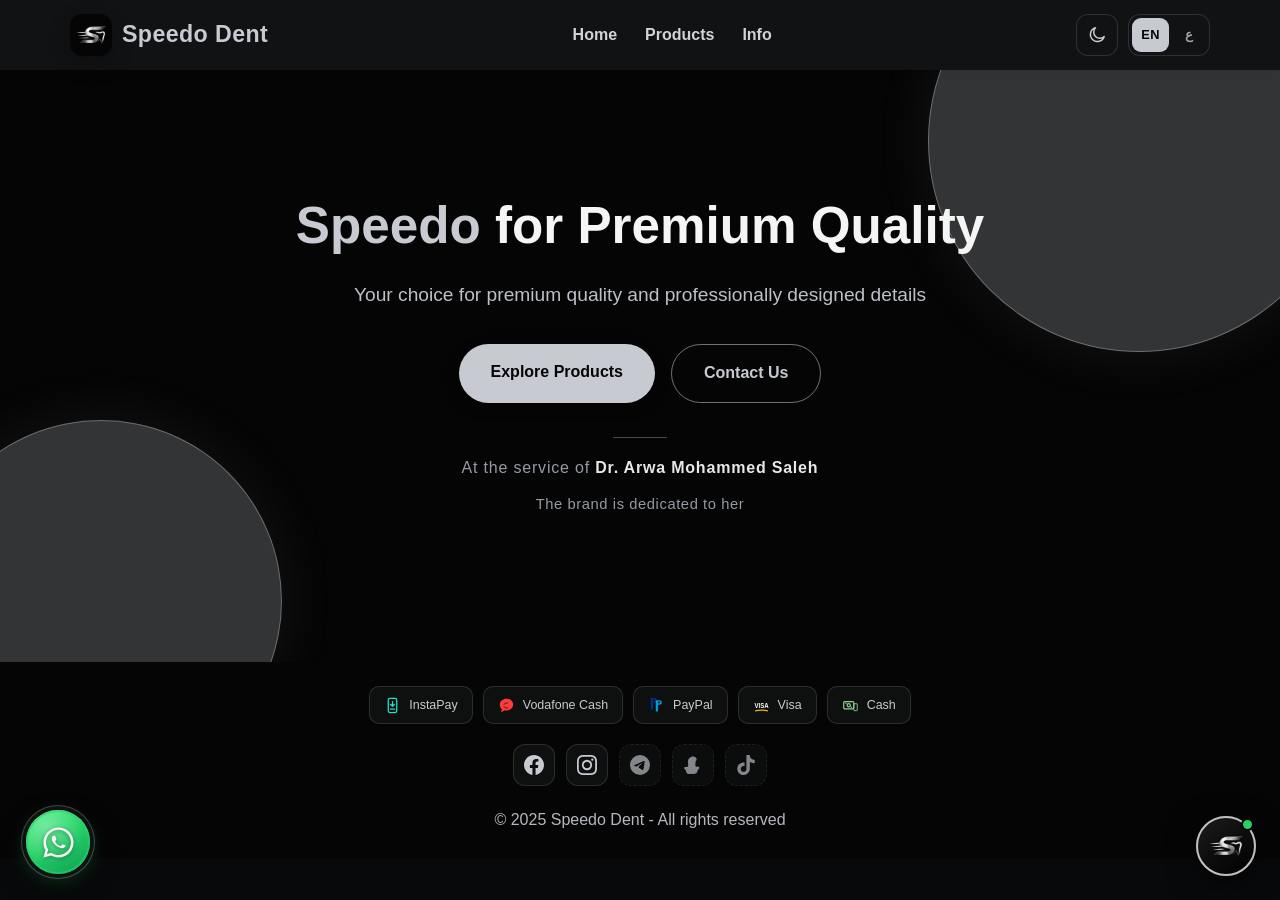
<file: index.html>
<!DOCTYPE html>
<html lang="en" dir="ltr">
<head>
    <meta charset="UTF-8">
    <script>try{var L=localStorage.getItem("sd_lang");if(L==="ar"){document.documentElement.lang="ar";document.documentElement.dir="rtl";}}catch(e){}</script>
    <script>try{if(localStorage.getItem("theme")==="light"){document.documentElement.classList.add("light-mode");}}catch(e){}</script>
    <meta name="viewport" content="width=device-width, initial-scale=1.0">
    <title>Speedo Dent | Dental Supplies</title>
    <meta name="description" content="Speedo Dent - Quality dental supplies and equipment. Browse our range of dental products and get in touch for orders and enquiries.">
    <meta name="author" content="Speedo Dent">
    <link rel="canonical" href="https://mohamedhossama003-dot.github.io/speedodent-/">

    <!-- Favicons / website icon -->
    <link rel="icon" href="favicon.ico" sizes="any">
    <link rel="icon" type="image/png" sizes="32x32" href="favicon-32x32.png">
    <link rel="icon" type="image/png" sizes="16x16" href="favicon-16x16.png">
    <link rel="apple-touch-icon" sizes="180x180" href="apple-touch-icon.png">
    <link rel="mask-icon" href="favicon.ico" color="#c7cbd1">
    <meta name="theme-color" id="themeColor" content="#08090a">

    <!-- Open Graph (Facebook / WhatsApp share preview) -->
    <meta property="og:type" content="website">
    <meta property="og:site_name" content="Speedo Dent">
    <meta property="og:title" content="Speedo Dent | Dental Supplies">
    <meta property="og:description" content="Quality dental supplies and equipment. Browse our range of dental products and get in touch for orders and enquiries.">
    <meta property="og:url" content="https://mohamedhossama003-dot.github.io/speedodent-/">
    <meta property="og:image" content="https://mohamedhossama003-dot.github.io/speedodent-/og-image.jpg">
    <meta property="og:image:width" content="1200">
    <meta property="og:image:height" content="630">
    <meta property="og:image:alt" content="Speedo Dent - Dental Supplies">
    <meta property="og:locale" content="en_US">

    <!-- Twitter / X card -->
    <meta name="twitter:card" content="summary_large_image">
    <meta name="twitter:title" content="Speedo Dent | Dental Supplies">
    <meta name="twitter:description" content="Quality dental supplies and equipment. Browse our range of dental products and get in touch for orders and enquiries.">
    <meta name="twitter:image" content="https://mohamedhossama003-dot.github.io/speedodent-/og-image.jpg">
    <link rel="preconnect" href="https://fonts.googleapis.com">
    <link rel="preconnect" href="https://fonts.gstatic.com" crossorigin>
    <link href="https://fonts.googleapis.com/css2?family=Cairo:wght@400;600;700&display=swap" rel="stylesheet">
    <link rel="stylesheet" href="styles.css?v=20261106a">
    <link rel="stylesheet" href="chat-widget.css">

    <!-- Products are hidden until the visitor opens them (see styles.css).
         Without JavaScript there is nothing to open them, so show them. -->
    <noscript>
        <style>
            body:not(.products-open) .search-bar,
            body:not(.products-open) #products { display: block; }
        </style>
    </noscript>
</head>
<body>

    <!-- Navigation -->
    <header class="navbar">
        <div class="container nav-content">
            <a class="logo" href="#home" aria-label="Speedo Dent - home" data-i18n-attr="aria-label:aria.home">
                <span class="logo-badge"><img src="logo-mark-96.png" alt="" width="32" height="32"></span>
                <span>Speedo Dent</span>
            </a>
            <nav>
                <ul class="nav-links">
                    <li><a href="#home" data-i18n="nav.home">Home</a></li>
                    <li><a href="#products" data-i18n="nav.products">Products</a></li>
                    <li><a href="info.html" data-i18n="nav.info">Info</a></li>
                </ul>
            </nav>
            <div class="nav-actions">
                <button type="button" id="themeToggle" class="theme-toggle" aria-pressed="false" aria-label="Switch to light theme"><svg class="ico-sun" viewBox="0 0 24 24" fill="none" stroke="currentColor" stroke-width="1.8" stroke-linecap="round" aria-hidden="true"><circle cx="12" cy="12" r="4.4"></circle><path d="M12 2.6v2.3M12 19.1v2.3M2.6 12h2.3M19.1 12h2.3M5.3 5.3l1.6 1.6M17.1 17.1l1.6 1.6M18.7 5.3l-1.6 1.6M6.9 17.1l-1.6 1.6"></path></svg><svg class="ico-moon" viewBox="0 0 24 24" fill="none" stroke="currentColor" stroke-width="1.8" stroke-linecap="round" stroke-linejoin="round" aria-hidden="true"><path d="M20.6 13.8A8.4 8.4 0 1 1 10.2 3.4a6.8 6.8 0 0 0 10.4 10.4z"></path></svg></button>
                <div class="lang-switch" role="group" aria-label="Language"><button type="button" data-lang="en" class="on" aria-pressed="true">EN</button><button type="button" data-lang="ar" aria-pressed="false">ع</button></div>
                <button class="menu-toggle" type="button" id="menuToggle" aria-expanded="false" data-i18n-attr="aria-label:nav.menu.open">☰</button>
            </div>
        </div>
    </header>

<!-- Search -->
    <section class="search-bar" aria-label="Product search" data-i18n-attr="aria-label:search.label">
        <div class="container">
            <form class="search-form" id="searchForm" role="search">
                <input type="search" id="productSearch" placeholder="Search products..." aria-label="Search products" data-i18n-attr="placeholder:search.ph,aria-label:search.input">
                <button type="submit" aria-label="Search" data-i18n-attr="aria-label:search.submit">
                    <svg viewBox="0 0 24 24" fill="none" stroke="currentColor" stroke-width="2" stroke-linecap="round" stroke-linejoin="round" aria-hidden="true" focusable="false">
                        <circle cx="10.5" cy="10.5" r="6.5"></circle>
                        <path d="M15.3 15.3 L20.2 20.2"></path>
                    </svg>
                </button>
            </form>
        </div>
    </section>

<!-- Hero -->
    <section id="home" class="hero">
        <div class="container hero-content">
            <h1 data-i18n-html="hero.title">Speedo <span>for Premium Quality</span></h1>
            <p data-i18n="hero.lead">Your choice for premium quality and professionally designed details</p>
            <div class="hero-actions">
                <a href="#products" class="btn-primary" data-i18n="hero.cta1">Explore Products</a>
                <a href="info.html#contact" class="btn-secondary" data-i18n="hero.cta2">Contact Us</a>
            </div>
            <p class="hero-service" data-i18n-html="hero.service">At the service of <strong>Dr. Arwa Mohammed Saleh</strong></p>
            <p class="hero-service-note" data-i18n="hero.brandNote">The brand is dedicated to her</p>
        </div>
    </section>

<!-- Products -->
    <section id="products" class="products">
        <div class="container">
            <h2 class="section-title" data-i18n="products.title">Our Products</h2>
            <div class="products-layout">
                <aside class="side-bar" id="catSidebar" aria-label="Product categories" data-i18n-attr="aria-label:products.aria"></aside>

                <div class="products-grid" id="productsGrid">
                <div class="product-card has-photo" data-category="restorative" data-keywords="restorative composite amalgam glass ionomer cement base liner matrix matrices wedge wedges sectional saddle twin anterior wooden diamond band isolation isolation material finishing polishing acid etch bonding bleaching caries detector temporary filling dental bur crown form membrane dressing restorative materials filling consumables consumable instrument instruments equipment miscellaneous accessories">
<div class="card-head">
                        <div class="product-icon"><svg viewBox="0 0 24 24" fill="none" stroke="currentColor" stroke-width="1.4" stroke-linecap="round" stroke-linejoin="round"><path d="M6.4 3.2h11.2a2 2 0 0 1 2 2v13.6a2 2 0 0 1-2 2H6.4a2 2 0 0 1-2-2V5.2a2 2 0 0 1 2-2z"/><path d="M8 7.6h8M8 11h8M8 14.4h5"/></svg></div>
                        <h3 data-i18n="p.restorative.t">Restorative</h3>
                        <p data-i18n="p.restorative.d">Composite, amalgam, glass ionomer, liners, matrices, etching and bonding, caries detectors, temporary fillings, burs and crown forms.</p>
                        <span class="price" data-i18n="products.more">Discover More</span>
                    </div>

                    <div class="catalog">

                        <div class="comp-row">
                            <article class="comp-card" data-comp="omni">
                                <div class="comp-card-media">
                                    <img class="card-photo" src="composite-product.jpg" width="512" height="384" alt="OMNICHROMA universal composite" data-i18n-attr="alt:omni.img" loading="lazy" decoding="async">
                                </div>
                                <div class="comp-card-body">
                                    <div class="comp-card-head">
                                        <h4>OMNICHROMA</h4>
                                        <button type="button" class="comp-more" aria-expanded="false" aria-controls="compDetails-omni">
                                            <span data-i18n="comp.more">Know more</span>
                                            <svg class="comp-chev" viewBox="0 0 24 24" fill="none" stroke="currentColor" stroke-width="2" stroke-linecap="round" stroke-linejoin="round" aria-hidden="true"><path d="M6 9l6 6 6-6"/></svg>
                                        </button><a class="comp-order" href="https://wa.me/201040931823?text=Hello%20Speedo%20Dent!%20I%27m%20interested%20in%20OMNICHROMA%20(Every%20Shade%2C%20One%20Choice)." target="_blank" rel="noopener" aria-label="Order on WhatsApp"><svg viewBox="0 0 24 24" fill="currentColor" aria-hidden="true"><path d="M17.472 14.382c-.297-.149-1.758-.867-2.03-.967-.273-.099-.471-.148-.67.15-.197.297-.767.966-.94 1.164-.173.199-.347.223-.644.075-.297-.15-1.255-.463-2.39-1.475-.883-.788-1.48-1.761-1.653-2.059-.173-.297-.018-.458.13-.606.134-.133.297-.347.446-.52.149-.174.198-.298.297-.497.1-.198.05-.371-.025-.52-.074-.149-.668-1.612-.916-2.207-.242-.579-.487-.5-.669-.51-.173-.008-.371-.01-.57-.01-.198 0-.52.074-.792.372-.272.297-1.04 1.016-1.04 2.479 0 1.462 1.065 2.875 1.213 3.074.149.198 2.096 3.2 5.077 4.487.709.306 1.262.489 1.694.625.712.227 1.36.195 1.871.118.571-.085 1.758-.719 2.006-1.413.248-.694.248-1.289.173-1.413-.074-.124-.272-.198-.57-.347m-5.421 7.403h-.004a9.87 9.87 0 01-5.031-1.378l-.361-.214-3.741.982.998-3.648-.235-.374a9.86 9.86 0 01-1.51-5.26c.001-5.45 4.436-9.884 9.888-9.884 2.64 0 5.122 1.03 6.988 2.898a9.825 9.825 0 012.893 6.994c-.003 5.45-4.437 9.884-9.885 9.884m8.413-18.297A11.815 11.815 0 0012.05 0C5.495 0 .16 5.335.157 11.892c0 2.096.547 4.142 1.588 5.945L.057 24l6.305-1.654a11.882 11.882 0 005.683 1.448h.005c6.554 0 11.89-5.335 11.893-11.893a11.821 11.821 0 00-3.48-8.413z"/></svg><span data-i18n="comp.order">Order on WhatsApp</span></a>
                                    </div>
                                    <div class="comp-details" id="compDetails-omni">
                                        <span class="prod-tag" data-i18n="omni.title">Every Shade, One Choice</span>
                                        <div class="chip-row">
                                            <span class="chip" data-i18n="omni.c1">Every shade</span>
                                            <span class="chip" data-i18n="omni.c2">Every class</span>
                                            <span class="chip" data-i18n="omni.c3">Stunning Esthetics</span>
                                        </div>
                                        <p data-i18n="omni.p1">OMNICHROMA is the world's first universal composite that esthetically matches every patient, from A1 to D4, with a single shade. Its uniformly sized supra-nano spherical fillers (260nm spherical SiO2-ZrO2) allow OMNICHROMA to match every one of the 16 VITA classical shades, a science that we call Smart Chromatic Technology.</p>
                                        <p data-i18n="omni.p2">Its wide color-matching ability eliminates the shade-taking procedure, reducing composite inventory and saving doctors time and money.</p>
                                        <div class="pd-cols">
                                            <div>
                                                <h5 data-i18n="omni.use">Universal Use</h5>
                                                <div class="chip-row">
                                                    <span class="chip" data-i18n="omni.c1">Every shade</span>
                                                    <span class="chip" data-i18n="omni.c2">Every class</span>
                                                    <span class="chip" data-i18n="omni.c3">Stunning Esthetics</span>
                                                </div>
                                            </div>
                                            <div>
                                                <h5 data-i18n="omni.match">Unprecedented color matching</h5>
                                                <ul class="omni-list">
                                                    <li data-i18n="omni.m1">Shade matches both before and after bleaching</li>
                                                    <li data-i18n="omni.m2">High polishability</li>
                                                </ul>
                                            </div>
                                            <div>
                                                <h5 data-i18n="omni.ph">Excellent Physical-Mechanical Properties</h5>
                                                <ul class="omni-list">
                                                    <li data-i18n="omni.f1">Highest wear resistance</li>
                                                    <li data-i18n="omni.f2">High compressive strength</li>
                                                    <li data-i18n="omni.f3">Exceptional handling</li>
                                                </ul>
                                            </div>
                                        </div>
                                        <div class="pd-fill">
                                            <h5 data-i18n="omni.fill">OMNICHROMA Fillers &amp; Structural Color</h5>
                                            <p data-i18n="omni.p3">OMNICHROMA exhibits the ultimate wide-range color-matching ability, covering all VITA classical shades with just one shade of composite, thanks to Tokuyama's Smart Chromatic Technology.</p>
                                        </div>
                                        <div class="pd-fill">
                                            <h5 data-i18n="omni.how">How to use</h5>
                                            <ul class="omni-list">
                                                <li data-i18n="omni.u1">Isolate the tooth and prepare the cavity using your normal adhesive protocol.</li>
                                                <li data-i18n="omni.u2">Place OMNICHROMA — one single shade for every patient, A1 to D4.</li>
                                                <li data-i18n="omni.u3">Light-cure each layer as recommended by Tokuyama (typically 10–20 s).</li>
                                                <li data-i18n="omni.u4">Contour, finish and polish; the shade blends with the surrounding tooth.</li>
                                            </ul>
                                            <h5 data-i18n="omni.extra">Additional information</h5>
                                            <ul class="omni-list">
                                                <li data-i18n="omni.e1">Single-shade universal composite — no shade-taking needed.</li>
                                                <li data-i18n="omni.e2">Supra-nano 260 nm spherical SiO₂–ZrO₂ fillers (Smart Chromatic Technology).</li>
                                                <li data-i18n="omni.e3">Supplied as 4 g syringes and unit-dose capsules.</li>
                                            </ul>
                                        </div>
                                        <div class="prod-actions">
                                            <a class="prod-cta" href="https://wa.me/201040931823?text=Hello%20Speedo%20Dent!%20I%27m%20interested%20in%20OMNICHROMA%20(Every%20Shade%2C%20One%20Choice)." target="_blank" rel="noopener">
                                                <svg viewBox="0 0 24 24" fill="currentColor" aria-hidden="true"><path d="M17.472 14.382c-.297-.149-1.758-.867-2.03-.967-.273-.099-.471-.148-.67.15-.197.297-.767.966-.94 1.164-.173.199-.347.223-.644.075-.297-.15-1.255-.463-2.39-1.475-.883-.788-1.48-1.761-1.653-2.059-.173-.297-.018-.458.13-.606.134-.133.297-.347.446-.52.149-.174.198-.298.297-.497.1-.198.05-.371-.025-.52-.074-.149-.668-1.612-.916-2.207-.242-.579-.487-.5-.669-.51-.173-.008-.371-.01-.57-.01-.198 0-.52.074-.792.372-.272.297-1.04 1.016-1.04 2.479 0 1.462 1.065 2.875 1.213 3.074.149.198 2.096 3.2 5.077 4.487.709.306 1.262.489 1.694.625.712.227 1.36.195 1.871.118.571-.085 1.758-.719 2.006-1.413.248-.694.248-1.289.173-1.413-.074-.124-.272-.198-.57-.347m-5.421 7.403h-.004a9.87 9.87 0 01-5.031-1.378l-.361-.214-3.741.982.998-3.648-.235-.374a9.86 9.86 0 01-1.51-5.26c.001-5.45 4.436-9.884 9.888-9.884 2.64 0 5.122 1.03 6.988 2.898a9.825 9.825 0 012.893 6.994c-.003 5.45-4.437 9.884-9.885 9.884m8.413-18.297A11.815 11.815 0 0012.05 0C5.495 0 .16 5.335.157 11.892c0 2.096.547 4.142 1.588 5.945L.057 24l6.305-1.654a11.882 11.882 0 005.683 1.448h.005c6.554 0 11.89-5.335 11.893-11.893a11.821 11.821 0 00-3.48-8.413z"/></svg>
                                                <span data-i18n="prod.order">Order on WhatsApp</span>
                                            </a>
                                        </div>
                                    </div>
                                </div>
                            </article>

                            <article class="comp-card" data-comp="tetric">
                                <div class="comp-card-media">
                                    <img class="card-photo" src="tetric-n-ceram.jpg" width="1064" height="744" alt="Tetric N-Ceram Bulk Fill" data-i18n-attr="alt:tet.title" loading="lazy" decoding="async">
                                </div>
                                <div class="comp-card-body">
                                    <div class="comp-card-head">
                                        <h4 data-i18n="tet.title">Tetric N-Ceram Bulk Fill</h4>
                                        <button type="button" class="comp-more" aria-expanded="false" aria-controls="compDetails-tetric">
                                            <span data-i18n="comp.more">Know more</span>
                                            <svg class="comp-chev" viewBox="0 0 24 24" fill="none" stroke="currentColor" stroke-width="2" stroke-linecap="round" stroke-linejoin="round" aria-hidden="true"><path d="M6 9l6 6 6-6"/></svg>
                                        </button><a class="comp-order" href="https://wa.me/201040931823?text=Hello%20Speedo%20Dent!%20I%27m%20interested%20in%20Tetric%20N-Ceram%20Bulk%20Fill." target="_blank" rel="noopener" aria-label="Order on WhatsApp"><svg viewBox="0 0 24 24" fill="currentColor" aria-hidden="true"><path d="M17.472 14.382c-.297-.149-1.758-.867-2.03-.967-.273-.099-.471-.148-.67.15-.197.297-.767.966-.94 1.164-.173.199-.347.223-.644.075-.297-.15-1.255-.463-2.39-1.475-.883-.788-1.48-1.761-1.653-2.059-.173-.297-.018-.458.13-.606.134-.133.297-.347.446-.52.149-.174.198-.298.297-.497.1-.198.05-.371-.025-.52-.074-.149-.668-1.612-.916-2.207-.242-.579-.487-.5-.669-.51-.173-.008-.371-.01-.57-.01-.198 0-.52.074-.792.372-.272.297-1.04 1.016-1.04 2.479 0 1.462 1.065 2.875 1.213 3.074.149.198 2.096 3.2 5.077 4.487.709.306 1.262.489 1.694.625.712.227 1.36.195 1.871.118.571-.085 1.758-.719 2.006-1.413.248-.694.248-1.289.173-1.413-.074-.124-.272-.198-.57-.347m-5.421 7.403h-.004a9.87 9.87 0 01-5.031-1.378l-.361-.214-3.741.982.998-3.648-.235-.374a9.86 9.86 0 01-1.51-5.26c.001-5.45 4.436-9.884 9.888-9.884 2.64 0 5.122 1.03 6.988 2.898a9.825 9.825 0 012.893 6.994c-.003 5.45-4.437 9.884-9.885 9.884m8.413-18.297A11.815 11.815 0 0012.05 0C5.495 0 .16 5.335.157 11.892c0 2.096.547 4.142 1.588 5.945L.057 24l6.305-1.654a11.882 11.882 0 005.683 1.448h.005c6.554 0 11.89-5.335 11.893-11.893a11.821 11.821 0 00-3.48-8.413z"/></svg><span data-i18n="comp.order">Order on WhatsApp</span></a>
                                    </div>
                                    <div class="comp-details" id="compDetails-tetric">
                                        <span class="prod-tag" data-i18n="tet.info">One layer. Up to four millimetres.</span>
                                        <div class="chip-row">
                                            <span class="chip">IVA</span>
                                            <span class="chip">IVB</span>
                                            <span class="chip">IVW</span>
                                        </div>
                                        <p data-i18n="tet.p1">Tetric N-Ceram Bulk Fill is the efficient four-millimetres posterior composite of the nano-optimized Tetric N-Collection.</p>
                                        <p data-i18n="tet.p2">Tetric N-Ceram Bulk Fill enables posterior teeth to be restored with only one layer measuring up to four-millimetres in thickness, which considerably heightens efficiency.</p>
                                        <p data-i18n="tet.p3">The patented light activator Ivocerin is responsible for ensuring the complete cure of the filling. Compared with conventional light initiators, the Ivocerin polymerisation booster is much more reactive. Therefore, polymerisation is initiated even in very deep cavities and the material is fully cured.</p>
                                        <p data-i18n="tet.p4">A specially conditioned shrinkage stress reliever keeps shrinkage and shrinkage stress during polymerisation to a minimum.</p>
                                        <p data-i18n="tet.p5">Tetric N-Ceram Bulk Fill is available in three universal shades: IVA, IVB and IVW (universal A shade, universal B shade and for deciduous teeth or light-coloured permanent dentition).</p>
                                        <h5 data-i18n="tet.adv">Advantages</h5>
                                        <ul class="omni-list">
                                            <li data-i18n="tet.a1">Bulk Fill is possible due to Ivocerin, the patented light initiator</li>
                                        </ul>
                                        <div class="pd-fill">
                                            <h5 data-i18n="tetric.how">How to use</h5>
                                            <ul class="omni-list">
                                                <li data-i18n="tetric.u1">Prepare the cavity and apply a suitable adhesive system.</li>
                                                <li data-i18n="tetric.u2">Place a single increment up to 4 mm thick.</li>
                                                <li data-i18n="tetric.u3">Light-cure per Ivoclar guidelines (about 10 s with a high-power lamp).</li>
                                                <li data-i18n="tetric.u4">Finish and polish, then check the occlusion.</li>
                                            </ul>
                                            <h5 data-i18n="tetric.extra">Additional information</h5>
                                            <ul class="omni-list">
                                                <li data-i18n="tetric.e1">Bulk-fill nano-hybrid composite for posterior restorations.</li>
                                                <li data-i18n="tetric.e2">Up to 4 mm depth of cure in a single increment.</li>
                                                <li data-i18n="tetric.e3">Sculptable with a controlled working time.</li>
                                            </ul>
                                        </div>
                                        <div class="prod-actions">
                                            <a class="prod-cta" href="https://wa.me/201040931823?text=Hello%20Speedo%20Dent!%20I%27m%20interested%20in%20Tetric%20N-Ceram%20Bulk%20Fill." target="_blank" rel="noopener">
                                                <svg viewBox="0 0 24 24" fill="currentColor" aria-hidden="true"><path d="M17.472 14.382c-.297-.149-1.758-.867-2.03-.967-.273-.099-.471-.148-.67.15-.197.297-.767.966-.94 1.164-.173.199-.347.223-.644.075-.297-.15-1.255-.463-2.39-1.475-.883-.788-1.48-1.761-1.653-2.059-.173-.297-.018-.458.13-.606.134-.133.297-.347.446-.52.149-.174.198-.298.297-.497.1-.198.05-.371-.025-.52-.074-.149-.668-1.612-.916-2.207-.242-.579-.487-.5-.669-.51-.173-.008-.371-.01-.57-.01-.198 0-.52.074-.792.372-.272.297-1.04 1.016-1.04 2.479 0 1.462 1.065 2.875 1.213 3.074.149.198 2.096 3.2 5.077 4.487.709.306 1.262.489 1.694.625.712.227 1.36.195 1.871.118.571-.085 1.758-.719 2.006-1.413.248-.694.248-1.289.173-1.413-.074-.124-.272-.198-.57-.347m-5.421 7.403h-.004a9.87 9.87 0 01-5.031-1.378l-.361-.214-3.741.982.998-3.648-.235-.374a9.86 9.86 0 01-1.51-5.26c.001-5.45 4.436-9.884 9.888-9.884 2.64 0 5.122 1.03 6.988 2.898a9.825 9.825 0 012.893 6.994c-.003 5.45-4.437 9.884-9.885 9.884m8.413-18.297A11.815 11.815 0 0012.05 0C5.495 0 .16 5.335.157 11.892c0 2.096.547 4.142 1.588 5.945L.057 24l6.305-1.654a11.882 11.882 0 005.683 1.448h.005c6.554 0 11.89-5.335 11.893-11.893a11.821 11.821 0 00-3.48-8.413z"/></svg>
                                                <span data-i18n="prod.order">Order on WhatsApp</span>
                                            </a>
                                        </div>
                                    </div>
                                </div>
                            </article>

                            <article class="comp-card" data-comp="shine">
                                <div class="comp-card-media">
                                    <img class="card-photo" src="img/composite/comp-02.jpg" width="1188" height="896" alt="EZ-Shine Composite Polishing Paste" data-i18n-attr="alt:comp.shine.img" loading="lazy" decoding="async">
                                </div>
                                <div class="comp-card-body">
                                    <div class="comp-card-head">
                                        <h4 data-i18n="sh.title">EZ-Shine Composite Polishing Paste</h4>
                                        <button type="button" class="comp-more" aria-expanded="false" aria-controls="compDetails-shine">
                                            <span data-i18n="comp.more">Know more</span>
                                            <svg class="comp-chev" viewBox="0 0 24 24" fill="none" stroke="currentColor" stroke-width="2" stroke-linecap="round" stroke-linejoin="round" aria-hidden="true"><path d="M6 9l6 6 6-6"/></svg>
                                        </button><a class="comp-order" href="https://wa.me/201040931823?text=Hello%20Speedo%20Dent!%20I%27m%20interested%20in%20EZ-Shine%20Composite%20Polishing%20Paste." target="_blank" rel="noopener" aria-label="Order on WhatsApp"><svg viewBox="0 0 24 24" fill="currentColor" aria-hidden="true"><path d="M17.472 14.382c-.297-.149-1.758-.867-2.03-.967-.273-.099-.471-.148-.67.15-.197.297-.767.966-.94 1.164-.173.199-.347.223-.644.075-.297-.15-1.255-.463-2.39-1.475-.883-.788-1.48-1.761-1.653-2.059-.173-.297-.018-.458.13-.606.134-.133.297-.347.446-.52.149-.174.198-.298.297-.497.1-.198.05-.371-.025-.52-.074-.149-.668-1.612-.916-2.207-.242-.579-.487-.5-.669-.51-.173-.008-.371-.01-.57-.01-.198 0-.52.074-.792.372-.272.297-1.04 1.016-1.04 2.479 0 1.462 1.065 2.875 1.213 3.074.149.198 2.096 3.2 5.077 4.487.709.306 1.262.489 1.694.625.712.227 1.36.195 1.871.118.571-.085 1.758-.719 2.006-1.413.248-.694.248-1.289.173-1.413-.074-.124-.272-.198-.57-.347m-5.421 7.403h-.004a9.87 9.87 0 01-5.031-1.378l-.361-.214-3.741.982.998-3.648-.235-.374a9.86 9.86 0 01-1.51-5.26c.001-5.45 4.436-9.884 9.888-9.884 2.64 0 5.122 1.03 6.988 2.898a9.825 9.825 0 012.893 6.994c-.003 5.45-4.437 9.884-9.885 9.884m8.413-18.297A11.815 11.815 0 0012.05 0C5.495 0 .16 5.335.157 11.892c0 2.096.547 4.142 1.588 5.945L.057 24l6.305-1.654a11.882 11.882 0 005.683 1.448h.005c6.554 0 11.89-5.335 11.893-11.893a11.821 11.821 0 00-3.48-8.413z"/></svg><span data-i18n="comp.order">Order on WhatsApp</span></a>
                                    </div>
                                    <div class="comp-details" id="compDetails-shine">
                                        <span class="prod-tag" data-i18n="sh.info">High gloss polishing for all composite surfaces</span>
                                        <p data-i18n="sh.p1">EZ-Shine Composite Polishing Paste is specially formulated for high gloss polishing of all composite surfaces. (Oil Free - Oil Free - No Metal Contents)</p>
                                        <div class="pd-fill">
                                            <h5 data-i18n="shine.how">How to use</h5>
                                            <ul class="omni-list">
                                                <li data-i18n="shine.u1">Clean and dry the restored surface thoroughly.</li>
                                                <li data-i18n="shine.u2">Apply a small amount of paste to a rubber cup or polishing disc.</li>
                                                <li data-i18n="shine.u3">Polish at low speed with light pressure.</li>
                                                <li data-i18n="shine.u4">Rinse and inspect for a high gloss.</li>
                                            </ul>
                                            <h5 data-i18n="shine.extra">Additional information</h5>
                                            <ul class="omni-list">
                                                <li data-i18n="shine.e1">Final-step polishing paste for all composite surfaces.</li>
                                                <li data-i18n="shine.e2">Oil-free and metal-free formula.</li>
                                                <li data-i18n="shine.e3">Removes surface stains and leaves a smooth, glossy finish.</li>
                                            </ul>
                                        </div>
                                        <div class="prod-actions">
                                            <a class="prod-cta" href="https://wa.me/201040931823?text=Hello%20Speedo%20Dent!%20I%27m%20interested%20in%20EZ-Shine%20Composite%20Polishing%20Paste." target="_blank" rel="noopener">
                                                <svg viewBox="0 0 24 24" fill="currentColor" aria-hidden="true"><path d="M17.472 14.382c-.297-.149-1.758-.867-2.03-.967-.273-.099-.471-.148-.67.15-.197.297-.767.966-.94 1.164-.173.199-.347.223-.644.075-.297-.15-1.255-.463-2.39-1.475-.883-.788-1.48-1.761-1.653-2.059-.173-.297-.018-.458.13-.606.134-.133.297-.347.446-.52.149-.174.198-.298.297-.497.1-.198.05-.371-.025-.52-.074-.149-.668-1.612-.916-2.207-.242-.579-.487-.5-.669-.51-.173-.008-.371-.01-.57-.01-.198 0-.52.074-.792.372-.272.297-1.04 1.016-1.04 2.479 0 1.462 1.065 2.875 1.213 3.074.149.198 2.096 3.2 5.077 4.487.709.306 1.262.489 1.694.625.712.227 1.36.195 1.871.118.571-.085 1.758-.719 2.006-1.413.248-.694.248-1.289.173-1.413-.074-.124-.272-.198-.57-.347m-5.421 7.403h-.004a9.87 9.87 0 01-5.031-1.378l-.361-.214-3.741.982.998-3.648-.235-.374a9.86 9.86 0 01-1.51-5.26c.001-5.45 4.436-9.884 9.888-9.884 2.64 0 5.122 1.03 6.988 2.898a9.825 9.825 0 012.893 6.994c-.003 5.45-4.437 9.884-9.885 9.884m8.413-18.297A11.815 11.815 0 0012.05 0C5.495 0 .16 5.335.157 11.892c0 2.096.547 4.142 1.588 5.945L.057 24l6.305-1.654a11.882 11.882 0 005.683 1.448h.005c6.554 0 11.89-5.335 11.893-11.893a11.821 11.821 0 00-3.48-8.413z"/></svg>
                                                <span data-i18n="prod.order">Order on WhatsApp</span>
                                            </a>
                                        </div>
                                    </div>
                                </div>
                            </article>

                            <article class="comp-card" data-comp="herc">
                                <div class="comp-card-media">
                                    <img class="card-photo" src="img/composite/comp-03.jpg" width="512" height="384" alt="Herculite Classic composite (Kerr)" data-i18n-attr="alt:hc.img" loading="lazy" decoding="async">
                                </div>
                                <div class="comp-card-body">
                                    <div class="comp-card-head">
                                        <h4 data-i18n="hc.title">Herculite Classic</h4>
                                        <button type="button" class="comp-more" aria-expanded="false" aria-controls="compDetails-herc">
                                            <span data-i18n="comp.more">Know more</span>
                                            <svg class="comp-chev" viewBox="0 0 24 24" fill="none" stroke="currentColor" stroke-width="2" stroke-linecap="round" stroke-linejoin="round" aria-hidden="true"><path d="M6 9l6 6 6-6"/></svg>
                                        </button><a class="comp-order" href="https://wa.me/201040931823?text=Hello%20Speedo%20Dent!%20I%27m%20interested%20in%20Herculite%20Classic%20%28Universal%20microhybrid%20composite%29." target="_blank" rel="noopener" aria-label="Order on WhatsApp"><svg viewBox="0 0 24 24" fill="currentColor" aria-hidden="true"><path d="M17.472 14.382c-.297-.149-1.758-.867-2.03-.967-.273-.099-.471-.148-.67.15-.197.297-.767.966-.94 1.164-.173.199-.347.223-.644.075-.297-.15-1.255-.463-2.39-1.475-.883-.788-1.48-1.761-1.653-2.059-.173-.297-.018-.458.13-.606.134-.133.297-.347.446-.52.149-.174.198-.298.297-.497.1-.198.05-.371-.025-.52-.074-.149-.668-1.612-.916-2.207-.242-.579-.487-.5-.669-.51-.173-.008-.371-.01-.57-.01-.198 0-.52.074-.792.372-.272.297-1.04 1.016-1.04 2.479 0 1.462 1.065 2.875 1.213 3.074.149.198 2.096 3.2 5.077 4.487.709.306 1.262.489 1.694.625.712.227 1.36.195 1.871.118.571-.085 1.758-.719 2.006-1.413.248-.694.248-1.289.173-1.413-.074-.124-.272-.198-.57-.347m-5.421 7.403h-.004a9.87 9.87 0 01-5.031-1.378l-.361-.214-3.741.982.998-3.648-.235-.374a9.86 9.86 0 01-1.51-5.26c.001-5.45 4.436-9.884 9.888-9.884 2.64 0 5.122 1.03 6.988 2.898a9.825 9.825 0 012.893 6.994c-.003 5.45-4.437 9.884-9.885 9.884m8.413-18.297A11.815 11.815 0 0012.05 0C5.495 0 .16 5.335.157 11.892c0 2.096.547 4.142 1.588 5.945L.057 24l6.305-1.654a11.882 11.882 0 005.683 1.448h.005c6.554 0 11.89-5.335 11.893-11.893a11.821 11.821 0 00-3.48-8.413z"/></svg><span data-i18n="comp.order">Order on WhatsApp</span></a>
                                    </div>
                                    <div class="comp-details" id="compDetails-herc">
                                        <span class="prod-tag" data-i18n="hc.tag">Universal microhybrid composite</span>
                                        <p data-i18n="hc.kit">Kit TK: 5 syringes enamel 5 gm (1×A1, 2×A2, 1×A3, 1×B1); 2 gel etchant syringes (3 ml)</p>
                                        <p data-i18n="hc.p1">Herculite Classic™ is a microhybrid composite developed using the Vita® color scale. Thanks to its superior application features, you can easily perform anatomical shaping with Herculite Classic. The proven clinical efficacy of Herculite Classic for over 15 years, its long-lasting aesthetic results and excellent wear rates are a testament to the reliability and durability of the composite. Herculite maximizes versatility with its 38 opacities and offers a solution for each of your clinical cases with syringes and disposable forms.</p>
                                        <div class="pd-fill">
                                            <h5 data-i18n="herc.how">How to use</h5>
                                            <ul class="omni-list">
                                                <li data-i18n="herc.u1">Etch, rinse and dry, then apply a bonding agent and light-cure.</li>
                                                <li data-i18n="herc.u2">Place Herculite Classic in increments of about 2 mm.</li>
                                                <li data-i18n="herc.u3">Light-cure each increment per Kerr guidelines.</li>
                                                <li data-i18n="herc.u4">Contour, finish and polish.</li>
                                            </ul>
                                            <h5 data-i18n="herc.extra">Additional information</h5>
                                            <ul class="omni-list">
                                                <li data-i18n="herc.e1">Micro-hybrid composite with over 15 years of proven clinical use.</li>
                                                <li data-i18n="herc.e2">38 opacities for both anterior and posterior restorations.</li>
                                                <li data-i18n="herc.e3">Excellent anatomical shaping and wear resistance.</li>
                                            </ul>
                                        </div>
                                        <div class="prod-actions">
                                            <a class="prod-cta" href="https://wa.me/201040931823?text=Hello%20Speedo%20Dent!%20I%27m%20interested%20in%20Herculite%20Classic%20%28Universal%20microhybrid%20composite%29." target="_blank" rel="noopener">
                                                <svg viewBox="0 0 24 24" fill="currentColor" aria-hidden="true"><path d="M17.472 14.382c-.297-.149-1.758-.867-2.03-.967-.273-.099-.471-.148-.67.15-.197.297-.767.966-.94 1.164-.173.199-.347.223-.644.075-.297-.15-1.255-.463-2.39-1.475-.883-.788-1.48-1.761-1.653-2.059-.173-.297-.018-.458.13-.606.134-.133.297-.347.446-.52.149-.174.198-.298.297-.497.1-.198.05-.371-.025-.52-.074-.149-.668-1.612-.916-2.207-.242-.579-.487-.5-.669-.51-.173-.008-.371-.01-.57-.01-.198 0-.52.074-.792.372-.272.297-1.04 1.016-1.04 2.479 0 1.462 1.065 2.875 1.213 3.074.149.198 2.096 3.2 5.077 4.487.709.306 1.262.489 1.694.625.712.227 1.36.195 1.871.118.571-.085 1.758-.719 2.006-1.413.248-.694.248-1.289.173-1.413-.074-.124-.272-.198-.57-.347m-5.421 7.403h-.004a9.87 9.87 0 01-5.031-1.378l-.361-.214-3.741.982.998-3.648-.235-.374a9.86 9.86 0 01-1.51-5.26c.001-5.45 4.436-9.884 9.888-9.884 2.64 0 5.122 1.03 6.988 2.898a9.825 9.825 0 012.893 6.994c-.003 5.45-4.437 9.884-9.885 9.884m8.413-18.297A11.815 11.815 0 0012.05 0C5.495 0 .16 5.335.157 11.892c0 2.096.547 4.142 1.588 5.945L.057 24l6.305-1.654a11.882 11.882 0 005.683 1.448h.005c6.554 0 11.89-5.335 11.893-11.893a11.821 11.821 0 00-3.48-8.413z"/></svg>
                                                <span data-i18n="prod.order">Order on WhatsApp</span>
                                            </a>
                                        </div>
                                    </div>
                                </div>
                            </article>

                            <article class="comp-card" data-comp="nexcomp">
                                <div class="comp-card-media">
                                    <img class="card-photo" src="img/composite/comp-04.jpg" width="512" height="384" alt="Nexcomp LC nano-hybrid composite" data-i18n-attr="alt:nc.img" loading="lazy" decoding="async">
                                </div>
                                <div class="comp-card-body">
                                    <div class="comp-card-head">
                                        <h4 data-i18n="nc.title">Nexcomp</h4>
                                        <button type="button" class="comp-more" aria-expanded="false" aria-controls="compDetails-nexcomp">
                                            <span data-i18n="comp.more">Know more</span>
                                            <svg class="comp-chev" viewBox="0 0 24 24" fill="none" stroke="currentColor" stroke-width="2" stroke-linecap="round" stroke-linejoin="round" aria-hidden="true"><path d="M6 9l6 6 6-6"/></svg>
                                        </button><a class="comp-order" href="https://wa.me/201040931823?text=Hello%20Speedo%20Dent!%20I%27m%20interested%20in%20Nexcomp%20LC%20Nano-Hybrid%20Composite." target="_blank" rel="noopener" aria-label="Order on WhatsApp"><svg viewBox="0 0 24 24" fill="currentColor" aria-hidden="true"><path d="M17.472 14.382c-.297-.149-1.758-.867-2.03-.967-.273-.099-.471-.148-.67.15-.197.297-.767.966-.94 1.164-.173.199-.347.223-.644.075-.297-.15-1.255-.463-2.39-1.475-.883-.788-1.48-1.761-1.653-2.059-.173-.297-.018-.458.13-.606.134-.133.297-.347.446-.52.149-.174.198-.298.297-.497.1-.198.05-.371-.025-.52-.074-.149-.668-1.612-.916-2.207-.242-.579-.487-.5-.669-.51-.173-.008-.371-.01-.57-.01-.198 0-.52.074-.792.372-.272.297-1.04 1.016-1.04 2.479 0 1.462 1.065 2.875 1.213 3.074.149.198 2.096 3.2 5.077 4.487.709.306 1.262.489 1.694.625.712.227 1.36.195 1.871.118.571-.085 1.758-.719 2.006-1.413.248-.694.248-1.289.173-1.413-.074-.124-.272-.198-.57-.347m-5.421 7.403h-.004a9.87 9.87 0 01-5.031-1.378l-.361-.214-3.741.982.998-3.648-.235-.374a9.86 9.86 0 01-1.51-5.26c.001-5.45 4.436-9.884 9.888-9.884 2.64 0 5.122 1.03 6.988 2.898a9.825 9.825 0 012.893 6.994c-.003 5.45-4.437 9.884-9.885 9.884m8.413-18.297A11.815 11.815 0 0012.05 0C5.495 0 .16 5.335.157 11.892c0 2.096.547 4.142 1.588 5.945L.057 24l6.305-1.654a11.882 11.882 0 005.683 1.448h.005c6.554 0 11.89-5.335 11.893-11.893a11.821 11.821 0 00-3.48-8.413z"/></svg><span data-i18n="comp.order">Order on WhatsApp</span></a>
                                    </div>
                                    <div class="comp-details" id="compDetails-nexcomp">
                                        <span class="prod-tag" data-i18n="nc.tag">LC Nano-Hybrid Composite · syringe 4g · Made in Korea</span>
                                        <div class="pd-cols">
                                            <div>
                                                <h5 data-i18n="nc.adv">Advantages</h5>
                                                <ul class="omni-list">
                                                    <li data-i18n="nc.a1">Low 1.6% shrinkage for superior marginal integrity, various shades</li>
                                                    <li data-i18n="nc.a2">Filled with 40 nano-sized filler for excellent polishability</li>
                                                    <li data-i18n="nc.a3">Optimal handling – excellent sculptability for restoring natural shape and function</li>
                                                    <li data-i18n="nc.a4">Non-slumping, non-sticky</li>
                                                </ul>
                                            </div>
                                            <div>
                                                <h5 data-i18n="nc.app">Applications</h5>
                                                <ul class="omni-list">
                                                    <li data-i18n="nc.p1">Class I, II, III, IV, V restorations</li>
                                                    <li data-i18n="nc.p2">Diastema closures</li>
                                                    <li data-i18n="nc.p3">Direct veneers</li>
                                                    <li data-i18n="nc.p4">Composite and porcelain repairs</li>
                                                </ul>
                                            </div>
                                        </div>
                                        <div class="pd-fill">
                                            <h5 data-i18n="nexcomp.how">How to use</h5>
                                            <ul class="omni-list">
                                                <li data-i18n="nexcomp.u1">Prepare the cavity and apply the adhesive system.</li>
                                                <li data-i18n="nexcomp.u2">Place Nexcomp in increments and sculpt the anatomy.</li>
                                                <li data-i18n="nexcomp.u3">Light-cure per the manufacturer guidelines (about 20 s).</li>
                                                <li data-i18n="nexcomp.u4">Finish and polish.</li>
                                            </ul>
                                            <h5 data-i18n="nexcomp.extra">Additional information</h5>
                                            <ul class="omni-list">
                                                <li data-i18n="nexcomp.e1">Nano-hybrid composite by Meta Biomed, Korea.</li>
                                                <li data-i18n="nexcomp.e2">For anterior and posterior restorations.</li>
                                                <li data-i18n="nexcomp.e3">Good polishability thanks to nano-sized fillers.</li>
                                            </ul>
                                        </div>
                                        <div class="prod-actions">
                                            <a class="prod-cta" href="https://wa.me/201040931823?text=Hello%20Speedo%20Dent!%20I%27m%20interested%20in%20Nexcomp%20LC%20Nano-Hybrid%20Composite." target="_blank" rel="noopener">
                                                <svg viewBox="0 0 24 24" fill="currentColor" aria-hidden="true"><path d="M17.472 14.382c-.297-.149-1.758-.867-2.03-.967-.273-.099-.471-.148-.67.15-.197.297-.767.966-.94 1.164-.173.199-.347.223-.644.075-.297-.15-1.255-.463-2.39-1.475-.883-.788-1.48-1.761-1.653-2.059-.173-.297-.018-.458.13-.606.134-.133.297-.347.446-.52.149-.174.198-.298.297-.497.1-.198.05-.371-.025-.52-.074-.149-.668-1.612-.916-2.207-.242-.579-.487-.5-.669-.51-.173-.008-.371-.01-.57-.01-.198 0-.52.074-.792.372-.272.297-1.04 1.016-1.04 2.479 0 1.462 1.065 2.875 1.213 3.074.149.198 2.096 3.2 5.077 4.487.709.306 1.262.489 1.694.625.712.227 1.36.195 1.871.118.571-.085 1.758-.719 2.006-1.413.248-.694.248-1.289.173-1.413-.074-.124-.272-.198-.57-.347m-5.421 7.403h-.004a9.87 9.87 0 01-5.031-1.378l-.361-.214-3.741.982.998-3.648-.235-.374a9.86 9.86 0 01-1.51-5.26c.001-5.45 4.436-9.884 9.888-9.884 2.64 0 5.122 1.03 6.988 2.898a9.825 9.825 0 012.893 6.994c-.003 5.45-4.437 9.884-9.885 9.884m8.413-18.297A11.815 11.815 0 0012.05 0C5.495 0 .16 5.335.157 11.892c0 2.096.547 4.142 1.588 5.945L.057 24l6.305-1.654a11.882 11.882 0 005.683 1.448h.005c6.554 0 11.89-5.335 11.893-11.893a11.821 11.821 0 00-3.48-8.413z"/></svg>
                                                <span data-i18n="prod.order">Order on WhatsApp</span>
                                            </a>
                                        </div>
                                    </div>
                                </div>
                            </article>

                            <article class="comp-card" data-comp="nexflow">
                                <div class="comp-card-media">
                                    <img class="card-photo" src="img/composite/comp-05.jpg" width="512" height="384" alt="Nexcomp Flow nano-hybrid flowable composite" data-i18n-attr="alt:nf.img" loading="lazy" decoding="async">
                                </div>
                                <div class="comp-card-body">
                                    <div class="comp-card-head">
                                        <h4 data-i18n="nf.title">Nexcomp Flow</h4>
                                        <button type="button" class="comp-more" aria-expanded="false" aria-controls="compDetails-nexflow">
                                            <span data-i18n="comp.more">Know more</span>
                                            <svg class="comp-chev" viewBox="0 0 24 24" fill="none" stroke="currentColor" stroke-width="2" stroke-linecap="round" stroke-linejoin="round" aria-hidden="true"><path d="M6 9l6 6 6-6"/></svg>
                                        </button><a class="comp-order" href="https://wa.me/201040931823?text=Hello%20Speedo%20Dent!%20I%27m%20interested%20in%20Nexcomp%20Flow%20Flowable%20Composite." target="_blank" rel="noopener" aria-label="Order on WhatsApp"><svg viewBox="0 0 24 24" fill="currentColor" aria-hidden="true"><path d="M17.472 14.382c-.297-.149-1.758-.867-2.03-.967-.273-.099-.471-.148-.67.15-.197.297-.767.966-.94 1.164-.173.199-.347.223-.644.075-.297-.15-1.255-.463-2.39-1.475-.883-.788-1.48-1.761-1.653-2.059-.173-.297-.018-.458.13-.606.134-.133.297-.347.446-.52.149-.174.198-.298.297-.497.1-.198.05-.371-.025-.52-.074-.149-.668-1.612-.916-2.207-.242-.579-.487-.5-.669-.51-.173-.008-.371-.01-.57-.01-.198 0-.52.074-.792.372-.272.297-1.04 1.016-1.04 2.479 0 1.462 1.065 2.875 1.213 3.074.149.198 2.096 3.2 5.077 4.487.709.306 1.262.489 1.694.625.712.227 1.36.195 1.871.118.571-.085 1.758-.719 2.006-1.413.248-.694.248-1.289.173-1.413-.074-.124-.272-.198-.57-.347m-5.421 7.403h-.004a9.87 9.87 0 01-5.031-1.378l-.361-.214-3.741.982.998-3.648-.235-.374a9.86 9.86 0 01-1.51-5.26c.001-5.45 4.436-9.884 9.888-9.884 2.64 0 5.122 1.03 6.988 2.898a9.825 9.825 0 012.893 6.994c-.003 5.45-4.437 9.884-9.885 9.884m8.413-18.297A11.815 11.815 0 0012.05 0C5.495 0 .16 5.335.157 11.892c0 2.096.547 4.142 1.588 5.945L.057 24l6.305-1.654a11.882 11.882 0 005.683 1.448h.005c6.554 0 11.89-5.335 11.893-11.893a11.821 11.821 0 00-3.48-8.413z"/></svg><span data-i18n="comp.order">Order on WhatsApp</span></a>
                                    </div>
                                    <div class="comp-details" id="compDetails-nexflow">
                                        <span class="prod-tag" data-i18n="nf.tag">Nano-Hybrid Flowable Composite Resin</span>
                                        <p data-i18n="nf.p1">Nano-Hybrid Flowable Composite Resin, syringe 2g × 2, made in Korea.</p>
                                        <div class="pd-fill">
                                            <h5 data-i18n="nexflow.how">How to use</h5>
                                            <ul class="omni-list">
                                                <li data-i18n="nexflow.u1">Prepare the cavity and apply an appropriate bond.</li>
                                                <li data-i18n="nexflow.u2">Apply Nexcomp Flow to the cavity floor or as a thin liner.</li>
                                                <li data-i18n="nexflow.u3">Light-cure per the manufacturer instructions.</li>
                                                <li data-i18n="nexflow.u4">Cover or restore as needed, then finish and polish.</li>
                                            </ul>
                                            <h5 data-i18n="nexflow.extra">Additional information</h5>
                                            <ul class="omni-list">
                                                <li data-i18n="nexflow.e1">Low-viscosity flowable for liners and small restorations.</li>
                                                <li data-i18n="nexflow.e2">Made by Meta Biomed, Korea.</li>
                                                <li data-i18n="nexflow.e3">Controlled flow with easy handling.</li>
                                            </ul>
                                        </div>
                                        <div class="prod-actions">
                                            <a class="prod-cta" href="https://wa.me/201040931823?text=Hello%20Speedo%20Dent!%20I%27m%20interested%20in%20Nexcomp%20Flow%20Flowable%20Composite." target="_blank" rel="noopener">
                                                <svg viewBox="0 0 24 24" fill="currentColor" aria-hidden="true"><path d="M17.472 14.382c-.297-.149-1.758-.867-2.03-.967-.273-.099-.471-.148-.67.15-.197.297-.767.966-.94 1.164-.173.199-.347.223-.644.075-.297-.15-1.255-.463-2.39-1.475-.883-.788-1.48-1.761-1.653-2.059-.173-.297-.018-.458.13-.606.134-.133.297-.347.446-.52.149-.174.198-.298.297-.497.1-.198.05-.371-.025-.52-.074-.149-.668-1.612-.916-2.207-.242-.579-.487-.5-.669-.51-.173-.008-.371-.01-.57-.01-.198 0-.52.074-.792.372-.272.297-1.04 1.016-1.04 2.479 0 1.462 1.065 2.875 1.213 3.074.149.198 2.096 3.2 5.077 4.487.709.306 1.262.489 1.694.625.712.227 1.36.195 1.871.118.571-.085 1.758-.719 2.006-1.413.248-.694.248-1.289.173-1.413-.074-.124-.272-.198-.57-.347m-5.421 7.403h-.004a9.87 9.87 0 01-5.031-1.378l-.361-.214-3.741.982.998-3.648-.235-.374a9.86 9.86 0 01-1.51-5.26c.001-5.45 4.436-9.884 9.888-9.884 2.64 0 5.122 1.03 6.988 2.898a9.825 9.825 0 012.893 6.994c-.003 5.45-4.437 9.884-9.885 9.884m8.413-18.297A11.815 11.815 0 0012.05 0C5.495 0 .16 5.335.157 11.892c0 2.096.547 4.142 1.588 5.945L.057 24l6.305-1.654a11.882 11.882 0 005.683 1.448h.005c6.554 0 11.89-5.335 11.893-11.893a11.821 11.821 0 00-3.48-8.413z"/></svg>
                                                <span data-i18n="prod.order">Order on WhatsApp</span>
                                            </a>
                                        </div>
                                    </div>
                                </div>
                            </article>

                            <article class="comp-card" data-comp="anycom">
                                <div class="comp-card-media">
                                    <img class="card-photo" src="img/composite/comp-06.jpg" width="512" height="384" alt="Any-Com LC nano-hybrid composite syringe" data-i18n-attr="alt:an.img" loading="lazy" decoding="async">
                                </div>
                                <div class="comp-card-body">
                                    <div class="comp-card-head">
                                        <h4 data-i18n="an.title">Any-Com</h4>
                                        <button type="button" class="comp-more" aria-expanded="false" aria-controls="compDetails-anycom">
                                            <span data-i18n="comp.more">Know more</span>
                                            <svg class="comp-chev" viewBox="0 0 24 24" fill="none" stroke="currentColor" stroke-width="2" stroke-linecap="round" stroke-linejoin="round" aria-hidden="true"><path d="M6 9l6 6 6-6"/></svg>
                                        </button><a class="comp-order" href="https://wa.me/201040931823?text=Hello%20Speedo%20Dent!%20I%27m%20interested%20in%20Any-Com%20Nano-Hybrid%20Composite." target="_blank" rel="noopener" aria-label="Order on WhatsApp"><svg viewBox="0 0 24 24" fill="currentColor" aria-hidden="true"><path d="M17.472 14.382c-.297-.149-1.758-.867-2.03-.967-.273-.099-.471-.148-.67.15-.197.297-.767.966-.94 1.164-.173.199-.347.223-.644.075-.297-.15-1.255-.463-2.39-1.475-.883-.788-1.48-1.761-1.653-2.059-.173-.297-.018-.458.13-.606.134-.133.297-.347.446-.52.149-.174.198-.298.297-.497.1-.198.05-.371-.025-.52-.074-.149-.668-1.612-.916-2.207-.242-.579-.487-.5-.669-.51-.173-.008-.371-.01-.57-.01-.198 0-.52.074-.792.372-.272.297-1.04 1.016-1.04 2.479 0 1.462 1.065 2.875 1.213 3.074.149.198 2.096 3.2 5.077 4.487.709.306 1.262.489 1.694.625.712.227 1.36.195 1.871.118.571-.085 1.758-.719 2.006-1.413.248-.694.248-1.289.173-1.413-.074-.124-.272-.198-.57-.347m-5.421 7.403h-.004a9.87 9.87 0 01-5.031-1.378l-.361-.214-3.741.982.998-3.648-.235-.374a9.86 9.86 0 01-1.51-5.26c.001-5.45 4.436-9.884 9.888-9.884 2.64 0 5.122 1.03 6.988 2.898a9.825 9.825 0 012.893 6.994c-.003 5.45-4.437 9.884-9.885 9.884m8.413-18.297A11.815 11.815 0 0012.05 0C5.495 0 .16 5.335.157 11.892c0 2.096.547 4.142 1.588 5.945L.057 24l6.305-1.654a11.882 11.882 0 005.683 1.448h.005c6.554 0 11.89-5.335 11.893-11.893a11.821 11.821 0 00-3.48-8.413z"/></svg><span data-i18n="comp.order">Order on WhatsApp</span></a>
                                    </div>
                                    <div class="comp-details" id="compDetails-anycom">
                                        <span class="prod-tag" data-i18n="an.tag">LC Nano-Hybrid Composite · syringe 4g · Made in Korea</span>
                                        <h5 data-i18n="an.app">Applications</h5>
                                        <ul class="omni-list">
                                            <li data-i18n="an.a1">Class I ~ V fillings</li>
                                            <li data-i18n="an.a2">Reconstruction of traumatically affected anterior</li>
                                            <li data-i18n="an.a3">Correction of shape and shade for better aesthetic appearance</li>
                                            <li data-i18n="an.a4">Locking, splinting of loose anterior</li>
                                            <li data-i18n="an.a5">Repairing veneer</li>
                                            <li data-i18n="an.a6">Filling deciduous teeth</li>
                                            <li data-i18n="an.a7">Core build-up under crowns</li>
                                            <li data-i18n="an.a8">Composite inlays</li>
                                        </ul>
                                        <p data-i18n="an.cure">Depth of cure: 2.5 mm (10 seconds)</p>
                                        <div class="pd-fill">
                                            <h5 data-i18n="anycom.how">How to use</h5>
                                            <ul class="omni-list">
                                                <li data-i18n="anycom.u1">Isolate, etch and bond as appropriate.</li>
                                                <li data-i18n="anycom.u2">Place Any-Com in thin incremental layers.</li>
                                                <li data-i18n="anycom.u3">Light-cure 10 seconds (2.5 mm depth of cure).</li>
                                                <li data-i18n="anycom.u4">Shape, finish and polish.</li>
                                            </ul>
                                            <h5 data-i18n="anycom.extra">Additional information</h5>
                                            <ul class="omni-list">
                                                <li data-i18n="anycom.e1">Universal nano-hybrid composite.</li>
                                                <li data-i18n="anycom.e2">Radiopaque with smooth handling.</li>
                                                <li data-i18n="anycom.e3">For anterior and posterior restorations.</li>
                                            </ul>
                                        </div>
                                        <div class="prod-actions">
                                            <a class="prod-cta" href="https://wa.me/201040931823?text=Hello%20Speedo%20Dent!%20I%27m%20interested%20in%20Any-Com%20Nano-Hybrid%20Composite." target="_blank" rel="noopener">
                                                <svg viewBox="0 0 24 24" fill="currentColor" aria-hidden="true"><path d="M17.472 14.382c-.297-.149-1.758-.867-2.03-.967-.273-.099-.471-.148-.67.15-.197.297-.767.966-.94 1.164-.173.199-.347.223-.644.075-.297-.15-1.255-.463-2.39-1.475-.883-.788-1.48-1.761-1.653-2.059-.173-.297-.018-.458.13-.606.134-.133.297-.347.446-.52.149-.174.198-.298.297-.497.1-.198.05-.371-.025-.52-.074-.149-.668-1.612-.916-2.207-.242-.579-.487-.5-.669-.51-.173-.008-.371-.01-.57-.01-.198 0-.52.074-.792.372-.272.297-1.04 1.016-1.04 2.479 0 1.462 1.065 2.875 1.213 3.074.149.198 2.096 3.2 5.077 4.487.709.306 1.262.489 1.694.625.712.227 1.36.195 1.871.118.571-.085 1.758-.719 2.006-1.413.248-.694.248-1.289.173-1.413-.074-.124-.272-.198-.57-.347m-5.421 7.403h-.004a9.87 9.87 0 01-5.031-1.378l-.361-.214-3.741.982.998-3.648-.235-.374a9.86 9.86 0 01-1.51-5.26c.001-5.45 4.436-9.884 9.888-9.884 2.64 0 5.122 1.03 6.988 2.898a9.825 9.825 0 012.893 6.994c-.003 5.45-4.437 9.884-9.885 9.884m8.413-18.297A11.815 11.815 0 0012.05 0C5.495 0 .16 5.335.157 11.892c0 2.096.547 4.142 1.588 5.945L.057 24l6.305-1.654a11.882 11.882 0 005.683 1.448h.005c6.554 0 11.89-5.335 11.893-11.893a11.821 11.821 0 00-3.48-8.413z"/></svg>
                                                <span data-i18n="prod.order">Order on WhatsApp</span>
                                            </a>
                                        </div>
                                    </div>
                                </div>
                            </article>

                            <article class="comp-card" data-comp="alpha">
                                <div class="comp-card-media">
                                    <img class="card-photo" src="img/composite/comp-07.jpg" width="512" height="384" alt="Alpha-Flow flowable composite syringe" data-i18n-attr="alt:al.img" loading="lazy" decoding="async">
                                </div>
                                <div class="comp-card-body">
                                    <div class="comp-card-head">
                                        <h4 data-i18n="al.title">Alpha-Flow</h4>
                                        <button type="button" class="comp-more" aria-expanded="false" aria-controls="compDetails-alpha">
                                            <span data-i18n="comp.more">Know more</span>
                                            <svg class="comp-chev" viewBox="0 0 24 24" fill="none" stroke="currentColor" stroke-width="2" stroke-linecap="round" stroke-linejoin="round" aria-hidden="true"><path d="M6 9l6 6 6-6"/></svg>
                                        </button><a class="comp-order" href="https://wa.me/201040931823?text=Hello%20Speedo%20Dent!%20I%27m%20interested%20in%20Alpha-Flow%20Flowable%20Composite." target="_blank" rel="noopener" aria-label="Order on WhatsApp"><svg viewBox="0 0 24 24" fill="currentColor" aria-hidden="true"><path d="M17.472 14.382c-.297-.149-1.758-.867-2.03-.967-.273-.099-.471-.148-.67.15-.197.297-.767.966-.94 1.164-.173.199-.347.223-.644.075-.297-.15-1.255-.463-2.39-1.475-.883-.788-1.48-1.761-1.653-2.059-.173-.297-.018-.458.13-.606.134-.133.297-.347.446-.52.149-.174.198-.298.297-.497.1-.198.05-.371-.025-.52-.074-.149-.668-1.612-.916-2.207-.242-.579-.487-.5-.669-.51-.173-.008-.371-.01-.57-.01-.198 0-.52.074-.792.372-.272.297-1.04 1.016-1.04 2.479 0 1.462 1.065 2.875 1.213 3.074.149.198 2.096 3.2 5.077 4.487.709.306 1.262.489 1.694.625.712.227 1.36.195 1.871.118.571-.085 1.758-.719 2.006-1.413.248-.694.248-1.289.173-1.413-.074-.124-.272-.198-.57-.347m-5.421 7.403h-.004a9.87 9.87 0 01-5.031-1.378l-.361-.214-3.741.982.998-3.648-.235-.374a9.86 9.86 0 01-1.51-5.26c.001-5.45 4.436-9.884 9.888-9.884 2.64 0 5.122 1.03 6.988 2.898a9.825 9.825 0 012.893 6.994c-.003 5.45-4.437 9.884-9.885 9.884m8.413-18.297A11.815 11.815 0 0012.05 0C5.495 0 .16 5.335.157 11.892c0 2.096.547 4.142 1.588 5.945L.057 24l6.305-1.654a11.882 11.882 0 005.683 1.448h.005c6.554 0 11.89-5.335 11.893-11.893a11.821 11.821 0 00-3.48-8.413z"/></svg><span data-i18n="comp.order">Order on WhatsApp</span></a>
                                    </div>
                                    <div class="comp-details" id="compDetails-alpha">
                                        <span class="prod-tag" data-i18n="al.tag">Flow Composite · Syringe 2g · Made in USA</span>
                                        <p data-i18n="al.p1">Flow composite used as a base liner under composite restoration.</p>
                                        <div class="pd-fill">
                                            <h5 data-i18n="alpha.how">How to use</h5>
                                            <ul class="omni-list">
                                                <li data-i18n="alpha.u1">Prepare the cavity and apply a bond.</li>
                                                <li data-i18n="alpha.u2">Dispense Alpha-Flow and place it as a thin base layer.</li>
                                                <li data-i18n="alpha.u3">Light-cure per the manufacturer guidelines.</li>
                                                <li data-i18n="alpha.u4">Build up the restoration, then finish and polish.</li>
                                            </ul>
                                            <h5 data-i18n="alpha.extra">Additional information</h5>
                                            <ul class="omni-list">
                                                <li data-i18n="alpha.e1">Radiopaque, fluoride-containing micro-hybrid flowable.</li>
                                                <li data-i18n="alpha.e2">Made in the USA by Dental Technologies.</li>
                                                <li data-i18n="alpha.e3">Available in syringe form for precise placement.</li>
                                            </ul>
                                        </div>
                                        <div class="prod-actions">
                                            <a class="prod-cta" href="https://wa.me/201040931823?text=Hello%20Speedo%20Dent!%20I%27m%20interested%20in%20Alpha-Flow%20Flowable%20Composite." target="_blank" rel="noopener">
                                                <svg viewBox="0 0 24 24" fill="currentColor" aria-hidden="true"><path d="M17.472 14.382c-.297-.149-1.758-.867-2.03-.967-.273-.099-.471-.148-.67.15-.197.297-.767.966-.94 1.164-.173.199-.347.223-.644.075-.297-.15-1.255-.463-2.39-1.475-.883-.788-1.48-1.761-1.653-2.059-.173-.297-.018-.458.13-.606.134-.133.297-.347.446-.52.149-.174.198-.298.297-.497.1-.198.05-.371-.025-.52-.074-.149-.668-1.612-.916-2.207-.242-.579-.487-.5-.669-.51-.173-.008-.371-.01-.57-.01-.198 0-.52.074-.792.372-.272.297-1.04 1.016-1.04 2.479 0 1.462 1.065 2.875 1.213 3.074.149.198 2.096 3.2 5.077 4.487.709.306 1.262.489 1.694.625.712.227 1.36.195 1.871.118.571-.085 1.758-.719 2.006-1.413.248-.694.248-1.289.173-1.413-.074-.124-.272-.198-.57-.347m-5.421 7.403h-.004a9.87 9.87 0 01-5.031-1.378l-.361-.214-3.741.982.998-3.648-.235-.374a9.86 9.86 0 01-1.51-5.26c.001-5.45 4.436-9.884 9.888-9.884 2.64 0 5.122 1.03 6.988 2.898a9.825 9.825 0 012.893 6.994c-.003 5.45-4.437 9.884-9.885 9.884m8.413-18.297A11.815 11.815 0 0012.05 0C5.495 0 .16 5.335.157 11.892c0 2.096.547 4.142 1.588 5.945L.057 24l6.305-1.654a11.882 11.882 0 005.683 1.448h.005c6.554 0 11.89-5.335 11.893-11.893a11.821 11.821 0 00-3.48-8.413z"/></svg>
                                                <span data-i18n="prod.order">Order on WhatsApp</span>
                                            </a>
                                        </div>
                                    </div>
                                </div>
                            </article>

                            <article class="comp-card" data-comp="teeconom">
                                <div class="comp-card-media">
                                    <img class="card-photo" src="img/composite/comp-08.jpg" width="512" height="384" alt="Te-Econom Plus hybrid composite" data-i18n-attr="alt:te.img" loading="lazy" decoding="async">
                                </div>
                                <div class="comp-card-body">
                                    <div class="comp-card-head">
                                        <h4 data-i18n="te.title">Te-Econom Plus</h4>
                                        <button type="button" class="comp-more" aria-expanded="false" aria-controls="compDetails-teeconom">
                                            <span data-i18n="comp.more">Know more</span>
                                            <svg class="comp-chev" viewBox="0 0 24 24" fill="none" stroke="currentColor" stroke-width="2" stroke-linecap="round" stroke-linejoin="round" aria-hidden="true"><path d="M6 9l6 6 6-6"/></svg>
                                        </button><a class="comp-order" href="https://wa.me/201040931823?text=Hello%20Speedo%20Dent!%20I%27m%20interested%20in%20Te-Econom%20Plus%20Composite." target="_blank" rel="noopener" aria-label="Order on WhatsApp"><svg viewBox="0 0 24 24" fill="currentColor" aria-hidden="true"><path d="M17.472 14.382c-.297-.149-1.758-.867-2.03-.967-.273-.099-.471-.148-.67.15-.197.297-.767.966-.94 1.164-.173.199-.347.223-.644.075-.297-.15-1.255-.463-2.39-1.475-.883-.788-1.48-1.761-1.653-2.059-.173-.297-.018-.458.13-.606.134-.133.297-.347.446-.52.149-.174.198-.298.297-.497.1-.198.05-.371-.025-.52-.074-.149-.668-1.612-.916-2.207-.242-.579-.487-.5-.669-.51-.173-.008-.371-.01-.57-.01-.198 0-.52.074-.792.372-.272.297-1.04 1.016-1.04 2.479 0 1.462 1.065 2.875 1.213 3.074.149.198 2.096 3.2 5.077 4.487.709.306 1.262.489 1.694.625.712.227 1.36.195 1.871.118.571-.085 1.758-.719 2.006-1.413.248-.694.248-1.289.173-1.413-.074-.124-.272-.198-.57-.347m-5.421 7.403h-.004a9.87 9.87 0 01-5.031-1.378l-.361-.214-3.741.982.998-3.648-.235-.374a9.86 9.86 0 01-1.51-5.26c.001-5.45 4.436-9.884 9.888-9.884 2.64 0 5.122 1.03 6.988 2.898a9.825 9.825 0 012.893 6.994c-.003 5.45-4.437 9.884-9.885 9.884m8.413-18.297A11.815 11.815 0 0012.05 0C5.495 0 .16 5.335.157 11.892c0 2.096.547 4.142 1.588 5.945L.057 24l6.305-1.654a11.882 11.882 0 005.683 1.448h.005c6.554 0 11.89-5.335 11.893-11.893a11.821 11.821 0 00-3.48-8.413z"/></svg><span data-i18n="comp.order">Order on WhatsApp</span></a>
                                    </div>
                                    <div class="comp-details" id="compDetails-teeconom">
                                        <span class="prod-tag" data-i18n="te.tag">Light-curing, radiopaque hybrid composite</span>
                                        <div class="pd-cols">
                                            <div>
                                                <h5 data-i18n="te.ind">Indications</h5>
                                                <ul class="omni-list">
                                                    <li data-i18n="te.i1">Restorations of Classes I to V</li>
                                                </ul>
                                            </div>
                                            <div>
                                                <h5 data-i18n="te.adv">Advantages</h5>
                                                <ul class="omni-list">
                                                    <li data-i18n="te.a1">Excellent physical properties</li>
                                                    <li data-i18n="te.a2">Good polishability</li>
                                                    <li data-i18n="te.a3">High radiopacity</li>
                                                    <li data-i18n="te.a4">Long working time</li>
                                                    <li data-i18n="te.a5">Proven Ivoclar Vivadent technology and quality</li>
                                                </ul>
                                            </div>
                                        </div>
                                        <div class="pd-fill">
                                            <h5 data-i18n="teeconom.how">How to use</h5>
                                            <ul class="omni-list">
                                                <li data-i18n="teeconom.u1">Etch, rinse and dry, then apply a bond and light-cure.</li>
                                                <li data-i18n="teeconom.u2">Place Te-Econom Plus in increments of up to 2 mm.</li>
                                                <li data-i18n="teeconom.u3">Light-cure from 10 seconds (follow the Ivoclar curing guide).</li>
                                                <li data-i18n="teeconom.u4">Shape, finish and polish.</li>
                                            </ul>
                                            <h5 data-i18n="teeconom.extra">Additional information</h5>
                                            <ul class="omni-list">
                                                <li data-i18n="teeconom.e1">Economical universal composite; over 140 million restorations worldwide.</li>
                                                <li data-i18n="teeconom.e2">Shades A1, A2, A3, A3.5, B2, C3; 4 g syringes.</li>
                                                <li data-i18n="teeconom.e3">High radiopacity with a long working time.</li>
                                            </ul>
                                        </div>
                                        <div class="prod-actions">
                                            <a class="prod-cta" href="https://wa.me/201040931823?text=Hello%20Speedo%20Dent!%20I%27m%20interested%20in%20Te-Econom%20Plus%20Composite." target="_blank" rel="noopener">
                                                <svg viewBox="0 0 24 24" fill="currentColor" aria-hidden="true"><path d="M17.472 14.382c-.297-.149-1.758-.867-2.03-.967-.273-.099-.471-.148-.67.15-.197.297-.767.966-.94 1.164-.173.199-.347.223-.644.075-.297-.15-1.255-.463-2.39-1.475-.883-.788-1.48-1.761-1.653-2.059-.173-.297-.018-.458.13-.606.134-.133.297-.347.446-.52.149-.174.198-.298.297-.497.1-.198.05-.371-.025-.52-.074-.149-.668-1.612-.916-2.207-.242-.579-.487-.5-.669-.51-.173-.008-.371-.01-.57-.01-.198 0-.52.074-.792.372-.272.297-1.04 1.016-1.04 2.479 0 1.462 1.065 2.875 1.213 3.074.149.198 2.096 3.2 5.077 4.487.709.306 1.262.489 1.694.625.712.227 1.36.195 1.871.118.571-.085 1.758-.719 2.006-1.413.248-.694.248-1.289.173-1.413-.074-.124-.272-.198-.57-.347m-5.421 7.403h-.004a9.87 9.87 0 01-5.031-1.378l-.361-.214-3.741.982.998-3.648-.235-.374a9.86 9.86 0 01-1.51-5.26c.001-5.45 4.436-9.884 9.888-9.884 2.64 0 5.122 1.03 6.988 2.898a9.825 9.825 0 012.893 6.994c-.003 5.45-4.437 9.884-9.885 9.884m8.413-18.297A11.815 11.815 0 0012.05 0C5.495 0 .16 5.335.157 11.892c0 2.096.547 4.142 1.588 5.945L.057 24l6.305-1.654a11.882 11.882 0 005.683 1.448h.005c6.554 0 11.89-5.335 11.893-11.893a11.821 11.821 0 00-3.48-8.413z"/></svg>
                                                <span data-i18n="prod.order">Order on WhatsApp</span>
                                            </a>
                                        </div>
                                    </div>
                                </div>
                            </article>

                            <article class="comp-card" data-comp="alphadent">
                                <div class="comp-card-media">
                                    <img class="card-photo" src="img/composite/comp-10.jpg" width="512" height="384" alt="Alpha-Dent light-cure micro-hybrid composite syringe" data-i18n-attr="alt:ad.img" loading="lazy" decoding="async">
                                </div>
                                <div class="comp-card-body">
                                    <div class="comp-card-head">
                                        <h4 data-i18n="ad.title">Alpha-Dent</h4>
                                        <button type="button" class="comp-more" aria-expanded="false" aria-controls="compDetails-alphadent">
                                            <span data-i18n="comp.more">Know more</span>
                                            <svg class="comp-chev" viewBox="0 0 24 24" fill="none" stroke="currentColor" stroke-width="2" stroke-linecap="round" stroke-linejoin="round" aria-hidden="true"><path d="M6 9l6 6 6-6"/></svg>
                                        </button><a class="comp-order" href="https://wa.me/201040931823?text=Hello%20Speedo%20Dent!%20I%27m%20interested%20in%20Alpha-Dent%20Light%20Cure%20Composite." target="_blank" rel="noopener" aria-label="Order on WhatsApp"><svg viewBox="0 0 24 24" fill="currentColor" aria-hidden="true"><path d="M17.472 14.382c-.297-.149-1.758-.867-2.03-.967-.273-.099-.471-.148-.67.15-.197.297-.767.966-.94 1.164-.173.199-.347.223-.644.075-.297-.15-1.255-.463-2.39-1.475-.883-.788-1.48-1.761-1.653-2.059-.173-.297-.018-.458.13-.606.134-.133.297-.347.446-.52.149-.174.198-.298.297-.497.1-.198.05-.371-.025-.52-.074-.149-.668-1.612-.916-2.207-.242-.579-.487-.5-.669-.51-.173-.008-.371-.01-.57-.01-.198 0-.52.074-.792.372-.272.297-1.04 1.016-1.04 2.479 0 1.462 1.065 2.875 1.213 3.074.149.198 2.096 3.2 5.077 4.487.709.306 1.262.489 1.694.625.712.227 1.36.195 1.871.118.571-.085 1.758-.719 2.006-1.413.248-.694.248-1.289.173-1.413-.074-.124-.272-.198-.57-.347m-5.421 7.403h-.004a9.87 9.87 0 01-5.031-1.378l-.361-.214-3.741.982.998-3.648-.235-.374a9.86 9.86 0 01-1.51-5.26c.001-5.45 4.436-9.884 9.888-9.884 2.64 0 5.122 1.03 6.988 2.898a9.825 9.825 0 012.893 6.994c-.003 5.45-4.437 9.884-9.885 9.884m8.413-18.297A11.815 11.815 0 0012.05 0C5.495 0 .16 5.335.157 11.892c0 2.096.547 4.142 1.588 5.945L.057 24l6.305-1.654a11.882 11.882 0 005.683 1.448h.005c6.554 0 11.89-5.335 11.893-11.893a11.821 11.821 0 00-3.48-8.413z"/></svg><span data-i18n="comp.order">Order on WhatsApp</span></a>
                                    </div>
                                    <div class="comp-details" id="compDetails-alphadent">
                                        <span class="prod-tag" data-i18n="ad.tag">LC Micro-Hybrid Composite · Syringe 4.5g · Made in USA</span>
                                        <p data-i18n="ad.p1">Light-cure micro-hybrid composite syringe.</p>
                                        <div class="pd-fill">
                                            <h5 data-i18n="alphadent.how">How to use</h5>
                                            <ul class="omni-list">
                                                <li data-i18n="alphadent.u1">Isolate and prepare the cavity; etch, rinse and dry.</li>
                                                <li data-i18n="alphadent.u2">Apply a bonding agent and light-cure.</li>
                                                <li data-i18n="alphadent.u3">Place Alpha-Dent and sculpt the anatomy.</li>
                                                <li data-i18n="alphadent.u4">Light-cure, then finish and polish; adjust the occlusion.</li>
                                            </ul>
                                            <h5 data-i18n="alphadent.extra">Additional information</h5>
                                            <ul class="omni-list">
                                                <li data-i18n="alphadent.e1">Radiopaque light-cure hybrid composite.</li>
                                                <li data-i18n="alphadent.e2">Exact Match System colour-matches the VITA shade guide.</li>
                                                <li data-i18n="alphadent.e3">High compressive strength and polishability; made in the USA.</li>
                                            </ul>
                                        </div>
                                        <div class="prod-actions">
                                            <a class="prod-cta" href="https://wa.me/201040931823?text=Hello%20Speedo%20Dent!%20I%27m%20interested%20in%20Alpha-Dent%20Light%20Cure%20Composite." target="_blank" rel="noopener">
                                                <svg viewBox="0 0 24 24" fill="currentColor" aria-hidden="true"><path d="M17.472 14.382c-.297-.149-1.758-.867-2.03-.967-.273-.099-.471-.148-.67.15-.197.297-.767.966-.94 1.164-.173.199-.347.223-.644.075-.297-.15-1.255-.463-2.39-1.475-.883-.788-1.48-1.761-1.653-2.059-.173-.297-.018-.458.13-.606.134-.133.297-.347.446-.52.149-.174.198-.298.297-.497.1-.198.05-.371-.025-.52-.074-.149-.668-1.612-.916-2.207-.242-.579-.487-.5-.669-.51-.173-.008-.371-.01-.57-.01-.198 0-.52.074-.792.372-.272.297-1.04 1.016-1.04 2.479 0 1.462 1.065 2.875 1.213 3.074.149.198 2.096 3.2 5.077 4.487.709.306 1.262.489 1.694.625.712.227 1.36.195 1.871.118.571-.085 1.758-.719 2.006-1.413.248-.694.248-1.289.173-1.413-.074-.124-.272-.198-.57-.347m-5.421 7.403h-.004a9.87 9.87 0 01-5.031-1.378l-.361-.214-3.741.982.998-3.648-.235-.374a9.86 9.86 0 01-1.51-5.26c.001-5.45 4.436-9.884 9.888-9.884 2.64 0 5.122 1.03 6.988 2.898a9.825 9.825 0 012.893 6.994c-.003 5.45-4.437 9.884-9.885 9.884m8.413-18.297A11.815 11.815 0 0012.05 0C5.495 0 .16 5.335.157 11.892c0 2.096.547 4.142 1.588 5.945L.057 24l6.305-1.654a11.882 11.882 0 005.683 1.448h.005c6.554 0 11.89-5.335 11.893-11.893a11.821 11.821 0 00-3.48-8.413z"/></svg>
                                                <span data-i18n="prod.order">Order on WhatsApp</span>
                                            </a>
                                        </div>
                                    </div>
                                </div>
                            </article>

                            <article class="comp-card" data-comp="novacompo">
                                <div class="comp-card-media">
                                    <img class="card-photo" src="img/composite/comp-25.jpg" width="512" height="384" alt="NOVA COMPO-HF flowable composite syringe" data-i18n-attr="alt:nov.img" loading="lazy" decoding="async">
                                </div>
                                <div class="comp-card-body">
                                    <div class="comp-card-head">
                                        <h4 data-i18n="nov.title">NOVA COMPO-HF</h4>
                                        <button type="button" class="comp-more" aria-expanded="false" aria-controls="compDetails-novacompo">
                                            <span data-i18n="comp.more">Know more</span>
                                            <svg class="comp-chev" viewBox="0 0 24 24" fill="none" stroke="currentColor" stroke-width="2" stroke-linecap="round" stroke-linejoin="round" aria-hidden="true"><path d="M6 9l6 6 6-6"/></svg>
                                        </button><a class="comp-order" href="https://wa.me/201040931823?text=Hello%20Speedo%20Dent!%20I%27m%20interested%20in%20NOVA%20COMPO-HF%20Flowable%20Composite." target="_blank" rel="noopener" aria-label="Order on WhatsApp"><svg viewBox="0 0 24 24" fill="currentColor" aria-hidden="true"><path d="M17.472 14.382c-.297-.149-1.758-.867-2.03-.967-.273-.099-.471-.148-.67.15-.197.297-.767.966-.94 1.164-.173.199-.347.223-.644.075-.297-.15-1.255-.463-2.39-1.475-.883-.788-1.48-1.761-1.653-2.059-.173-.297-.018-.458.13-.606.134-.133.297-.347.446-.52.149-.174.198-.298.297-.497.1-.198.05-.371-.025-.52-.074-.149-.668-1.612-.916-2.207-.242-.579-.487-.5-.669-.51-.173-.008-.371-.01-.57-.01-.198 0-.52.074-.792.372-.272.297-1.04 1.016-1.04 2.479 0 1.462 1.065 2.875 1.213 3.074.149.198 2.096 3.2 5.077 4.487.709.306 1.262.489 1.694.625.712.227 1.36.195 1.871.118.571-.085 1.758-.719 2.006-1.413.248-.694.248-1.289.173-1.413-.074-.124-.272-.198-.57-.347m-5.421 7.403h-.004a9.87 9.87 0 01-5.031-1.378l-.361-.214-3.741.982.998-3.648-.235-.374a9.86 9.86 0 01-1.51-5.26c.001-5.45 4.436-9.884 9.888-9.884 2.64 0 5.122 1.03 6.988 2.898a9.825 9.825 0 012.893 6.994c-.003 5.45-4.437 9.884-9.885 9.884m8.413-18.297A11.815 11.815 0 0012.05 0C5.495 0 .16 5.335.157 11.892c0 2.096.547 4.142 1.588 5.945L.057 24l6.305-1.654a11.882 11.882 0 005.683 1.448h.005c6.554 0 11.89-5.335 11.893-11.893a11.821 11.821 0 00-3.48-8.413z"/></svg><span data-i18n="comp.order">Order on WhatsApp</span></a>
                                    </div>
                                    <div class="comp-details" id="compDetails-novacompo">
                                        <span class="prod-tag" data-i18n="nov.tag">Flowable Composite · Syringe 2g × 2 · Made in Turkey</span>
                                        <p data-i18n="nov.p1">NOVA COMPO-HF is a light-curing, radiopaque flowable composite. Suitable for use as a cavity liner and for any kind of small cavities.</p>
                                        <div class="pd-cols">
                                            <div>
                                                <h5 data-i18n="nov.adv">Advantages</h5>
                                                <ul class="omni-list">
                                                    <li data-i18n="nov.a1">High radiopacity</li>
                                                    <li data-i18n="nov.a2">Excellent wetting behaviour and consistency for all composite indications</li>
                                                    <li data-i18n="nov.a3">Use as a liner in Class I and II cavities and as a restorative material for filling small cavities and even Class V cavities</li>
                                                    <li data-i18n="nov.a4">Less shrinkage and minimized stress</li>
                                                </ul>
                                            </div>
                                            <div>
                                                <h5 data-i18n="nov.ind">Indications</h5>
                                                <ul class="omni-list">
                                                    <li data-i18n="nov.i1">As initial layer under Class I to V restorations</li>
                                                    <li data-i18n="nov.i2">Anterior restorations (Classes III, IV)</li>
                                                    <li data-i18n="nov.i3">Class V restorations (cervical caries, root erosion, wedge-shaped defects)</li>
                                                    <li data-i18n="nov.i4">Small restorations of all types</li>
                                                    <li data-i18n="nov.i5">Extended fissure sealing</li>
                                                    <li data-i18n="nov.i6">Splinting of mobile teeth</li>
                                                    <li data-i18n="nov.i7">Blocking out of undercuts</li>
                                                    <li data-i18n="nov.i8">Adhesive cementation of indirect light and ceramic restorations</li>
                                                    <li data-i18n="nov.i9">Repair of composite / ceramic veneers</li>
                                                </ul>
                                            </div>
                                        </div>
                                        <div class="pd-fill">
                                            <h5 data-i18n="novacompo.how">How to use</h5>
                                            <ul class="omni-list">
                                                <li data-i18n="novacompo.u1">Etch, rinse and dry, then apply a bond and light-cure.</li>
                                                <li data-i18n="novacompo.u2">Apply NOVA COMPO-HF as a liner or to fill small cavities.</li>
                                                <li data-i18n="novacompo.u3">Light-cure per the lamp instructions (about 20 s).</li>
                                                <li data-i18n="novacompo.u4">Finish and polish.</li>
                                            </ul>
                                            <h5 data-i18n="novacompo.extra">Additional information</h5>
                                            <ul class="omni-list">
                                                <li data-i18n="novacompo.e1">Light-curing, radiopaque flowable composite (Imicryl, Turkey).</li>
                                                <li data-i18n="novacompo.e2">Working time about 90 s; shrinkage about 2.2%.</li>
                                                <li data-i18n="novacompo.e3">3 ml syringes; shades include A1.</li>
                                            </ul>
                                        </div>
                                        <div class="prod-actions">
                                            <a class="prod-cta" href="https://wa.me/201040931823?text=Hello%20Speedo%20Dent!%20I%27m%20interested%20in%20NOVA%20COMPO-HF%20Flowable%20Composite." target="_blank" rel="noopener">
                                                <svg viewBox="0 0 24 24" fill="currentColor" aria-hidden="true"><path d="M17.472 14.382c-.297-.149-1.758-.867-2.03-.967-.273-.099-.471-.148-.67.15-.197.297-.767.966-.94 1.164-.173.199-.347.223-.644.075-.297-.15-1.255-.463-2.39-1.475-.883-.788-1.48-1.761-1.653-2.059-.173-.297-.018-.458.13-.606.134-.133.297-.347.446-.52.149-.174.198-.298.297-.497.1-.198.05-.371-.025-.52-.074-.149-.668-1.612-.916-2.207-.242-.579-.487-.5-.669-.51-.173-.008-.371-.01-.57-.01-.198 0-.52.074-.792.372-.272.297-1.04 1.016-1.04 2.479 0 1.462 1.065 2.875 1.213 3.074.149.198 2.096 3.2 5.077 4.487.709.306 1.262.489 1.694.625.712.227 1.36.195 1.871.118.571-.085 1.758-.719 2.006-1.413.248-.694.248-1.289.173-1.413-.074-.124-.272-.198-.57-.347m-5.421 7.403h-.004a9.87 9.87 0 01-5.031-1.378l-.361-.214-3.741.982.998-3.648-.235-.374a9.86 9.86 0 01-1.51-5.26c.001-5.45 4.436-9.884 9.888-9.884 2.64 0 5.122 1.03 6.988 2.898a9.825 9.825 0 012.893 6.994c-.003 5.45-4.437 9.884-9.885 9.884m8.413-18.297A11.815 11.815 0 0012.05 0C5.495 0 .16 5.335.157 11.892c0 2.096.547 4.142 1.588 5.945L.057 24l6.305-1.654a11.882 11.882 0 005.683 1.448h.005c6.554 0 11.89-5.335 11.893-11.893a11.821 11.821 0 00-3.48-8.413z"/></svg>
                                                <span data-i18n="prod.order">Order on WhatsApp</span>
                                            </a>
                                        </div>
                                    </div>
                                </div>
                            </article>

                            <article class="comp-card" data-comp="composan">
                                <div class="comp-card-media">
                                    <img class="card-photo" src="img/composite/comp-39.jpg" width="512" height="384" alt="Composan LCM micro-hybrid composite syringe" data-i18n-attr="alt:cl.img" loading="lazy" decoding="async">
                                </div>
                                <div class="comp-card-body">
                                    <div class="comp-card-head">
                                        <h4 data-i18n="cl.title">Composan LCM</h4>
                                        <button type="button" class="comp-more" aria-expanded="false" aria-controls="compDetails-composan">
                                            <span data-i18n="comp.more">Know more</span>
                                            <svg class="comp-chev" viewBox="0 0 24 24" fill="none" stroke="currentColor" stroke-width="2" stroke-linecap="round" stroke-linejoin="round" aria-hidden="true"><path d="M6 9l6 6 6-6"/></svg>
                                        </button><a class="comp-order" href="https://wa.me/201040931823?text=Hello%20Speedo%20Dent!%20I%27m%20interested%20in%20Composan%20LCM%20Composite." target="_blank" rel="noopener" aria-label="Order on WhatsApp"><svg viewBox="0 0 24 24" fill="currentColor" aria-hidden="true"><path d="M17.472 14.382c-.297-.149-1.758-.867-2.03-.967-.273-.099-.471-.148-.67.15-.197.297-.767.966-.94 1.164-.173.199-.347.223-.644.075-.297-.15-1.255-.463-2.39-1.475-.883-.788-1.48-1.761-1.653-2.059-.173-.297-.018-.458.13-.606.134-.133.297-.347.446-.52.149-.174.198-.298.297-.497.1-.198.05-.371-.025-.52-.074-.149-.668-1.612-.916-2.207-.242-.579-.487-.5-.669-.51-.173-.008-.371-.01-.57-.01-.198 0-.52.074-.792.372-.272.297-1.04 1.016-1.04 2.479 0 1.462 1.065 2.875 1.213 3.074.149.198 2.096 3.2 5.077 4.487.709.306 1.262.489 1.694.625.712.227 1.36.195 1.871.118.571-.085 1.758-.719 2.006-1.413.248-.694.248-1.289.173-1.413-.074-.124-.272-.198-.57-.347m-5.421 7.403h-.004a9.87 9.87 0 01-5.031-1.378l-.361-.214-3.741.982.998-3.648-.235-.374a9.86 9.86 0 01-1.51-5.26c.001-5.45 4.436-9.884 9.888-9.884 2.64 0 5.122 1.03 6.988 2.898a9.825 9.825 0 012.893 6.994c-.003 5.45-4.437 9.884-9.885 9.884m8.413-18.297A11.815 11.815 0 0012.05 0C5.495 0 .16 5.335.157 11.892c0 2.096.547 4.142 1.588 5.945L.057 24l6.305-1.654a11.882 11.882 0 005.683 1.448h.005c6.554 0 11.89-5.335 11.893-11.893a11.821 11.821 0 00-3.48-8.413z"/></svg><span data-i18n="comp.order">Order on WhatsApp</span></a>
                                    </div>
                                    <div class="comp-details" id="compDetails-composan">
                                        <span class="prod-tag" data-i18n="cl.tag">LC Micro-Hybrid Composite · Syringe 4g · Made in Germany</span>
                                        <p data-i18n="cl.p1">Composan LCM is our universal light-curing micro-hybrid composite with a filler content of 76.5%. It is suitable for fillings in the anterior and the posterior area, as well as for the inlay technique.</p>
                                        <p data-i18n="cl.p2">The material offers excellent packability and outstanding physical properties, with high translucency, colour stability and excellent polishing.</p>
                                        <div class="pd-cols">
                                            <div>
                                                <h5 data-i18n="cl.ind">Indications</h5>
                                                <ul class="omni-list">
                                                    <li data-i18n="cl.i1">Fillings of class I, II and V in the posterior area which are not occlusion bearing</li>
                                                    <li data-i18n="cl.i2">Reconstruction of traumatically affected anteriors</li>
                                                    <li data-i18n="cl.i3">Facing of discoloured anteriors</li>
                                                    <li data-i18n="cl.i4">Colour and shape corrections for a better aesthetic appearance</li>
                                                    <li data-i18n="cl.i5">Locking of loosened anteriors</li>
                                                    <li data-i18n="cl.i6">Extended fissure sealing for molars and premolars</li>
                                                    <li data-i18n="cl.i7">Repair of veneers</li>
                                                    <li data-i18n="cl.i8">Core build-ups for crowns</li>
                                                    <li data-i18n="cl.i9">Especially suitable for composite inlays</li>
                                                </ul>
                                            </div>
                                            <div>
                                                <h5 data-i18n="cl.adv">Advantages</h5>
                                                <ul class="omni-list">
                                                    <li data-i18n="cl.a1">Universal range of use due to the new type of fillers</li>
                                                    <li data-i18n="cl.a2">Packable consistency</li>
                                                    <li data-i18n="cl.a3">Sticks to the cavity, not to the instrument</li>
                                                </ul>
                                            </div>
                                        </div>
                                        <div class="pd-fill">
                                            <h5 data-i18n="composan.how">How to use</h5>
                                            <ul class="omni-list">
                                                <li data-i18n="composan.u1">Etch, rinse and dry; apply bond and light-cure.</li>
                                                <li data-i18n="composan.u2">Place Composan LCM in layers and sculpt the anatomy.</li>
                                                <li data-i18n="composan.u3">Light-cure each layer per the instructions.</li>
                                                <li data-i18n="composan.u4">Finish and polish for a high gloss.</li>
                                            </ul>
                                            <h5 data-i18n="composan.extra">Additional information</h5>
                                            <ul class="omni-list">
                                                <li data-i18n="composan.e1">Universal light-curing micro-hybrid composite, 76.5% filler.</li>
                                                <li data-i18n="composan.e2">Shades A1, A2, A3, A3.5, B2, B3, I; 4 g syringes.</li>
                                                <li data-i18n="composan.e3">Promedica, Germany; also for the inlay technique.</li>
                                            </ul>
                                        </div>
                                        <div class="prod-actions">
                                            <a class="prod-cta" href="https://wa.me/201040931823?text=Hello%20Speedo%20Dent!%20I%27m%20interested%20in%20Composan%20LCM%20Composite." target="_blank" rel="noopener">
                                                <svg viewBox="0 0 24 24" fill="currentColor" aria-hidden="true"><path d="M17.472 14.382c-.297-.149-1.758-.867-2.03-.967-.273-.099-.471-.148-.67.15-.197.297-.767.966-.94 1.164-.173.199-.347.223-.644.075-.297-.15-1.255-.463-2.39-1.475-.883-.788-1.48-1.761-1.653-2.059-.173-.297-.018-.458.13-.606.134-.133.297-.347.446-.52.149-.174.198-.298.297-.497.1-.198.05-.371-.025-.52-.074-.149-.668-1.612-.916-2.207-.242-.579-.487-.5-.669-.51-.173-.008-.371-.01-.57-.01-.198 0-.52.074-.792.372-.272.297-1.04 1.016-1.04 2.479 0 1.462 1.065 2.875 1.213 3.074.149.198 2.096 3.2 5.077 4.487.709.306 1.262.489 1.694.625.712.227 1.36.195 1.871.118.571-.085 1.758-.719 2.006-1.413.248-.694.248-1.289.173-1.413-.074-.124-.272-.198-.57-.347m-5.421 7.403h-.004a9.87 9.87 0 01-5.031-1.378l-.361-.214-3.741.982.998-3.648-.235-.374a9.86 9.86 0 01-1.51-5.26c.001-5.45 4.436-9.884 9.888-9.884 2.64 0 5.122 1.03 6.988 2.898a9.825 9.825 0 012.893 6.994c-.003 5.45-4.437 9.884-9.885 9.884m8.413-18.297A11.815 11.815 0 0012.05 0C5.495 0 .16 5.335.157 11.892c0 2.096.547 4.142 1.588 5.945L.057 24l6.305-1.654a11.882 11.882 0 005.683 1.448h.005c6.554 0 11.89-5.335 11.893-11.893a11.821 11.821 0 00-3.48-8.413z"/></svg>
                                                <span data-i18n="prod.order">Order on WhatsApp</span>
                                            </a>
                                        </div>
                                    </div>
                                </div>
                            </article>

                            <article class="comp-card" data-comp="brilliantng">
                                <div class="comp-card-media">
                                    <img class="card-photo" src="img/composite/comp-47.jpg" width="512" height="384" alt="BRILLIANT NG universal composite syringe" data-i18n-attr="alt:bn.img" loading="lazy" decoding="async">
                                </div>
                                <div class="comp-card-body">
                                    <div class="comp-card-head">
                                        <h4 data-i18n="bn.title">BRILLIANT NG</h4>
                                        <button type="button" class="comp-more" aria-expanded="false" aria-controls="compDetails-brilliantng">
                                            <span data-i18n="comp.more">Know more</span>
                                            <svg class="comp-chev" viewBox="0 0 24 24" fill="none" stroke="currentColor" stroke-width="2" stroke-linecap="round" stroke-linejoin="round" aria-hidden="true"><path d="M6 9l6 6 6-6"/></svg>
                                        </button><a class="comp-order" href="https://wa.me/201040931823?text=Hello%20Speedo%20Dent!%20I%27m%20interested%20in%20BRILLIANT%20NG%20Composite." target="_blank" rel="noopener" aria-label="Order on WhatsApp"><svg viewBox="0 0 24 24" fill="currentColor" aria-hidden="true"><path d="M17.472 14.382c-.297-.149-1.758-.867-2.03-.967-.273-.099-.471-.148-.67.15-.197.297-.767.966-.94 1.164-.173.199-.347.223-.644.075-.297-.15-1.255-.463-2.39-1.475-.883-.788-1.48-1.761-1.653-2.059-.173-.297-.018-.458.13-.606.134-.133.297-.347.446-.52.149-.174.198-.298.297-.497.1-.198.05-.371-.025-.52-.074-.149-.668-1.612-.916-2.207-.242-.579-.487-.5-.669-.51-.173-.008-.371-.01-.57-.01-.198 0-.52.074-.792.372-.272.297-1.04 1.016-1.04 2.479 0 1.462 1.065 2.875 1.213 3.074.149.198 2.096 3.2 5.077 4.487.709.306 1.262.489 1.694.625.712.227 1.36.195 1.871.118.571-.085 1.758-.719 2.006-1.413.248-.694.248-1.289.173-1.413-.074-.124-.272-.198-.57-.347m-5.421 7.403h-.004a9.87 9.87 0 01-5.031-1.378l-.361-.214-3.741.982.998-3.648-.235-.374a9.86 9.86 0 01-1.51-5.26c.001-5.45 4.436-9.884 9.888-9.884 2.64 0 5.122 1.03 6.988 2.898a9.825 9.825 0 012.893 6.994c-.003 5.45-4.437 9.884-9.885 9.884m8.413-18.297A11.815 11.815 0 0012.05 0C5.495 0 .16 5.335.157 11.892c0 2.096.547 4.142 1.588 5.945L.057 24l6.305-1.654a11.882 11.882 0 005.683 1.448h.005c6.554 0 11.89-5.335 11.893-11.893a11.821 11.821 0 00-3.48-8.413z"/></svg><span data-i18n="comp.order">Order on WhatsApp</span></a>
                                    </div>
                                    <div class="comp-details" id="compDetails-brilliantng">
                                        <span class="prod-tag" data-i18n="bn.tag">Universal Composite · Syringe 4g · Made in Switzerland</span>
                                        <p data-i18n="bn.p1">BRILLIANT NG is a universal composite aimed at simplifying the technique of application while achieving excellent aesthetic results.</p>
                                        <p data-i18n="bn.p2">The pre-polymerised particle filling plus a high nanometric particle content give optimum consistency for manipulation and modelling, a noticeable decrease in shrinkage and easily achievable high-gloss surfaces.</p>
                                        <p data-i18n="bn.p3">Its Duo Shade system yields two shades from the same syringe, simplifying colour selection and syringe inventory.</p>
                                        <div class="pd-cols">
                                            <div>
                                                <h5 data-i18n="bn.hi">Highlights</h5>
                                                <ul class="omni-list">
                                                    <li data-i18n="bn.h1">Universal composite with a simplified application technique</li>
                                                    <li data-i18n="bn.h2">Excellent aesthetic results and a natural blend (Chameleon Effect)</li>
                                                    <li data-i18n="bn.h3">Optimum consistency for manipulation, packing and modelling</li>
                                                    <li data-i18n="bn.h4">Reduced shrinkage and an easily achievable high-gloss finish</li>
                                                    <li data-i18n="bn.h5">Duo Shade system — two shades from a single syringe</li>
                                                </ul>
                                            </div>
                                            <div>
                                                <h5 data-i18n="bn.rg">Range</h5>
                                                <ul class="omni-list">
                                                    <li data-i18n="bn.r1">Complemented by BRILLIANT Flow</li>
                                                    <li data-i18n="bn.r2">Nanofilled radiopaque flowable composite</li>
                                                    <li data-i18n="bn.r3">Stable, thixotropic material that flows under pressure for precise application</li>
                                                    <li data-i18n="bn.r4">Duo Shade concept for easy colour selection and natural aesthetics</li>
                                                </ul>
                                            </div>
                                        </div>
                                        <div class="pd-fill">
                                            <h5 data-i18n="brilliantng.how">How to use</h5>
                                            <ul class="omni-list">
                                                <li data-i18n="brilliantng.u1">Etch, rinse and dry, then apply a bond and light-cure.</li>
                                                <li data-i18n="brilliantng.u2">Select the Duo Shade syringe and apply the composite in increments.</li>
                                                <li data-i18n="brilliantng.u3">Light-cure per the instructions.</li>
                                                <li data-i18n="brilliantng.u4">Shape, then polish for a high gloss.</li>
                                            </ul>
                                            <h5 data-i18n="brilliantng.extra">Additional information</h5>
                                            <ul class="omni-list">
                                                <li data-i18n="brilliantng.e1">Universal nano-hybrid composite by Coltene, Switzerland.</li>
                                                <li data-i18n="brilliantng.e2">Duo Shade system gives two shades from one syringe.</li>
                                                <li data-i18n="brilliantng.e3">Dentin and enamel shades in 4 g syringes.</li>
                                            </ul>
                                        </div>
                                        <div class="prod-actions">
                                            <a class="prod-cta" href="https://wa.me/201040931823?text=Hello%20Speedo%20Dent!%20I%27m%20interested%20in%20BRILLIANT%20NG%20Composite." target="_blank" rel="noopener">
                                                <svg viewBox="0 0 24 24" fill="currentColor" aria-hidden="true"><path d="M17.472 14.382c-.297-.149-1.758-.867-2.03-.967-.273-.099-.471-.148-.67.15-.197.297-.767.966-.94 1.164-.173.199-.347.223-.644.075-.297-.15-1.255-.463-2.39-1.475-.883-.788-1.48-1.761-1.653-2.059-.173-.297-.018-.458.13-.606.134-.133.297-.347.446-.52.149-.174.198-.298.297-.497.1-.198.05-.371-.025-.52-.074-.149-.668-1.612-.916-2.207-.242-.579-.487-.5-.669-.51-.173-.008-.371-.01-.57-.01-.198 0-.52.074-.792.372-.272.297-1.04 1.016-1.04 2.479 0 1.462 1.065 2.875 1.213 3.074.149.198 2.096 3.2 5.077 4.487.709.306 1.262.489 1.694.625.712.227 1.36.195 1.871.118.571-.085 1.758-.719 2.006-1.413.248-.694.248-1.289.173-1.413-.074-.124-.272-.198-.57-.347m-5.421 7.403h-.004a9.87 9.87 0 01-5.031-1.378l-.361-.214-3.741.982.998-3.648-.235-.374a9.86 9.86 0 01-1.51-5.26c.001-5.45 4.436-9.884 9.888-9.884 2.64 0 5.122 1.03 6.988 2.898a9.825 9.825 0 012.893 6.994c-.003 5.45-4.437 9.884-9.885 9.884m8.413-18.297A11.815 11.815 0 0012.05 0C5.495 0 .16 5.335.157 11.892c0 2.096.547 4.142 1.588 5.945L.057 24l6.305-1.654a11.882 11.882 0 005.683 1.448h.005c6.554 0 11.89-5.335 11.893-11.893a11.821 11.821 0 00-3.48-8.413z"/></svg>
                                                <span data-i18n="prod.order">Order on WhatsApp</span>
                                            </a>
                                        </div>
                                    </div>
                                </div>
                            </article>

                            <article class="comp-card" data-comp="tmrzfill">
                                <div class="comp-card-media">
                                    <img class="card-photo" src="img/composite/comp-46.jpg" width="512" height="384" alt="TMR Z FILL 10 fluoride-releasing nanocomposite" data-i18n-attr="alt:zf.img" loading="lazy" decoding="async">
                                </div>
                                <div class="comp-card-body">
                                    <div class="comp-card-head">
                                        <h4 data-i18n="zf.title">TMR Z FILL 10</h4>
                                        <button type="button" class="comp-more" aria-expanded="false" aria-controls="compDetails-tmrzfill">
                                            <span data-i18n="comp.more">Know more</span>
                                            <svg class="comp-chev" viewBox="0 0 24 24" fill="none" stroke="currentColor" stroke-width="2" stroke-linecap="round" stroke-linejoin="round" aria-hidden="true"><path d="M6 9l6 6 6-6"/></svg>
                                        </button><a class="comp-order" href="https://wa.me/201040931823?text=Hello%20Speedo%20Dent!%20I%27m%20interested%20in%20TMR%20Z%20FILL%2010%20Nanocomposite." target="_blank" rel="noopener" aria-label="Order on WhatsApp"><svg viewBox="0 0 24 24" fill="currentColor" aria-hidden="true"><path d="M17.472 14.382c-.297-.149-1.758-.867-2.03-.967-.273-.099-.471-.148-.67.15-.197.297-.767.966-.94 1.164-.173.199-.347.223-.644.075-.297-.15-1.255-.463-2.39-1.475-.883-.788-1.48-1.761-1.653-2.059-.173-.297-.018-.458.13-.606.134-.133.297-.347.446-.52.149-.174.198-.298.297-.497.1-.198.05-.371-.025-.52-.074-.149-.668-1.612-.916-2.207-.242-.579-.487-.5-.669-.51-.173-.008-.371-.01-.57-.01-.198 0-.52.074-.792.372-.272.297-1.04 1.016-1.04 2.479 0 1.462 1.065 2.875 1.213 3.074.149.198 2.096 3.2 5.077 4.487.709.306 1.262.489 1.694.625.712.227 1.36.195 1.871.118.571-.085 1.758-.719 2.006-1.413.248-.694.248-1.289.173-1.413-.074-.124-.272-.198-.57-.347m-5.421 7.403h-.004a9.87 9.87 0 01-5.031-1.378l-.361-.214-3.741.982.998-3.648-.235-.374a9.86 9.86 0 01-1.51-5.26c.001-5.45 4.436-9.884 9.888-9.884 2.64 0 5.122 1.03 6.988 2.898a9.825 9.825 0 012.893 6.994c-.003 5.45-4.437 9.884-9.885 9.884m8.413-18.297A11.815 11.815 0 0012.05 0C5.495 0 .16 5.335.157 11.892c0 2.096.547 4.142 1.588 5.945L.057 24l6.305-1.654a11.882 11.882 0 005.683 1.448h.005c6.554 0 11.89-5.335 11.893-11.893a11.821 11.821 0 00-3.48-8.413z"/></svg><span data-i18n="comp.order">Order on WhatsApp</span></a>
                                    </div>
                                    <div class="comp-details" id="compDetails-tmrzfill">
                                        <span class="prod-tag" data-i18n="zf.tag">Universal Nanocomposite with Fluoride</span>
                                        <p data-i18n="zf.p1">TMR Z FILL 10 achieves both a sustained fluoride-release property and strength.</p>
                                        <p data-i18n="zf.p2">Outstanding usability: Universal is easily releasable from a spatula while its viscosity allows it to stretch smoothly. Flow and Low Flow have appropriate flowability, making them easy to fill or place as desired.</p>
                                        <div class="pd-cols">
                                            <div>
                                                <h5 data-i18n="zf.hi">Highlights</h5>
                                                <ul class="omni-list">
                                                    <li data-i18n="zf.h1">Sustained fluoride release combined with strength</li>
                                                    <li data-i18n="zf.h2">Nanocomposite with fluoride</li>
                                                    <li data-i18n="zf.h3">Easily releasable from a spatula, with a smooth stretch</li>
                                                    <li data-i18n="zf.h4">Available as Universal, Flow and Low Flow</li>
                                                </ul>
                                            </div>
                                        </div>
                                        <div class="pd-fill">
                                            <h5 data-i18n="tmrzfill.how">How to use</h5>
                                            <ul class="omni-list">
                                                <li data-i18n="tmrzfill.u1">Etch, rinse and dry, then apply a bond and light-cure.</li>
                                                <li data-i18n="tmrzfill.u2">Place TMR Z FILL 10 in increments and sculpt to the anatomy.</li>
                                                <li data-i18n="tmrzfill.u3">Light-cure per the instructions.</li>
                                                <li data-i18n="tmrzfill.u4">Finish and polish to a smooth surface.</li>
                                            </ul>
                                            <h5 data-i18n="tmrzfill.extra">Additional information</h5>
                                            <ul class="omni-list">
                                                <li data-i18n="tmrzfill.e1">Universal nanocomposite by Yamakin, Japan.</li>
                                                <li data-i18n="tmrzfill.e2">Sustained fluoride release with Ceramics Cluster Filler.</li>
                                                <li data-i18n="tmrzfill.e3">Universal, Flow and Low Flow consistencies; 2.6 g syringes.</li>
                                            </ul>
                                        </div>
                                        <div class="prod-actions">
                                            <a class="prod-cta" href="https://wa.me/201040931823?text=Hello%20Speedo%20Dent!%20I%27m%20interested%20in%20TMR%20Z%20FILL%2010%20Nanocomposite." target="_blank" rel="noopener">
                                                <svg viewBox="0 0 24 24" fill="currentColor" aria-hidden="true"><path d="M17.472 14.382c-.297-.149-1.758-.867-2.03-.967-.273-.099-.471-.148-.67.15-.197.297-.767.966-.94 1.164-.173.199-.347.223-.644.075-.297-.15-1.255-.463-2.39-1.475-.883-.788-1.48-1.761-1.653-2.059-.173-.297-.018-.458.13-.606.134-.133.297-.347.446-.52.149-.174.198-.298.297-.497.1-.198.05-.371-.025-.52-.074-.149-.668-1.612-.916-2.207-.242-.579-.487-.5-.669-.51-.173-.008-.371-.01-.57-.01-.198 0-.52.074-.792.372-.272.297-1.04 1.016-1.04 2.479 0 1.462 1.065 2.875 1.213 3.074.149.198 2.096 3.2 5.077 4.487.709.306 1.262.489 1.694.625.712.227 1.36.195 1.871.118.571-.085 1.758-.719 2.006-1.413.248-.694.248-1.289.173-1.413-.074-.124-.272-.198-.57-.347m-5.421 7.403h-.004a9.87 9.87 0 01-5.031-1.378l-.361-.214-3.741.982.998-3.648-.235-.374a9.86 9.86 0 01-1.51-5.26c.001-5.45 4.436-9.884 9.888-9.884 2.64 0 5.122 1.03 6.988 2.898a9.825 9.825 0 012.893 6.994c-.003 5.45-4.437 9.884-9.885 9.884m8.413-18.297A11.815 11.815 0 0012.05 0C5.495 0 .16 5.335.157 11.892c0 2.096.547 4.142 1.588 5.945L.057 24l6.305-1.654a11.882 11.882 0 005.683 1.448h.005c6.554 0 11.89-5.335 11.893-11.893a11.821 11.821 0 00-3.48-8.413z"/></svg>
                                                <span data-i18n="prod.order">Order on WhatsApp</span>
                                            </a>
                                        </div>
                                    </div>
                                </div>
                            </article>

                            <article class="comp-card" data-comp="anycomflow">
                                <div class="comp-card-media">
                                    <img class="card-photo" src="img/composite/comp-44.jpg" width="512" height="384" alt="Any-Com Flow flowable composite syringe" data-i18n-attr="alt:af.img" loading="lazy" decoding="async">
                                </div>
                                <div class="comp-card-body">
                                    <div class="comp-card-head">
                                        <h4 data-i18n="af.title">Any-Com Flow</h4>
                                        <button type="button" class="comp-more" aria-expanded="false" aria-controls="compDetails-anycomflow">
                                            <span data-i18n="comp.more">Know more</span>
                                            <svg class="comp-chev" viewBox="0 0 24 24" fill="none" stroke="currentColor" stroke-width="2" stroke-linecap="round" stroke-linejoin="round" aria-hidden="true"><path d="M6 9l6 6 6-6"/></svg>
                                        </button><a class="comp-order" href="https://wa.me/201040931823?text=Hello%20Speedo%20Dent!%20I%27m%20interested%20in%20Any-Com%20Flow%20Flowable%20Composite." target="_blank" rel="noopener" aria-label="Order on WhatsApp"><svg viewBox="0 0 24 24" fill="currentColor" aria-hidden="true"><path d="M17.472 14.382c-.297-.149-1.758-.867-2.03-.967-.273-.099-.471-.148-.67.15-.197.297-.767.966-.94 1.164-.173.199-.347.223-.644.075-.297-.15-1.255-.463-2.39-1.475-.883-.788-1.48-1.761-1.653-2.059-.173-.297-.018-.458.13-.606.134-.133.297-.347.446-.52.149-.174.198-.298.297-.497.1-.198.05-.371-.025-.52-.074-.149-.668-1.612-.916-2.207-.242-.579-.487-.5-.669-.51-.173-.008-.371-.01-.57-.01-.198 0-.52.074-.792.372-.272.297-1.04 1.016-1.04 2.479 0 1.462 1.065 2.875 1.213 3.074.149.198 2.096 3.2 5.077 4.487.709.306 1.262.489 1.694.625.712.227 1.36.195 1.871.118.571-.085 1.758-.719 2.006-1.413.248-.694.248-1.289.173-1.413-.074-.124-.272-.198-.57-.347m-5.421 7.403h-.004a9.87 9.87 0 01-5.031-1.378l-.361-.214-3.741.982.998-3.648-.235-.374a9.86 9.86 0 01-1.51-5.26c.001-5.45 4.436-9.884 9.888-9.884 2.64 0 5.122 1.03 6.988 2.898a9.825 9.825 0 012.893 6.994c-.003 5.45-4.437 9.884-9.885 9.884m8.413-18.297A11.815 11.815 0 0012.05 0C5.495 0 .16 5.335.157 11.892c0 2.096.547 4.142 1.588 5.945L.057 24l6.305-1.654a11.882 11.882 0 005.683 1.448h.005c6.554 0 11.89-5.335 11.893-11.893a11.821 11.821 0 00-3.48-8.413z"/></svg><span data-i18n="comp.order">Order on WhatsApp</span></a>
                                    </div>
                                    <div class="comp-details" id="compDetails-anycomflow">
                                        <span class="prod-tag" data-i18n="af.tag">Flowable Composite · Syringe 2g · Made in Korea</span>
                                        <p data-i18n="af.p1">Light-cured, radiopaque hybrid composite material for the restorative treatment of anterior and posterior teeth.</p>
                                        <div class="pd-cols">
                                            <div>
                                                <h5 data-i18n="af.ft">Features</h5>
                                                <ul class="omni-list">
                                                    <li data-i18n="af.f1">Non-slumping and not sticky</li>
                                                    <li data-i18n="af.f2">Excellent physical properties</li>
                                                    <li data-i18n="af.f3">Colour match to the VITA shade guide</li>
                                                    <li data-i18n="af.f4">Less shrinkage (low 1.5%)</li>
                                                    <li data-i18n="af.f5">Optimum handling</li>
                                                    <li data-i18n="af.f6">Excellent sculptability for restoring natural shade and function</li>
                                                </ul>
                                            </div>
                                        </div>
                                        <div class="pd-fill">
                                            <h5 data-i18n="anycomflow.how">How to use</h5>
                                            <ul class="omni-list">
                                                <li data-i18n="anycomflow.u1">Etch, rinse and dry, then apply a bond and light-cure.</li>
                                                <li data-i18n="anycomflow.u2">Apply Any-Com Flow to liners, small cavities or margins.</li>
                                                <li data-i18n="anycomflow.u3">Light-cure per the instructions.</li>
                                                <li data-i18n="anycomflow.u4">Finish and polish.</li>
                                            </ul>
                                            <h5 data-i18n="anycomflow.extra">Additional information</h5>
                                            <ul class="omni-list">
                                                <li data-i18n="anycomflow.e1">Radiopaque nano-hybrid flowable by Mediclus, Korea.</li>
                                                <li data-i18n="anycomflow.e2">Shades A1, A2, A3, A3.5, A4, B1, B2, C2, OA2, OA3, OWTTL.</li>
                                                <li data-i18n="anycomflow.e3">2 g syringes; kit includes Any-Etch and Hi-Bond.</li>
                                            </ul>
                                        </div>
                                        <div class="prod-actions">
                                            <a class="prod-cta" href="https://wa.me/201040931823?text=Hello%20Speedo%20Dent!%20I%27m%20interested%20in%20Any-Com%20Flow%20Flowable%20Composite." target="_blank" rel="noopener">
                                                <svg viewBox="0 0 24 24" fill="currentColor" aria-hidden="true"><path d="M17.472 14.382c-.297-.149-1.758-.867-2.03-.967-.273-.099-.471-.148-.67.15-.197.297-.767.966-.94 1.164-.173.199-.347.223-.644.075-.297-.15-1.255-.463-2.39-1.475-.883-.788-1.48-1.761-1.653-2.059-.173-.297-.018-.458.13-.606.134-.133.297-.347.446-.52.149-.174.198-.298.297-.497.1-.198.05-.371-.025-.52-.074-.149-.668-1.612-.916-2.207-.242-.579-.487-.5-.669-.51-.173-.008-.371-.01-.57-.01-.198 0-.52.074-.792.372-.272.297-1.04 1.016-1.04 2.479 0 1.462 1.065 2.875 1.213 3.074.149.198 2.096 3.2 5.077 4.487.709.306 1.262.489 1.694.625.712.227 1.36.195 1.871.118.571-.085 1.758-.719 2.006-1.413.248-.694.248-1.289.173-1.413-.074-.124-.272-.198-.57-.347m-5.421 7.403h-.004a9.87 9.87 0 01-5.031-1.378l-.361-.214-3.741.982.998-3.648-.235-.374a9.86 9.86 0 01-1.51-5.26c.001-5.45 4.436-9.884 9.888-9.884 2.64 0 5.122 1.03 6.988 2.898a9.825 9.825 0 012.893 6.994c-.003 5.45-4.437 9.884-9.885 9.884m8.413-18.297A11.815 11.815 0 0012.05 0C5.495 0 .16 5.335.157 11.892c0 2.096.547 4.142 1.588 5.945L.057 24l6.305-1.654a11.882 11.882 0 005.683 1.448h.005c6.554 0 11.89-5.335 11.893-11.893a11.821 11.821 0 00-3.48-8.413z"/></svg>
                                                <span data-i18n="prod.order">Order on WhatsApp</span>
                                            </a>
                                        </div>
                                    </div>
                                </div>
                            </article>

                            <article class="comp-card" data-comp="neospectra">
                                <div class="comp-card-media">
                                    <img class="card-photo" src="img/composite/comp-38.jpg" width="512" height="384" alt="Neo Spectra ST nano-ceramic universal composite" data-i18n-attr="alt:ns.img" loading="lazy" decoding="async">
                                </div>
                                <div class="comp-card-body">
                                    <div class="comp-card-head">
                                        <h4 data-i18n="ns.title">Neo Spectra ST</h4>
                                        <button type="button" class="comp-more" aria-expanded="false" aria-controls="compDetails-neospectra">
                                            <span data-i18n="comp.more">Know more</span>
                                            <svg class="comp-chev" viewBox="0 0 24 24" fill="none" stroke="currentColor" stroke-width="2" stroke-linecap="round" stroke-linejoin="round" aria-hidden="true"><path d="M6 9l6 6 6-6"/></svg>
                                        </button><a class="comp-order" href="https://wa.me/201040931823?text=Hello%20Speedo%20Dent!%20I%27m%20interested%20in%20Neo%20Spectra%20ST%20Composite." target="_blank" rel="noopener" aria-label="Order on WhatsApp"><svg viewBox="0 0 24 24" fill="currentColor" aria-hidden="true"><path d="M17.472 14.382c-.297-.149-1.758-.867-2.03-.967-.273-.099-.471-.148-.67.15-.197.297-.767.966-.94 1.164-.173.199-.347.223-.644.075-.297-.15-1.255-.463-2.39-1.475-.883-.788-1.48-1.761-1.653-2.059-.173-.297-.018-.458.13-.606.134-.133.297-.347.446-.52.149-.174.198-.298.297-.497.1-.198.05-.371-.025-.52-.074-.149-.668-1.612-.916-2.207-.242-.579-.487-.5-.669-.51-.173-.008-.371-.01-.57-.01-.198 0-.52.074-.792.372-.272.297-1.04 1.016-1.04 2.479 0 1.462 1.065 2.875 1.213 3.074.149.198 2.096 3.2 5.077 4.487.709.306 1.262.489 1.694.625.712.227 1.36.195 1.871.118.571-.085 1.758-.719 2.006-1.413.248-.694.248-1.289.173-1.413-.074-.124-.272-.198-.57-.347m-5.421 7.403h-.004a9.87 9.87 0 01-5.031-1.378l-.361-.214-3.741.982.998-3.648-.235-.374a9.86 9.86 0 01-1.51-5.26c.001-5.45 4.436-9.884 9.888-9.884 2.64 0 5.122 1.03 6.988 2.898a9.825 9.825 0 012.893 6.994c-.003 5.45-4.437 9.884-9.885 9.884m8.413-18.297A11.815 11.815 0 0012.05 0C5.495 0 .16 5.335.157 11.892c0 2.096.547 4.142 1.588 5.945L.057 24l6.305-1.654a11.882 11.882 0 005.683 1.448h.005c6.554 0 11.89-5.335 11.893-11.893a11.821 11.821 0 00-3.48-8.413z"/></svg><span data-i18n="comp.order">Order on WhatsApp</span></a>
                                    </div>
                                    <div class="comp-details" id="compDetails-neospectra">
                                        <span class="prod-tag" data-i18n="ns.tag">Nano-Ceramic Universal Composite · SphereTEC Filler</span>
                                        <p data-i18n="ns.p1">Neo Spectra ST is a nano-ceramic, light-cured, radiopaque, universal composite with novel SphereTEC filler technology, indicated for both direct and indirect restorations.</p>
                                        <p data-i18n="ns.p2">SphereTEC filler technology uses granulated spherical fillers combined with an optimised resin matrix system to elevate performance in handling, esthetics and longevity.</p>
                                        <div class="pd-cols">
                                            <div>
                                                <h5 data-i18n="ns.hi">Highlights</h5>
                                                <ul class="omni-list">
                                                    <li data-i18n="ns.h1">Five universal CLOUD shades covering the full VITA 1 range</li>
                                                    <li data-i18n="ns.h2">Preferred handling: LV (low-viscosity) or HV (high-viscosity), each non-sticky with excellent adaptation, sculptability and slump resistance</li>
                                                    <li data-i18n="ns.h3">Simplified shading system — 5 universal CLOUD shades</li>
                                                    <li data-i18n="ns.h4">Lasting aesthetics: fast and easy polishing with high stain resistance and proven durability</li>
                                                </ul>
                                            </div>
                                            <div>
                                                <h5 data-i18n="ns.ind">Indications</h5>
                                                <ul class="omni-list">
                                                    <li data-i18n="ns.i1">Direct restorations of all cavity classes in anterior and posterior teeth</li>
                                                    <li data-i18n="ns.i2">Indirect fabrication of inlays, onlays</li>
                                                </ul>
                                            </div>
                                        </div>
                                        <div class="pd-fill">
                                            <h5 data-i18n="neospectra.how">How to use</h5>
                                            <ul class="omni-list">
                                                <li data-i18n="neospectra.u1">Etch, rinse and dry, then apply a universal adhesive and light-cure.</li>
                                                <li data-i18n="neospectra.u2">Place Neo Spectra ST and sculpt (LV creamy or HV packable).</li>
                                                <li data-i18n="neospectra.u3">Light-cure per the instructions.</li>
                                                <li data-i18n="neospectra.u4">Finish and polish for a high gloss.</li>
                                            </ul>
                                            <h5 data-i18n="neospectra.extra">Additional information</h5>
                                            <ul class="omni-list">
                                                <li data-i18n="neospectra.e1">Universal nano-ceramic composite by Dentsply Sirona, USA.</li>
                                                <li data-i18n="neospectra.e2">SphereTEC filler; 5 CLOUD shades cover the 16-shade VITA range.</li>
                                                <li data-i18n="neospectra.e3">Offered in LV (creamy) and HV (packable) viscosities.</li>
                                            </ul>
                                        </div>
                                        <div class="prod-actions">
                                            <a class="prod-cta" href="https://wa.me/201040931823?text=Hello%20Speedo%20Dent!%20I%27m%20interested%20in%20Neo%20Spectra%20ST%20Composite." target="_blank" rel="noopener">
                                                <svg viewBox="0 0 24 24" fill="currentColor" aria-hidden="true"><path d="M17.472 14.382c-.297-.149-1.758-.867-2.03-.967-.273-.099-.471-.148-.67.15-.197.297-.767.966-.94 1.164-.173.199-.347.223-.644.075-.297-.15-1.255-.463-2.39-1.475-.883-.788-1.48-1.761-1.653-2.059-.173-.297-.018-.458.13-.606.134-.133.297-.347.446-.52.149-.174.198-.298.297-.497.1-.198.05-.371-.025-.52-.074-.149-.668-1.612-.916-2.207-.242-.579-.487-.5-.669-.51-.173-.008-.371-.01-.57-.01-.198 0-.52.074-.792.372-.272.297-1.04 1.016-1.04 2.479 0 1.462 1.065 2.875 1.213 3.074.149.198 2.096 3.2 5.077 4.487.709.306 1.262.489 1.694.625.712.227 1.36.195 1.871.118.571-.085 1.758-.719 2.006-1.413.248-.694.248-1.289.173-1.413-.074-.124-.272-.198-.57-.347m-5.421 7.403h-.004a9.87 9.87 0 01-5.031-1.378l-.361-.214-3.741.982.998-3.648-.235-.374a9.86 9.86 0 01-1.51-5.26c.001-5.45 4.436-9.884 9.888-9.884 2.64 0 5.122 1.03 6.988 2.898a9.825 9.825 0 012.893 6.994c-.003 5.45-4.437 9.884-9.885 9.884m8.413-18.297A11.815 11.815 0 0012.05 0C5.495 0 .16 5.335.157 11.892c0 2.096.547 4.142 1.588 5.945L.057 24l6.305-1.654a11.882 11.882 0 005.683 1.448h.005c6.554 0 11.89-5.335 11.893-11.893a11.821 11.821 0 00-3.48-8.413z"/></svg>
                                                <span data-i18n="prod.order">Order on WhatsApp</span>
                                            </a>
                                        </div>
                                    </div>
                                </div>
                            </article>

                            <article class="comp-card" data-comp="xsflow">
                                <div class="comp-card-media">
                                    <img class="card-photo" src="img/composite/comp-35.jpg" width="512" height="384" alt="XS Flow nano-hybrid flowable composite syringe" data-i18n-attr="alt:ef.img" loading="lazy" decoding="async">
                                </div>
                                <div class="comp-card-body">
                                    <div class="comp-card-head">
                                        <h4 data-i18n="ef.title">XS Flow</h4>
                                        <button type="button" class="comp-more" aria-expanded="false" aria-controls="compDetails-xsflow">
                                            <span data-i18n="comp.more">Know more</span>
                                            <svg class="comp-chev" viewBox="0 0 24 24" fill="none" stroke="currentColor" stroke-width="2" stroke-linecap="round" stroke-linejoin="round" aria-hidden="true"><path d="M6 9l6 6 6-6"/></svg>
                                        </button><a class="comp-order" href="https://wa.me/201040931823?text=Hello%20Speedo%20Dent!%20I%27m%20interested%20in%20XS%20Flow%20Flowable%20Composite." target="_blank" rel="noopener" aria-label="Order on WhatsApp"><svg viewBox="0 0 24 24" fill="currentColor" aria-hidden="true"><path d="M17.472 14.382c-.297-.149-1.758-.867-2.03-.967-.273-.099-.471-.148-.67.15-.197.297-.767.966-.94 1.164-.173.199-.347.223-.644.075-.297-.15-1.255-.463-2.39-1.475-.883-.788-1.48-1.761-1.653-2.059-.173-.297-.018-.458.13-.606.134-.133.297-.347.446-.52.149-.174.198-.298.297-.497.1-.198.05-.371-.025-.52-.074-.149-.668-1.612-.916-2.207-.242-.579-.487-.5-.669-.51-.173-.008-.371-.01-.57-.01-.198 0-.52.074-.792.372-.272.297-1.04 1.016-1.04 2.479 0 1.462 1.065 2.875 1.213 3.074.149.198 2.096 3.2 5.077 4.487.709.306 1.262.489 1.694.625.712.227 1.36.195 1.871.118.571-.085 1.758-.719 2.006-1.413.248-.694.248-1.289.173-1.413-.074-.124-.272-.198-.57-.347m-5.421 7.403h-.004a9.87 9.87 0 01-5.031-1.378l-.361-.214-3.741.982.998-3.648-.235-.374a9.86 9.86 0 01-1.51-5.26c.001-5.45 4.436-9.884 9.888-9.884 2.64 0 5.122 1.03 6.988 2.898a9.825 9.825 0 012.893 6.994c-.003 5.45-4.437 9.884-9.885 9.884m8.413-18.297A11.815 11.815 0 0012.05 0C5.495 0 .16 5.335.157 11.892c0 2.096.547 4.142 1.588 5.945L.057 24l6.305-1.654a11.882 11.882 0 005.683 1.448h.005c6.554 0 11.89-5.335 11.893-11.893a11.821 11.821 0 00-3.48-8.413z"/></svg><span data-i18n="comp.order">Order on WhatsApp</span></a>
                                    </div>
                                    <div class="comp-details" id="compDetails-xsflow">
                                        <span class="prod-tag" data-i18n="ef.tag">Flowable Composite · Syringe 2g × 2 · Made in Korea</span>
                                        <p data-i18n="ef.p1">XS Flow is a light-cured, radiopaque nano-hybrid flowable composite, supplied as 2 × 2 g syringes.</p>
                                        <div class="pd-cols">
                                            <div>
                                                <h5 data-i18n="ef.hi">Highlights</h5>
                                                <ul class="omni-list">
                                                    <li data-i18n="ef.h1">Nano-hybrid flowable composite</li>
                                                    <li data-i18n="ef.h2">Light-cured and radiopaque</li>
                                                    <li data-i18n="ef.h3">2 × 2 g syringes</li>
                                                    <li data-i18n="ef.h4">Available in VITA shades A1, A2, A3, A3.5 and B2</li>
                                                </ul>
                                            </div>
                                        </div>
                                        <div class="pd-fill">
                                            <h5 data-i18n="xsflow.how">How to use</h5>
                                            <ul class="omni-list">
                                                <li data-i18n="xsflow.u1">Etch, rinse and dry, then apply a bond and light-cure.</li>
                                                <li data-i18n="xsflow.u2">Apply XS Flow as a liner or for small restorations.</li>
                                                <li data-i18n="xsflow.u3">Light-cure about 20 s per increment.</li>
                                                <li data-i18n="xsflow.u4">Finish and polish.</li>
                                            </ul>
                                            <h5 data-i18n="xsflow.extra">Additional information</h5>
                                            <ul class="omni-list">
                                                <li data-i18n="xsflow.e1">Nano-hybrid filler for a durable, polishable surface.</li>
                                                <li data-i18n="xsflow.e2">Made in Korea.</li>
                                                <li data-i18n="xsflow.e3">Easy handling and controlled flow.</li>
                                            </ul>
                                        </div>
                                        <div class="prod-actions">
                                            <a class="prod-cta" href="https://wa.me/201040931823?text=Hello%20Speedo%20Dent!%20I%27m%20interested%20in%20XS%20Flow%20Flowable%20Composite." target="_blank" rel="noopener">
                                                <svg viewBox="0 0 24 24" fill="currentColor" aria-hidden="true"><path d="M17.472 14.382c-.297-.149-1.758-.867-2.03-.967-.273-.099-.471-.148-.67.15-.197.297-.767.966-.94 1.164-.173.199-.347.223-.644.075-.297-.15-1.255-.463-2.39-1.475-.883-.788-1.48-1.761-1.653-2.059-.173-.297-.018-.458.13-.606.134-.133.297-.347.446-.52.149-.174.198-.298.297-.497.1-.198.05-.371-.025-.52-.074-.149-.668-1.612-.916-2.207-.242-.579-.487-.5-.669-.51-.173-.008-.371-.01-.57-.01-.198 0-.52.074-.792.372-.272.297-1.04 1.016-1.04 2.479 0 1.462 1.065 2.875 1.213 3.074.149.198 2.096 3.2 5.077 4.487.709.306 1.262.489 1.694.625.712.227 1.36.195 1.871.118.571-.085 1.758-.719 2.006-1.413.248-.694.248-1.289.173-1.413-.074-.124-.272-.198-.57-.347m-5.421 7.403h-.004a9.87 9.87 0 01-5.031-1.378l-.361-.214-3.741.982.998-3.648-.235-.374a9.86 9.86 0 01-1.51-5.26c.001-5.45 4.436-9.884 9.888-9.884 2.64 0 5.122 1.03 6.988 2.898a9.825 9.825 0 012.893 6.994c-.003 5.45-4.437 9.884-9.885 9.884m8.413-18.297A11.815 11.815 0 0012.05 0C5.495 0 .16 5.335.157 11.892c0 2.096.547 4.142 1.588 5.945L.057 24l6.305-1.654a11.882 11.882 0 005.683 1.448h.005c6.554 0 11.89-5.335 11.893-11.893a11.821 11.821 0 00-3.48-8.413z"/></svg>
                                                <span data-i18n="prod.order">Order on WhatsApp</span>
                                            </a>
                                        </div>
                                    </div>
                                </div>
                            </article>

                            <article class="comp-card" data-comp="charmfil">
                                <div class="comp-card-media">
                                    <img class="card-photo" src="img/composite/comp-34.jpg" width="512" height="384" alt="CharmFil Flow light-cured flowable composite syringe" data-i18n-attr="alt:cf.img" loading="lazy" decoding="async">
                                </div>
                                <div class="comp-card-body">
                                    <div class="comp-card-head">
                                        <h4 data-i18n="cf.title">CharmFil Flow</h4>
                                        <button type="button" class="comp-more" aria-expanded="false" aria-controls="compDetails-charmfil">
                                            <span data-i18n="comp.more">Know more</span>
                                            <svg class="comp-chev" viewBox="0 0 24 24" fill="none" stroke="currentColor" stroke-width="2" stroke-linecap="round" stroke-linejoin="round" aria-hidden="true"><path d="M6 9l6 6 6-6"/></svg>
                                        </button><a class="comp-order" href="https://wa.me/201040931823?text=Hello%20Speedo%20Dent!%20I%27m%20interested%20in%20CharmFil%20Flow%20Composite." target="_blank" rel="noopener" aria-label="Order on WhatsApp"><svg viewBox="0 0 24 24" fill="currentColor" aria-hidden="true"><path d="M17.472 14.382c-.297-.149-1.758-.867-2.03-.967-.273-.099-.471-.148-.67.15-.197.297-.767.966-.94 1.164-.173.199-.347.223-.644.075-.297-.15-1.255-.463-2.39-1.475-.883-.788-1.48-1.761-1.653-2.059-.173-.297-.018-.458.13-.606.134-.133.297-.347.446-.52.149-.174.198-.298.297-.497.1-.198.05-.371-.025-.52-.074-.149-.668-1.612-.916-2.207-.242-.579-.487-.5-.669-.51-.173-.008-.371-.01-.57-.01-.198 0-.52.074-.792.372-.272.297-1.04 1.016-1.04 2.479 0 1.462 1.065 2.875 1.213 3.074.149.198 2.096 3.2 5.077 4.487.709.306 1.262.489 1.694.625.712.227 1.36.195 1.871.118.571-.085 1.758-.719 2.006-1.413.248-.694.248-1.289.173-1.413-.074-.124-.272-.198-.57-.347m-5.421 7.403h-.004a9.87 9.87 0 01-5.031-1.378l-.361-.214-3.741.982.998-3.648-.235-.374a9.86 9.86 0 01-1.51-5.26c.001-5.45 4.436-9.884 9.888-9.884 2.64 0 5.122 1.03 6.988 2.898a9.825 9.825 0 012.893 6.994c-.003 5.45-4.437 9.884-9.885 9.884m8.413-18.297A11.815 11.815 0 0012.05 0C5.495 0 .16 5.335.157 11.892c0 2.096.547 4.142 1.588 5.945L.057 24l6.305-1.654a11.882 11.882 0 005.683 1.448h.005c6.554 0 11.89-5.335 11.893-11.893a11.821 11.821 0 00-3.48-8.413z"/></svg><span data-i18n="comp.order">Order on WhatsApp</span></a>
                                    </div>
                                    <div class="comp-details" id="compDetails-charmfil">
                                        <span class="prod-tag" data-i18n="cf.tag">Flow Composite · Syringe 2g × 2 · Made in Korea</span>
                                        <p data-i18n="cf.p1">CharmFil Flow is a light-cured flowable composite resin that enhances physical properties such as flowability and elasticity, making it easy to handle.</p>
                                        <div class="pd-cols">
                                            <div>
                                                <h5 data-i18n="cf.hi">Highlights</h5>
                                                <ul class="omni-list">
                                                    <li data-i18n="cf.h1">Light-cured flowable composite resin</li>
                                                    <li data-i18n="cf.h2">Enhanced flowability and elasticity</li>
                                                    <li data-i18n="cf.h3">Ideal for small cavity fills and cervical restorations</li>
                                                    <li data-i18n="cf.h4">2 × 2 g syringes</li>
                                                </ul>
                                            </div>
                                        </div>
                                        <div class="pd-fill">
                                            <h5 data-i18n="charmfil.how">How to use</h5>
                                            <ul class="omni-list">
                                                <li data-i18n="charmfil.u1">Etch, rinse and dry, then apply a bond and light-cure.</li>
                                                <li data-i18n="charmfil.u2">Place CharmFil Flow in increments as a liner or small restoration.</li>
                                                <li data-i18n="charmfil.u3">Light-cure about 20 s per increment.</li>
                                                <li data-i18n="charmfil.u4">Finish and polish.</li>
                                            </ul>
                                            <h5 data-i18n="charmfil.extra">Additional information</h5>
                                            <ul class="omni-list">
                                                <li data-i18n="charmfil.e1">Flowable composite by Dentkist, Korea.</li>
                                                <li data-i18n="charmfil.e2">Filler size about 0.7 µm; shrinkage about 2.3%.</li>
                                                <li data-i18n="charmfil.e3">Supplied as 2 × 2 g syringes.</li>
                                            </ul>
                                        </div>
                                        <div class="prod-actions">
                                            <a class="prod-cta" href="https://wa.me/201040931823?text=Hello%20Speedo%20Dent!%20I%27m%20interested%20in%20CharmFil%20Flow%20Composite." target="_blank" rel="noopener">
                                                <svg viewBox="0 0 24 24" fill="currentColor" aria-hidden="true"><path d="M17.472 14.382c-.297-.149-1.758-.867-2.03-.967-.273-.099-.471-.148-.67.15-.197.297-.767.966-.94 1.164-.173.199-.347.223-.644.075-.297-.15-1.255-.463-2.39-1.475-.883-.788-1.48-1.761-1.653-2.059-.173-.297-.018-.458.13-.606.134-.133.297-.347.446-.52.149-.174.198-.298.297-.497.1-.198.05-.371-.025-.52-.074-.149-.668-1.612-.916-2.207-.242-.579-.487-.5-.669-.51-.173-.008-.371-.01-.57-.01-.198 0-.52.074-.792.372-.272.297-1.04 1.016-1.04 2.479 0 1.462 1.065 2.875 1.213 3.074.149.198 2.096 3.2 5.077 4.487.709.306 1.262.489 1.694.625.712.227 1.36.195 1.871.118.571-.085 1.758-.719 2.006-1.413.248-.694.248-1.289.173-1.413-.074-.124-.272-.198-.57-.347m-5.421 7.403h-.004a9.87 9.87 0 01-5.031-1.378l-.361-.214-3.741.982.998-3.648-.235-.374a9.86 9.86 0 01-1.51-5.26c.001-5.45 4.436-9.884 9.888-9.884 2.64 0 5.122 1.03 6.988 2.898a9.825 9.825 0 012.893 6.994c-.003 5.45-4.437 9.884-9.885 9.884m8.413-18.297A11.815 11.815 0 0012.05 0C5.495 0 .16 5.335.157 11.892c0 2.096.547 4.142 1.588 5.945L.057 24l6.305-1.654a11.882 11.882 0 005.683 1.448h.005c6.554 0 11.89-5.335 11.893-11.893a11.821 11.821 0 00-3.48-8.413z"/></svg>
                                                <span data-i18n="prod.order">Order on WhatsApp</span>
                                            </a>
                                        </div>
                                    </div>
                                </div>
                            </article>

                            <article class="comp-card" data-comp="xscomposite">
                                <div class="comp-card-media">
                                    <img class="card-photo" src="img/composite/comp-33.jpg" width="512" height="384" alt="XS Composite LC nano-hybrid composite syringe" data-i18n-attr="alt:xc.img" loading="lazy" decoding="async">
                                </div>
                                <div class="comp-card-body">
                                    <div class="comp-card-head">
                                        <h4 data-i18n="xc.title">XS Composite</h4>
                                        <button type="button" class="comp-more" aria-expanded="false" aria-controls="compDetails-xscomposite">
                                            <span data-i18n="comp.more">Know more</span>
                                            <svg class="comp-chev" viewBox="0 0 24 24" fill="none" stroke="currentColor" stroke-width="2" stroke-linecap="round" stroke-linejoin="round" aria-hidden="true"><path d="M6 9l6 6 6-6"/></svg>
                                        </button><a class="comp-order" href="https://wa.me/201040931823?text=Hello%20Speedo%20Dent!%20I%27m%20interested%20in%20XS%20Composite." target="_blank" rel="noopener" aria-label="Order on WhatsApp"><svg viewBox="0 0 24 24" fill="currentColor" aria-hidden="true"><path d="M17.472 14.382c-.297-.149-1.758-.867-2.03-.967-.273-.099-.471-.148-.67.15-.197.297-.767.966-.94 1.164-.173.199-.347.223-.644.075-.297-.15-1.255-.463-2.39-1.475-.883-.788-1.48-1.761-1.653-2.059-.173-.297-.018-.458.13-.606.134-.133.297-.347.446-.52.149-.174.198-.298.297-.497.1-.198.05-.371-.025-.52-.074-.149-.668-1.612-.916-2.207-.242-.579-.487-.5-.669-.51-.173-.008-.371-.01-.57-.01-.198 0-.52.074-.792.372-.272.297-1.04 1.016-1.04 2.479 0 1.462 1.065 2.875 1.213 3.074.149.198 2.096 3.2 5.077 4.487.709.306 1.262.489 1.694.625.712.227 1.36.195 1.871.118.571-.085 1.758-.719 2.006-1.413.248-.694.248-1.289.173-1.413-.074-.124-.272-.198-.57-.347m-5.421 7.403h-.004a9.87 9.87 0 01-5.031-1.378l-.361-.214-3.741.982.998-3.648-.235-.374a9.86 9.86 0 01-1.51-5.26c.001-5.45 4.436-9.884 9.888-9.884 2.64 0 5.122 1.03 6.988 2.898a9.825 9.825 0 012.893 6.994c-.003 5.45-4.437 9.884-9.885 9.884m8.413-18.297A11.815 11.815 0 0012.05 0C5.495 0 .16 5.335.157 11.892c0 2.096.547 4.142 1.588 5.945L.057 24l6.305-1.654a11.882 11.882 0 005.683 1.448h.005c6.554 0 11.89-5.335 11.893-11.893a11.821 11.821 0 00-3.48-8.413z"/></svg><span data-i18n="comp.order">Order on WhatsApp</span></a>
                                    </div>
                                    <div class="comp-details" id="compDetails-xscomposite">
                                        <span class="prod-tag" data-i18n="xc.tag">LC Nano-Hybrid Composite · Syringe 4g · Made in Korea</span>
                                        <p data-i18n="xc.p1">Light-cured nano-hybrid composite, supplied in a 4 g syringe.</p>
                                        <div class="pd-cols">
                                            <div>
                                                <h5 data-i18n="xc.hi">Highlights</h5>
                                                <ul class="omni-list">
                                                    <li data-i18n="xc.h1">LC nano-hybrid composite</li>
                                                    <li data-i18n="xc.h2">4 g syringe</li>
                                                    <li data-i18n="xc.h3">Made in Korea</li>
                                                </ul>
                                            </div>
                                        </div>
                                        <div class="pd-fill">
                                            <h5 data-i18n="xscomposite.how">How to use</h5>
                                            <ul class="omni-list">
                                                <li data-i18n="xscomposite.u1">Etch, rinse and dry, then apply a bond and light-cure.</li>
                                                <li data-i18n="xscomposite.u2">Place XS Composite in increments and sculpt the anatomy.</li>
                                                <li data-i18n="xscomposite.u3">Light-cure about 20 s per increment.</li>
                                                <li data-i18n="xscomposite.u4">Finish and polish.</li>
                                            </ul>
                                            <h5 data-i18n="xscomposite.extra">Additional information</h5>
                                            <ul class="omni-list">
                                                <li data-i18n="xscomposite.e1">Universal nano-hybrid composite for anterior and posterior use.</li>
                                                <li data-i18n="xscomposite.e2">Nano-hybrid filler for good strength and polishability.</li>
                                                <li data-i18n="xscomposite.e3">Part of the XS family (with XS Flow); made in Korea.</li>
                                            </ul>
                                        </div>
                                        <div class="prod-actions">
                                            <a class="prod-cta" href="https://wa.me/201040931823?text=Hello%20Speedo%20Dent!%20I%27m%20interested%20in%20XS%20Composite." target="_blank" rel="noopener">
                                                <svg viewBox="0 0 24 24" fill="currentColor" aria-hidden="true"><path d="M17.472 14.382c-.297-.149-1.758-.867-2.03-.967-.273-.099-.471-.148-.67.15-.197.297-.767.966-.94 1.164-.173.199-.347.223-.644.075-.297-.15-1.255-.463-2.39-1.475-.883-.788-1.48-1.761-1.653-2.059-.173-.297-.018-.458.13-.606.134-.133.297-.347.446-.52.149-.174.198-.298.297-.497.1-.198.05-.371-.025-.52-.074-.149-.668-1.612-.916-2.207-.242-.579-.487-.5-.669-.51-.173-.008-.371-.01-.57-.01-.198 0-.52.074-.792.372-.272.297-1.04 1.016-1.04 2.479 0 1.462 1.065 2.875 1.213 3.074.149.198 2.096 3.2 5.077 4.487.709.306 1.262.489 1.694.625.712.227 1.36.195 1.871.118.571-.085 1.758-.719 2.006-1.413.248-.694.248-1.289.173-1.413-.074-.124-.272-.198-.57-.347m-5.421 7.403h-.004a9.87 9.87 0 01-5.031-1.378l-.361-.214-3.741.982.998-3.648-.235-.374a9.86 9.86 0 01-1.51-5.26c.001-5.45 4.436-9.884 9.888-9.884 2.64 0 5.122 1.03 6.988 2.898a9.825 9.825 0 012.893 6.994c-.003 5.45-4.437 9.884-9.885 9.884m8.413-18.297A11.815 11.815 0 0012.05 0C5.495 0 .16 5.335.157 11.892c0 2.096.547 4.142 1.588 5.945L.057 24l6.305-1.654a11.882 11.882 0 005.683 1.448h.005c6.554 0 11.89-5.335 11.893-11.893a11.821 11.821 0 00-3.48-8.413z"/></svg>
                                                <span data-i18n="prod.order">Order on WhatsApp</span>
                                            </a>
                                        </div>
                                    </div>
                                </div>
                            </article>

                            <article class="comp-card" data-comp="beautifil">
                                <div class="comp-card-media">
                                    <img class="card-photo" src="img/composite/comp-22.jpg" width="512" height="384" alt="Beautifil II LS universal composite with Giomer technology" data-i18n-attr="alt:bi.img" loading="lazy" decoding="async">
                                </div>
                                <div class="comp-card-body">
                                    <div class="comp-card-head">
                                        <h4 data-i18n="bi.title">Beautifil II LS</h4>
                                        <button type="button" class="comp-more" aria-expanded="false" aria-controls="compDetails-beautifil">
                                            <span data-i18n="comp.more">Know more</span>
                                            <svg class="comp-chev" viewBox="0 0 24 24" fill="none" stroke="currentColor" stroke-width="2" stroke-linecap="round" stroke-linejoin="round" aria-hidden="true"><path d="M6 9l6 6 6-6"/></svg>
                                        </button><a class="comp-order" href="https://wa.me/201040931823?text=Hello%20Speedo%20Dent!%20I%27m%20interested%20in%20Beautifil%20II%20LS%20Composite." target="_blank" rel="noopener" aria-label="Order on WhatsApp"><svg viewBox="0 0 24 24" fill="currentColor" aria-hidden="true"><path d="M17.472 14.382c-.297-.149-1.758-.867-2.03-.967-.273-.099-.471-.148-.67.15-.197.297-.767.966-.94 1.164-.173.199-.347.223-.644.075-.297-.15-1.255-.463-2.39-1.475-.883-.788-1.48-1.761-1.653-2.059-.173-.297-.018-.458.13-.606.134-.133.297-.347.446-.52.149-.174.198-.298.297-.497.1-.198.05-.371-.025-.52-.074-.149-.668-1.612-.916-2.207-.242-.579-.487-.5-.669-.51-.173-.008-.371-.01-.57-.01-.198 0-.52.074-.792.372-.272.297-1.04 1.016-1.04 2.479 0 1.462 1.065 2.875 1.213 3.074.149.198 2.096 3.2 5.077 4.487.709.306 1.262.489 1.694.625.712.227 1.36.195 1.871.118.571-.085 1.758-.719 2.006-1.413.248-.694.248-1.289.173-1.413-.074-.124-.272-.198-.57-.347m-5.421 7.403h-.004a9.87 9.87 0 01-5.031-1.378l-.361-.214-3.741.982.998-3.648-.235-.374a9.86 9.86 0 01-1.51-5.26c.001-5.45 4.436-9.884 9.888-9.884 2.64 0 5.122 1.03 6.988 2.898a9.825 9.825 0 012.893 6.994c-.003 5.45-4.437 9.884-9.885 9.884m8.413-18.297A11.815 11.815 0 0012.05 0C5.495 0 .16 5.335.157 11.892c0 2.096.547 4.142 1.588 5.945L.057 24l6.305-1.654a11.882 11.882 0 005.683 1.448h.005c6.554 0 11.89-5.335 11.893-11.893a11.821 11.821 0 00-3.48-8.413z"/></svg><span data-i18n="comp.order">Order on WhatsApp</span></a>
                                    </div>
                                    <div class="comp-details" id="compDetails-beautifil">
                                        <span class="prod-tag" data-i18n="bi.tag">Universal Composite · Giomer Technology</span>
                                        <p data-i18n="bi.p1">Indicated for all classes of restorations (I–V), Beautifil II LS is a firm but easy-handling, stackable, non-sticky universal composite formulated to minimize polymerization shrinkage and resultant shrinkage stress.</p>
                                        <p data-i18n="bi.p2">With superior durability and aesthetics, it is ideal for both anterior and posterior restorations, delivering predictable clinical efficacy and maximum performance.</p>
                                        <div class="pd-cols">
                                            <div>
                                                <h5 data-i18n="bi.ft">Features</h5>
                                                <ul class="omni-list">
                                                    <li data-i18n="bi.f1">Award-winning handling — stackable and non-sticky</li>
                                                    <li data-i18n="bi.f2">Polishes in an instant</li>
                                                    <li data-i18n="bi.f3">Sustained fluoride release/recharge with bioactive Giomer technology</li>
                                                    <li data-i18n="bi.f4">Great strength and high wear resistance</li>
                                                    <li data-i18n="bi.f5">Tooth-like aesthetics with natural fluorescence and chameleon effect</li>
                                                    <li data-i18n="bi.f6">Low volumetric shrinkage (0.85%) and shrinkage stress (2.72 MPa)</li>
                                                </ul>
                                            </div>
                                        </div>
                                        <div class="pd-fill">
                                            <h5 data-i18n="beautifil.how">How to use</h5>
                                            <ul class="omni-list">
                                                <li data-i18n="beautifil.u1">Etch, rinse and dry, then apply a bonding agent and light-cure.</li>
                                                <li data-i18n="beautifil.u2">Place Beautifil II LS in increments; it is stackable and non-sticky.</li>
                                                <li data-i18n="beautifil.u3">Light-cure per Shofu guidelines.</li>
                                                <li data-i18n="beautifil.u4">Finish and polish; the Giomer releases fluoride over time.</li>
                                            </ul>
                                            <h5 data-i18n="beautifil.extra">Additional information</h5>
                                            <ul class="omni-list">
                                                <li data-i18n="beautifil.e1">Giomer universal composite by Shofu, Japan.</li>
                                                <li data-i18n="beautifil.e2">Sustained fluoride release/recharge with bioactive Giomer technology.</li>
                                                <li data-i18n="beautifil.e3">Low volumetric shrinkage (0.85%) and shrinkage stress (2.72 MPa).</li>
                                            </ul>
                                        </div>
                                        <div class="prod-actions">
                                            <a class="prod-cta" href="https://wa.me/201040931823?text=Hello%20Speedo%20Dent!%20I%27m%20interested%20in%20Beautifil%20II%20LS%20Composite." target="_blank" rel="noopener">
                                                <svg viewBox="0 0 24 24" fill="currentColor" aria-hidden="true"><path d="M17.472 14.382c-.297-.149-1.758-.867-2.03-.967-.273-.099-.471-.148-.67.15-.197.297-.767.966-.94 1.164-.173.199-.347.223-.644.075-.297-.15-1.255-.463-2.39-1.475-.883-.788-1.48-1.761-1.653-2.059-.173-.297-.018-.458.13-.606.134-.133.297-.347.446-.52.149-.174.198-.298.297-.497.1-.198.05-.371-.025-.52-.074-.149-.668-1.612-.916-2.207-.242-.579-.487-.5-.669-.51-.173-.008-.371-.01-.57-.01-.198 0-.52.074-.792.372-.272.297-1.04 1.016-1.04 2.479 0 1.462 1.065 2.875 1.213 3.074.149.198 2.096 3.2 5.077 4.487.709.306 1.262.489 1.694.625.712.227 1.36.195 1.871.118.571-.085 1.758-.719 2.006-1.413.248-.694.248-1.289.173-1.413-.074-.124-.272-.198-.57-.347m-5.421 7.403h-.004a9.87 9.87 0 01-5.031-1.378l-.361-.214-3.741.982.998-3.648-.235-.374a9.86 9.86 0 01-1.51-5.26c.001-5.45 4.436-9.884 9.888-9.884 2.64 0 5.122 1.03 6.988 2.898a9.825 9.825 0 012.893 6.994c-.003 5.45-4.437 9.884-9.885 9.884m8.413-18.297A11.815 11.815 0 0012.05 0C5.495 0 .16 5.335.157 11.892c0 2.096.547 4.142 1.588 5.945L.057 24l6.305-1.654a11.882 11.882 0 005.683 1.448h.005c6.554 0 11.89-5.335 11.893-11.893a11.821 11.821 0 00-3.48-8.413z"/></svg>
                                                <span data-i18n="prod.order">Order on WhatsApp</span>
                                            </a>
                                        </div>
                                    </div>
                                </div>
                            </article>

                            <article class="comp-card" data-comp="omniblocker">
                                <div class="comp-card-media">
                                    <img class="card-photo" src="img/composite/comp-23.jpg" width="512" height="384" alt="OMNICHROMA BLOCKER opaque blocker" data-i18n-attr="alt:ob.img" loading="lazy" decoding="async">
                                </div>
                                <div class="comp-card-body">
                                    <div class="comp-card-head">
                                        <h4 data-i18n="ob.title">OMNICHROMA BLOCKER</h4>
                                        <button type="button" class="comp-more" aria-expanded="false" aria-controls="compDetails-omniblocker">
                                            <span data-i18n="comp.more">Know more</span>
                                            <svg class="comp-chev" viewBox="0 0 24 24" fill="none" stroke="currentColor" stroke-width="2" stroke-linecap="round" stroke-linejoin="round" aria-hidden="true"><path d="M6 9l6 6 6-6"/></svg>
                                        </button><a class="comp-order" href="https://wa.me/201040931823?text=Hello%20Speedo%20Dent!%20I%27m%20interested%20in%20OMNICHROMA%20BLOCKER." target="_blank" rel="noopener" aria-label="Order on WhatsApp"><svg viewBox="0 0 24 24" fill="currentColor" aria-hidden="true"><path d="M17.472 14.382c-.297-.149-1.758-.867-2.03-.967-.273-.099-.471-.148-.67.15-.197.297-.767.966-.94 1.164-.173.199-.347.223-.644.075-.297-.15-1.255-.463-2.39-1.475-.883-.788-1.48-1.761-1.653-2.059-.173-.297-.018-.458.13-.606.134-.133.297-.347.446-.52.149-.174.198-.298.297-.497.1-.198.05-.371-.025-.52-.074-.149-.668-1.612-.916-2.207-.242-.579-.487-.5-.669-.51-.173-.008-.371-.01-.57-.01-.198 0-.52.074-.792.372-.272.297-1.04 1.016-1.04 2.479 0 1.462 1.065 2.875 1.213 3.074.149.198 2.096 3.2 5.077 4.487.709.306 1.262.489 1.694.625.712.227 1.36.195 1.871.118.571-.085 1.758-.719 2.006-1.413.248-.694.248-1.289.173-1.413-.074-.124-.272-.198-.57-.347m-5.421 7.403h-.004a9.87 9.87 0 01-5.031-1.378l-.361-.214-3.741.982.998-3.648-.235-.374a9.86 9.86 0 01-1.51-5.26c.001-5.45 4.436-9.884 9.888-9.884 2.64 0 5.122 1.03 6.988 2.898a9.825 9.825 0 012.893 6.994c-.003 5.45-4.437 9.884-9.885 9.884m8.413-18.297A11.815 11.815 0 0012.05 0C5.495 0 .16 5.335.157 11.892c0 2.096.547 4.142 1.588 5.945L.057 24l6.305-1.654a11.882 11.882 0 005.683 1.448h.005c6.554 0 11.89-5.335 11.893-11.893a11.821 11.821 0 00-3.48-8.413z"/></svg><span data-i18n="comp.order">Order on WhatsApp</span></a>
                                    </div>
                                    <div class="comp-details" id="compDetails-omniblocker">
                                        <span class="prod-tag" data-i18n="ob.tag">Opaque Blocker for OMNICHROMA · Syringe 4g · Made in Japan</span>
                                        <p data-i18n="ob.p1">OMNICHROMA BLOCKER is an opaque blocker for OMNICHROMA — one color, every shade, every class! It eliminates time-consuming shade matching.</p>
                                        <div class="pd-cols">
                                            <div>
                                                <h5 data-i18n="ob.ind">Indications</h5>
                                                <ul class="omni-list">
                                                    <li data-i18n="ob.i1">Preventing shade-matching interference in large Class III and Class IV restorations</li>
                                                    <li data-i18n="ob.i2">Masking amalgam staining</li>
                                                    <li data-i18n="ob.i3">Masking dark dentition and dentin</li>
                                                    <li data-i18n="ob.i4">Reconstructing a highly opaque tooth</li>
                                                </ul>
                                            </div>
                                            <div>
                                                <h5 data-i18n="ob.about">About OMNICHROMA</h5>
                                                <ul class="omni-list">
                                                    <li data-i18n="ob.a1">World's first universal composite to shade-match any tooth color, from A1 to D4</li>
                                                    <li data-i18n="ob.a2">Smart Chromatic Technology uses uniformly sized supra-nano spherical fillers to match all 16 VITA classical shades</li>
                                                    <li data-i18n="ob.a3">Eliminates the shade-taking procedure and reduces composite inventories</li>
                                                    <li data-i18n="ob.a4">Shades match even before and after bleaching</li>
                                                    <li data-i18n="ob.a5">Low polymerization shrinkage with exceptional strength, wear resistance, handling and polishability</li>
                                                    <li data-i18n="ob.a6">Indicated for all classes of direct restorations, diastema closure, and porcelain / composite repair</li>
                                                </ul>
                                            </div>
                                        </div>
                                        <div class="pd-fill">
                                            <h5 data-i18n="omniblocker.how">How to use</h5>
                                            <ul class="omni-list">
                                                <li data-i18n="omniblocker.u1">Isolate and prepare the cavity; apply the adhesive and light-cure.</li>
                                                <li data-i18n="omniblocker.u2">Apply a thin layer of OMNICHROMA BLOCKER where masking is needed.</li>
                                                <li data-i18n="omniblocker.u3">Light-cure the blocker layer.</li>
                                                <li data-i18n="omniblocker.u4">Place OMNICHROMA or the restorative over it, then finish and polish.</li>
                                            </ul>
                                            <h5 data-i18n="omniblocker.extra">Additional information</h5>
                                            <ul class="omni-list">
                                                <li data-i18n="omniblocker.e1">Opaque blocker designed for OMNICHROMA (Tokuyama, Japan).</li>
                                                <li data-i18n="omniblocker.e2">Use a thin layer at the lingual wall in large Class III/IV cases.</li>
                                            </ul>
                                        </div>
                                        <div class="prod-actions">
                                            <a class="prod-cta" href="https://wa.me/201040931823?text=Hello%20Speedo%20Dent!%20I%27m%20interested%20in%20OMNICHROMA%20BLOCKER." target="_blank" rel="noopener">
                                                <svg viewBox="0 0 24 24" fill="currentColor" aria-hidden="true"><path d="M17.472 14.382c-.297-.149-1.758-.867-2.03-.967-.273-.099-.471-.148-.67.15-.197.297-.767.966-.94 1.164-.173.199-.347.223-.644.075-.297-.15-1.255-.463-2.39-1.475-.883-.788-1.48-1.761-1.653-2.059-.173-.297-.018-.458.13-.606.134-.133.297-.347.446-.52.149-.174.198-.298.297-.497.1-.198.05-.371-.025-.52-.074-.149-.668-1.612-.916-2.207-.242-.579-.487-.5-.669-.51-.173-.008-.371-.01-.57-.01-.198 0-.52.074-.792.372-.272.297-1.04 1.016-1.04 2.479 0 1.462 1.065 2.875 1.213 3.074.149.198 2.096 3.2 5.077 4.487.709.306 1.262.489 1.694.625.712.227 1.36.195 1.871.118.571-.085 1.758-.719 2.006-1.413.248-.694.248-1.289.173-1.413-.074-.124-.272-.198-.57-.347m-5.421 7.403h-.004a9.87 9.87 0 01-5.031-1.378l-.361-.214-3.741.982.998-3.648-.235-.374a9.86 9.86 0 01-1.51-5.26c.001-5.45 4.436-9.884 9.888-9.884 2.64 0 5.122 1.03 6.988 2.898a9.825 9.825 0 012.893 6.994c-.003 5.45-4.437 9.884-9.885 9.884m8.413-18.297A11.815 11.815 0 0012.05 0C5.495 0 .16 5.335.157 11.892c0 2.096.547 4.142 1.588 5.945L.057 24l6.305-1.654a11.882 11.882 0 005.683 1.448h.005c6.554 0 11.89-5.335 11.893-11.893a11.821 11.821 0 00-3.48-8.413z"/></svg>
                                                <span data-i18n="prod.order">Order on WhatsApp</span>
                                            </a>
                                        </div>
                                    </div>
                                </div>
                            </article>

                            <article class="comp-card" data-comp="collflow">
                                <div class="comp-card-media">
                                    <img class="card-photo" src="img/composite/comp-19.jpg" width="512" height="384" alt="Colltin-Flow flowable composite syringe" data-i18n-attr="alt:ct.img" loading="lazy" decoding="async">
                                </div>
                                <div class="comp-card-body">
                                    <div class="comp-card-head">
                                        <h4 data-i18n="ct.title">Colltin-Flow</h4>
                                        <button type="button" class="comp-more" aria-expanded="false" aria-controls="compDetails-collflow">
                                            <span data-i18n="comp.more">Know more</span>
                                            <svg class="comp-chev" viewBox="0 0 24 24" fill="none" stroke="currentColor" stroke-width="2" stroke-linecap="round" stroke-linejoin="round" aria-hidden="true"><path d="M6 9l6 6 6-6"/></svg>
                                        </button><a class="comp-order" href="https://wa.me/201040931823?text=Hello%20Speedo%20Dent!%20I%27m%20interested%20in%20Colltin-Flow." target="_blank" rel="noopener" aria-label="Order on WhatsApp"><svg viewBox="0 0 24 24" fill="currentColor" aria-hidden="true"><path d="M17.472 14.382c-.297-.149-1.758-.867-2.03-.967-.273-.099-.471-.148-.67.15-.197.297-.767.966-.94 1.164-.173.199-.347.223-.644.075-.297-.15-1.255-.463-2.39-1.475-.883-.788-1.48-1.761-1.653-2.059-.173-.297-.018-.458.13-.606.134-.133.297-.347.446-.52.149-.174.198-.298.297-.497.1-.198.05-.371-.025-.52-.074-.149-.668-1.612-.916-2.207-.242-.579-.487-.5-.669-.51-.173-.008-.371-.01-.57-.01-.198 0-.52.074-.792.372-.272.297-1.04 1.016-1.04 2.479 0 1.462 1.065 2.875 1.213 3.074.149.198 2.096 3.2 5.077 4.487.709.306 1.262.489 1.694.625.712.227 1.36.195 1.871.118.571-.085 1.758-.719 2.006-1.413.248-.694.248-1.289.173-1.413-.074-.124-.272-.198-.57-.347m-5.421 7.403h-.004a9.87 9.87 0 01-5.031-1.378l-.361-.214-3.741.982.998-3.648-.235-.374a9.86 9.86 0 01-1.51-5.26c.001-5.45 4.436-9.884 9.888-9.884 2.64 0 5.122 1.03 6.988 2.898a9.825 9.825 0 012.893 6.994c-.003 5.45-4.437 9.884-9.885 9.884m8.413-18.297A11.815 11.815 0 0012.05 0C5.495 0 .16 5.335.157 11.892c0 2.096.547 4.142 1.588 5.945L.057 24l6.305-1.654a11.882 11.882 0 005.683 1.448h.005c6.554 0 11.89-5.335 11.893-11.893a11.821 11.821 0 00-3.48-8.413z"/></svg><span data-i18n="comp.order">Order on WhatsApp</span></a>
                                    </div>
                                    <div class="comp-details" id="compDetails-collflow">
                                        <span class="prod-tag" data-i18n="ct.tag">Flowable Composite · Syringe 2.3g · Made in Switzerland</span>
                                        <p data-i18n="ct.p1">Colltin-Flow is a light-cured, radiopaque flowable composite supplied in a 2.3 g syringe, made in Switzerland.</p>
                                        <div class="pd-cols">
                                            <div>
                                                <h5 data-i18n="ct.hi">Highlights</h5>
                                                <ul class="omni-list">
                                                    <li data-i18n="ct.h1">Flowable composite</li>
                                                    <li data-i18n="ct.h2">Syringe 2.3 g</li>
                                                    <li data-i18n="ct.h3">Made in Switzerland</li>
                                                </ul>
                                            </div>
                                        </div>
                                        <div class="pd-fill">
                                            <h5 data-i18n="collflow.how">How to use</h5>
                                            <ul class="omni-list">
                                                <li data-i18n="collflow.u1">Etch, rinse and dry, then apply a bond and light-cure.</li>
                                                <li data-i18n="collflow.u2">Place Colltin-Flow in increments as a liner or small restoration.</li>
                                                <li data-i18n="collflow.u3">Light-cure about 20 s per increment.</li>
                                                <li data-i18n="collflow.u4">Finish and polish.</li>
                                            </ul>
                                            <h5 data-i18n="collflow.extra">Additional information</h5>
                                            <ul class="omni-list">
                                                <li data-i18n="collflow.e1">Smooth, easy flow for liner and small-cavity use.</li>
                                                <li data-i18n="collflow.e2">Radiopaque, so it is easy to follow on X-ray.</li>
                                                <li data-i18n="collflow.e3">Made in Switzerland; distributed regionally by Vitadent.</li>
                                            </ul>
                                        </div>
                                        <div class="prod-actions">
                                            <a class="prod-cta" href="https://wa.me/201040931823?text=Hello%20Speedo%20Dent!%20I%27m%20interested%20in%20Colltin-Flow." target="_blank" rel="noopener">
                                                <svg viewBox="0 0 24 24" fill="currentColor" aria-hidden="true"><path d="M17.472 14.382c-.297-.149-1.758-.867-2.03-.967-.273-.099-.471-.148-.67.15-.197.297-.767.966-.94 1.164-.173.199-.347.223-.644.075-.297-.15-1.255-.463-2.39-1.475-.883-.788-1.48-1.761-1.653-2.059-.173-.297-.018-.458.13-.606.134-.133.297-.347.446-.52.149-.174.198-.298.297-.497.1-.198.05-.371-.025-.52-.074-.149-.668-1.612-.916-2.207-.242-.579-.487-.5-.669-.51-.173-.008-.371-.01-.57-.01-.198 0-.52.074-.792.372-.272.297-1.04 1.016-1.04 2.479 0 1.462 1.065 2.875 1.213 3.074.149.198 2.096 3.2 5.077 4.487.709.306 1.262.489 1.694.625.712.227 1.36.195 1.871.118.571-.085 1.758-.719 2.006-1.413.248-.694.248-1.289.173-1.413-.074-.124-.272-.198-.57-.347m-5.421 7.403h-.004a9.87 9.87 0 01-5.031-1.378l-.361-.214-3.741.982.998-3.648-.235-.374a9.86 9.86 0 01-1.51-5.26c.001-5.45 4.436-9.884 9.888-9.884 2.64 0 5.122 1.03 6.988 2.898a9.825 9.825 0 012.893 6.994c-.003 5.45-4.437 9.884-9.885 9.884m8.413-18.297A11.815 11.815 0 0012.05 0C5.495 0 .16 5.335.157 11.892c0 2.096.547 4.142 1.588 5.945L.057 24l6.305-1.654a11.882 11.882 0 005.683 1.448h.005c6.554 0 11.89-5.335 11.893-11.893a11.821 11.821 0 00-3.48-8.413z"/></svg>
                                                <span data-i18n="prod.order">Order on WhatsApp</span>
                                            </a>
                                        </div>
                                    </div>
                                </div>
                            </article>

                            <article class="comp-card" data-comp="estelite">
                                <div class="comp-card-media">
                                    <img class="card-photo" src="img/composite/comp-40.jpg" width="512" height="384" alt="ESTELITE Alpha universal composite" data-i18n-attr="alt:ea.img" loading="lazy" decoding="async">
                                </div>
                                <div class="comp-card-body">
                                    <div class="comp-card-head">
                                        <h4 data-i18n="ea.title">ESTELITE Alpha</h4>
                                        <button type="button" class="comp-more" aria-expanded="false" aria-controls="compDetails-estelite">
                                            <span data-i18n="comp.more">Know more</span>
                                            <svg class="comp-chev" viewBox="0 0 24 24" fill="none" stroke="currentColor" stroke-width="2" stroke-linecap="round" stroke-linejoin="round" aria-hidden="true"><path d="M6 9l6 6 6-6"/></svg>
                                        </button><a class="comp-order" href="https://wa.me/201040931823?text=Hello%20Speedo%20Dent!%20I%27m%20interested%20in%20ESTELITE%20Alpha." target="_blank" rel="noopener" aria-label="Order on WhatsApp"><svg viewBox="0 0 24 24" fill="currentColor" aria-hidden="true"><path d="M17.472 14.382c-.297-.149-1.758-.867-2.03-.967-.273-.099-.471-.148-.67.15-.197.297-.767.966-.94 1.164-.173.199-.347.223-.644.075-.297-.15-1.255-.463-2.39-1.475-.883-.788-1.48-1.761-1.653-2.059-.173-.297-.018-.458.13-.606.134-.133.297-.347.446-.52.149-.174.198-.298.297-.497.1-.198.05-.371-.025-.52-.074-.149-.668-1.612-.916-2.207-.242-.579-.487-.5-.669-.51-.173-.008-.371-.01-.57-.01-.198 0-.52.074-.792.372-.272.297-1.04 1.016-1.04 2.479 0 1.462 1.065 2.875 1.213 3.074.149.198 2.096 3.2 5.077 4.487.709.306 1.262.489 1.694.625.712.227 1.36.195 1.871.118.571-.085 1.758-.719 2.006-1.413.248-.694.248-1.289.173-1.413-.074-.124-.272-.198-.57-.347m-5.421 7.403h-.004a9.87 9.87 0 01-5.031-1.378l-.361-.214-3.741.982.998-3.648-.235-.374a9.86 9.86 0 01-1.51-5.26c.001-5.45 4.436-9.884 9.888-9.884 2.64 0 5.122 1.03 6.988 2.898a9.825 9.825 0 012.893 6.994c-.003 5.45-4.437 9.884-9.885 9.884m8.413-18.297A11.815 11.815 0 0012.05 0C5.495 0 .16 5.335.157 11.892c0 2.096.547 4.142 1.588 5.945L.057 24l6.305-1.654a11.882 11.882 0 005.683 1.448h.005c6.554 0 11.89-5.335 11.893-11.893a11.821 11.821 0 00-3.48-8.413z"/></svg><span data-i18n="comp.order">Order on WhatsApp</span></a>
                                    </div>
                                    <div class="comp-details" id="compDetails-estelite">
                                        <span class="prod-tag" data-i18n="ea.tag">Supra-Nano Spherical Filler · Universal Composite</span>
                                        <p data-i18n="ea.p1">ESTELITE Alpha recreates teeth very naturally, blending with surrounding teeth using only 4 basic shades and 2 opalescent shades in most cases, and delivers a very smooth surface with superior gloss after easy polishing.</p>
                                        <p data-i18n="ea.p2">These features are made possible by its Supra-Nano Spherical Filler with a controlled refractive index.</p>
                                        <div class="pd-cols">
                                            <div>
                                                <h5 data-i18n="ea.ben">Benefits</h5>
                                                <ul class="omni-list">
                                                    <li data-i18n="ea.b1">Outstanding polishability</li>
                                                    <li data-i18n="ea.b2">High gloss retention over time</li>
                                                    <li data-i18n="ea.b3">Wide shade matching range (Chameleon effect)</li>
                                                    <li data-i18n="ea.b4">High wear resistance</li>
                                                    <li data-i18n="ea.b5">Low wear to opposing teeth</li>
                                                </ul>
                                            </div>
                                            <div>
                                                <h5 data-i18n="ea.ind">Indications</h5>
                                                <ul class="omni-list">
                                                    <li data-i18n="ea.i1">Anterior and posterior restorations</li>
                                                    <li data-i18n="ea.i2">Composite veneer</li>
                                                    <li data-i18n="ea.i3">Diastema closure</li>
                                                    <li data-i18n="ea.i4">Composite / porcelain repair</li>
                                                </ul>
                                            </div>
                                            <div>
                                                <h5 data-i18n="ea.pkg">Product package</h5>
                                                <ul class="omni-list">
                                                    <li data-i18n="ea.pg1">2 syringes (3.8 g) of A2</li>
                                                    <li data-i18n="ea.pg2">1 syringe (3.8 g) of A3</li>
                                                    <li data-i18n="ea.pg3">1 syringe OA2 (opacious)</li>
                                                </ul>
                                            </div>
                                        </div>
                                        <div class="pd-fill">
                                            <h5 data-i18n="estelite.how">How to use</h5>
                                            <ul class="omni-list">
                                                <li data-i18n="estelite.u1">Isolate and prepare the cavity; etch, rinse and dry.</li>
                                                <li data-i18n="estelite.u2">Apply a bonding agent and light-cure.</li>
                                                <li data-i18n="estelite.u3">Place ESTELITE Alpha in increments and sculpt the anatomy.</li>
                                                <li data-i18n="estelite.u4">Light-cure, then finish and polish for a high gloss.</li>
                                            </ul>
                                            <h5 data-i18n="estelite.extra">Additional information</h5>
                                            <ul class="omni-list">
                                                <li data-i18n="estelite.e1">Supra-nano spherical filler composite by Tokuyama, Japan.</li>
                                                <li data-i18n="estelite.e2">4 basic + 2 opalescent shades cover most cases.</li>
                                                <li data-i18n="estelite.e3">Radiopaque with outstanding polishability.</li>
                                            </ul>
                                        </div>
                                        <div class="prod-actions">
                                            <a class="prod-cta" href="https://wa.me/201040931823?text=Hello%20Speedo%20Dent!%20I%27m%20interested%20in%20ESTELITE%20Alpha." target="_blank" rel="noopener">
                                                <svg viewBox="0 0 24 24" fill="currentColor" aria-hidden="true"><path d="M17.472 14.382c-.297-.149-1.758-.867-2.03-.967-.273-.099-.471-.148-.67.15-.197.297-.767.966-.94 1.164-.173.199-.347.223-.644.075-.297-.15-1.255-.463-2.39-1.475-.883-.788-1.48-1.761-1.653-2.059-.173-.297-.018-.458.13-.606.134-.133.297-.347.446-.52.149-.174.198-.298.297-.497.1-.198.05-.371-.025-.52-.074-.149-.668-1.612-.916-2.207-.242-.579-.487-.5-.669-.51-.173-.008-.371-.01-.57-.01-.198 0-.52.074-.792.372-.272.297-1.04 1.016-1.04 2.479 0 1.462 1.065 2.875 1.213 3.074.149.198 2.096 3.2 5.077 4.487.709.306 1.262.489 1.694.625.712.227 1.36.195 1.871.118.571-.085 1.758-.719 2.006-1.413.248-.694.248-1.289.173-1.413-.074-.124-.272-.198-.57-.347m-5.421 7.403h-.004a9.87 9.87 0 01-5.031-1.378l-.361-.214-3.741.982.998-3.648-.235-.374a9.86 9.86 0 01-1.51-5.26c.001-5.45 4.436-9.884 9.888-9.884 2.64 0 5.122 1.03 6.988 2.898a9.825 9.825 0 012.893 6.994c-.003 5.45-4.437 9.884-9.885 9.884m8.413-18.297A11.815 11.815 0 0012.05 0C5.495 0 .16 5.335.157 11.892c0 2.096.547 4.142 1.588 5.945L.057 24l6.305-1.654a11.882 11.882 0 005.683 1.448h.005c6.554 0 11.89-5.335 11.893-11.893a11.821 11.821 0 00-3.48-8.413z"/></svg>
                                                <span data-i18n="prod.order">Order on WhatsApp</span>
                                            </a>
                                        </div>
                                    </div>
                                </div>
                            </article>

                            <article class="comp-card" data-comp="iflow">
                                <div class="comp-card-media">
                                    <img class="card-photo" src="img/composite/comp-26.jpg" width="512" height="384" alt="i-FLOW Bulk Fill nano flowable composite" data-i18n-attr="alt:if.img" loading="lazy" decoding="async">
                                </div>
                                <div class="comp-card-body">
                                    <div class="comp-card-head">
                                        <h4 data-i18n="if.title">i-FLOW Bulk Fill</h4>
                                        <button type="button" class="comp-more" aria-expanded="false" aria-controls="compDetails-iflow">
                                            <span data-i18n="comp.more">Know more</span>
                                            <svg class="comp-chev" viewBox="0 0 24 24" fill="none" stroke="currentColor" stroke-width="2" stroke-linecap="round" stroke-linejoin="round" aria-hidden="true"><path d="M6 9l6 6 6-6"/></svg>
                                        </button><a class="comp-order" href="https://wa.me/201040931823?text=Hello%20Speedo%20Dent!%20I%27m%20interested%20in%20i-FLOW%20Bulk%20Fill." target="_blank" rel="noopener" aria-label="Order on WhatsApp"><svg viewBox="0 0 24 24" fill="currentColor" aria-hidden="true"><path d="M17.472 14.382c-.297-.149-1.758-.867-2.03-.967-.273-.099-.471-.148-.67.15-.197.297-.767.966-.94 1.164-.173.199-.347.223-.644.075-.297-.15-1.255-.463-2.39-1.475-.883-.788-1.48-1.761-1.653-2.059-.173-.297-.018-.458.13-.606.134-.133.297-.347.446-.52.149-.174.198-.298.297-.497.1-.198.05-.371-.025-.52-.074-.149-.668-1.612-.916-2.207-.242-.579-.487-.5-.669-.51-.173-.008-.371-.01-.57-.01-.198 0-.52.074-.792.372-.272.297-1.04 1.016-1.04 2.479 0 1.462 1.065 2.875 1.213 3.074.149.198 2.096 3.2 5.077 4.487.709.306 1.262.489 1.694.625.712.227 1.36.195 1.871.118.571-.085 1.758-.719 2.006-1.413.248-.694.248-1.289.173-1.413-.074-.124-.272-.198-.57-.347m-5.421 7.403h-.004a9.87 9.87 0 01-5.031-1.378l-.361-.214-3.741.982.998-3.648-.235-.374a9.86 9.86 0 01-1.51-5.26c.001-5.45 4.436-9.884 9.888-9.884 2.64 0 5.122 1.03 6.988 2.898a9.825 9.825 0 012.893 6.994c-.003 5.45-4.437 9.884-9.885 9.884m8.413-18.297A11.815 11.815 0 0012.05 0C5.495 0 .16 5.335.157 11.892c0 2.096.547 4.142 1.588 5.945L.057 24l6.305-1.654a11.882 11.882 0 005.683 1.448h.005c6.554 0 11.89-5.335 11.893-11.893a11.821 11.821 0 00-3.48-8.413z"/></svg><span data-i18n="comp.order">Order on WhatsApp</span></a>
                                    </div>
                                    <div class="comp-details" id="compDetails-iflow">
                                        <span class="prod-tag" data-i18n="if.tag">Light Curing Bulk Fill Nano Flowable Composite</span>
                                        <p data-i18n="if.p1">i-FLOW Bulk Fill is a light-curing bulk fill nano flowable composite that enables a 4 mm depth of cure.</p>
                                        <div class="pd-cols">
                                            <div>
                                                <h5 data-i18n="if.ind">Indications</h5>
                                                <ul class="omni-list">
                                                    <li data-i18n="if.i1">For initial placement in class I and II direct restorations</li>
                                                    <li data-i18n="if.i2">Restoration of minimally invasive cavity preparations</li>
                                                    <li data-i18n="if.i3">Restoration of class III and V cavities</li>
                                                    <li data-i18n="if.i4">Repair of small enamel defects and defects in esthetic indirect restorations</li>
                                                    <li data-i18n="if.i5">For sealing pits and fissures</li>
                                                </ul>
                                            </div>
                                            <div>
                                                <h5 data-i18n="if.adv">Advantages</h5>
                                                <ul class="omni-list">
                                                    <li data-i18n="if.a1">Enabling a 4 mm depth</li>
                                                    <li data-i18n="if.a2">Excellent flow characteristics</li>
                                                    <li data-i18n="if.a3">High aesthetics</li>
                                                    <li data-i18n="if.a4">Highly resistant</li>
                                                    <li data-i18n="if.a5">Highly polishable</li>
                                                    <li data-i18n="if.a6">Low shrinkage</li>
                                                    <li data-i18n="if.a7">Nano filler</li>
                                                    <li data-i18n="if.a8">Radiopaque</li>
                                                </ul>
                                            </div>
                                            <div>
                                                <h5 data-i18n="if.cp">Conventional procedure</h5>
                                                <ul class="omni-list">
                                                    <li data-i18n="if.cp1">Bonding</li>
                                                    <li data-i18n="if.cp2">Flowable liner</li>
                                                    <li data-i18n="if.cp3">Universal composite — increment 1</li>
                                                    <li data-i18n="if.cp4">Universal composite — increment 2</li>
                                                    <li data-i18n="if.cp5">Universal composite — increment 3</li>
                                                </ul>
                                            </div>
                                            <div>
                                                <h5 data-i18n="if.ip">i-FLOW Bulk Fill procedure</h5>
                                                <ul class="omni-list">
                                                    <li data-i18n="if.ip1">Bonding</li>
                                                    <li data-i18n="if.ip2">i-FLOW Bulk Fill</li>
                                                    <li data-i18n="if.ip3">Universal composite (capping layer)</li>
                                                </ul>
                                            </div>
                                        </div>
                                        <div class="pd-fill">
                                            <h5 data-i18n="iflow.how">How to use</h5>
                                            <ul class="omni-list">
                                                <li data-i18n="iflow.u1">Etch, rinse and dry, then apply a bond and light-cure.</li>
                                                <li data-i18n="iflow.u2">Place i-FLOW Bulk Fill in a single increment up to 4 mm.</li>
                                                <li data-i18n="iflow.u3">Light-cure about 20 s per increment.</li>
                                                <li data-i18n="iflow.u4">Add a capping layer of universal composite, then finish and polish.</li>
                                            </ul>
                                            <h5 data-i18n="iflow.extra">Additional information</h5>
                                            <ul class="omni-list">
                                                <li data-i18n="iflow.e1">Light-curing bulk fill nano flowable composite.</li>
                                                <li data-i18n="iflow.e2">Enables a 4 mm depth of cure with low shrinkage.</li>
                                                <li data-i18n="iflow.e3">Brand: i-dental; made in Lithuania.</li>
                                            </ul>
                                        </div>
                                        <div class="prod-actions">
                                            <a class="prod-cta" href="https://wa.me/201040931823?text=Hello%20Speedo%20Dent!%20I%27m%20interested%20in%20i-FLOW%20Bulk%20Fill." target="_blank" rel="noopener">
                                                <svg viewBox="0 0 24 24" fill="currentColor" aria-hidden="true"><path d="M17.472 14.382c-.297-.149-1.758-.867-2.03-.967-.273-.099-.471-.148-.67.15-.197.297-.767.966-.94 1.164-.173.199-.347.223-.644.075-.297-.15-1.255-.463-2.39-1.475-.883-.788-1.48-1.761-1.653-2.059-.173-.297-.018-.458.13-.606.134-.133.297-.347.446-.52.149-.174.198-.298.297-.497.1-.198.05-.371-.025-.52-.074-.149-.668-1.612-.916-2.207-.242-.579-.487-.5-.669-.51-.173-.008-.371-.01-.57-.01-.198 0-.52.074-.792.372-.272.297-1.04 1.016-1.04 2.479 0 1.462 1.065 2.875 1.213 3.074.149.198 2.096 3.2 5.077 4.487.709.306 1.262.489 1.694.625.712.227 1.36.195 1.871.118.571-.085 1.758-.719 2.006-1.413.248-.694.248-1.289.173-1.413-.074-.124-.272-.198-.57-.347m-5.421 7.403h-.004a9.87 9.87 0 01-5.031-1.378l-.361-.214-3.741.982.998-3.648-.235-.374a9.86 9.86 0 01-1.51-5.26c.001-5.45 4.436-9.884 9.888-9.884 2.64 0 5.122 1.03 6.988 2.898a9.825 9.825 0 012.893 6.994c-.003 5.45-4.437 9.884-9.885 9.884m8.413-18.297A11.815 11.815 0 0012.05 0C5.495 0 .16 5.335.157 11.892c0 2.096.547 4.142 1.588 5.945L.057 24l6.305-1.654a11.882 11.882 0 005.683 1.448h.005c6.554 0 11.89-5.335 11.893-11.893a11.821 11.821 0 00-3.48-8.413z"/></svg>
                                                <span data-i18n="prod.order">Order on WhatsApp</span>
                                            </a>
                                        </div>
                                    </div>
                                </div>
                            </article>
                        </div>

                        <div class="amalgam-band">
                            <h4 class="amalgam-band-title" data-i18n="amalgam.title">Amalgam</h4>
                            <div class="amalgam-row">
                                <article class="comp-card" data-comp="amal1">
                                    <div class="comp-card-media">
                                        <img class="card-photo" src="img/amalgam/amalgam-1.jpg" width="1376" height="768" alt="SDI GS-80 amalgam capsules" data-i18n-attr="alt:amal1.alt" loading="lazy" decoding="async">
                                    </div>
                                    <div class="comp-card-body">
                                        <div class="comp-card-head">
                                            <h4 data-i18n="amal1.name">SDI GS-80</h4>
                                            <button type="button" class="comp-more" aria-expanded="false" aria-controls="compDetails-amal1">
                                                <span data-i18n="comp.more">Details</span>
                                                <svg class="comp-chev" viewBox="0 0 24 24" fill="none" stroke="currentColor" stroke-width="2" stroke-linecap="round" stroke-linejoin="round" aria-hidden="true"><path d="M6 9l6 6 6-6"/></svg>
                                            </button><a class="comp-order" href="https://wa.me/201040931823?text=Hello%20Speedo%20Dent!%20I%27m%20interested%20in%20SDI%20GS-80%20amalgam%20capsules." target="_blank" rel="noopener" aria-label="Order on WhatsApp"><svg viewBox="0 0 24 24" fill="currentColor" aria-hidden="true"><path d="M17.472 14.382c-.297-.149-1.758-.867-2.03-.967-.273-.099-.471-.148-.67.15-.197.297-.767.966-.94 1.164-.173.199-.347.223-.644.075-.297-.15-1.255-.463-2.39-1.475-.883-.788-1.48-1.761-1.653-2.059-.173-.297-.018-.458.13-.606.134-.133.297-.347.446-.52.149-.174.198-.298.297-.497.1-.198.05-.371-.025-.52-.074-.149-.668-1.612-.916-2.207-.242-.579-.487-.5-.669-.51-.173-.008-.371-.01-.57-.01-.198 0-.52.074-.792.372-.272.297-1.04 1.016-1.04 2.479 0 1.462 1.065 2.875 1.213 3.074.149.198 2.096 3.2 5.077 4.487.709.306 1.262.489 1.694.625.712.227 1.36.195 1.871.118.571-.085 1.758-.719 2.006-1.413.248-.694.248-1.289.173-1.413-.074-.124-.272-.198-.57-.347m-5.421 7.403h-.004a9.87 9.87 0 01-5.031-1.378l-.361-.214-3.741.982.998-3.648-.235-.374a9.86 9.86 0 01-1.51-5.26c.001-5.45 4.436-9.884 9.888-9.884 2.64 0 5.122 1.03 6.988 2.898a9.825 9.825 0 012.893 6.994c-.003 5.45-4.437 9.884-9.885 9.884m8.413-18.297A11.815 11.815 0 0012.05 0C5.495 0 .16 5.335.157 11.892c0 2.096.547 4.142 1.588 5.945L.057 24l6.305-1.654a11.882 11.882 0 005.683 1.448h.005c6.554 0 11.89-5.335 11.893-11.893a11.821 11.821 0 00-3.48-8.413z"/></svg><span data-i18n="comp.order">Order</span></a>
                                        </div>
                                        <div class="comp-details" id="compDetails-amal1">
                                            <span class="prod-tag" data-i18n="amal1.title">High Strength Dental Amalgam Capsules</span>
                                            <p class="amalgam-origin" data-i18n="amal1.origin">Origin: Australia - SDI (Southern Dental Industries)</p>
                                            <h5 data-i18n="amalgam.how">How to use</h5>
                                            <ul class="omni-list">
                                                <li data-i18n="amal1.u1">Triturate the 2-spill capsule in an amalgamator for the time recommended for your device (about 10 seconds).</li>
                                                <li data-i18n="amal1.u2">Isolate the tooth, prepare the cavity and place a matrix band or a sectional matrix.</li>
                                                <li data-i18n="amal1.u3">Condense the amalgam in small increments, then carve the anatomy and finish the margins.</li>
                                                <li data-i18n="amal1.u4">Ask the patient to avoid chewing on the restoration for 24 hours.</li>
                                            </ul>
                                            <h5 data-i18n="amalgam.extra">Additional information</h5>
                                            <ul class="omni-list">
                                                <li data-i18n="amal1.e1">Non-gamma-2 admix (high-copper) amalgam - no weak gamma-2 phase, so less corrosion and creep.</li>
                                                <li data-i18n="amal1.e2">High compressive strength and a positive dimensional change for a good marginal seal.</li>
                                                <li data-i18n="amal1.e3">2-spill fast-set capsules, 50 capsules per box.</li>
                                            </ul>
                                        </div>
                                    </div>
                                </article>
                                <article class="comp-card" data-comp="amal2">
                                    <div class="comp-card-media">
                                        <img class="card-photo" src="img/amalgam/amalgam-2.jpg" width="1406" height="785" alt="SolAloy Trent Dent amalgam capsules" data-i18n-attr="alt:amal2.alt" loading="lazy" decoding="async">
                                    </div>
                                    <div class="comp-card-body">
                                        <div class="comp-card-head">
                                            <h4 data-i18n="amal2.name">SolAloy World Class</h4>
                                            <button type="button" class="comp-more" aria-expanded="false" aria-controls="compDetails-amal2">
                                                <span data-i18n="comp.more">Details</span>
                                                <svg class="comp-chev" viewBox="0 0 24 24" fill="none" stroke="currentColor" stroke-width="2" stroke-linecap="round" stroke-linejoin="round" aria-hidden="true"><path d="M6 9l6 6 6-6"/></svg>
                                            </button><a class="comp-order" href="https://wa.me/201040931823?text=Hello%20Speedo%20Dent!%20I%27m%20interested%20in%20SolAloy%20Trent%20Dent%20amalgam%20capsules." target="_blank" rel="noopener" aria-label="Order on WhatsApp"><svg viewBox="0 0 24 24" fill="currentColor" aria-hidden="true"><path d="M17.472 14.382c-.297-.149-1.758-.867-2.03-.967-.273-.099-.471-.148-.67.15-.197.297-.767.966-.94 1.164-.173.199-.347.223-.644.075-.297-.15-1.255-.463-2.39-1.475-.883-.788-1.48-1.761-1.653-2.059-.173-.297-.018-.458.13-.606.134-.133.297-.347.446-.52.149-.174.198-.298.297-.497.1-.198.05-.371-.025-.52-.074-.149-.668-1.612-.916-2.207-.242-.579-.487-.5-.669-.51-.173-.008-.371-.01-.57-.01-.198 0-.52.074-.792.372-.272.297-1.04 1.016-1.04 2.479 0 1.462 1.065 2.875 1.213 3.074.149.198 2.096 3.2 5.077 4.487.709.306 1.262.489 1.694.625.712.227 1.36.195 1.871.118.571-.085 1.758-.719 2.006-1.413.248-.694.248-1.289.173-1.413-.074-.124-.272-.198-.57-.347m-5.421 7.403h-.004a9.87 9.87 0 01-5.031-1.378l-.361-.214-3.741.982.998-3.648-.235-.374a9.86 9.86 0 01-1.51-5.26c.001-5.45 4.436-9.884 9.888-9.884 2.64 0 5.122 1.03 6.988 2.898a9.825 9.825 0 012.893 6.994c-.003 5.45-4.437 9.884-9.885 9.884m8.413-18.297A11.815 11.815 0 0012.05 0C5.495 0 .16 5.335.157 11.892c0 2.096.547 4.142 1.588 5.945L.057 24l6.305-1.654a11.882 11.882 0 005.683 1.448h.005c6.554 0 11.89-5.335 11.893-11.893a11.821 11.821 0 00-3.48-8.413z"/></svg><span data-i18n="comp.order">Order</span></a>
                                        </div>
                                        <div class="comp-details" id="compDetails-amal2">
                                            <span class="prod-tag" data-i18n="amal2.title">World Class Dispersed Phase</span>
                                            <p class="amalgam-origin" data-i18n="amal2.origin">Origin: United Kingdom - Trent Dent Products Ltd</p>
                                            <h5 data-i18n="amalgam.how">How to use</h5>
                                            <ul class="omni-list">
                                                <li data-i18n="amal2.u1">Triturate the self-activating capsule in an amalgamator at the recommended speed and time.</li>
                                                <li data-i18n="amal2.u2">Isolate the tooth, prepare the cavity and apply a matrix band.</li>
                                                <li data-i18n="amal2.u3">Condense in increments and carve the occlusal anatomy.</li>
                                                <li data-i18n="amal2.u4">Finish and polish after the initial set; advise no chewing on the filling for 24 hours.</li>
                                            </ul>
                                            <h5 data-i18n="amalgam.extra">Additional information</h5>
                                            <ul class="omni-list">
                                                <li data-i18n="amal2.e1">Non-gamma-2, zinc-free dispersed-phase alloy with spherical and lathe-cut particles.</li>
                                                <li data-i18n="amal2.e2">Corrosion resistant - suitable for stress-bearing posterior restorations.</li>
                                                <li data-i18n="amal2.e3">Self-activating disposable capsules, 2 spill, 50 capsules per box.</li>
                                            </ul>
                                        </div>
                                    </div>
                                </article>
                                <article class="comp-card" data-comp="amal3">
                                    <div class="comp-card-media">
                                        <img class="card-photo" src="img/amalgam/amalgam-3.jpg" width="1376" height="768" alt="YDA amalgam alloy capsules" data-i18n-attr="alt:amal3.alt" loading="lazy" decoding="async">
                                    </div>
                                    <div class="comp-card-body">
                                        <div class="comp-card-head">
                                            <h4 data-i18n="amal3.name">YDA Amalgam Alloy</h4>
                                            <button type="button" class="comp-more" aria-expanded="false" aria-controls="compDetails-amal3">
                                                <span data-i18n="comp.more">Details</span>
                                                <svg class="comp-chev" viewBox="0 0 24 24" fill="none" stroke="currentColor" stroke-width="2" stroke-linecap="round" stroke-linejoin="round" aria-hidden="true"><path d="M6 9l6 6 6-6"/></svg>
                                            </button><a class="comp-order" href="https://wa.me/201040931823?text=Hello%20Speedo%20Dent!%20I%27m%20interested%20in%20YDA%20amalgam%20alloy%20capsules." target="_blank" rel="noopener" aria-label="Order on WhatsApp"><svg viewBox="0 0 24 24" fill="currentColor" aria-hidden="true"><path d="M17.472 14.382c-.297-.149-1.758-.867-2.03-.967-.273-.099-.471-.148-.67.15-.197.297-.767.966-.94 1.164-.173.199-.347.223-.644.075-.297-.15-1.255-.463-2.39-1.475-.883-.788-1.48-1.761-1.653-2.059-.173-.297-.018-.458.13-.606.134-.133.297-.347.446-.52.149-.174.198-.298.297-.497.1-.198.05-.371-.025-.52-.074-.149-.668-1.612-.916-2.207-.242-.579-.487-.5-.669-.51-.173-.008-.371-.01-.57-.01-.198 0-.52.074-.792.372-.272.297-1.04 1.016-1.04 2.479 0 1.462 1.065 2.875 1.213 3.074.149.198 2.096 3.2 5.077 4.487.709.306 1.262.489 1.694.625.712.227 1.36.195 1.871.118.571-.085 1.758-.719 2.006-1.413.248-.694.248-1.289.173-1.413-.074-.124-.272-.198-.57-.347m-5.421 7.403h-.004a9.87 9.87 0 01-5.031-1.378l-.361-.214-3.741.982.998-3.648-.235-.374a9.86 9.86 0 01-1.51-5.26c.001-5.45 4.436-9.884 9.888-9.884 2.64 0 5.122 1.03 6.988 2.898a9.825 9.825 0 012.893 6.994c-.003 5.45-4.437 9.884-9.885 9.884m8.413-18.297A11.815 11.815 0 0012.05 0C5.495 0 .16 5.335.157 11.892c0 2.096.547 4.142 1.588 5.945L.057 24l6.305-1.654a11.882 11.882 0 005.683 1.448h.005c6.554 0 11.89-5.335 11.893-11.893a11.821 11.821 0 00-3.48-8.413z"/></svg><span data-i18n="comp.order">Order</span></a>
                                        </div>
                                        <div class="comp-details" id="compDetails-amal3">
                                            <span class="prod-tag" data-i18n="amal3.title">Amalgam Alloy Capsules</span>
                                            <p class="amalgam-origin" data-i18n="amal3.origin">Origin: China - YDA</p>
                                            <h5 data-i18n="amalgam.how">How to use</h5>
                                            <ul class="omni-list">
                                                <li data-i18n="amal3.u1">Activate and triturate the capsule in an amalgamator as recommended by the manufacturer.</li>
                                                <li data-i18n="amal3.u2">Isolate the tooth, prepare the cavity and place a matrix band.</li>
                                                <li data-i18n="amal3.u3">Condense in increments, carve the anatomy and check the occlusion.</li>
                                                <li data-i18n="amal3.u4">Ask the patient not to chew on the restoration for 24 hours.</li>
                                            </ul>
                                            <h5 data-i18n="amalgam.extra">Additional information</h5>
                                            <ul class="omni-list">
                                                <li data-i18n="amal3.e1">Non-zinc, non-gamma-2 high-copper alloy - reduced corrosion and creep.</li>
                                                <li data-i18n="amal3.e2">Composition: silver, tin and copper (high copper) with no zinc.</li>
                                                <li data-i18n="amal3.e3">2 spill, 50 capsules per box.</li>
                                            </ul>
                                        </div>
                                    </div>
                                </article>
                                <article class="comp-card" data-comp="amal4">
                                    <div class="comp-card-media">
                                        <img class="card-photo" src="img/amalgam/amalgam-4.jpg" width="1376" height="768" alt="World Work self-activating amalgam capsules" data-i18n-attr="alt:amal4.alt" loading="lazy" decoding="async">
                                    </div>
                                    <div class="comp-card-body">
                                        <div class="comp-card-head">
                                            <h4 data-i18n="amal4.name">World Work Amalgam</h4>
                                            <button type="button" class="comp-more" aria-expanded="false" aria-controls="compDetails-amal4">
                                                <span data-i18n="comp.more">Details</span>
                                                <svg class="comp-chev" viewBox="0 0 24 24" fill="none" stroke="currentColor" stroke-width="2" stroke-linecap="round" stroke-linejoin="round" aria-hidden="true"><path d="M6 9l6 6 6-6"/></svg>
                                            </button><a class="comp-order" href="https://wa.me/201040931823?text=Hello%20Speedo%20Dent!%20I%27m%20interested%20in%20World%20Work%20amalgam%20capsules." target="_blank" rel="noopener" aria-label="Order on WhatsApp"><svg viewBox="0 0 24 24" fill="currentColor" aria-hidden="true"><path d="M17.472 14.382c-.297-.149-1.758-.867-2.03-.967-.273-.099-.471-.148-.67.15-.197.297-.767.966-.94 1.164-.173.199-.347.223-.644.075-.297-.15-1.255-.463-2.39-1.475-.883-.788-1.48-1.761-1.653-2.059-.173-.297-.018-.458.13-.606.134-.133.297-.347.446-.52.149-.174.198-.298.297-.497.1-.198.05-.371-.025-.52-.074-.149-.668-1.612-.916-2.207-.242-.579-.487-.5-.669-.51-.173-.008-.371-.01-.57-.01-.198 0-.52.074-.792.372-.272.297-1.04 1.016-1.04 2.479 0 1.462 1.065 2.875 1.213 3.074.149.198 2.096 3.2 5.077 4.487.709.306 1.262.489 1.694.625.712.227 1.36.195 1.871.118.571-.085 1.758-.719 2.006-1.413.248-.694.248-1.289.173-1.413-.074-.124-.272-.198-.57-.347m-5.421 7.403h-.004a9.87 9.87 0 01-5.031-1.378l-.361-.214-3.741.982.998-3.648-.235-.374a9.86 9.86 0 01-1.51-5.26c.001-5.45 4.436-9.884 9.888-9.884 2.64 0 5.122 1.03 6.988 2.898a9.825 9.825 0 012.893 6.994c-.003 5.45-4.437 9.884-9.885 9.884m8.413-18.297A11.815 11.815 0 0012.05 0C5.495 0 .16 5.335.157 11.892c0 2.096.547 4.142 1.588 5.945L.057 24l6.305-1.654a11.882 11.882 0 005.683 1.448h.005c6.554 0 11.89-5.335 11.893-11.893a11.821 11.821 0 00-3.48-8.413z"/></svg><span data-i18n="comp.order">Order</span></a>
                                        </div>
                                        <div class="comp-details" id="compDetails-amal4">
                                            <span class="prod-tag" data-i18n="amal4.title">Self-Activating Amalgam Capsules</span>
                                            <p class="amalgam-origin" data-i18n="amal4.origin">Origin: Italy - World Work Srl</p>
                                            <h5 data-i18n="amalgam.how">How to use</h5>
                                            <ul class="omni-list">
                                                <li data-i18n="amal4.u1">Activate the capsule (press and twist), then triturate it in an amalgamator for the recommended time.</li>
                                                <li data-i18n="amal4.u2">Isolate the tooth, prepare the cavity and place a matrix band.</li>
                                                <li data-i18n="amal4.u3">Condense in small increments and carve the anatomy before the material sets.</li>
                                                <li data-i18n="amal4.u4">Advise the patient to avoid chewing on the filling for 24 hours.</li>
                                            </ul>
                                            <h5 data-i18n="amalgam.extra">Additional information</h5>
                                            <ul class="omni-list">
                                                <li data-i18n="amal4.e1">Self-activating disposable amalgam capsules; CE 0425, made in Italy.</li>
                                                <li data-i18n="amal4.e2">Non-gamma-2 high-copper alloy; mercury and alloy stay sealed in the capsule until activation.</li>
                                                <li data-i18n="amal4.e3">Available in 1, 2, 3 and 5 spill; supplied here in 2 spill, 50 capsules per box.</li>
                                            </ul>
                                        </div>
                                    </div>
                                </article>
                            </div>
                        </div>
                        <div class="matrial-band">
                            <h4 class="matrial-band-title" data-i18n="matrial.title">Glass Ionomer &amp; Cements</h4>
                            <div class="matrial-row">
                                <article class="comp-card" data-comp="mat1">
                                    <div class="comp-card-media">
                                        <img class="card-photo" src="img/matrial/matrial-01.jpg" width="732" height="549" alt="VOCO Meron Plus AC resin-reinforced glass ionomer luting cement capsules" data-i18n-attr="alt:mat1.alt" loading="lazy" decoding="async">
                                    </div>
                                    <div class="comp-card-body">
                                        <div class="comp-card-head">
                                            <h4 data-i18n="mat1.name">VOCO Meron Plus AC</h4>
                                            <button type="button" class="comp-more" aria-expanded="false" aria-controls="compDetails-mat1">
                                                <span data-i18n="comp.more">Details</span>
                                                <svg class="comp-chev" viewBox="0 0 24 24" fill="none" stroke="currentColor" stroke-width="2" stroke-linecap="round" stroke-linejoin="round" aria-hidden="true"><path d="M6 9l6 6 6-6"/></svg>
                                            </button><a class="comp-order" href="https://wa.me/201040931823?text=Hello%20Speedo%20Dent!%20I'm%20interested%20in%20VOCO%20Meron%20Plus%20AC." target="_blank" rel="noopener" aria-label="Order on WhatsApp"><svg viewBox="0 0 24 24" fill="currentColor" aria-hidden="true"><path d="M17.472 14.382c-.297-.149-1.758-.867-2.03-.967-.273-.099-.471-.148-.67.15-.197.297-.767.966-.94 1.164-.173.199-.347.223-.644.075-.297-.15-1.255-.463-2.39-1.475-.883-.788-1.48-1.761-1.653-2.059-.173-.297-.018-.458.13-.606.134-.133.297-.347.446-.52.149-.174.198-.298.297-.497.1-.198.05-.371-.025-.52-.074-.149-.668-1.612-.916-2.207-.242-.579-.487-.5-.669-.51-.173-.008-.371-.01-.57-.01-.198 0-.52.074-.792.372-.272.297-1.04 1.016-1.04 2.479 0 1.462 1.065 2.875 1.213 3.074.149.198 2.096 3.2 5.077 4.487.709.306 1.262.489 1.694.625.712.227 1.36.195 1.871.118.571-.085 1.758-.719 2.006-1.413.248-.694.248-1.289.173-1.413-.074-.124-.272-.198-.57-.347m-5.421 7.403h-.004a9.87 9.87 0 01-5.031-1.378l-.361-.214-3.741.982.998-3.648-.235-.374a9.86 9.86 0 01-1.51-5.26c.001-5.45 4.436-9.884 9.888-9.884 2.64 0 5.122 1.03 6.988 2.898a9.825 9.825 0 012.893 6.994c-.003 5.45-4.437 9.884-9.885 9.884m8.413-18.297A11.815 11.815 0 0012.05 0C5.495 0 .16 5.335.157 11.892c0 2.096.547 4.142 1.588 5.945L.057 24l6.305-1.654a11.882 11.882 0 005.683 1.448h.005c6.554 0 11.89-5.335 11.893-11.893a11.821 11.821 0 00-3.48-8.413z"/></svg><span data-i18n="comp.order">Order</span></a>
                                        </div>
                                        <div class="comp-details" id="compDetails-mat1">
                                            <span class="prod-tag" data-i18n="mat1.title">Resin-Reinforced Glass Ionomer Luting Cement</span>
                                            <p class="amalgam-origin" data-i18n="mat1.origin">Origin: Germany — VOCO GmbH</p>
                                            <h5 data-i18n="matrial.how">How to use</h5>
                                            <ul class="omni-list">
                                                <li data-i18n="mat1.u1">Activate the capsule and triturate it in a capsule mixer for about 10 seconds.</li>
                                                <li data-i18n="mat1.u2">Clean and isolate the prepared tooth; keep the field dry but do not desiccate the dentine.</li>
                                                <li data-i18n="mat1.u3">Apply the cement to the restoration or into the preparation and seat the crown or bridge within the working time (about 2 minutes).</li>
                                                <li data-i18n="mat1.u4">Remove the excess after the initial set, then check the margins and the occlusion.</li>
                                            </ul>
                                            <h5 data-i18n="matrial.extra">Additional information</h5>
                                            <ul class="omni-list">
                                                <li data-i18n="mat1.e1">Resin-reinforced glass ionomer luting cement — combines fluoride release with higher flexural and tensile strength.</li>
                                                <li data-i18n="mat1.e2">Very low film thickness for complete seating of crowns, bridges, inlays, onlays, posts and orthodontic bands.</li>
                                                <li data-i18n="mat1.e3">Chemically bonds to dentine and to metal or ceramic; application capsules, 50 capsules per box.</li>
                                            </ul>
                                        </div>
                                    </div>
                                </article>
                                <article class="comp-card" data-comp="mat2">
                                    <div class="comp-card-media">
                                        <img class="card-photo" src="img/matrial/matrial-02.jpg" width="749" height="562" alt="GC-America Fuji IX GP FAST glass ionomer restorative capsules" data-i18n-attr="alt:mat2.alt" loading="lazy" decoding="async">
                                    </div>
                                    <div class="comp-card-body">
                                        <div class="comp-card-head">
                                            <h4 data-i18n="mat2.name">GC-America Fuji IX</h4>
                                            <button type="button" class="comp-more" aria-expanded="false" aria-controls="compDetails-mat2">
                                                <span data-i18n="comp.more">Details</span>
                                                <svg class="comp-chev" viewBox="0 0 24 24" fill="none" stroke="currentColor" stroke-width="2" stroke-linecap="round" stroke-linejoin="round" aria-hidden="true"><path d="M6 9l6 6 6-6"/></svg>
                                            </button><a class="comp-order" href="https://wa.me/201040931823?text=Hello%20Speedo%20Dent!%20I'm%20interested%20in%20GC%20Fuji%20IX%20GP%20FAST." target="_blank" rel="noopener" aria-label="Order on WhatsApp"><svg viewBox="0 0 24 24" fill="currentColor" aria-hidden="true"><path d="M17.472 14.382c-.297-.149-1.758-.867-2.03-.967-.273-.099-.471-.148-.67.15-.197.297-.767.966-.94 1.164-.173.199-.347.223-.644.075-.297-.15-1.255-.463-2.39-1.475-.883-.788-1.48-1.761-1.653-2.059-.173-.297-.018-.458.13-.606.134-.133.297-.347.446-.52.149-.174.198-.298.297-.497.1-.198.05-.371-.025-.52-.074-.149-.668-1.612-.916-2.207-.242-.579-.487-.5-.669-.51-.173-.008-.371-.01-.57-.01-.198 0-.52.074-.792.372-.272.297-1.04 1.016-1.04 2.479 0 1.462 1.065 2.875 1.213 3.074.149.198 2.096 3.2 5.077 4.487.709.306 1.262.489 1.694.625.712.227 1.36.195 1.871.118.571-.085 1.758-.719 2.006-1.413.248-.694.248-1.289.173-1.413-.074-.124-.272-.198-.57-.347m-5.421 7.403h-.004a9.87 9.87 0 01-5.031-1.378l-.361-.214-3.741.982.998-3.648-.235-.374a9.86 9.86 0 01-1.51-5.26c.001-5.45 4.436-9.884 9.888-9.884 2.64 0 5.122 1.03 6.988 2.898a9.825 9.825 0 012.893 6.994c-.003 5.45-4.437 9.884-9.885 9.884m8.413-18.297A11.815 11.815 0 0012.05 0C5.495 0 .16 5.335.157 11.892c0 2.096.547 4.142 1.588 5.945L.057 24l6.305-1.654a11.882 11.882 0 005.683 1.448h.005c6.554 0 11.89-5.335 11.893-11.893a11.821 11.821 0 00-3.48-8.413z"/></svg><span data-i18n="comp.order">Order</span></a>
                                        </div>
                                        <div class="comp-details" id="compDetails-mat2">
                                            <span class="prod-tag" data-i18n="mat2.title">High Strength Posterior Glass Ionomer Restorative (Fast Set)</span>
                                            <p class="amalgam-origin" data-i18n="mat2.origin">Origin: Japan — GC Corporation</p>
                                            <h5 data-i18n="matrial.how">How to use</h5>
                                            <ul class="omni-list">
                                                <li data-i18n="mat2.u1">Condition the cavity with the GC cavity conditioner, then rinse and dry (do not desiccate).</li>
                                                <li data-i18n="mat2.u2">Activate the capsule and triturate it in an amalgamator for about 10 seconds.</li>
                                                <li data-i18n="mat2.u3">Place and condense in one increment (packable) and carve the anatomy while the material is still workable.</li>
                                                <li data-i18n="mat2.u4">Protect the surface with GC Fuji Coat LC or a varnish and check the occlusion.</li>
                                            </ul>
                                            <h5 data-i18n="matrial.extra">Additional information</h5>
                                            <ul class="omni-list">
                                                <li data-i18n="mat2.e1">High-strength, high-viscosity packable fast-setting glass ionomer (GIC) restorative for posterior cavities and core build-up.</li>
                                                <li data-i18n="mat2.e2">Fluoride release and re-uptake, chemical bonding to tooth structure, minimal shrinkage and no post-operative sensitivity.</li>
                                                <li data-i18n="mat2.e3">GP FAST sets faster; 48 capsules per box.</li>
                                            </ul>
                                        </div>
                                    </div>
                                </article>
                                <article class="comp-card" data-comp="mat3">
                                    <div class="comp-card-media">
                                        <img class="card-photo" src="img/matrial/matrial-03.jpg" width="781" height="586" alt="GC-America Fuji II LC light-cured resin glass ionomer capsules" data-i18n-attr="alt:mat3.alt" loading="lazy" decoding="async">
                                    </div>
                                    <div class="comp-card-body">
                                        <div class="comp-card-head">
                                            <h4 data-i18n="mat3.name">GC-America Fuji II LC</h4>
                                            <button type="button" class="comp-more" aria-expanded="false" aria-controls="compDetails-mat3">
                                                <span data-i18n="comp.more">Details</span>
                                                <svg class="comp-chev" viewBox="0 0 24 24" fill="none" stroke="currentColor" stroke-width="2" stroke-linecap="round" stroke-linejoin="round" aria-hidden="true"><path d="M6 9l6 6 6-6"/></svg>
                                            </button><a class="comp-order" href="https://wa.me/201040931823?text=Hello%20Speedo%20Dent!%20I'm%20interested%20in%20GC%20Fuji%20II%20LC." target="_blank" rel="noopener" aria-label="Order on WhatsApp"><svg viewBox="0 0 24 24" fill="currentColor" aria-hidden="true"><path d="M17.472 14.382c-.297-.149-1.758-.867-2.03-.967-.273-.099-.471-.148-.67.15-.197.297-.767.966-.94 1.164-.173.199-.347.223-.644.075-.297-.15-1.255-.463-2.39-1.475-.883-.788-1.48-1.761-1.653-2.059-.173-.297-.018-.458.13-.606.134-.133.297-.347.446-.52.149-.174.198-.298.297-.497.1-.198.05-.371-.025-.52-.074-.149-.668-1.612-.916-2.207-.242-.579-.487-.5-.669-.51-.173-.008-.371-.01-.57-.01-.198 0-.52.074-.792.372-.272.297-1.04 1.016-1.04 2.479 0 1.462 1.065 2.875 1.213 3.074.149.198 2.096 3.2 5.077 4.487.709.306 1.262.489 1.694.625.712.227 1.36.195 1.871.118.571-.085 1.758-.719 2.006-1.413.248-.694.248-1.289.173-1.413-.074-.124-.272-.198-.57-.347m-5.421 7.403h-.004a9.87 9.87 0 01-5.031-1.378l-.361-.214-3.741.982.998-3.648-.235-.374a9.86 9.86 0 01-1.51-5.26c.001-5.45 4.436-9.884 9.888-9.884 2.64 0 5.122 1.03 6.988 2.898a9.825 9.825 0 012.893 6.994c-.003 5.45-4.437 9.884-9.885 9.884m8.413-18.297A11.815 11.815 0 0012.05 0C5.495 0 .16 5.335.157 11.892c0 2.096.547 4.142 1.588 5.945L.057 24l6.305-1.654a11.882 11.882 0 005.683 1.448h.005c6.554 0 11.89-5.335 11.893-11.893a11.821 11.821 0 00-3.48-8.413z"/></svg><span data-i18n="comp.order">Order</span></a>
                                        </div>
                                        <div class="comp-details" id="compDetails-mat3">
                                            <span class="prod-tag" data-i18n="mat3.title">Light-Cured Resin Glass Ionomer Restorative</span>
                                            <p class="amalgam-origin" data-i18n="mat3.origin">Origin: Japan — GC Corporation</p>
                                            <h5 data-i18n="matrial.how">How to use</h5>
                                            <ul class="omni-list">
                                                <li data-i18n="mat3.u1">Condition the dentine with the GC dentine conditioner, then rinse and dry.</li>
                                                <li data-i18n="mat3.u2">Activate and triturate the capsule, then apply the material with a capsule applier.</li>
                                                <li data-i18n="mat3.u3">Light-cure in increments (about 20 s per 2 mm layer).</li>
                                                <li data-i18n="mat3.u4">Finish and polish after curing; apply a protective coating if required.</li>
                                            </ul>
                                            <h5 data-i18n="matrial.extra">Additional information</h5>
                                            <ul class="omni-list">
                                                <li data-i18n="mat3.e1">Light-cured resin-modified glass ionomer restorative with high fracture toughness and good esthetics.</li>
                                                <li data-i18n="mat3.e2">Fluoride-releasing and chemically bonding with low shrinkage stress.</li>
                                                <li data-i18n="mat3.e3">Application capsules, 48 capsules per box.</li>
                                            </ul>
                                        </div>
                                    </div>
                                </article>
                                <article class="comp-card" data-comp="mat4">
                                    <div class="comp-card-media">
                                        <img class="card-photo" src="img/matrial/matrial-04.jpg" width="661" height="496" alt="BMS Dental Fillbest packable glass ionomer filling cement" data-i18n-attr="alt:mat4.alt" loading="lazy" decoding="async">
                                    </div>
                                    <div class="comp-card-body">
                                        <div class="comp-card-head">
                                            <h4 data-i18n="mat4.name">BMS Dental Fillbest</h4>
                                            <button type="button" class="comp-more" aria-expanded="false" aria-controls="compDetails-mat4">
                                                <span data-i18n="comp.more">Details</span>
                                                <svg class="comp-chev" viewBox="0 0 24 24" fill="none" stroke="currentColor" stroke-width="2" stroke-linecap="round" stroke-linejoin="round" aria-hidden="true"><path d="M6 9l6 6 6-6"/></svg>
                                            </button><a class="comp-order" href="https://wa.me/201040931823?text=Hello%20Speedo%20Dent!%20I'm%20interested%20in%20BMS%20Dental%20Fillbest." target="_blank" rel="noopener" aria-label="Order on WhatsApp"><svg viewBox="0 0 24 24" fill="currentColor" aria-hidden="true"><path d="M17.472 14.382c-.297-.149-1.758-.867-2.03-.967-.273-.099-.471-.148-.67.15-.197.297-.767.966-.94 1.164-.173.199-.347.223-.644.075-.297-.15-1.255-.463-2.39-1.475-.883-.788-1.48-1.761-1.653-2.059-.173-.297-.018-.458.13-.606.134-.133.297-.347.446-.52.149-.174.198-.298.297-.497.1-.198.05-.371-.025-.52-.074-.149-.668-1.612-.916-2.207-.242-.579-.487-.5-.669-.51-.173-.008-.371-.01-.57-.01-.198 0-.52.074-.792.372-.272.297-1.04 1.016-1.04 2.479 0 1.462 1.065 2.875 1.213 3.074.149.198 2.096 3.2 5.077 4.487.709.306 1.262.489 1.694.625.712.227 1.36.195 1.871.118.571-.085 1.758-.719 2.006-1.413.248-.694.248-1.289.173-1.413-.074-.124-.272-.198-.57-.347m-5.421 7.403h-.004a9.87 9.87 0 01-5.031-1.378l-.361-.214-3.741.982.998-3.648-.235-.374a9.86 9.86 0 01-1.51-5.26c.001-5.45 4.436-9.884 9.888-9.884 2.64 0 5.122 1.03 6.988 2.898a9.825 9.825 0 012.893 6.994c-.003 5.45-4.437 9.884-9.885 9.884m8.413-18.297A11.815 11.815 0 0012.05 0C5.495 0 .16 5.335.157 11.892c0 2.096.547 4.142 1.588 5.945L.057 24l6.305-1.654a11.882 11.882 0 005.683 1.448h.005c6.554 0 11.89-5.335 11.893-11.893a11.821 11.821 0 00-3.48-8.413z"/></svg><span data-i18n="comp.order">Order</span></a>
                                        </div>
                                        <div class="comp-details" id="compDetails-mat4">
                                            <span class="prod-tag" data-i18n="mat4.title">Packable Glass Ionomer Filling Cement (GIC)</span>
                                            <p class="amalgam-origin" data-i18n="mat4.origin">Origin: Italy — BMS Dental</p>
                                            <h5 data-i18n="matrial.how">How to use</h5>
                                            <ul class="omni-list">
                                                <li data-i18n="mat4.u1">Dispense one scoop of powder and the recommended number of liquid drops on the mixing pad.</li>
                                                <li data-i18n="mat4.u2">Mix to a packable consistency within the recommended time.</li>
                                                <li data-i18n="mat4.u3">Place and condense in the cavity (Class V, Class III and posterior deciduous teeth).</li>
                                                <li data-i18n="mat4.u4">Protect the surface with a varnish or coating and finish after the final set.</li>
                                            </ul>
                                            <h5 data-i18n="matrial.extra">Additional information</h5>
                                            <ul class="omni-list">
                                                <li data-i18n="mat4.e1">Packable glass ionomer filling cement with early translucency and high wear and erosion resistance.</li>
                                                <li data-i18n="mat4.e2">Continuous fluoride release with chemical adhesion to tooth structure.</li>
                                                <li data-i18n="mat4.e3">15 g powder and 8 ml liquid; made in Italy.</li>
                                            </ul>
                                        </div>
                                    </div>
                                </article>
                                <article class="comp-card" data-comp="mat5">
                                    <div class="comp-card-media">
                                        <img class="card-photo" src="img/matrial/matrial-05.jpg" width="800" height="600" alt="Prevest DenPro Poly Zinc+ zinc polycarboxylate cement" data-i18n-attr="alt:mat5.alt" loading="lazy" decoding="async">
                                    </div>
                                    <div class="comp-card-body">
                                        <div class="comp-card-head">
                                            <h4 data-i18n="mat5.name">Prevest DenPro Poly Zinc+</h4>
                                            <button type="button" class="comp-more" aria-expanded="false" aria-controls="compDetails-mat5">
                                                <span data-i18n="comp.more">Details</span>
                                                <svg class="comp-chev" viewBox="0 0 24 24" fill="none" stroke="currentColor" stroke-width="2" stroke-linecap="round" stroke-linejoin="round" aria-hidden="true"><path d="M6 9l6 6 6-6"/></svg>
                                            </button><a class="comp-order" href="https://wa.me/201040931823?text=Hello%20Speedo%20Dent!%20I'm%20interested%20in%20Prevest%20DenPro%20Poly%20Zinc%2B." target="_blank" rel="noopener" aria-label="Order on WhatsApp"><svg viewBox="0 0 24 24" fill="currentColor" aria-hidden="true"><path d="M17.472 14.382c-.297-.149-1.758-.867-2.03-.967-.273-.099-.471-.148-.67.15-.197.297-.767.966-.94 1.164-.173.199-.347.223-.644.075-.297-.15-1.255-.463-2.39-1.475-.883-.788-1.48-1.761-1.653-2.059-.173-.297-.018-.458.13-.606.134-.133.297-.347.446-.52.149-.174.198-.298.297-.497.1-.198.05-.371-.025-.52-.074-.149-.668-1.612-.916-2.207-.242-.579-.487-.5-.669-.51-.173-.008-.371-.01-.57-.01-.198 0-.52.074-.792.372-.272.297-1.04 1.016-1.04 2.479 0 1.462 1.065 2.875 1.213 3.074.149.198 2.096 3.2 5.077 4.487.709.306 1.262.489 1.694.625.712.227 1.36.195 1.871.118.571-.085 1.758-.719 2.006-1.413.248-.694.248-1.289.173-1.413-.074-.124-.272-.198-.57-.347m-5.421 7.403h-.004a9.87 9.87 0 01-5.031-1.378l-.361-.214-3.741.982.998-3.648-.235-.374a9.86 9.86 0 01-1.51-5.26c.001-5.45 4.436-9.884 9.888-9.884 2.64 0 5.122 1.03 6.988 2.898a9.825 9.825 0 012.893 6.994c-.003 5.45-4.437 9.884-9.885 9.884m8.413-18.297A11.815 11.815 0 0012.05 0C5.495 0 .16 5.335.157 11.892c0 2.096.547 4.142 1.588 5.945L.057 24l6.305-1.654a11.882 11.882 0 005.683 1.448h.005c6.554 0 11.89-5.335 11.893-11.893a11.821 11.821 0 00-3.48-8.413z"/></svg><span data-i18n="comp.order">Order</span></a>
                                        </div>
                                        <div class="comp-details" id="compDetails-mat5">
                                            <span class="prod-tag" data-i18n="mat5.title">Zinc Polycarboxylate Luting Cement</span>
                                            <p class="amalgam-origin" data-i18n="mat5.origin">Origin: India — Prevest DenPro</p>
                                            <h5 data-i18n="matrial.how">How to use</h5>
                                            <ul class="omni-list">
                                                <li data-i18n="mat5.u1">Mix the powder and liquid on a cool, dry glass slab to a creamy cement consistency.</li>
                                                <li data-i18n="mat5.u2">Isolate and dry the prepared tooth and clean the restoration.</li>
                                                <li data-i18n="mat5.u3">Load and seat the crown or bridge and hold it under pressure.</li>
                                                <li data-i18n="mat5.u4">Remove the excess before the cement sets fully and check the occlusion.</li>
                                            </ul>
                                            <h5 data-i18n="matrial.extra">Additional information</h5>
                                            <ul class="omni-list">
                                                <li data-i18n="mat5.e1">Zinc polycarboxylate cement with a low film thickness for crowns, bridges, inlays and orthodontic bands.</li>
                                                <li data-i18n="mat5.e2">Chemically bonds to enamel, dentine and metal with minimal irritation to the pulp.</li>
                                                <li data-i18n="mat5.e3">30 g powder and 15 ml liquid kit.</li>
                                            </ul>
                                        </div>
                                    </div>
                                </article>
                                <article class="comp-card" data-comp="mat6">
                                    <div class="comp-card-media">
                                        <img class="card-photo" src="img/matrial/matrial-06.jpg" width="614" height="460" alt="DMP MagnaBond Universal light-curing universal dental adhesive" data-i18n-attr="alt:mat6.alt" loading="lazy" decoding="async">
                                    </div>
                                    <div class="comp-card-body">
                                        <div class="comp-card-head">
                                            <h4 data-i18n="mat6.name">DMP MagnaBond Universal</h4>
                                            <button type="button" class="comp-more" aria-expanded="false" aria-controls="compDetails-mat6">
                                                <span data-i18n="comp.more">Details</span>
                                                <svg class="comp-chev" viewBox="0 0 24 24" fill="none" stroke="currentColor" stroke-width="2" stroke-linecap="round" stroke-linejoin="round" aria-hidden="true"><path d="M6 9l6 6 6-6"/></svg>
                                            </button><a class="comp-order" href="https://wa.me/201040931823?text=Hello%20Speedo%20Dent!%20I'm%20interested%20in%20DMP%20MagnaBond%20Universal." target="_blank" rel="noopener" aria-label="Order on WhatsApp"><svg viewBox="0 0 24 24" fill="currentColor" aria-hidden="true"><path d="M17.472 14.382c-.297-.149-1.758-.867-2.03-.967-.273-.099-.471-.148-.67.15-.197.297-.767.966-.94 1.164-.173.199-.347.223-.644.075-.297-.15-1.255-.463-2.39-1.475-.883-.788-1.48-1.761-1.653-2.059-.173-.297-.018-.458.13-.606.134-.133.297-.347.446-.52.149-.174.198-.298.297-.497.1-.198.05-.371-.025-.52-.074-.149-.668-1.612-.916-2.207-.242-.579-.487-.5-.669-.51-.173-.008-.371-.01-.57-.01-.198 0-.52.074-.792.372-.272.297-1.04 1.016-1.04 2.479 0 1.462 1.065 2.875 1.213 3.074.149.198 2.096 3.2 5.077 4.487.709.306 1.262.489 1.694.625.712.227 1.36.195 1.871.118.571-.085 1.758-.719 2.006-1.413.248-.694.248-1.289.173-1.413-.074-.124-.272-.198-.57-.347m-5.421 7.403h-.004a9.87 9.87 0 01-5.031-1.378l-.361-.214-3.741.982.998-3.648-.235-.374a9.86 9.86 0 01-1.51-5.26c.001-5.45 4.436-9.884 9.888-9.884 2.64 0 5.122 1.03 6.988 2.898a9.825 9.825 0 012.893 6.994c-.003 5.45-4.437 9.884-9.885 9.884m8.413-18.297A11.815 11.815 0 0012.05 0C5.495 0 .16 5.335.157 11.892c0 2.096.547 4.142 1.588 5.945L.057 24l6.305-1.654a11.882 11.882 0 005.683 1.448h.005c6.554 0 11.89-5.335 11.893-11.893a11.821 11.821 0 00-3.48-8.413z"/></svg><span data-i18n="comp.order">Order</span></a>
                                        </div>
                                        <div class="comp-details" id="compDetails-mat6">
                                            <span class="prod-tag" data-i18n="mat6.title">Light-Curing Universal Dental Adhesive (One Component)</span>
                                            <p class="amalgam-origin" data-i18n="mat6.origin">Origin: Greece — DMP Dental Industry</p>
                                            <h5 data-i18n="matrial.how">How to use</h5>
                                            <ul class="omni-list">
                                                <li data-i18n="mat6.u1">Prepare the cavity and choose your etching technique (total-etch, self-etch or selective-etch).</li>
                                                <li data-i18n="mat6.u2">Apply the adhesive to enamel and dentine with an applicator and rub it in for about 20 seconds.</li>
                                                <li data-i18n="mat6.u3">Dry gently with air to evaporate the solvent, then light-cure for about 20 seconds.</li>
                                                <li data-i18n="mat6.u4">Place the composite restoration and finish as usual.</li>
                                            </ul>
                                            <h5 data-i18n="matrial.extra">Additional information</h5>
                                            <ul class="omni-list">
                                                <li data-i18n="mat6.e1">One-component universal light-curing adhesive compatible with total-etch, self-etch and selective-etch techniques.</li>
                                                <li data-i18n="mat6.e2">High shear bond strength to enamel, dentine, metal and ceramics.</li>
                                                <li data-i18n="mat6.e3">One-bottle system; made in Greece.</li>
                                            </ul>
                                        </div>
                                    </div>
                                </article>
                                <article class="comp-card" data-comp="mat7">
                                    <div class="comp-card-media">
                                        <img class="card-photo" src="img/matrial/matrial-07.jpg" width="464" height="348" alt="GC-America Fuji I glass ionomer luting cement capsules" data-i18n-attr="alt:mat7.alt" loading="lazy" decoding="async">
                                    </div>
                                    <div class="comp-card-body">
                                        <div class="comp-card-head">
                                            <h4 data-i18n="mat7.name">GC-America Fuji I</h4>
                                            <button type="button" class="comp-more" aria-expanded="false" aria-controls="compDetails-mat7">
                                                <span data-i18n="comp.more">Details</span>
                                                <svg class="comp-chev" viewBox="0 0 24 24" fill="none" stroke="currentColor" stroke-width="2" stroke-linecap="round" stroke-linejoin="round" aria-hidden="true"><path d="M6 9l6 6 6-6"/></svg>
                                            </button><a class="comp-order" href="https://wa.me/201040931823?text=Hello%20Speedo%20Dent!%20I'm%20interested%20in%20GC%20Fuji%20I." target="_blank" rel="noopener" aria-label="Order on WhatsApp"><svg viewBox="0 0 24 24" fill="currentColor" aria-hidden="true"><path d="M17.472 14.382c-.297-.149-1.758-.867-2.03-.967-.273-.099-.471-.148-.67.15-.197.297-.767.966-.94 1.164-.173.199-.347.223-.644.075-.297-.15-1.255-.463-2.39-1.475-.883-.788-1.48-1.761-1.653-2.059-.173-.297-.018-.458.13-.606.134-.133.297-.347.446-.52.149-.174.198-.298.297-.497.1-.198.05-.371-.025-.52-.074-.149-.668-1.612-.916-2.207-.242-.579-.487-.5-.669-.51-.173-.008-.371-.01-.57-.01-.198 0-.52.074-.792.372-.272.297-1.04 1.016-1.04 2.479 0 1.462 1.065 2.875 1.213 3.074.149.198 2.096 3.2 5.077 4.487.709.306 1.262.489 1.694.625.712.227 1.36.195 1.871.118.571-.085 1.758-.719 2.006-1.413.248-.694.248-1.289.173-1.413-.074-.124-.272-.198-.57-.347m-5.421 7.403h-.004a9.87 9.87 0 01-5.031-1.378l-.361-.214-3.741.982.998-3.648-.235-.374a9.86 9.86 0 01-1.51-5.26c.001-5.45 4.436-9.884 9.888-9.884 2.64 0 5.122 1.03 6.988 2.898a9.825 9.825 0 012.893 6.994c-.003 5.45-4.437 9.884-9.885 9.884m8.413-18.297A11.815 11.815 0 0012.05 0C5.495 0 .16 5.335.157 11.892c0 2.096.547 4.142 1.588 5.945L.057 24l6.305-1.654a11.882 11.882 0 005.683 1.448h.005c6.554 0 11.89-5.335 11.893-11.893a11.821 11.821 0 00-3.48-8.413z"/></svg><span data-i18n="comp.order">Order</span></a>
                                        </div>
                                        <div class="comp-details" id="compDetails-mat7">
                                            <span class="prod-tag" data-i18n="mat7.title">Glass Ionomer Luting Cement</span>
                                            <p class="amalgam-origin" data-i18n="mat7.origin">Origin: Japan — GC Corporation</p>
                                            <h5 data-i18n="matrial.how">How to use</h5>
                                            <ul class="omni-list">
                                                <li data-i18n="mat7.u1">Condition the tooth, rinse and dry, and isolate the field.</li>
                                                <li data-i18n="mat7.u2">Activate the capsule and triturate it for about 10 seconds.</li>
                                                <li data-i18n="mat7.u3">Apply and seat within the working time (about 2 minutes) — ideal for posts, crowns and bridges.</li>
                                                <li data-i18n="mat7.u4">Remove the excess after the initial set and protect the margin with a varnish.</li>
                                            </ul>
                                            <h5 data-i18n="matrial.extra">Additional information</h5>
                                            <ul class="omni-list">
                                                <li data-i18n="mat7.e1">Glass ionomer luting cement with a long working time and excellent compressive strength.</li>
                                                <li data-i18n="mat7.e2">Fluoride release and chemical adhesion with minimal pulpal irritation.</li>
                                                <li data-i18n="mat7.e3">48 capsules per box; also available as powder and liquid.</li>
                                            </ul>
                                        </div>
                                    </div>
                                </article>
                                <article class="comp-card" data-comp="mat8">
                                    <div class="comp-card-media">
                                        <img class="card-photo" src="img/matrial/matrial-08.jpg" width="915" height="686" alt="GC EQUIA Forte HT Fil glass hybrid restorative capsules" data-i18n-attr="alt:mat8.alt" loading="lazy" decoding="async">
                                    </div>
                                    <div class="comp-card-body">
                                        <div class="comp-card-head">
                                            <h4 data-i18n="mat8.name">GC EQUIA Forte HT Fil</h4>
                                            <button type="button" class="comp-more" aria-expanded="false" aria-controls="compDetails-mat8">
                                                <span data-i18n="comp.more">Details</span>
                                                <svg class="comp-chev" viewBox="0 0 24 24" fill="none" stroke="currentColor" stroke-width="2" stroke-linecap="round" stroke-linejoin="round" aria-hidden="true"><path d="M6 9l6 6 6-6"/></svg>
                                            </button><a class="comp-order" href="https://wa.me/201040931823?text=Hello%20Speedo%20Dent!%20I'm%20interested%20in%20GC%20EQUIA%20Forte%20HT%20Fil." target="_blank" rel="noopener" aria-label="Order on WhatsApp"><svg viewBox="0 0 24 24" fill="currentColor" aria-hidden="true"><path d="M17.472 14.382c-.297-.149-1.758-.867-2.03-.967-.273-.099-.471-.148-.67.15-.197.297-.767.966-.94 1.164-.173.199-.347.223-.644.075-.297-.15-1.255-.463-2.39-1.475-.883-.788-1.48-1.761-1.653-2.059-.173-.297-.018-.458.13-.606.134-.133.297-.347.446-.52.149-.174.198-.298.297-.497.1-.198.05-.371-.025-.52-.074-.149-.668-1.612-.916-2.207-.242-.579-.487-.5-.669-.51-.173-.008-.371-.01-.57-.01-.198 0-.52.074-.792.372-.272.297-1.04 1.016-1.04 2.479 0 1.462 1.065 2.875 1.213 3.074.149.198 2.096 3.2 5.077 4.487.709.306 1.262.489 1.694.625.712.227 1.36.195 1.871.118.571-.085 1.758-.719 2.006-1.413.248-.694.248-1.289.173-1.413-.074-.124-.272-.198-.57-.347m-5.421 7.403h-.004a9.87 9.87 0 01-5.031-1.378l-.361-.214-3.741.982.998-3.648-.235-.374a9.86 9.86 0 01-1.51-5.26c.001-5.45 4.436-9.884 9.888-9.884 2.64 0 5.122 1.03 6.988 2.898a9.825 9.825 0 012.893 6.994c-.003 5.45-4.437 9.884-9.885 9.884m8.413-18.297A11.815 11.815 0 0012.05 0C5.495 0 .16 5.335.157 11.892c0 2.096.547 4.142 1.588 5.945L.057 24l6.305-1.654a11.882 11.882 0 005.683 1.448h.005c6.554 0 11.89-5.335 11.893-11.893a11.821 11.821 0 00-3.48-8.413z"/></svg><span data-i18n="comp.order">Order</span></a>
                                        </div>
                                        <div class="comp-details" id="compDetails-mat8">
                                            <span class="prod-tag" data-i18n="mat8.title">Glass Hybrid Restorative (High Strength, Bulk-Fill)</span>
                                            <p class="amalgam-origin" data-i18n="mat8.origin">Origin: Japan — GC Corporation</p>
                                            <h5 data-i18n="matrial.how">How to use</h5>
                                            <ul class="omni-list">
                                                <li data-i18n="mat8.u1">Condition the cavity and place a matrix; activate and triturate the EQUIA Forte HT capsule for about 10 seconds.</li>
                                                <li data-i18n="mat8.u2">Place the material in one bulk increment (no layering needed) and condense it.</li>
                                                <li data-i18n="mat8.u3">Light-cure the EQUIA Forte Coat on top as per the instructions.</li>
                                                <li data-i18n="mat8.u4">Finish and polish after the final set and check the occlusion.</li>
                                            </ul>
                                            <h5 data-i18n="matrial.extra">Additional information</h5>
                                            <ul class="omni-list">
                                                <li data-i18n="mat8.e1">Glass hybrid restorative (high-strength glass ionomer plus a resin coat) for large posterior restorations — bulk-fill.</li>
                                                <li data-i18n="mat8.e2">HT = high strength and thixotropic handling; fluoride release with high wear resistance and long-term esthetics.</li>
                                                <li data-i18n="mat8.e3">Fil capsules supplied with EQUIA Forte Coat.</li>
                                            </ul>
                                        </div>
                                    </div>
                                </article>
                                <article class="comp-card" data-comp="mat9">
                                    <div class="comp-card-media">
                                        <img class="card-photo" src="img/matrial/matrial-09.jpg" width="861" height="646" alt="SDI Riva Self Cure glass ionomer restorative capsules" data-i18n-attr="alt:mat9.alt" loading="lazy" decoding="async">
                                    </div>
                                    <div class="comp-card-body">
                                        <div class="comp-card-head">
                                            <h4 data-i18n="mat9.name">SDI Riva Self Cure</h4>
                                            <button type="button" class="comp-more" aria-expanded="false" aria-controls="compDetails-mat9">
                                                <span data-i18n="comp.more">Details</span>
                                                <svg class="comp-chev" viewBox="0 0 24 24" fill="none" stroke="currentColor" stroke-width="2" stroke-linecap="round" stroke-linejoin="round" aria-hidden="true"><path d="M6 9l6 6 6-6"/></svg>
                                            </button><a class="comp-order" href="https://wa.me/201040931823?text=Hello%20Speedo%20Dent!%20I'm%20interested%20in%20SDI%20Riva%20Self%20Cure." target="_blank" rel="noopener" aria-label="Order on WhatsApp"><svg viewBox="0 0 24 24" fill="currentColor" aria-hidden="true"><path d="M17.472 14.382c-.297-.149-1.758-.867-2.03-.967-.273-.099-.471-.148-.67.15-.197.297-.767.966-.94 1.164-.173.199-.347.223-.644.075-.297-.15-1.255-.463-2.39-1.475-.883-.788-1.48-1.761-1.653-2.059-.173-.297-.018-.458.13-.606.134-.133.297-.347.446-.52.149-.174.198-.298.297-.497.1-.198.05-.371-.025-.52-.074-.149-.668-1.612-.916-2.207-.242-.579-.487-.5-.669-.51-.173-.008-.371-.01-.57-.01-.198 0-.52.074-.792.372-.272.297-1.04 1.016-1.04 2.479 0 1.462 1.065 2.875 1.213 3.074.149.198 2.096 3.2 5.077 4.487.709.306 1.262.489 1.694.625.712.227 1.36.195 1.871.118.571-.085 1.758-.719 2.006-1.413.248-.694.248-1.289.173-1.413-.074-.124-.272-.198-.57-.347m-5.421 7.403h-.004a9.87 9.87 0 01-5.031-1.378l-.361-.214-3.741.982.998-3.648-.235-.374a9.86 9.86 0 01-1.51-5.26c.001-5.45 4.436-9.884 9.888-9.884 2.64 0 5.122 1.03 6.988 2.898a9.825 9.825 0 012.893 6.994c-.003 5.45-4.437 9.884-9.885 9.884m8.413-18.297A11.815 11.815 0 0012.05 0C5.495 0 .16 5.335.157 11.892c0 2.096.547 4.142 1.588 5.945L.057 24l6.305-1.654a11.882 11.882 0 005.683 1.448h.005c6.554 0 11.89-5.335 11.893-11.893a11.821 11.821 0 00-3.48-8.413z"/></svg><span data-i18n="comp.order">Order</span></a>
                                        </div>
                                        <div class="comp-details" id="compDetails-mat9">
                                            <span class="prod-tag" data-i18n="mat9.title">Self-Cure Glass Ionomer Restorative</span>
                                            <p class="amalgam-origin" data-i18n="mat9.origin">Origin: Australia — SDI (Southern Dental Industries)</p>
                                            <h5 data-i18n="matrial.how">How to use</h5>
                                            <ul class="omni-list">
                                                <li data-i18n="mat9.u1">Condition the cavity and isolate the field.</li>
                                                <li data-i18n="mat9.u2">Activate and triturate the capsule (or mix the powder and liquid) as recommended.</li>
                                                <li data-i18n="mat9.u3">Place the material in one increment (bulk-fill) and condense it.</li>
                                                <li data-i18n="mat9.u4">Apply Riva Coat if used, then finish and polish after the final set.</li>
                                            </ul>
                                            <h5 data-i18n="matrial.extra">Additional information</h5>
                                            <ul class="omni-list">
                                                <li data-i18n="mat9.e1">Self-cure high-strength glass ionomer restorative with high fluoride release.</li>
                                                <li data-i18n="mat9.e2">Bulk-fill placement with low shrinkage stress and chemical bonding to dentine.</li>
                                                <li data-i18n="mat9.e3">Available as capsules or as powder and liquid.</li>
                                            </ul>
                                        </div>
                                    </div>
                                </article>
                                <article class="comp-card" data-comp="mat10">
                                    <div class="comp-card-media">
                                        <img class="card-photo" src="img/matrial/matrial-10.jpg" width="900" height="675" alt="GC-America EQUIA Fil esthetic glass ionomer restorative capsules" data-i18n-attr="alt:mat10.alt" loading="lazy" decoding="async">
                                    </div>
                                    <div class="comp-card-body">
                                        <div class="comp-card-head">
                                            <h4 data-i18n="mat10.name">GC-America EQUIA Fil</h4>
                                            <button type="button" class="comp-more" aria-expanded="false" aria-controls="compDetails-mat10">
                                                <span data-i18n="comp.more">Details</span>
                                                <svg class="comp-chev" viewBox="0 0 24 24" fill="none" stroke="currentColor" stroke-width="2" stroke-linecap="round" stroke-linejoin="round" aria-hidden="true"><path d="M6 9l6 6 6-6"/></svg>
                                            </button><a class="comp-order" href="https://wa.me/201040931823?text=Hello%20Speedo%20Dent!%20I'm%20interested%20in%20GC%20EQUIA%20Fil." target="_blank" rel="noopener" aria-label="Order on WhatsApp"><svg viewBox="0 0 24 24" fill="currentColor" aria-hidden="true"><path d="M17.472 14.382c-.297-.149-1.758-.867-2.03-.967-.273-.099-.471-.148-.67.15-.197.297-.767.966-.94 1.164-.173.199-.347.223-.644.075-.297-.15-1.255-.463-2.39-1.475-.883-.788-1.48-1.761-1.653-2.059-.173-.297-.018-.458.13-.606.134-.133.297-.347.446-.52.149-.174.198-.298.297-.497.1-.198.05-.371-.025-.52-.074-.149-.668-1.612-.916-2.207-.242-.579-.487-.5-.669-.51-.173-.008-.371-.01-.57-.01-.198 0-.52.074-.792.372-.272.297-1.04 1.016-1.04 2.479 0 1.462 1.065 2.875 1.213 3.074.149.198 2.096 3.2 5.077 4.487.709.306 1.262.489 1.694.625.712.227 1.36.195 1.871.118.571-.085 1.758-.719 2.006-1.413.248-.694.248-1.289.173-1.413-.074-.124-.272-.198-.57-.347m-5.421 7.403h-.004a9.87 9.87 0 01-5.031-1.378l-.361-.214-3.741.982.998-3.648-.235-.374a9.86 9.86 0 01-1.51-5.26c.001-5.45 4.436-9.884 9.888-9.884 2.64 0 5.122 1.03 6.988 2.898a9.825 9.825 0 012.893 6.994c-.003 5.45-4.437 9.884-9.885 9.884m8.413-18.297A11.815 11.815 0 0012.05 0C5.495 0 .16 5.335.157 11.892c0 2.096.547 4.142 1.588 5.945L.057 24l6.305-1.654a11.882 11.882 0 005.683 1.448h.005c6.554 0 11.89-5.335 11.893-11.893a11.821 11.821 0 00-3.48-8.413z"/></svg><span data-i18n="comp.order">Order</span></a>
                                        </div>
                                        <div class="comp-details" id="compDetails-mat10">
                                            <span class="prod-tag" data-i18n="mat10.title">Esthetic Glass Ionomer Restorative (Bulk-Fill)</span>
                                            <p class="amalgam-origin" data-i18n="mat10.origin">Origin: Japan — GC Corporation</p>
                                            <h5 data-i18n="matrial.how">How to use</h5>
                                            <ul class="omni-list">
                                                <li data-i18n="mat10.u1">Condition the cavity and place a matrix.</li>
                                                <li data-i18n="mat10.u2">Activate and triturate the EQUIA Fil capsule and place the material in bulk.</li>
                                                <li data-i18n="mat10.u3">Light-cure the EQUIA Coat on top for about 20 seconds.</li>
                                                <li data-i18n="mat10.u4">Finish and polish.</li>
                                            </ul>
                                            <h5 data-i18n="matrial.extra">Additional information</h5>
                                            <ul class="omni-list">
                                                <li data-i18n="mat10.e1">Esthetic glass ionomer restorative for bulk-fill posterior restorations, used with EQUIA Coat.</li>
                                                <li data-i18n="mat10.e2">High fluoride release, low shrinkage and no post-operative sensitivity.</li>
                                                <li data-i18n="mat10.e3">Supplied in capsules.</li>
                                            </ul>
                                        </div>
                                    </div>
                                </article>
                                <article class="comp-card" data-comp="mat11">
                                    <div class="comp-card-media">
                                        <img class="card-photo" src="img/matrial/matrial-11.jpg" width="413" height="310" alt="Prevest Micron Superior 2 aesthetic fine particle glass ionomer restorative" data-i18n-attr="alt:mat11.alt" loading="lazy" decoding="async">
                                    </div>
                                    <div class="comp-card-body">
                                        <div class="comp-card-head">
                                            <h4 data-i18n="mat11.name">Prevest Micron Superior 2</h4>
                                            <button type="button" class="comp-more" aria-expanded="false" aria-controls="compDetails-mat11">
                                                <span data-i18n="comp.more">Details</span>
                                                <svg class="comp-chev" viewBox="0 0 24 24" fill="none" stroke="currentColor" stroke-width="2" stroke-linecap="round" stroke-linejoin="round" aria-hidden="true"><path d="M6 9l6 6 6-6"/></svg>
                                            </button><a class="comp-order" href="https://wa.me/201040931823?text=Hello%20Speedo%20Dent!%20I'm%20interested%20in%20Prevest%20Micron%20Superior%202." target="_blank" rel="noopener" aria-label="Order on WhatsApp"><svg viewBox="0 0 24 24" fill="currentColor" aria-hidden="true"><path d="M17.472 14.382c-.297-.149-1.758-.867-2.03-.967-.273-.099-.471-.148-.67.15-.197.297-.767.966-.94 1.164-.173.199-.347.223-.644.075-.297-.15-1.255-.463-2.39-1.475-.883-.788-1.48-1.761-1.653-2.059-.173-.297-.018-.458.13-.606.134-.133.297-.347.446-.52.149-.174.198-.298.297-.497.1-.198.05-.371-.025-.52-.074-.149-.668-1.612-.916-2.207-.242-.579-.487-.5-.669-.51-.173-.008-.371-.01-.57-.01-.198 0-.52.074-.792.372-.272.297-1.04 1.016-1.04 2.479 0 1.462 1.065 2.875 1.213 3.074.149.198 2.096 3.2 5.077 4.487.709.306 1.262.489 1.694.625.712.227 1.36.195 1.871.118.571-.085 1.758-.719 2.006-1.413.248-.694.248-1.289.173-1.413-.074-.124-.272-.198-.57-.347m-5.421 7.403h-.004a9.87 9.87 0 01-5.031-1.378l-.361-.214-3.741.982.998-3.648-.235-.374a9.86 9.86 0 01-1.51-5.26c.001-5.45 4.436-9.884 9.888-9.884 2.64 0 5.122 1.03 6.988 2.898a9.825 9.825 0 012.893 6.994c-.003 5.45-4.437 9.884-9.885 9.884m8.413-18.297A11.815 11.815 0 0012.05 0C5.495 0 .16 5.335.157 11.892c0 2.096.547 4.142 1.588 5.945L.057 24l6.305-1.654a11.882 11.882 0 005.683 1.448h.005c6.554 0 11.89-5.335 11.893-11.893a11.821 11.821 0 00-3.48-8.413z"/></svg><span data-i18n="comp.order">Order</span></a>
                                        </div>
                                        <div class="comp-details" id="compDetails-mat11">
                                            <span class="prod-tag" data-i18n="mat11.title">Aesthetic Fine Particle Restorative (Type II, Handmix)</span>
                                            <p class="amalgam-origin" data-i18n="mat11.origin">Origin: India — Prevest DenPro</p>
                                            <h5 data-i18n="matrial.how">How to use</h5>
                                            <ul class="omni-list">
                                                <li data-i18n="mat11.u1">Dispense the powder and liquid on the mixing pad and mix to a smooth consistency.</li>
                                                <li data-i18n="mat11.u2">Condition and isolate the cavity.</li>
                                                <li data-i18n="mat11.u3">Place and condense the material and protect the surface.</li>
                                                <li data-i18n="mat11.u4">Finish and polish after the final set.</li>
                                            </ul>
                                            <h5 data-i18n="matrial.extra">Additional information</h5>
                                            <ul class="omni-list">
                                                <li data-i18n="mat11.e1">Aesthetic fine-particle (micronised) glass ionomer restorative — Type II, hand-mix powder and liquid.</li>
                                                <li data-i18n="mat11.e2">Self-cure, radiopaque and fluoride-releasing with chemical adhesion to tooth structure.</li>
                                                <li data-i18n="mat11.e3">For primary teeth restorations, core build-up and Class III and V cavities; 15 g powder and 10 ml liquid.</li>
                                            </ul>
                                        </div>
                                    </div>
                                </article>
                                <article class="comp-card" data-comp="mat12">
                                    <div class="comp-card-media">
                                        <img class="card-photo" src="img/matrial/matrial-12.jpg" width="667" height="500" alt="Promedica Medifil glass ionomer filling cement" data-i18n-attr="alt:mat12.alt" loading="lazy" decoding="async">
                                    </div>
                                    <div class="comp-card-body">
                                        <div class="comp-card-head">
                                            <h4 data-i18n="mat12.name">Promedica Medifil</h4>
                                            <button type="button" class="comp-more" aria-expanded="false" aria-controls="compDetails-mat12">
                                                <span data-i18n="comp.more">Details</span>
                                                <svg class="comp-chev" viewBox="0 0 24 24" fill="none" stroke="currentColor" stroke-width="2" stroke-linecap="round" stroke-linejoin="round" aria-hidden="true"><path d="M6 9l6 6 6-6"/></svg>
                                            </button><a class="comp-order" href="https://wa.me/201040931823?text=Hello%20Speedo%20Dent!%20I'm%20interested%20in%20Promedica%20Medifil." target="_blank" rel="noopener" aria-label="Order on WhatsApp"><svg viewBox="0 0 24 24" fill="currentColor" aria-hidden="true"><path d="M17.472 14.382c-.297-.149-1.758-.867-2.03-.967-.273-.099-.471-.148-.67.15-.197.297-.767.966-.94 1.164-.173.199-.347.223-.644.075-.297-.15-1.255-.463-2.39-1.475-.883-.788-1.48-1.761-1.653-2.059-.173-.297-.018-.458.13-.606.134-.133.297-.347.446-.52.149-.174.198-.298.297-.497.1-.198.05-.371-.025-.52-.074-.149-.668-1.612-.916-2.207-.242-.579-.487-.5-.669-.51-.173-.008-.371-.01-.57-.01-.198 0-.52.074-.792.372-.272.297-1.04 1.016-1.04 2.479 0 1.462 1.065 2.875 1.213 3.074.149.198 2.096 3.2 5.077 4.487.709.306 1.262.489 1.694.625.712.227 1.36.195 1.871.118.571-.085 1.758-.719 2.006-1.413.248-.694.248-1.289.173-1.413-.074-.124-.272-.198-.57-.347m-5.421 7.403h-.004a9.87 9.87 0 01-5.031-1.378l-.361-.214-3.741.982.998-3.648-.235-.374a9.86 9.86 0 01-1.51-5.26c.001-5.45 4.436-9.884 9.888-9.884 2.64 0 5.122 1.03 6.988 2.898a9.825 9.825 0 012.893 6.994c-.003 5.45-4.437 9.884-9.885 9.884m8.413-18.297A11.815 11.815 0 0012.05 0C5.495 0 .16 5.335.157 11.892c0 2.096.547 4.142 1.588 5.945L.057 24l6.305-1.654a11.882 11.882 0 005.683 1.448h.005c6.554 0 11.89-5.335 11.893-11.893a11.821 11.821 0 00-3.48-8.413z"/></svg><span data-i18n="comp.order">Order</span></a>
                                        </div>
                                        <div class="comp-details" id="compDetails-mat12">
                                            <span class="prod-tag" data-i18n="mat12.title">Glass Ionomer Filling Cement (Class I, II, V)</span>
                                            <p class="amalgam-origin" data-i18n="mat12.origin">Origin: Germany — PROMEDICA</p>
                                            <h5 data-i18n="matrial.how">How to use</h5>
                                            <ul class="omni-list">
                                                <li data-i18n="mat12.u1">Mix the powder and liquid on the pad to the recommended consistency.</li>
                                                <li data-i18n="mat12.u2">Condition the cavity and isolate the field.</li>
                                                <li data-i18n="mat12.u3">Place and condense the material in the cavity (Class I, II and V).</li>
                                                <li data-i18n="mat12.u4">Protect the surface with a coating and finish after the final set.</li>
                                            </ul>
                                            <h5 data-i18n="matrial.extra">Additional information</h5>
                                            <ul class="omni-list">
                                                <li data-i18n="mat12.e1">Glass ionomer filling cement for Class I, II and V cavities in powder and liquid form.</li>
                                                <li data-i18n="mat12.e2">Fluoride-releasing and radiopaque with chemical adhesion to enamel and dentine.</li>
                                                <li data-i18n="mat12.e3">3 x 15 g powder in shades A1, A2 and A3 plus 10 ml liquid, shade guide and accessories (Art. No. 2801); made in Germany.</li>
                                            </ul>
                                        </div>
                                    </div>
                                </article>
                                <article class="comp-card" data-comp="mat13">
                                    <div class="comp-card-media">
                                        <img class="card-photo" src="img/matrial/matrial-13.jpg" width="797" height="598" alt="Lascod Kromoglass 2 water-mixable radiopaque glass ionomer filling cement" data-i18n-attr="alt:mat13.alt" loading="lazy" decoding="async">
                                    </div>
                                    <div class="comp-card-body">
                                        <div class="comp-card-head">
                                            <h4 data-i18n="mat13.name">Lascod Kromoglass 2</h4>
                                            <button type="button" class="comp-more" aria-expanded="false" aria-controls="compDetails-mat13">
                                                <span data-i18n="comp.more">Details</span>
                                                <svg class="comp-chev" viewBox="0 0 24 24" fill="none" stroke="currentColor" stroke-width="2" stroke-linecap="round" stroke-linejoin="round" aria-hidden="true"><path d="M6 9l6 6 6-6"/></svg>
                                            </button><a class="comp-order" href="https://wa.me/201040931823?text=Hello%20Speedo%20Dent!%20I'm%20interested%20in%20Lascod%20Kromoglass%202." target="_blank" rel="noopener" aria-label="Order on WhatsApp"><svg viewBox="0 0 24 24" fill="currentColor" aria-hidden="true"><path d="M17.472 14.382c-.297-.149-1.758-.867-2.03-.967-.273-.099-.471-.148-.67.15-.197.297-.767.966-.94 1.164-.173.199-.347.223-.644.075-.297-.15-1.255-.463-2.39-1.475-.883-.788-1.48-1.761-1.653-2.059-.173-.297-.018-.458.13-.606.134-.133.297-.347.446-.52.149-.174.198-.298.297-.497.1-.198.05-.371-.025-.52-.074-.149-.668-1.612-.916-2.207-.242-.579-.487-.5-.669-.51-.173-.008-.371-.01-.57-.01-.198 0-.52.074-.792.372-.272.297-1.04 1.016-1.04 2.479 0 1.462 1.065 2.875 1.213 3.074.149.198 2.096 3.2 5.077 4.487.709.306 1.262.489 1.694.625.712.227 1.36.195 1.871.118.571-.085 1.758-.719 2.006-1.413.248-.694.248-1.289.173-1.413-.074-.124-.272-.198-.57-.347m-5.421 7.403h-.004a9.87 9.87 0 01-5.031-1.378l-.361-.214-3.741.982.998-3.648-.235-.374a9.86 9.86 0 01-1.51-5.26c.001-5.45 4.436-9.884 9.888-9.884 2.64 0 5.122 1.03 6.988 2.898a9.825 9.825 0 012.893 6.994c-.003 5.45-4.437 9.884-9.885 9.884m8.413-18.297A11.815 11.815 0 0012.05 0C5.495 0 .16 5.335.157 11.892c0 2.096.547 4.142 1.588 5.945L.057 24l6.305-1.654a11.882 11.882 0 005.683 1.448h.005c6.554 0 11.89-5.335 11.893-11.893a11.821 11.821 0 00-3.48-8.413z"/></svg><span data-i18n="comp.order">Order</span></a>
                                        </div>
                                        <div class="comp-details" id="compDetails-mat13">
                                            <span class="prod-tag" data-i18n="mat13.title">Water-Mixable Radiopaque Glass Ionomer Filling Cement</span>
                                            <p class="amalgam-origin" data-i18n="mat13.origin">Origin: Italy — LASCOD</p>
                                            <h5 data-i18n="matrial.how">How to use</h5>
                                            <ul class="omni-list">
                                                <li data-i18n="mat13.u1">Mix the powder and liquid (water-mixable) to a workable consistency.</li>
                                                <li data-i18n="mat13.u2">Isolate the cavity and place the material.</li>
                                                <li data-i18n="mat13.u3">Condense and carve.</li>
                                                <li data-i18n="mat13.u4">Protect and finish after the final set.</li>
                                            </ul>
                                            <h5 data-i18n="matrial.extra">Additional information</h5>
                                            <ul class="omni-list">
                                                <li data-i18n="mat13.e1">Water-mixable, radiopaque glass ionomer cement for fillings (Class I) — LASCOD, made in Italy.</li>
                                                <li data-i18n="mat13.e2">Fluoride release with good marginal adaptation and enamel and dentine adhesion.</li>
                                                <li data-i18n="mat13.e3">Powder and liquid presentation; VITA A3 shade (per the box).</li>
                                            </ul>
                                        </div>
                                    </div>
                                </article>
                                <article class="comp-card" data-comp="mat14">
                                    <div class="comp-card-media">
                                        <img class="card-photo" src="img/matrial/matrial-14.jpg" width="576" height="432" alt="VOCO IonoStar Molar glass ionomer restorative application capsules" data-i18n-attr="alt:mat14.alt" loading="lazy" decoding="async">
                                    </div>
                                    <div class="comp-card-body">
                                        <div class="comp-card-head">
                                            <h4 data-i18n="mat14.name">VOCO IonoStar Molar</h4>
                                            <button type="button" class="comp-more" aria-expanded="false" aria-controls="compDetails-mat14">
                                                <span data-i18n="comp.more">Details</span>
                                                <svg class="comp-chev" viewBox="0 0 24 24" fill="none" stroke="currentColor" stroke-width="2" stroke-linecap="round" stroke-linejoin="round" aria-hidden="true"><path d="M6 9l6 6 6-6"/></svg>
                                            </button><a class="comp-order" href="https://wa.me/201040931823?text=Hello%20Speedo%20Dent!%20I'm%20interested%20in%20VOCO%20IonoStar%20Molar." target="_blank" rel="noopener" aria-label="Order on WhatsApp"><svg viewBox="0 0 24 24" fill="currentColor" aria-hidden="true"><path d="M17.472 14.382c-.297-.149-1.758-.867-2.03-.967-.273-.099-.471-.148-.67.15-.197.297-.767.966-.94 1.164-.173.199-.347.223-.644.075-.297-.15-1.255-.463-2.39-1.475-.883-.788-1.48-1.761-1.653-2.059-.173-.297-.018-.458.13-.606.134-.133.297-.347.446-.52.149-.174.198-.298.297-.497.1-.198.05-.371-.025-.52-.074-.149-.668-1.612-.916-2.207-.242-.579-.487-.5-.669-.51-.173-.008-.371-.01-.57-.01-.198 0-.52.074-.792.372-.272.297-1.04 1.016-1.04 2.479 0 1.462 1.065 2.875 1.213 3.074.149.198 2.096 3.2 5.077 4.487.709.306 1.262.489 1.694.625.712.227 1.36.195 1.871.118.571-.085 1.758-.719 2.006-1.413.248-.694.248-1.289.173-1.413-.074-.124-.272-.198-.57-.347m-5.421 7.403h-.004a9.87 9.87 0 01-5.031-1.378l-.361-.214-3.741.982.998-3.648-.235-.374a9.86 9.86 0 01-1.51-5.26c.001-5.45 4.436-9.884 9.888-9.884 2.64 0 5.122 1.03 6.988 2.898a9.825 9.825 0 012.893 6.994c-.003 5.45-4.437 9.884-9.885 9.884m8.413-18.297A11.815 11.815 0 0012.05 0C5.495 0 .16 5.335.157 11.892c0 2.096.547 4.142 1.588 5.945L.057 24l6.305-1.654a11.882 11.882 0 005.683 1.448h.005c6.554 0 11.89-5.335 11.893-11.893a11.821 11.821 0 00-3.48-8.413z"/></svg><span data-i18n="comp.order">Order</span></a>
                                        </div>
                                        <div class="comp-details" id="compDetails-mat14">
                                            <span class="prod-tag" data-i18n="mat14.title">Glass Ionomer Restorative (Application Capsules)</span>
                                            <p class="amalgam-origin" data-i18n="mat14.origin">Origin: Germany — VOCO GmbH</p>
                                            <h5 data-i18n="matrial.how">How to use</h5>
                                            <ul class="omni-list">
                                                <li data-i18n="mat14.u1">Activate and triturate the capsule in a VOCO mixer for about 10 seconds.</li>
                                                <li data-i18n="mat14.u2">Condition the cavity and place a matrix.</li>
                                                <li data-i18n="mat14.u3">Place and condense in bulk (Molar = high-viscosity packable consistency).</li>
                                                <li data-i18n="mat14.u4">Protect the surface with a varnish and finish.</li>
                                            </ul>
                                            <h5 data-i18n="matrial.extra">Additional information</h5>
                                            <ul class="omni-list">
                                                <li data-i18n="mat14.e1">Glass ionomer restorative in application capsules; Molar means a packable consistency for posterior teeth.</li>
                                                <li data-i18n="mat14.e2">Fluoride release, chemical bonding to dentine and low shrinkage.</li>
                                                <li data-i18n="mat14.e3">Application capsules, 50 capsules per box; made in Germany.</li>
                                            </ul>
                                        </div>
                                    </div>
                                </article>
                                <article class="comp-card" data-comp="mat15">
                                    <div class="comp-card-media">
                                        <img class="card-photo" src="img/matrial/matrial-15.jpg" width="563" height="422" alt="VOCO Meron glass ionomer luting cement" data-i18n-attr="alt:mat15.alt" loading="lazy" decoding="async">
                                    </div>
                                    <div class="comp-card-body">
                                        <div class="comp-card-head">
                                            <h4 data-i18n="mat15.name">VOCO Meron</h4>
                                            <button type="button" class="comp-more" aria-expanded="false" aria-controls="compDetails-mat15">
                                                <span data-i18n="comp.more">Details</span>
                                                <svg class="comp-chev" viewBox="0 0 24 24" fill="none" stroke="currentColor" stroke-width="2" stroke-linecap="round" stroke-linejoin="round" aria-hidden="true"><path d="M6 9l6 6 6-6"/></svg>
                                            </button><a class="comp-order" href="https://wa.me/201040931823?text=Hello%20Speedo%20Dent!%20I'm%20interested%20in%20VOCO%20Meron." target="_blank" rel="noopener" aria-label="Order on WhatsApp"><svg viewBox="0 0 24 24" fill="currentColor" aria-hidden="true"><path d="M17.472 14.382c-.297-.149-1.758-.867-2.03-.967-.273-.099-.471-.148-.67.15-.197.297-.767.966-.94 1.164-.173.199-.347.223-.644.075-.297-.15-1.255-.463-2.39-1.475-.883-.788-1.48-1.761-1.653-2.059-.173-.297-.018-.458.13-.606.134-.133.297-.347.446-.52.149-.174.198-.298.297-.497.1-.198.05-.371-.025-.52-.074-.149-.668-1.612-.916-2.207-.242-.579-.487-.5-.669-.51-.173-.008-.371-.01-.57-.01-.198 0-.52.074-.792.372-.272.297-1.04 1.016-1.04 2.479 0 1.462 1.065 2.875 1.213 3.074.149.198 2.096 3.2 5.077 4.487.709.306 1.262.489 1.694.625.712.227 1.36.195 1.871.118.571-.085 1.758-.719 2.006-1.413.248-.694.248-1.289.173-1.413-.074-.124-.272-.198-.57-.347m-5.421 7.403h-.004a9.87 9.87 0 01-5.031-1.378l-.361-.214-3.741.982.998-3.648-.235-.374a9.86 9.86 0 01-1.51-5.26c.001-5.45 4.436-9.884 9.888-9.884 2.64 0 5.122 1.03 6.988 2.898a9.825 9.825 0 012.893 6.994c-.003 5.45-4.437 9.884-9.885 9.884m8.413-18.297A11.815 11.815 0 0012.05 0C5.495 0 .16 5.335.157 11.892c0 2.096.547 4.142 1.588 5.945L.057 24l6.305-1.654a11.882 11.882 0 005.683 1.448h.005c6.554 0 11.89-5.335 11.893-11.893a11.821 11.821 0 00-3.48-8.413z"/></svg><span data-i18n="comp.order">Order</span></a>
                                        </div>
                                        <div class="comp-details" id="compDetails-mat15">
                                            <span class="prod-tag" data-i18n="mat15.title">Glass Ionomer Luting Cement</span>
                                            <p class="amalgam-origin" data-i18n="mat15.origin">Origin: Germany — VOCO GmbH</p>
                                            <h5 data-i18n="matrial.how">How to use</h5>
                                            <ul class="omni-list">
                                                <li data-i18n="mat15.u1">Dispense the powder and liquid on a cool, dry glass slab (or use the application capsules).</li>
                                                <li data-i18n="mat15.u2">Clean the preparation, isolate the field and dry the tooth but do not desiccate it.</li>
                                                <li data-i18n="mat15.u3">Mix to a creamy consistency and seat the crown, bridge or post within the working time.</li>
                                                <li data-i18n="mat15.u4">Remove the excess after the initial set and check the occlusion.</li>
                                            </ul>
                                            <h5 data-i18n="matrial.extra">Additional information</h5>
                                            <ul class="omni-list">
                                                <li data-i18n="mat15.e1">Radiopaque glass ionomer luting cement with low solubility in the mouth and low acidity.</li>
                                                <li data-i18n="mat15.e2">Low film thickness, high translucency and excellent wetting, with continuous fluoride release.</li>
                                                <li data-i18n="mat15.e3">For luting crowns, bridges, inlays, onlays, pins, posts and orthodontic bands; made in Germany.</li>
                                            </ul>
                                        </div>
                                    </div>
                                </article>
                                <article class="comp-card" data-comp="mat16">
                                    <div class="comp-card-media">
                                        <img class="card-photo" src="img/matrial/matrial-16.jpg" width="464" height="348" alt="Nova Resin self-adhesive dual-cure resin cement automix syringe" data-i18n-attr="alt:mat16.alt" loading="lazy" decoding="async">
                                    </div>
                                    <div class="comp-card-body">
                                        <div class="comp-card-head">
                                            <h4 data-i18n="mat16.name">Nova Resin</h4>
                                            <button type="button" class="comp-more" aria-expanded="false" aria-controls="compDetails-mat16">
                                                <span data-i18n="comp.more">Details</span>
                                                <svg class="comp-chev" viewBox="0 0 24 24" fill="none" stroke="currentColor" stroke-width="2" stroke-linecap="round" stroke-linejoin="round" aria-hidden="true"><path d="M6 9l6 6 6-6"/></svg>
                                            </button><a class="comp-order" href="https://wa.me/201040931823?text=Hello%20Speedo%20Dent!%20I'm%20interested%20in%20Nova%20Resin." target="_blank" rel="noopener" aria-label="Order on WhatsApp"><svg viewBox="0 0 24 24" fill="currentColor" aria-hidden="true"><path d="M17.472 14.382c-.297-.149-1.758-.867-2.03-.967-.273-.099-.471-.148-.67.15-.197.297-.767.966-.94 1.164-.173.199-.347.223-.644.075-.297-.15-1.255-.463-2.39-1.475-.883-.788-1.48-1.761-1.653-2.059-.173-.297-.018-.458.13-.606.134-.133.297-.347.446-.52.149-.174.198-.298.297-.497.1-.198.05-.371-.025-.52-.074-.149-.668-1.612-.916-2.207-.242-.579-.487-.5-.669-.51-.173-.008-.371-.01-.57-.01-.198 0-.52.074-.792.372-.272.297-1.04 1.016-1.04 2.479 0 1.462 1.065 2.875 1.213 3.074.149.198 2.096 3.2 5.077 4.487.709.306 1.262.489 1.694.625.712.227 1.36.195 1.871.118.571-.085 1.758-.719 2.006-1.413.248-.694.248-1.289.173-1.413-.074-.124-.272-.198-.57-.347m-5.421 7.403h-.004a9.87 9.87 0 01-5.031-1.378l-.361-.214-3.741.982.998-3.648-.235-.374a9.86 9.86 0 01-1.51-5.26c.001-5.45 4.436-9.884 9.888-9.884 2.64 0 5.122 1.03 6.988 2.898a9.825 9.825 0 012.893 6.994c-.003 5.45-4.437 9.884-9.885 9.884m8.413-18.297A11.815 11.815 0 0012.05 0C5.495 0 .16 5.335.157 11.892c0 2.096.547 4.142 1.588 5.945L.057 24l6.305-1.654a11.882 11.882 0 005.683 1.448h.005c6.554 0 11.89-5.335 11.893-11.893a11.821 11.821 0 00-3.48-8.413z"/></svg><span data-i18n="comp.order">Order</span></a>
                                        </div>
                                        <div class="comp-details" id="compDetails-mat16">
                                            <span class="prod-tag" data-i18n="mat16.title">Self-Adhesive Dual-Cure Resin Cement (Automix)</span>
                                            <p class="amalgam-origin" data-i18n="mat16.origin">Origin: Turkey — Imicryl</p>
                                            <h5 data-i18n="matrial.how">How to use</h5>
                                            <ul class="omni-list">
                                                <li data-i18n="mat16.u1">Clean the restoration; for the self-adhesive technique no separate etching or bonding is required.</li>
                                                <li data-i18n="mat16.u2">Fit an automix tip on the syringe and dispense the cement.</li>
                                                <li data-i18n="mat16.u3">Seat the restoration under pressure, tack-cure the excess for 2 to 3 seconds and remove it.</li>
                                                <li data-i18n="mat16.u4">Light-cure each surface for about 20 to 40 seconds, or let it self-cure where light cannot reach.</li>
                                            </ul>
                                            <h5 data-i18n="matrial.extra">Additional information</h5>
                                            <ul class="omni-list">
                                                <li data-i18n="mat16.e1">Self-adhesive, dual-cure (self-cure and light-cure) fluoride-containing resin cement for indirect restorations.</li>
                                                <li data-i18n="mat16.e2">For cementing high-strength all-ceramic, composite, metal-ceramic and metal restorations without extra bonding agents.</li>
                                                <li data-i18n="mat16.e3">Automix syringe with mixing tips; made in Turkey.</li>
                                            </ul>
                                        </div>
                                    </div>
                                </article>
                                <article class="comp-card" data-comp="mat17">
                                    <div class="comp-card-media">
                                        <img class="card-photo" src="img/matrial/matrial-17.jpg" width="562" height="422" alt="Imicryl Nova Glass-F glass ionomer filling cement" data-i18n-attr="alt:mat17.alt" loading="lazy" decoding="async">
                                    </div>
                                    <div class="comp-card-body">
                                        <div class="comp-card-head">
                                            <h4 data-i18n="mat17.name">Imicryl Nova Glass-F</h4>
                                            <button type="button" class="comp-more" aria-expanded="false" aria-controls="compDetails-mat17">
                                                <span data-i18n="comp.more">Details</span>
                                                <svg class="comp-chev" viewBox="0 0 24 24" fill="none" stroke="currentColor" stroke-width="2" stroke-linecap="round" stroke-linejoin="round" aria-hidden="true"><path d="M6 9l6 6 6-6"/></svg>
                                            </button><a class="comp-order" href="https://wa.me/201040931823?text=Hello%20Speedo%20Dent!%20I'm%20interested%20in%20Imicryl%20Nova%20Glass-F." target="_blank" rel="noopener" aria-label="Order on WhatsApp"><svg viewBox="0 0 24 24" fill="currentColor" aria-hidden="true"><path d="M17.472 14.382c-.297-.149-1.758-.867-2.03-.967-.273-.099-.471-.148-.67.15-.197.297-.767.966-.94 1.164-.173.199-.347.223-.644.075-.297-.15-1.255-.463-2.39-1.475-.883-.788-1.48-1.761-1.653-2.059-.173-.297-.018-.458.13-.606.134-.133.297-.347.446-.52.149-.174.198-.298.297-.497.1-.198.05-.371-.025-.52-.074-.149-.668-1.612-.916-2.207-.242-.579-.487-.5-.669-.51-.173-.008-.371-.01-.57-.01-.198 0-.52.074-.792.372-.272.297-1.04 1.016-1.04 2.479 0 1.462 1.065 2.875 1.213 3.074.149.198 2.096 3.2 5.077 4.487.709.306 1.262.489 1.694.625.712.227 1.36.195 1.871.118.571-.085 1.758-.719 2.006-1.413.248-.694.248-1.289.173-1.413-.074-.124-.272-.198-.57-.347m-5.421 7.403h-.004a9.87 9.87 0 01-5.031-1.378l-.361-.214-3.741.982.998-3.648-.235-.374a9.86 9.86 0 01-1.51-5.26c.001-5.45 4.436-9.884 9.888-9.884 2.64 0 5.122 1.03 6.988 2.898a9.825 9.825 0 012.893 6.994c-.003 5.45-4.437 9.884-9.885 9.884m8.413-18.297A11.815 11.815 0 0012.05 0C5.495 0 .16 5.335.157 11.892c0 2.096.547 4.142 1.588 5.945L.057 24l6.305-1.654a11.882 11.882 0 005.683 1.448h.005c6.554 0 11.89-5.335 11.893-11.893a11.821 11.821 0 00-3.48-8.413z"/></svg><span data-i18n="comp.order">Order</span></a>
                                        </div>
                                        <div class="comp-details" id="compDetails-mat17">
                                            <span class="prod-tag" data-i18n="mat17.title">Glass Ionomer Filling Cement (GIC Restorative)</span>
                                            <p class="amalgam-origin" data-i18n="mat17.origin">Origin: Turkey — Imicryl</p>
                                            <h5 data-i18n="matrial.how">How to use</h5>
                                            <ul class="omni-list">
                                                <li data-i18n="mat17.u1">Dispense one scoop of powder and the recommended liquid on the pad.</li>
                                                <li data-i18n="mat17.u2">Mix to a filling consistency.</li>
                                                <li data-i18n="mat17.u3">Place and condense in the cavity (Class III, Class V and deciduous teeth).</li>
                                                <li data-i18n="mat17.u4">Protect the surface and finish after the final set.</li>
                                            </ul>
                                            <h5 data-i18n="matrial.extra">Additional information</h5>
                                            <ul class="omni-list">
                                                <li data-i18n="mat17.e1">Glass ionomer filling cement compatible with the pulp and tissue, with high wear resistance and adhesion and a low particle size.</li>
                                                <li data-i18n="mat17.e2">Radiopaque with high and long-term fluoride release and high adhesion values.</li>
                                                <li data-i18n="mat17.e3">15 g powder and 10 ml liquid (also available as 35 g powder and 15 ml liquid); made in Turkey.</li>
                                            </ul>
                                        </div>
                                    </div>
                                </article>
                                <article class="comp-card" data-comp="mat18">
                                    <div class="comp-card-media">
                                        <img class="card-photo" src="img/matrial/matrial-18.jpg" width="538" height="404" alt="VOCO Ionolux light-curing glass ionomer restorative" data-i18n-attr="alt:mat18.alt" loading="lazy" decoding="async">
                                    </div>
                                    <div class="comp-card-body">
                                        <div class="comp-card-head">
                                            <h4 data-i18n="mat18.name">VOCO Ionolux</h4>
                                            <button type="button" class="comp-more" aria-expanded="false" aria-controls="compDetails-mat18">
                                                <span data-i18n="comp.more">Details</span>
                                                <svg class="comp-chev" viewBox="0 0 24 24" fill="none" stroke="currentColor" stroke-width="2" stroke-linecap="round" stroke-linejoin="round" aria-hidden="true"><path d="M6 9l6 6 6-6"/></svg>
                                            </button><a class="comp-order" href="https://wa.me/201040931823?text=Hello%20Speedo%20Dent!%20I'm%20interested%20in%20VOCO%20Ionolux." target="_blank" rel="noopener" aria-label="Order on WhatsApp"><svg viewBox="0 0 24 24" fill="currentColor" aria-hidden="true"><path d="M17.472 14.382c-.297-.149-1.758-.867-2.03-.967-.273-.099-.471-.148-.67.15-.197.297-.767.966-.94 1.164-.173.199-.347.223-.644.075-.297-.15-1.255-.463-2.39-1.475-.883-.788-1.48-1.761-1.653-2.059-.173-.297-.018-.458.13-.606.134-.133.297-.347.446-.52.149-.174.198-.298.297-.497.1-.198.05-.371-.025-.52-.074-.149-.668-1.612-.916-2.207-.242-.579-.487-.5-.669-.51-.173-.008-.371-.01-.57-.01-.198 0-.52.074-.792.372-.272.297-1.04 1.016-1.04 2.479 0 1.462 1.065 2.875 1.213 3.074.149.198 2.096 3.2 5.077 4.487.709.306 1.262.489 1.694.625.712.227 1.36.195 1.871.118.571-.085 1.758-.719 2.006-1.413.248-.694.248-1.289.173-1.413-.074-.124-.272-.198-.57-.347m-5.421 7.403h-.004a9.87 9.87 0 01-5.031-1.378l-.361-.214-3.741.982.998-3.648-.235-.374a9.86 9.86 0 01-1.51-5.26c.001-5.45 4.436-9.884 9.888-9.884 2.64 0 5.122 1.03 6.988 2.898a9.825 9.825 0 012.893 6.994c-.003 5.45-4.437 9.884-9.885 9.884m8.413-18.297A11.815 11.815 0 0012.05 0C5.495 0 .16 5.335.157 11.892c0 2.096.547 4.142 1.588 5.945L.057 24l6.305-1.654a11.882 11.882 0 005.683 1.448h.005c6.554 0 11.89-5.335 11.893-11.893a11.821 11.821 0 00-3.48-8.413z"/></svg><span data-i18n="comp.order">Order</span></a>
                                        </div>
                                        <div class="comp-details" id="compDetails-mat18">
                                            <span class="prod-tag" data-i18n="mat18.title">Light-Curing Glass Ionomer Restorative</span>
                                            <p class="amalgam-origin" data-i18n="mat18.origin">Origin: Germany — VOCO GmbH</p>
                                            <h5 data-i18n="matrial.how">How to use</h5>
                                            <ul class="omni-list">
                                                <li data-i18n="mat18.u1">Activate and triturate the application capsule for about 10 seconds.</li>
                                                <li data-i18n="mat18.u2">Condition the cavity and isolate the field - no etchant or bonding is needed.</li>
                                                <li data-i18n="mat18.u3">Place the material and light-cure it as recommended.</li>
                                                <li data-i18n="mat18.u4">Finish and polish.</li>
                                            </ul>
                                            <h5 data-i18n="matrial.extra">Additional information</h5>
                                            <ul class="omni-list">
                                                <li data-i18n="mat18.e1">Light-curing glass ionomer restorative in application capsules; no etchant or bonding agent required.</li>
                                                <li data-i18n="mat18.e2">Fluoride release with chemical bonding to the tooth and low shrinkage stress.</li>
                                                <li data-i18n="mat18.e3">Ionolux is a light-curing glass ionomer filling material; made in Germany.</li>
                                            </ul>
                                        </div>
                                    </div>
                                </article>
                                <article class="comp-card" data-comp="mat19">
                                    <div class="comp-card-media">
                                        <img class="card-photo" src="img/matrial/matrial-19.jpg" width="635" height="476" alt="GC Fuji IX GP packable posterior glass ionomer restorative capsules" data-i18n-attr="alt:mat19.alt" loading="lazy" decoding="async">
                                    </div>
                                    <div class="comp-card-body">
                                        <div class="comp-card-head">
                                            <h4 data-i18n="mat19.name">GC Fuji IX GP</h4>
                                            <button type="button" class="comp-more" aria-expanded="false" aria-controls="compDetails-mat19">
                                                <span data-i18n="comp.more">Details</span>
                                                <svg class="comp-chev" viewBox="0 0 24 24" fill="none" stroke="currentColor" stroke-width="2" stroke-linecap="round" stroke-linejoin="round" aria-hidden="true"><path d="M6 9l6 6 6-6"/></svg>
                                            </button><a class="comp-order" href="https://wa.me/201040931823?text=Hello%20Speedo%20Dent!%20I'm%20interested%20in%20GC%20Fuji%20IX%20GP." target="_blank" rel="noopener" aria-label="Order on WhatsApp"><svg viewBox="0 0 24 24" fill="currentColor" aria-hidden="true"><path d="M17.472 14.382c-.297-.149-1.758-.867-2.03-.967-.273-.099-.471-.148-.67.15-.197.297-.767.966-.94 1.164-.173.199-.347.223-.644.075-.297-.15-1.255-.463-2.39-1.475-.883-.788-1.48-1.761-1.653-2.059-.173-.297-.018-.458.13-.606.134-.133.297-.347.446-.52.149-.174.198-.298.297-.497.1-.198.05-.371-.025-.52-.074-.149-.668-1.612-.916-2.207-.242-.579-.487-.5-.669-.51-.173-.008-.371-.01-.57-.01-.198 0-.52.074-.792.372-.272.297-1.04 1.016-1.04 2.479 0 1.462 1.065 2.875 1.213 3.074.149.198 2.096 3.2 5.077 4.487.709.306 1.262.489 1.694.625.712.227 1.36.195 1.871.118.571-.085 1.758-.719 2.006-1.413.248-.694.248-1.289.173-1.413-.074-.124-.272-.198-.57-.347m-5.421 7.403h-.004a9.87 9.87 0 01-5.031-1.378l-.361-.214-3.741.982.998-3.648-.235-.374a9.86 9.86 0 01-1.51-5.26c.001-5.45 4.436-9.884 9.888-9.884 2.64 0 5.122 1.03 6.988 2.898a9.825 9.825 0 012.893 6.994c-.003 5.45-4.437 9.884-9.885 9.884m8.413-18.297A11.815 11.815 0 0012.05 0C5.495 0 .16 5.335.157 11.892c0 2.096.547 4.142 1.588 5.945L.057 24l6.305-1.654a11.882 11.882 0 005.683 1.448h.005c6.554 0 11.89-5.335 11.893-11.893a11.821 11.821 0 00-3.48-8.413z"/></svg><span data-i18n="comp.order">Order</span></a>
                                        </div>
                                        <div class="comp-details" id="compDetails-mat19">
                                            <span class="prod-tag" data-i18n="mat19.title">Packable Posterior Glass Ionomer Restorative</span>
                                            <p class="amalgam-origin" data-i18n="mat19.origin">Origin: Japan — GC Corporation</p>
                                            <h5 data-i18n="matrial.how">How to use</h5>
                                            <ul class="omni-list">
                                                <li data-i18n="mat19.u1">Condition the cavity and place a matrix band.</li>
                                                <li data-i18n="mat19.u2">Activate and triturate the capsule for about 10 seconds.</li>
                                                <li data-i18n="mat19.u3">Place in one increment (packable), condense and carve the anatomy.</li>
                                                <li data-i18n="mat19.u4">Protect with Fuji Coat LC and finish after the final set.</li>
                                            </ul>
                                            <h5 data-i18n="matrial.extra">Additional information</h5>
                                            <ul class="omni-list">
                                                <li data-i18n="mat19.e1">High-strength packable posterior glass ionomer (GIC) restorative for Class I and II cavities and core build-up.</li>
                                                <li data-i18n="mat19.e2">Fluoride release, chemical bonding to the tooth, low shrinkage and no post-operative sensitivity.</li>
                                                <li data-i18n="mat19.e3">Supplied in capsules; also available as powder and liquid.</li>
                                            </ul>
                                        </div>
                                    </div>
                                </article>
                            </div>
                        </div>

                        <div class="iso-band">
                            <h4 class="iso-band-title" data-i18n="iso.title">Isolation &amp; Liners</h4>
                            <div class="iso-row">
                                <article class="comp-card" data-comp="iso1">
                                    <div class="comp-card-media">
                                        <img class="card-photo" src="img/isolation/theracal-lc-bisco.jpg" width="481" height="361" alt="TheraCal LC BISCO light-cured resin-modified calcium silicate pulp capping liner syringe" data-i18n-attr="alt:iso1.alt" loading="lazy" decoding="async">
                                    </div>
                                    <div class="comp-card-body">
                                        <div class="comp-card-head">
                                            <h4 data-i18n="iso1.name">TheraCal LC</h4>
                                            <button type="button" class="comp-more" aria-expanded="false" aria-controls="compDetails-iso1">
                                                <span data-i18n="comp.more">Details</span>
                                                <svg class="comp-chev" viewBox="0 0 24 24" fill="none" stroke="currentColor" stroke-width="2" stroke-linecap="round" stroke-linejoin="round" aria-hidden="true"><path d="M6 9l6 6 6-6"/></svg>
                                            </button><a class="comp-order" href="https://wa.me/201040931823?text=Hello%20Speedo%20Dent!%20I'm%20interested%20in%20TheraCal%20LC." target="_blank" rel="noopener" aria-label="Order on WhatsApp"><svg viewBox="0 0 24 24" fill="currentColor" aria-hidden="true"><path d="M17.472 14.382c-.297-.149-1.758-.867-2.03-.967-.273-.099-.471-.148-.67.15-.197.297-.767.966-.94 1.164-.173.199-.347.223-.644.075-.297-.15-1.255-.463-2.39-1.475-.883-.788-1.48-1.761-1.653-2.059-.173-.297-.018-.458.13-.606.134-.133.297-.347.446-.52.149-.174.198-.298.297-.497.1-.198.05-.371-.025-.52-.074-.149-.668-1.612-.916-2.207-.242-.579-.487-.5-.669-.51-.173-.008-.371-.01-.57-.01-.198 0-.52.074-.792.372-.272.297-1.04 1.016-1.04 2.479 0 1.462 1.065 2.875 1.213 3.074.149.198 2.096 3.2 5.077 4.487.709.306 1.262.489 1.694.625.712.227 1.36.195 1.871.118.571-.085 1.758-.719 2.006-1.413.248-.694.248-1.289.173-1.413-.074-.124-.272-.198-.57-.347m-5.421 7.403h-.004a9.87 9.87 0 01-5.031-1.378l-.361-.214-3.741.982.998-3.648-.235-.374a9.86 9.86 0 01-1.51-5.26c.001-5.45 4.436-9.884 9.888-9.884 2.64 0 5.122 1.03 6.988 2.898a9.825 9.825 0 012.893 6.994c-.003 5.45-4.437 9.884-9.885 9.884m8.413-18.297A11.815 11.815 0 0012.05 0C5.495 0 .16 5.335.157 11.892c0 2.096.547 4.142 1.588 5.945L.057 24l6.305-1.654a11.882 11.882 0 005.683 1.448h.005c6.554 0 11.89-5.335 11.893-11.893a11.821 11.821 0 00-3.48-8.413z"/></svg><span data-i18n="comp.order">Order</span></a>
                                        </div>
                                        <div class="comp-details" id="compDetails-iso1">
                                            <span class="prod-tag" data-i18n="iso1.title">Light-Cured Resin-Modified Calcium Silicate Liner</span>
                                            <p class="amalgam-origin" data-i18n="iso1.origin">Origin: USA — BISCO, Inc.</p>
                                            <h5 data-i18n="iso.how">How to use</h5>
                                            <ul class="omni-list">
                                                <li data-i18n="iso1.u1">Clean and isolate the tooth; control any bleeding of the pulp before placing the material.</li>
                                                <li data-i18n="iso1.u2">Apply TheraCal LC directly to the dentine in a layer no thicker than 1 mm using the syringe tip.</li>
                                                <li data-i18n="iso1.u3">Light-cure for 20 seconds with a curing light of at least 500 mW/cm².</li>
                                                <li data-i18n="iso1.u4">Place the composite or restoration directly over it, then finish and polish as usual.</li>
                                            </ul>
                                            <h5 data-i18n="iso.extra">Additional information</h5>
                                            <ul class="omni-list">
                                                <li data-i18n="iso1.e1">Light-cured, resin-modified calcium silicate-filled liner for direct and indirect pulp capping.</li>
                                                <li data-i18n="iso1.e2">Releases calcium ions to stimulate tertiary dentine and acts as a barrier and protectant to the pulp complex.</li>
                                                <li data-i18n="iso1.e3">Radiopaque; supplied as 1 g syringes and unit-dose tips.</li>
                                            </ul>
                                        </div>
                                    </div>
                                </article>
                                <article class="comp-card" data-comp="iso2">
                                    <div class="comp-card-media">
                                        <img class="card-photo" src="img/isolation/zinconol-prevest-denpro.jpg" width="567" height="425" alt="Zinconol Prevest DenPro polymer reinforced zinc oxide eugenol ZOE cement powder and liquid" data-i18n-attr="alt:iso2.alt" loading="lazy" decoding="async">
                                    </div>
                                    <div class="comp-card-body">
                                        <div class="comp-card-head">
                                            <h4 data-i18n="iso2.name">Zinconol</h4>
                                            <button type="button" class="comp-more" aria-expanded="false" aria-controls="compDetails-iso2">
                                                <span data-i18n="comp.more">Details</span>
                                                <svg class="comp-chev" viewBox="0 0 24 24" fill="none" stroke="currentColor" stroke-width="2" stroke-linecap="round" stroke-linejoin="round" aria-hidden="true"><path d="M6 9l6 6 6-6"/></svg>
                                            </button><a class="comp-order" href="https://wa.me/201040931823?text=Hello%20Speedo%20Dent!%20I'm%20interested%20in%20Zinconol%20(Polymer%20Reinforced%20ZOE%20Cement)." target="_blank" rel="noopener" aria-label="Order on WhatsApp"><svg viewBox="0 0 24 24" fill="currentColor" aria-hidden="true"><path d="M17.472 14.382c-.297-.149-1.758-.867-2.03-.967-.273-.099-.471-.148-.67.15-.197.297-.767.966-.94 1.164-.173.199-.347.223-.644.075-.297-.15-1.255-.463-2.39-1.475-.883-.788-1.48-1.761-1.653-2.059-.173-.297-.018-.458.13-.606.134-.133.297-.347.446-.52.149-.174.198-.298.297-.497.1-.198.05-.371-.025-.52-.074-.149-.668-1.612-.916-2.207-.242-.579-.487-.5-.669-.51-.173-.008-.371-.01-.57-.01-.198 0-.52.074-.792.372-.272.297-1.04 1.016-1.04 2.479 0 1.462 1.065 2.875 1.213 3.074.149.198 2.096 3.2 5.077 4.487.709.306 1.262.489 1.694.625.712.227 1.36.195 1.871.118.571-.085 1.758-.719 2.006-1.413.248-.694.248-1.289.173-1.413-.074-.124-.272-.198-.57-.347m-5.421 7.403h-.004a9.87 9.87 0 01-5.031-1.378l-.361-.214-3.741.982.998-3.648-.235-.374a9.86 9.86 0 01-1.51-5.26c.001-5.45 4.436-9.884 9.888-9.884 2.64 0 5.122 1.03 6.988 2.898a9.825 9.825 0 012.893 6.994c-.003 5.45-4.437 9.884-9.885 9.884m8.413-18.297A11.815 11.815 0 0012.05 0C5.495 0 .16 5.335.157 11.892c0 2.096.547 4.142 1.588 5.945L.057 24l6.305-1.654a11.882 11.882 0 005.683 1.448h.005c6.554 0 11.89-5.335 11.893-11.893a11.821 11.821 0 00-3.48-8.413z"/></svg><span data-i18n="comp.order">Order</span></a>
                                        </div>
                                        <div class="comp-details" id="compDetails-iso2">
                                            <span class="prod-tag" data-i18n="iso2.title">Polymer Reinforced ZOE Cement</span>
                                            <p class="amalgam-origin" data-i18n="iso2.origin">Origin: India — Prevest DenPro Limited</p>
                                            <h5 data-i18n="iso.how">How to use</h5>
                                            <ul class="omni-list">
                                                <li data-i18n="iso2.u1">Dispense the powder and the liquid on the mixing pad in the ratio recommended on the pack.</li>
                                                <li data-i18n="iso2.u2">Mix with the supplied spatula to a smooth, creamy consistency.</li>
                                                <li data-i18n="iso2.u3">Place into the cavity as a temporary restoration or as a base and adapt it while still plastic.</li>
                                                <li data-i18n="iso2.u4">Trim the excess after setting and check the occlusion.</li>
                                            </ul>
                                            <h5 data-i18n="iso.extra">Additional information</h5>
                                            <ul class="omni-list">
                                                <li data-i18n="iso2.e1">Polymer-reinforced zinc oxide-eugenol cement for temporary restorations and as a base under amalgam and non-resin restorations.</li>
                                                <li data-i18n="iso2.e2">Sedative and antibacterial effect on the pulp with a strong seal and low thermal conductivity.</li>
                                                <li data-i18n="iso2.e3">Supplied as a powder and liquid kit complete with mixing pad, spoon and dropper.</li>
                                            </ul>
                                        </div>
                                    </div>
                                </article>
                                <article class="comp-card" data-comp="iso3">
                                    <div class="comp-card-media">
                                        <img class="card-photo" src="img/isolation/biner-lc-meta-biomed.jpg" width="472" height="354" alt="Biner LC Meta Biomed light-curing fluoride-releasing radiopaque cavity liner and base syringe" data-i18n-attr="alt:iso3.alt" loading="lazy" decoding="async">
                                    </div>
                                    <div class="comp-card-body">
                                        <div class="comp-card-head">
                                            <h4 data-i18n="iso3.name">Biner LC</h4>
                                            <button type="button" class="comp-more" aria-expanded="false" aria-controls="compDetails-iso3">
                                                <span data-i18n="comp.more">Details</span>
                                                <svg class="comp-chev" viewBox="0 0 24 24" fill="none" stroke="currentColor" stroke-width="2" stroke-linecap="round" stroke-linejoin="round" aria-hidden="true"><path d="M6 9l6 6 6-6"/></svg>
                                            </button><a class="comp-order" href="https://wa.me/201040931823?text=Hello%20Speedo%20Dent!%20I'm%20interested%20in%20Biner%20LC%20(Light-Curing%20Cavity%20Liner)." target="_blank" rel="noopener" aria-label="Order on WhatsApp"><svg viewBox="0 0 24 24" fill="currentColor" aria-hidden="true"><path d="M17.472 14.382c-.297-.149-1.758-.867-2.03-.967-.273-.099-.471-.148-.67.15-.197.297-.767.966-.94 1.164-.173.199-.347.223-.644.075-.297-.15-1.255-.463-2.39-1.475-.883-.788-1.48-1.761-1.653-2.059-.173-.297-.018-.458.13-.606.134-.133.297-.347.446-.52.149-.174.198-.298.297-.497.1-.198.05-.371-.025-.52-.074-.149-.668-1.612-.916-2.207-.242-.579-.487-.5-.669-.51-.173-.008-.371-.01-.57-.01-.198 0-.52.074-.792.372-.272.297-1.04 1.016-1.04 2.479 0 1.462 1.065 2.875 1.213 3.074.149.198 2.096 3.2 5.077 4.487.709.306 1.262.489 1.694.625.712.227 1.36.195 1.871.118.571-.085 1.758-.719 2.006-1.413.248-.694.248-1.289.173-1.413-.074-.124-.272-.198-.57-.347m-5.421 7.403h-.004a9.87 9.87 0 01-5.031-1.378l-.361-.214-3.741.982.998-3.648-.235-.374a9.86 9.86 0 01-1.51-5.26c.001-5.45 4.436-9.884 9.888-9.884 2.64 0 5.122 1.03 6.988 2.898a9.825 9.825 0 012.893 6.994c-.003 5.45-4.437 9.884-9.885 9.884m8.413-18.297A11.815 11.815 0 0012.05 0C5.495 0 .16 5.335.157 11.892c0 2.096.547 4.142 1.588 5.945L.057 24l6.305-1.654a11.882 11.882 0 005.683 1.448h.005c6.554 0 11.89-5.335 11.893-11.893a11.821 11.821 0 00-3.48-8.413z"/></svg><span data-i18n="comp.order">Order</span></a>
                                        </div>
                                        <div class="comp-details" id="compDetails-iso3">
                                            <span class="prod-tag" data-i18n="iso3.title">Light-Curing Cavity Liner and Base</span>
                                            <p class="amalgam-origin" data-i18n="iso3.origin">Origin: South Korea — Meta Biomed Co., Ltd.</p>
                                            <h5 data-i18n="iso.how">How to use</h5>
                                            <ul class="omni-list">
                                                <li data-i18n="iso3.u1">Clean and isolate the cavity, then treat the dentine with the adhesive system you normally use.</li>
                                                <li data-i18n="iso3.u2">Apply a thin layer (about 0.5 mm) over the cavity floor and walls with the syringe tip.</li>
                                                <li data-i18n="iso3.u3">Light-cure for 20 seconds.</li>
                                                <li data-i18n="iso3.u4">Place the composite or other restorative material directly over the liner.</li>
                                            </ul>
                                            <h5 data-i18n="iso.extra">Additional information</h5>
                                            <ul class="omni-list">
                                                <li data-i18n="iso3.e1">Light-curing, fluoride-releasing and radiopaque cavity liner and base material.</li>
                                                <li data-i18n="iso3.e2">Excellent biocompatibility with dentine and pulp; it bonds chemically to adhesives and composites and cures extremely hard.</li>
                                                <li data-i18n="iso3.e3">Insoluble with very low solubility; supplied as 2 g syringes.</li>
                                            </ul>
                                        </div>
                                    </div>
                                </article>
                                <article class="comp-card" data-comp="iso4">
                                    <div class="comp-card-media">
                                        <img class="card-photo" src="img/isolation/rubyliner-inci-dental.jpg" width="335" height="251" alt="RubyLiner Inci Dental light-cured glass ionomer cavity liner syringe" data-i18n-attr="alt:iso4.alt" loading="lazy" decoding="async">
                                    </div>
                                    <div class="comp-card-body">
                                        <div class="comp-card-head">
                                            <h4 data-i18n="iso4.name">RubyLiner</h4>
                                            <button type="button" class="comp-more" aria-expanded="false" aria-controls="compDetails-iso4">
                                                <span data-i18n="comp.more">Details</span>
                                                <svg class="comp-chev" viewBox="0 0 24 24" fill="none" stroke="currentColor" stroke-width="2" stroke-linecap="round" stroke-linejoin="round" aria-hidden="true"><path d="M6 9l6 6 6-6"/></svg>
                                            </button><a class="comp-order" href="https://wa.me/201040931823?text=Hello%20Speedo%20Dent!%20I'm%20interested%20in%20RubyLiner%20(Light-Cured%20Glass%20Ionomer%20Liner)." target="_blank" rel="noopener" aria-label="Order on WhatsApp"><svg viewBox="0 0 24 24" fill="currentColor" aria-hidden="true"><path d="M17.472 14.382c-.297-.149-1.758-.867-2.03-.967-.273-.099-.471-.148-.67.15-.197.297-.767.966-.94 1.164-.173.199-.347.223-.644.075-.297-.15-1.255-.463-2.39-1.475-.883-.788-1.48-1.761-1.653-2.059-.173-.297-.018-.458.13-.606.134-.133.297-.347.446-.52.149-.174.198-.298.297-.497.1-.198.05-.371-.025-.52-.074-.149-.668-1.612-.916-2.207-.242-.579-.487-.5-.669-.51-.173-.008-.371-.01-.57-.01-.198 0-.52.074-.792.372-.272.297-1.04 1.016-1.04 2.479 0 1.462 1.065 2.875 1.213 3.074.149.198 2.096 3.2 5.077 4.487.709.306 1.262.489 1.694.625.712.227 1.36.195 1.871.118.571-.085 1.758-.719 2.006-1.413.248-.694.248-1.289.173-1.413-.074-.124-.272-.198-.57-.347m-5.421 7.403h-.004a9.87 9.87 0 01-5.031-1.378l-.361-.214-3.741.982.998-3.648-.235-.374a9.86 9.86 0 01-1.51-5.26c.001-5.45 4.436-9.884 9.888-9.884 2.64 0 5.122 1.03 6.988 2.898a9.825 9.825 0 012.893 6.994c-.003 5.45-4.437 9.884-9.885 9.884m8.413-18.297A11.815 11.815 0 0012.05 0C5.495 0 .16 5.335.157 11.892c0 2.096.547 4.142 1.588 5.945L.057 24l6.305-1.654a11.882 11.882 0 005.683 1.448h.005c6.554 0 11.89-5.335 11.893-11.893a11.821 11.821 0 00-3.48-8.413z"/></svg><span data-i18n="comp.order">Order</span></a>
                                        </div>
                                        <div class="comp-details" id="compDetails-iso4">
                                            <span class="prod-tag" data-i18n="iso4.title">Light-Cured Glass Ionomer Cavity Liner</span>
                                            <p class="amalgam-origin" data-i18n="iso4.origin">Origin: Turkey — İnci Dental (Incidental)</p>
                                            <h5 data-i18n="iso.how">How to use</h5>
                                            <ul class="omni-list">
                                                <li data-i18n="iso4.u1">Clean and isolate the tooth and prepare the cavity with your usual technique.</li>
                                                <li data-i18n="iso4.u2">Apply a thin layer of RubyLiner over the dentine with the syringe tip.</li>
                                                <li data-i18n="iso4.u3">Light-cure for 20 seconds.</li>
                                                <li data-i18n="iso4.u4">Place the composite, amalgam, ceramic or metal restoration directly over it.</li>
                                            </ul>
                                            <h5 data-i18n="iso.extra">Additional information</h5>
                                            <ul class="omni-list">
                                                <li data-i18n="iso4.e1">Light-curing glass ionomer based cavity liner that protects the pulp of the tooth.</li>
                                                <li data-i18n="iso4.e2">Used under direct and indirect restorations such as composites, amalgam, ceramics and metal restorations.</li>
                                                <li data-i18n="iso4.e3">Releases fluoride, is radiopaque and has excellent handling characteristics; supplied as 2 g syringes.</li>
                                            </ul>
                                        </div>
                                    </div>
                                </article>
                                <article class="comp-card" data-comp="iso5">
                                    <div class="comp-card-media">
                                        <img class="card-photo" src="img/isolation/hydcal-maquira.jpg" width="374" height="280" alt="Hydcal Maquira radiopaque calcium hydroxide cement base and catalyst for pulp capping" data-i18n-attr="alt:iso5.alt" loading="lazy" decoding="async">
                                    </div>
                                    <div class="comp-card-body">
                                        <div class="comp-card-head">
                                            <h4 data-i18n="iso5.name">Hydcal</h4>
                                            <button type="button" class="comp-more" aria-expanded="false" aria-controls="compDetails-iso5">
                                                <span data-i18n="comp.more">Details</span>
                                                <svg class="comp-chev" viewBox="0 0 24 24" fill="none" stroke="currentColor" stroke-width="2" stroke-linecap="round" stroke-linejoin="round" aria-hidden="true"><path d="M6 9l6 6 6-6"/></svg>
                                            </button><a class="comp-order" href="https://wa.me/201040931823?text=Hello%20Speedo%20Dent!%20I'm%20interested%20in%20Hydcal%20(Calcium%20Hydroxide%20Cement)." target="_blank" rel="noopener" aria-label="Order on WhatsApp"><svg viewBox="0 0 24 24" fill="currentColor" aria-hidden="true"><path d="M17.472 14.382c-.297-.149-1.758-.867-2.03-.967-.273-.099-.471-.148-.67.15-.197.297-.767.966-.94 1.164-.173.199-.347.223-.644.075-.297-.15-1.255-.463-2.39-1.475-.883-.788-1.48-1.761-1.653-2.059-.173-.297-.018-.458.13-.606.134-.133.297-.347.446-.52.149-.174.198-.298.297-.497.1-.198.05-.371-.025-.52-.074-.149-.668-1.612-.916-2.207-.242-.579-.487-.5-.669-.51-.173-.008-.371-.01-.57-.01-.198 0-.52.074-.792.372-.272.297-1.04 1.016-1.04 2.479 0 1.462 1.065 2.875 1.213 3.074.149.198 2.096 3.2 5.077 4.487.709.306 1.262.489 1.694.625.712.227 1.36.195 1.871.118.571-.085 1.758-.719 2.006-1.413.248-.694.248-1.289.173-1.413-.074-.124-.272-.198-.57-.347m-5.421 7.403h-.004a9.87 9.87 0 01-5.031-1.378l-.361-.214-3.741.982.998-3.648-.235-.374a9.86 9.86 0 01-1.51-5.26c.001-5.45 4.436-9.884 9.888-9.884 2.64 0 5.122 1.03 6.988 2.898a9.825 9.825 0 012.893 6.994c-.003 5.45-4.437 9.884-9.885 9.884m8.413-18.297A11.815 11.815 0 0012.05 0C5.495 0 .16 5.335.157 11.892c0 2.096.547 4.142 1.588 5.945L.057 24l6.305-1.654a11.882 11.882 0 005.683 1.448h.005c6.554 0 11.89-5.335 11.893-11.893a11.821 11.821 0 00-3.48-8.413z"/></svg><span data-i18n="comp.order">Order</span></a>
                                        </div>
                                        <div class="comp-details" id="compDetails-iso5">
                                            <span class="prod-tag" data-i18n="iso5.title">Calcium Hydroxide Cement (Base and Catalyst)</span>
                                            <p class="amalgam-origin" data-i18n="iso5.origin">Origin: Brazil — Maquira</p>
                                            <h5 data-i18n="iso.how">How to use</h5>
                                            <ul class="omni-list">
                                                <li data-i18n="iso5.u1">Dispense equal parts of the base and the catalyst pastes on the mixing pad.</li>
                                                <li data-i18n="iso5.u2">Mix thoroughly for about 20 to 30 seconds until the colour is uniform.</li>
                                                <li data-i18n="iso5.u3">Apply a thin layer on the cavity floor or place it directly on the exposed pulp.</li>
                                                <li data-i18n="iso5.u4">Allow the material to set before placing the restorative material over it.</li>
                                            </ul>
                                            <h5 data-i18n="iso.extra">Additional information</h5>
                                            <ul class="omni-list">
                                                <li data-i18n="iso5.e1">Radiopaque calcium hydroxide cement for cavity lining and pulp protection.</li>
                                                <li data-i18n="iso5.e2">Indicated for direct and indirect pulp capping; its high pH gives an antibacterial effect and stimulates reparative dentine.</li>
                                                <li data-i18n="iso5.e3">Supplied as a kit of base and catalyst pastes (13 g + 11 g).</li>
                                            </ul>
                                        </div>
                                    </div>
                                </article>
                                <article class="comp-card" data-comp="iso6">
                                    <div class="comp-card-media">
                                        <img class="card-photo" src="img/isolation/dycal-dentsply-sirona.jpg" width="606" height="454" alt="Dycal Dentsply Sirona radiopaque calcium hydroxide base and catalyst for pulp capping" data-i18n-attr="alt:iso6.alt" loading="lazy" decoding="async">
                                    </div>
                                    <div class="comp-card-body">
                                        <div class="comp-card-head">
                                            <h4 data-i18n="iso6.name">Dycal</h4>
                                            <button type="button" class="comp-more" aria-expanded="false" aria-controls="compDetails-iso6">
                                                <span data-i18n="comp.more">Details</span>
                                                <svg class="comp-chev" viewBox="0 0 24 24" fill="none" stroke="currentColor" stroke-width="2" stroke-linecap="round" stroke-linejoin="round" aria-hidden="true"><path d="M6 9l6 6 6-6"/></svg>
                                            </button><a class="comp-order" href="https://wa.me/201040931823?text=Hello%20Speedo%20Dent!%20I'm%20interested%20in%20Dycal%20(Radiopaque%20Calcium%20Hydroxide)." target="_blank" rel="noopener" aria-label="Order on WhatsApp"><svg viewBox="0 0 24 24" fill="currentColor" aria-hidden="true"><path d="M17.472 14.382c-.297-.149-1.758-.867-2.03-.967-.273-.099-.471-.148-.67.15-.197.297-.767.966-.94 1.164-.173.199-.347.223-.644.075-.297-.15-1.255-.463-2.39-1.475-.883-.788-1.48-1.761-1.653-2.059-.173-.297-.018-.458.13-.606.134-.133.297-.347.446-.52.149-.174.198-.298.297-.497.1-.198.05-.371-.025-.52-.074-.149-.668-1.612-.916-2.207-.242-.579-.487-.5-.669-.51-.173-.008-.371-.01-.57-.01-.198 0-.52.074-.792.372-.272.297-1.04 1.016-1.04 2.479 0 1.462 1.065 2.875 1.213 3.074.149.198 2.096 3.2 5.077 4.487.709.306 1.262.489 1.694.625.712.227 1.36.195 1.871.118.571-.085 1.758-.719 2.006-1.413.248-.694.248-1.289.173-1.413-.074-.124-.272-.198-.57-.347m-5.421 7.403h-.004a9.87 9.87 0 01-5.031-1.378l-.361-.214-3.741.982.998-3.648-.235-.374a9.86 9.86 0 01-1.51-5.26c.001-5.45 4.436-9.884 9.888-9.884 2.64 0 5.122 1.03 6.988 2.898a9.825 9.825 0 012.893 6.994c-.003 5.45-4.437 9.884-9.885 9.884m8.413-18.297A11.815 11.815 0 0012.05 0C5.495 0 .16 5.335.157 11.892c0 2.096.547 4.142 1.588 5.945L.057 24l6.305-1.654a11.882 11.882 0 005.683 1.448h.005c6.554 0 11.89-5.335 11.893-11.893a11.821 11.821 0 00-3.48-8.413z"/></svg><span data-i18n="comp.order">Order</span></a>
                                        </div>
                                        <div class="comp-details" id="compDetails-iso6">
                                            <span class="prod-tag" data-i18n="iso6.title">Radiopaque Calcium Hydroxide Composition</span>
                                            <p class="amalgam-origin" data-i18n="iso6.origin">Origin: USA — Dentsply Sirona</p>
                                            <h5 data-i18n="iso.how">How to use</h5>
                                            <ul class="omni-list">
                                                <li data-i18n="iso6.u1">Dispense equal lengths of the base and the catalyst pastes on the mixing pad.</li>
                                                <li data-i18n="iso6.u2">Mix for about 10 seconds until uniform; the working time is about 2 minutes.</li>
                                                <li data-i18n="iso6.u3">Place with a Dycal applicator or a ball-point instrument on the cavity floor.</li>
                                                <li data-i18n="iso6.u4">Wait for the final set (about 2 to 3 minutes) before placing the permanent restoration.</li>
                                            </ul>
                                            <h5 data-i18n="iso.extra">Additional information</h5>
                                            <ul class="omni-list">
                                                <li data-i18n="iso6.e1">Self-setting radiopaque calcium hydroxide composition for direct and indirect pulp capping and as a liner.</li>
                                                <li data-i18n="iso6.e2">Base and catalyst must be mixed in equal amounts; it sets hard and forms a rigid protective base under fillings.</li>
                                                <li data-i18n="iso6.e3">Supplied as base and catalyst pastes (Dentin catalyst); one of the most widely used pulp-capping materials.</li>
                                            </ul>
                                        </div>
                                    </div>
                                </article>
                                <article class="comp-card" data-comp="iso7">
                                    <div class="comp-card-media">
                                        <img class="card-photo" src="img/isolation/adhesor-pentron.jpg" width="358" height="268" alt="Adhesor Pentron SpofaDental zinc phosphate dental cement powder and liquid" data-i18n-attr="alt:iso7.alt" loading="lazy" decoding="async">
                                    </div>
                                    <div class="comp-card-body">
                                        <div class="comp-card-head">
                                            <h4 data-i18n="iso7.name">Adhesor</h4>
                                            <button type="button" class="comp-more" aria-expanded="false" aria-controls="compDetails-iso7">
                                                <span data-i18n="comp.more">Details</span>
                                                <svg class="comp-chev" viewBox="0 0 24 24" fill="none" stroke="currentColor" stroke-width="2" stroke-linecap="round" stroke-linejoin="round" aria-hidden="true"><path d="M6 9l6 6 6-6"/></svg>
                                            </button><a class="comp-order" href="https://wa.me/201040931823?text=Hello%20Speedo%20Dent!%20I'm%20interested%20in%20Adhesor%20(Zinc%20Phosphate%20Cement)." target="_blank" rel="noopener" aria-label="Order on WhatsApp"><svg viewBox="0 0 24 24" fill="currentColor" aria-hidden="true"><path d="M17.472 14.382c-.297-.149-1.758-.867-2.03-.967-.273-.099-.471-.148-.67.15-.197.297-.767.966-.94 1.164-.173.199-.347.223-.644.075-.297-.15-1.255-.463-2.39-1.475-.883-.788-1.48-1.761-1.653-2.059-.173-.297-.018-.458.13-.606.134-.133.297-.347.446-.52.149-.174.198-.298.297-.497.1-.198.05-.371-.025-.52-.074-.149-.668-1.612-.916-2.207-.242-.579-.487-.5-.669-.51-.173-.008-.371-.01-.57-.01-.198 0-.52.074-.792.372-.272.297-1.04 1.016-1.04 2.479 0 1.462 1.065 2.875 1.213 3.074.149.198 2.096 3.2 5.077 4.487.709.306 1.262.489 1.694.625.712.227 1.36.195 1.871.118.571-.085 1.758-.719 2.006-1.413.248-.694.248-1.289.173-1.413-.074-.124-.272-.198-.57-.347m-5.421 7.403h-.004a9.87 9.87 0 01-5.031-1.378l-.361-.214-3.741.982.998-3.648-.235-.374a9.86 9.86 0 01-1.51-5.26c.001-5.45 4.436-9.884 9.888-9.884 2.64 0 5.122 1.03 6.988 2.898a9.825 9.825 0 012.893 6.994c-.003 5.45-4.437 9.884-9.885 9.884m8.413-18.297A11.815 11.815 0 0012.05 0C5.495 0 .16 5.335.157 11.892c0 2.096.547 4.142 1.588 5.945L.057 24l6.305-1.654a11.882 11.882 0 005.683 1.448h.005c6.554 0 11.89-5.335 11.893-11.893a11.821 11.821 0 00-3.48-8.413z"/></svg><span data-i18n="comp.order">Order</span></a>
                                        </div>
                                        <div class="comp-details" id="compDetails-iso7">
                                            <span class="prod-tag" data-i18n="iso7.title">Zinc Phosphate Cement</span>
                                            <p class="amalgam-origin" data-i18n="iso7.origin">Origin: Czech Republic — SpofaDental (Pentron)</p>
                                            <h5 data-i18n="iso.how">How to use</h5>
                                            <ul class="omni-list">
                                                <li data-i18n="iso7.u1">Dispense the powder and the liquid on a cool, dry glass slab in the recommended ratio.</li>
                                                <li data-i18n="iso7.u2">Add the powder to the liquid in small portions and mix for about 1 minute to a creamy consistency.</li>
                                                <li data-i18n="iso7.u3">Use it for cementing crowns, bridges and posts, or as a base under amalgam and composite fillings.</li>
                                                <li data-i18n="iso7.u4">Seat the restoration within the working time, remove the excess and check the occlusion.</li>
                                            </ul>
                                            <h5 data-i18n="iso.extra">Additional information</h5>
                                            <ul class="omni-list">
                                                <li data-i18n="iso7.e1">Two-compound self-curing zinc phosphate cement supplied as a powder and a liquid.</li>
                                                <li data-i18n="iso7.e2">Clinically proven and reliable for cementation of crowns, bridges, inlays and posts and as a base layer.</li>
                                                <li data-i18n="iso7.e3">Also available in the extra-fine Adhesor Fine version for a very thin film thickness.</li>
                                            </ul>
                                        </div>
                                    </div>
                                </article>
                                <article class="comp-card" data-comp="iso8">
                                    <div class="comp-card-media">
                                        <img class="card-photo" src="img/isolation/jk-dental-vision-calcium-hydroxide.jpg" width="489" height="367" alt="JK Dental Vision extra pure bactericidal calcium hydroxide powder jar for root canal therapy" data-i18n-attr="alt:iso8.alt" loading="lazy" decoding="async">
                                    </div>
                                    <div class="comp-card-body">
                                        <div class="comp-card-head">
                                            <h4 data-i18n="iso8.name">Calcium Hydroxide</h4>
                                            <button type="button" class="comp-more" aria-expanded="false" aria-controls="compDetails-iso8">
                                                <span data-i18n="comp.more">Details</span>
                                                <svg class="comp-chev" viewBox="0 0 24 24" fill="none" stroke="currentColor" stroke-width="2" stroke-linecap="round" stroke-linejoin="round" aria-hidden="true"><path d="M6 9l6 6 6-6"/></svg>
                                            </button><a class="comp-order" href="https://wa.me/201040931823?text=Hello%20Speedo%20Dent!%20I'm%20interested%20in%20Calcium%20Hydroxide%20(Extra%20Pure)." target="_blank" rel="noopener" aria-label="Order on WhatsApp"><svg viewBox="0 0 24 24" fill="currentColor" aria-hidden="true"><path d="M17.472 14.382c-.297-.149-1.758-.867-2.03-.967-.273-.099-.471-.148-.67.15-.197.297-.767.966-.94 1.164-.173.199-.347.223-.644.075-.297-.15-1.255-.463-2.39-1.475-.883-.788-1.48-1.761-1.653-2.059-.173-.297-.018-.458.13-.606.134-.133.297-.347.446-.52.149-.174.198-.298.297-.497.1-.198.05-.371-.025-.52-.074-.149-.668-1.612-.916-2.207-.242-.579-.487-.5-.669-.51-.173-.008-.371-.01-.57-.01-.198 0-.52.074-.792.372-.272.297-1.04 1.016-1.04 2.479 0 1.462 1.065 2.875 1.213 3.074.149.198 2.096 3.2 5.077 4.487.709.306 1.262.489 1.694.625.712.227 1.36.195 1.871.118.571-.085 1.758-.719 2.006-1.413.248-.694.248-1.289.173-1.413-.074-.124-.272-.198-.57-.347m-5.421 7.403h-.004a9.87 9.87 0 01-5.031-1.378l-.361-.214-3.741.982.998-3.648-.235-.374a9.86 9.86 0 01-1.51-5.26c.001-5.45 4.436-9.884 9.888-9.884 2.64 0 5.122 1.03 6.988 2.898a9.825 9.825 0 012.893 6.994c-.003 5.45-4.437 9.884-9.885 9.884m8.413-18.297A11.815 11.815 0 0012.05 0C5.495 0 .16 5.335.157 11.892c0 2.096.547 4.142 1.588 5.945L.057 24l6.305-1.654a11.882 11.882 0 005.683 1.448h.005c6.554 0 11.89-5.335 11.893-11.893a11.821 11.821 0 00-3.48-8.413z"/></svg><span data-i18n="comp.order">Order</span></a>
                                        </div>
                                        <div class="comp-details" id="compDetails-iso8">
                                            <span class="prod-tag" data-i18n="iso8.title">Extra Pure Bactericidal Calcium Hydroxide Powder</span>
                                            <p class="amalgam-origin" data-i18n="iso8.origin">Origin: Egypt — JK Dental Vision</p>
                                            <h5 data-i18n="iso.how">How to use</h5>
                                            <ul class="omni-list">
                                                <li data-i18n="iso8.u1">Mix the powder with distilled water, saline or a suitable medicament to a paste consistency.</li>
                                                <li data-i18n="iso8.u2">Apply it on the cavity floor for pulp capping and pulp protection, or as an intracanal dressing with a file.</li>
                                                <li data-i18n="iso8.u3">For a temporary root filling, condense the paste into the canal.</li>
                                                <li data-i18n="iso8.u4">Remove it easily with simple irrigation at the next appointment.</li>
                                            </ul>
                                            <h5 data-i18n="iso.extra">Additional information</h5>
                                            <ul class="omni-list">
                                                <li data-i18n="iso8.e1">Extra pure bactericidal calcium hydroxide powder for use in root canal therapy.</li>
                                                <li data-i18n="iso8.e2">Provides a bactericidal effect on carious dentine and protects the vital pulp from infection and further decay.</li>
                                                <li data-i18n="iso8.e3">Supplied as 20 g plastic jars.</li>
                                            </ul>
                                        </div>
                                    </div>
                                </article>
                                <article class="comp-card" data-comp="iso9">
                                    <div class="comp-card-media">
                                        <img class="card-photo" src="img/isolation/urbical-promedica.jpg" width="512" height="384" alt="Urbical Promedica self-curing calcium hydroxide paste base and catalyst for pulp capping" data-i18n-attr="alt:iso9.alt" loading="lazy" decoding="async">
                                    </div>
                                    <div class="comp-card-body">
                                        <div class="comp-card-head">
                                            <h4 data-i18n="iso9.name">Urbical</h4>
                                            <button type="button" class="comp-more" aria-expanded="false" aria-controls="compDetails-iso9">
                                                <span data-i18n="comp.more">Details</span>
                                                <svg class="comp-chev" viewBox="0 0 24 24" fill="none" stroke="currentColor" stroke-width="2" stroke-linecap="round" stroke-linejoin="round" aria-hidden="true"><path d="M6 9l6 6 6-6"/></svg>
                                            </button><a class="comp-order" href="https://wa.me/201040931823?text=Hello%20Speedo%20Dent!%20I'm%20interested%20in%20Urbical%20(Self-Curing%20Calcium%20Hydroxide)." target="_blank" rel="noopener" aria-label="Order on WhatsApp"><svg viewBox="0 0 24 24" fill="currentColor" aria-hidden="true"><path d="M17.472 14.382c-.297-.149-1.758-.867-2.03-.967-.273-.099-.471-.148-.67.15-.197.297-.767.966-.94 1.164-.173.199-.347.223-.644.075-.297-.15-1.255-.463-2.39-1.475-.883-.788-1.48-1.761-1.653-2.059-.173-.297-.018-.458.13-.606.134-.133.297-.347.446-.52.149-.174.198-.298.297-.497.1-.198.05-.371-.025-.52-.074-.149-.668-1.612-.916-2.207-.242-.579-.487-.5-.669-.51-.173-.008-.371-.01-.57-.01-.198 0-.52.074-.792.372-.272.297-1.04 1.016-1.04 2.479 0 1.462 1.065 2.875 1.213 3.074.149.198 2.096 3.2 5.077 4.487.709.306 1.262.489 1.694.625.712.227 1.36.195 1.871.118.571-.085 1.758-.719 2.006-1.413.248-.694.248-1.289.173-1.413-.074-.124-.272-.198-.57-.347m-5.421 7.403h-.004a9.87 9.87 0 01-5.031-1.378l-.361-.214-3.741.982.998-3.648-.235-.374a9.86 9.86 0 01-1.51-5.26c.001-5.45 4.436-9.884 9.888-9.884 2.64 0 5.122 1.03 6.988 2.898a9.825 9.825 0 012.893 6.994c-.003 5.45-4.437 9.884-9.885 9.884m8.413-18.297A11.815 11.815 0 0012.05 0C5.495 0 .16 5.335.157 11.892c0 2.096.547 4.142 1.588 5.945L.057 24l6.305-1.654a11.882 11.882 0 005.683 1.448h.005c6.554 0 11.89-5.335 11.893-11.893a11.821 11.821 0 00-3.48-8.413z"/></svg><span data-i18n="comp.order">Order</span></a>
                                        </div>
                                        <div class="comp-details" id="compDetails-iso9">
                                            <span class="prod-tag" data-i18n="iso9.title">Self-Curing Calcium Hydroxide Paste System</span>
                                            <p class="amalgam-origin" data-i18n="iso9.origin">Origin: Germany — PROMEDICA Dental Material GmbH</p>
                                            <h5 data-i18n="iso.how">How to use</h5>
                                            <ul class="omni-list">
                                                <li data-i18n="iso9.u1">Dispense equal parts of the base and the catalyst pastes and mix them.</li>
                                                <li data-i18n="iso9.u2">Apply it as a lining on the cavity floor or as an indirect pulp cap.</li>
                                                <li data-i18n="iso9.u3">It has sufficient working time and a short setting time in the mouth.</li>
                                                <li data-i18n="iso9.u4">Place the filling material over it once it has set.</li>
                                            </ul>
                                            <h5 data-i18n="iso.extra">Additional information</h5>
                                            <ul class="omni-list">
                                                <li data-i18n="iso9.e1">Self-curing calcium hydroxide paste system containing 26 % calcium hydroxide.</li>
                                                <li data-i18n="iso9.e2">Indicated for indirect pulp capping and for linings under dental filling materials.</li>
                                                <li data-i18n="iso9.e3">High pH with an antimicrobial effect, radiopaque, and promotes the formation of tertiary dentine; supplied as 13 g base + 11 g catalyst.</li>
                                            </ul>
                                        </div>
                                    </div>
                                </article>
                            </div>
                        </div>

                        <div class="mtrx-band">
                            <h4 class="mtrx-band-title" data-i18n="mtrx.title">Matrices &amp; Wedges</h4>
                            <div class="mtrx-row">
                                <article class="comp-card" data-comp="mtrx1">
                                    <div class="comp-card-media">
                                        <img class="card-photo" src="img/matrices/matrix-band-china-stainless-steel.jpg" width="512" height="384" alt="Matrix Band China stainless steel matrix bands in a dispenser basket for Class II interproximal restorations" data-i18n-attr="alt:mtrx1.alt" loading="lazy" decoding="async">
                                    </div>
                                    <div class="comp-card-body">
                                        <div class="comp-card-head">
                                            <h4 data-i18n="mtrx1.name">Matrix Band China</h4>
                                            <button type="button" class="comp-more" aria-expanded="false" aria-controls="compDetails-mtrx1">
                                                <span data-i18n="comp.more">Details</span>
                                                <svg class="comp-chev" viewBox="0 0 24 24" fill="none" stroke="currentColor" stroke-width="2" stroke-linecap="round" stroke-linejoin="round" aria-hidden="true"><path d="M6 9l6 6 6-6"/></svg>
                                            </button><a class="comp-order" href="https://wa.me/201040931823?text=Hello%20Speedo%20Dent!%20I'm%20interested%20in%20Matrix%20Band%20China." target="_blank" rel="noopener" aria-label="Order on WhatsApp"><svg viewBox="0 0 24 24" fill="currentColor" aria-hidden="true"><path d="M17.472 14.382c-.297-.149-1.758-.867-2.03-.967-.273-.099-.471-.148-.67.15-.197.297-.767.966-.94 1.164-.173.199-.347.223-.644.075-.297-.15-1.255-.463-2.39-1.475-.883-.788-1.48-1.761-1.653-2.059-.173-.297-.018-.458.13-.606.134-.133.297-.347.446-.52.149-.174.198-.298.297-.497.1-.198.05-.371-.025-.52-.074-.149-.668-1.612-.916-2.207-.242-.579-.487-.5-.669-.51-.173-.008-.371-.01-.57-.01-.198 0-.52.074-.792.372-.272.297-1.04 1.016-1.04 2.479 0 1.462 1.065 2.875 1.213 3.074.149.198 2.096 3.2 5.077 4.487.709.306 1.262.489 1.694.625.712.227 1.36.195 1.871.118.571-.085 1.758-.719 2.006-1.413.248-.694.248-1.289.173-1.413-.074-.124-.272-.198-.57-.347m-5.421 7.403h-.004a9.87 9.87 0 01-5.031-1.378l-.361-.214-3.741.982.998-3.648-.235-.374a9.86 9.86 0 01-1.51-5.26c.001-5.45 4.436-9.884 9.888-9.884 2.64 0 5.122 1.03 6.988 2.898a9.825 9.825 0 012.893 6.994c-.003 5.45-4.437 9.884-9.885 9.884m8.413-18.297A11.815 11.815 0 0012.05 0C5.495 0 .16 5.335.157 11.892c0 2.096.547 4.142 1.588 5.945L.057 24l6.305-1.654a11.882 11.882 0 005.683 1.448h.005c6.554 0 11.89-5.335 11.893-11.893a11.821 11.821 0 00-3.48-8.413z"/></svg><span data-i18n="comp.order">Order</span></a>
                                        </div>
                                        <div class="comp-details" id="compDetails-mtrx1">
                                            <span class="prod-tag" data-i18n="mtrx1.title">Stainless Steel Matrix Bands — 12 pcs</span>
                                            <p class="amalgam-origin" data-i18n="mtrx1.origin">Origin: China</p>
                                            <h5 data-i18n="mtrx.how">How to use</h5>
                                            <ul class="omni-list">
                                                <li data-i18n="mtrx1.u1">Select the band size that matches the tooth and seat it in the matrix retainer.</li>
                                                <li data-i18n="mtrx1.u2">Slide the band over the prepared tooth and tighten the retainer until it adapts tightly to the cervical margin.</li>
                                                <li data-i18n="mtrx1.u3">Wedge the band gently to seal the gingival margin and stabilise it.</li>
                                                <li data-i18n="mtrx1.u4">Complete the restoration, then loosen the retainer and remove the band carefully.</li>
                                            </ul>
                                            <h5 data-i18n="mtrx.extra">Additional information</h5>
                                            <ul class="omni-list">
                                                <li data-i18n="mtrx1.e1">Made of high-quality medical-grade stainless steel to form a temporary interproximal wall during restoration.</li>
                                                <li data-i18n="mtrx1.e2">Thin, smooth and easy to adapt; resists deformation while the composite or amalgam is condensed.</li>
                                                <li data-i18n="mtrx1.e3">Supplied as 12 pcs in a dispenser basket.</li>
                                            </ul>
                                        </div>
                                    </div>
                                </article>
                                <article class="comp-card" data-comp="mtrx2">
                                    <div class="comp-card-media">
                                        <img class="card-photo" src="img/matrices/tor-vm-sectional-contoured-metal-matrices-100-pcs.jpg" width="512" height="384" alt="TOR VM sectional contoured metal matrices kit No 1.398 with 100 matrices, a ring and a Delta clamp" data-i18n-attr="alt:mtrx2.alt" loading="lazy" decoding="async">
                                    </div>
                                    <div class="comp-card-body">
                                        <div class="comp-card-head">
                                            <h4 data-i18n="mtrx2.name">TOR VM Sectional Contoured Matrices</h4>
                                            <button type="button" class="comp-more" aria-expanded="false" aria-controls="compDetails-mtrx2">
                                                <span data-i18n="comp.more">Details</span>
                                                <svg class="comp-chev" viewBox="0 0 24 24" fill="none" stroke="currentColor" stroke-width="2" stroke-linecap="round" stroke-linejoin="round" aria-hidden="true"><path d="M6 9l6 6 6-6"/></svg>
                                            </button><a class="comp-order" href="https://wa.me/201040931823?text=Hello%20Speedo%20Dent!%20I'm%20interested%20in%20TOR%20VM%20Sectional%20Contoured%20Metal%20Matrices%20(100%20pcs)." target="_blank" rel="noopener" aria-label="Order on WhatsApp"><svg viewBox="0 0 24 24" fill="currentColor" aria-hidden="true"><path d="M17.472 14.382c-.297-.149-1.758-.867-2.03-.967-.273-.099-.471-.148-.67.15-.197.297-.767.966-.94 1.164-.173.199-.347.223-.644.075-.297-.15-1.255-.463-2.39-1.475-.883-.788-1.48-1.761-1.653-2.059-.173-.297-.018-.458.13-.606.134-.133.297-.347.446-.52.149-.174.198-.298.297-.497.1-.198.05-.371-.025-.52-.074-.149-.668-1.612-.916-2.207-.242-.579-.487-.5-.669-.51-.173-.008-.371-.01-.57-.01-.198 0-.52.074-.792.372-.272.297-1.04 1.016-1.04 2.479 0 1.462 1.065 2.875 1.213 3.074.149.198 2.096 3.2 5.077 4.487.709.306 1.262.489 1.694.625.712.227 1.36.195 1.871.118.571-.085 1.758-.719 2.006-1.413.248-.694.248-1.289.173-1.413-.074-.124-.272-.198-.57-.347m-5.421 7.403h-.004a9.87 9.87 0 01-5.031-1.378l-.361-.214-3.741.982.998-3.648-.235-.374a9.86 9.86 0 01-1.51-5.26c.001-5.45 4.436-9.884 9.888-9.884 2.64 0 5.122 1.03 6.988 2.898a9.825 9.825 0 012.893 6.994c-.003 5.45-4.437 9.884-9.885 9.884m8.413-18.297A11.815 11.815 0 0012.05 0C5.495 0 .16 5.335.157 11.892c0 2.096.547 4.142 1.588 5.945L.057 24l6.305-1.654a11.882 11.882 0 005.683 1.448h.005c6.554 0 11.89-5.335 11.893-11.893a11.821 11.821 0 00-3.48-8.413z"/></svg><span data-i18n="comp.order">Order</span></a>
                                        </div>
                                        <div class="comp-details" id="compDetails-mtrx2">
                                            <span class="prod-tag" data-i18n="mtrx2.title">Sectional Contoured Metal Matrices Kit — 100 pcs</span>
                                            <p class="amalgam-origin" data-i18n="mtrx2.origin">Origin: Russia — TOR VM</p>
                                            <h5 data-i18n="mtrx.how">How to use</h5>
                                            <ul class="omni-list">
                                                <li data-i18n="mtrx2.u1">Choose the matrix shape and size (small, medium or large, with or without ledge) that matches the cavity.</li>
                                                <li data-i18n="mtrx2.u2">Seat the matrix on the tooth with a sectional matrix ring or with the Delta clamp supplied in the kit.</li>
                                                <li data-i18n="mtrx2.u3">Place a wooden or plastic wedge to seal the cervical margin, then restore with composite.</li>
                                                <li data-i18n="mtrx2.u4">Remove the ring, then lift the matrix out with a probe or matrix forceps.</li>
                                            </ul>
                                            <h5 data-i18n="mtrx.extra">Additional information</h5>
                                            <ul class="omni-list">
                                                <li data-i18n="mtrx2.e1">Kit of 100 matrices: small with ledge 10, small 20, medium 30, medium with ledge 10, large 20, large with ledge 10, plus a standard ring No. 1.099 and a Delta clamp No. 1.299.</li>
                                                <li data-i18n="mtrx2.e2">Available in four types: 0.050 mm hard, 0.035 mm hard, 0.050 mm soft and 0.035 mm soft (the default is hard 0.050 mm).</li>
                                                <li data-i18n="mtrx2.e3">The contoured anatomical shape restores the interproximal contour and the contact point in Class II restorations.</li>
                                            </ul>
                                        </div>
                                    </div>
                                </article>
                                <article class="comp-card" data-comp="mtrx3">
                                    <div class="comp-card-media">
                                        <img class="card-photo" src="img/matrices/tor-vm-saddle-metal-matrices-universal-kit-36-pcs.jpg" width="512" height="384" alt="TOR VM saddle metal matrices universal kit No 1.330 with 36 matrices in four shapes and a small springclip" data-i18n-attr="alt:mtrx3.alt" loading="lazy" decoding="async">
                                    </div>
                                    <div class="comp-card-body">
                                        <div class="comp-card-head">
                                            <h4 data-i18n="mtrx3.name">TOR VM Saddle Matrices Universal Kit</h4>
                                            <button type="button" class="comp-more" aria-expanded="false" aria-controls="compDetails-mtrx3">
                                                <span data-i18n="comp.more">Details</span>
                                                <svg class="comp-chev" viewBox="0 0 24 24" fill="none" stroke="currentColor" stroke-width="2" stroke-linecap="round" stroke-linejoin="round" aria-hidden="true"><path d="M6 9l6 6 6-6"/></svg>
                                            </button><a class="comp-order" href="https://wa.me/201040931823?text=Hello%20Speedo%20Dent!%20I'm%20interested%20in%20TOR%20VM%20Saddle%20Metal%20Matrices%20Universal%20Kit%20(36%20pcs)." target="_blank" rel="noopener" aria-label="Order on WhatsApp"><svg viewBox="0 0 24 24" fill="currentColor" aria-hidden="true"><path d="M17.472 14.382c-.297-.149-1.758-.867-2.03-.967-.273-.099-.471-.148-.67.15-.197.297-.767.966-.94 1.164-.173.199-.347.223-.644.075-.297-.15-1.255-.463-2.39-1.475-.883-.788-1.48-1.761-1.653-2.059-.173-.297-.018-.458.13-.606.134-.133.297-.347.446-.52.149-.174.198-.298.297-.497.1-.198.05-.371-.025-.52-.074-.149-.668-1.612-.916-2.207-.242-.579-.487-.5-.669-.51-.173-.008-.371-.01-.57-.01-.198 0-.52.074-.792.372-.272.297-1.04 1.016-1.04 2.479 0 1.462 1.065 2.875 1.213 3.074.149.198 2.096 3.2 5.077 4.487.709.306 1.262.489 1.694.625.712.227 1.36.195 1.871.118.571-.085 1.758-.719 2.006-1.413.248-.694.248-1.289.173-1.413-.074-.124-.272-.198-.57-.347m-5.421 7.403h-.004a9.87 9.87 0 01-5.031-1.378l-.361-.214-3.741.982.998-3.648-.235-.374a9.86 9.86 0 01-1.51-5.26c.001-5.45 4.436-9.884 9.888-9.884 2.64 0 5.122 1.03 6.988 2.898a9.825 9.825 0 012.893 6.994c-.003 5.45-4.437 9.884-9.885 9.884m8.413-18.297A11.815 11.815 0 0012.05 0C5.495 0 .16 5.335.157 11.892c0 2.096.547 4.142 1.588 5.945L.057 24l6.305-1.654a11.882 11.882 0 005.683 1.448h.005c6.554 0 11.89-5.335 11.893-11.893a11.821 11.821 0 00-3.48-8.413z"/></svg><span data-i18n="comp.order">Order</span></a>
                                        </div>
                                        <div class="comp-details" id="compDetails-mtrx3">
                                            <span class="prod-tag" data-i18n="mtrx3.title">Saddle Metal Matrices Universal Kit — 36 pcs</span>
                                            <p class="amalgam-origin" data-i18n="mtrx3.origin">Origin: Russia — TOR VM</p>
                                            <h5 data-i18n="mtrx.how">How to use</h5>
                                            <ul class="omni-list">
                                                <li data-i18n="mtrx3.u1">Select the saddle matrix that matches the tooth size and the cavity shape (shapes 1 to 4).</li>
                                                <li data-i18n="mtrx3.u2">Seat the matrix over the tooth and fix it with the small springclip No. 1.003 included in the kit.</li>
                                                <li data-i18n="mtrx3.u3">Wedge the matrix cervically and adapt it to the proximal surface before condensing the composite.</li>
                                                <li data-i18n="mtrx3.u4">Remove the springclip and the matrix once the restoration is finished.</li>
                                            </ul>
                                            <h5 data-i18n="mtrx.extra">Additional information</h5>
                                            <ul class="omni-list">
                                                <li data-i18n="mtrx3.e1">36 matrices: standard small/medium/large 3 each, contoured 6 each, shape 2 in 2 each, shape 3 in 1 each, plus a small springclip No. 1.003.</li>
                                                <li data-i18n="mtrx3.e2">Four shapes: standard, adjustable central part, enlarged subgingival ledge and narrowed edges.</li>
                                                <li data-i18n="mtrx3.e3">Available in 0.050 mm and 0.035 mm thickness; the saddle design covers half the tooth for medium cavities.</li>
                                            </ul>
                                        </div>
                                    </div>
                                </article>
                                <article class="comp-card" data-comp="mtrx4">
                                    <div class="comp-card-media">
                                        <img class="card-photo" src="img/matrices/tor-vm-saddle-metal-matrices-18-pcs.jpg" width="512" height="384" alt="TOR VM saddle metal matrices No 1.310 set of 18 matrices in small, medium and large with a springclip" data-i18n-attr="alt:mtrx4.alt" loading="lazy" decoding="async">
                                    </div>
                                    <div class="comp-card-body">
                                        <div class="comp-card-head">
                                            <h4 data-i18n="mtrx4.name">TOR VM Saddle Matrices</h4>
                                            <button type="button" class="comp-more" aria-expanded="false" aria-controls="compDetails-mtrx4">
                                                <span data-i18n="comp.more">Details</span>
                                                <svg class="comp-chev" viewBox="0 0 24 24" fill="none" stroke="currentColor" stroke-width="2" stroke-linecap="round" stroke-linejoin="round" aria-hidden="true"><path d="M6 9l6 6 6-6"/></svg>
                                            </button><a class="comp-order" href="https://wa.me/201040931823?text=Hello%20Speedo%20Dent!%20I'm%20interested%20in%20TOR%20VM%20Saddle%20Metal%20Matrices%20(18%20pcs)." target="_blank" rel="noopener" aria-label="Order on WhatsApp"><svg viewBox="0 0 24 24" fill="currentColor" aria-hidden="true"><path d="M17.472 14.382c-.297-.149-1.758-.867-2.03-.967-.273-.099-.471-.148-.67.15-.197.297-.767.966-.94 1.164-.173.199-.347.223-.644.075-.297-.15-1.255-.463-2.39-1.475-.883-.788-1.48-1.761-1.653-2.059-.173-.297-.018-.458.13-.606.134-.133.297-.347.446-.52.149-.174.198-.298.297-.497.1-.198.05-.371-.025-.52-.074-.149-.668-1.612-.916-2.207-.242-.579-.487-.5-.669-.51-.173-.008-.371-.01-.57-.01-.198 0-.52.074-.792.372-.272.297-1.04 1.016-1.04 2.479 0 1.462 1.065 2.875 1.213 3.074.149.198 2.096 3.2 5.077 4.487.709.306 1.262.489 1.694.625.712.227 1.36.195 1.871.118.571-.085 1.758-.719 2.006-1.413.248-.694.248-1.289.173-1.413-.074-.124-.272-.198-.57-.347m-5.421 7.403h-.004a9.87 9.87 0 01-5.031-1.378l-.361-.214-3.741.982.998-3.648-.235-.374a9.86 9.86 0 01-1.51-5.26c.001-5.45 4.436-9.884 9.888-9.884 2.64 0 5.122 1.03 6.988 2.898a9.825 9.825 0 012.893 6.994c-.003 5.45-4.437 9.884-9.885 9.884m8.413-18.297A11.815 11.815 0 0012.05 0C5.495 0 .16 5.335.157 11.892c0 2.096.547 4.142 1.588 5.945L.057 24l6.305-1.654a11.882 11.882 0 005.683 1.448h.005c6.554 0 11.89-5.335 11.893-11.893a11.821 11.821 0 00-3.48-8.413z"/></svg><span data-i18n="comp.order">Order</span></a>
                                        </div>
                                        <div class="comp-details" id="compDetails-mtrx4">
                                            <span class="prod-tag" data-i18n="mtrx4.title">Saddle Metal Matrices — 18 pcs</span>
                                            <p class="amalgam-origin" data-i18n="mtrx4.origin">Origin: Russia — TOR VM</p>
                                            <h5 data-i18n="mtrx.how">How to use</h5>
                                            <ul class="omni-list">
                                                <li data-i18n="mtrx4.u1">Select the matrix size (small, medium or large) according to the tooth being restored.</li>
                                                <li data-i18n="mtrx4.u2">Seat the saddle matrix over the tooth and fix it with the small springclip No. 1.003.</li>
                                                <li data-i18n="mtrx4.u3">Wedges the matrix to seal the cervical margin and press it against the adjacent tooth.</li>
                                                <li data-i18n="mtrx4.u4">Finish the restoration, then remove the springclip and lift the matrix out.</li>
                                            </ul>
                                            <h5 data-i18n="mtrx.extra">Additional information</h5>
                                            <ul class="omni-list">
                                                <li data-i18n="mtrx4.e1">18 matrices: small No. 1.311 6 pcs, medium No. 1.312 6 pcs, large No. 1.313 6 pcs, plus a small springclip No. 1.003.</li>
                                                <li data-i18n="mtrx4.e2">The saddle shape embraces half of the tooth for medium cavities and gives a tight contact point.</li>
                                                <li data-i18n="mtrx4.e3">Available in 0.050 mm and 0.035 mm thickness.</li>
                                            </ul>
                                        </div>
                                    </div>
                                </article>
                                <article class="comp-card" data-comp="mtrx5">
                                    <div class="comp-card-media">
                                        <img class="card-photo" src="img/matrices/tor-vm-twin-anterior-matrices-12-pcs.jpg" width="512" height="384" alt="TOR VM twin anterior matrices No 1.523 set of 12 metal matrices for anterior Class III and IV restorations" data-i18n-attr="alt:mtrx5.alt" loading="lazy" decoding="async">
                                    </div>
                                    <div class="comp-card-body">
                                        <div class="comp-card-head">
                                            <h4 data-i18n="mtrx5.name">TOR VM Twin Anterior Matrices</h4>
                                            <button type="button" class="comp-more" aria-expanded="false" aria-controls="compDetails-mtrx5">
                                                <span data-i18n="comp.more">Details</span>
                                                <svg class="comp-chev" viewBox="0 0 24 24" fill="none" stroke="currentColor" stroke-width="2" stroke-linecap="round" stroke-linejoin="round" aria-hidden="true"><path d="M6 9l6 6 6-6"/></svg>
                                            </button><a class="comp-order" href="https://wa.me/201040931823?text=Hello%20Speedo%20Dent!%20I'm%20interested%20in%20TOR%20VM%20Twin%20Anterior%20Matrices%20(12%20pcs)." target="_blank" rel="noopener" aria-label="Order on WhatsApp"><svg viewBox="0 0 24 24" fill="currentColor" aria-hidden="true"><path d="M17.472 14.382c-.297-.149-1.758-.867-2.03-.967-.273-.099-.471-.148-.67.15-.197.297-.767.966-.94 1.164-.173.199-.347.223-.644.075-.297-.15-1.255-.463-2.39-1.475-.883-.788-1.48-1.761-1.653-2.059-.173-.297-.018-.458.13-.606.134-.133.297-.347.446-.52.149-.174.198-.298.297-.497.1-.198.05-.371-.025-.52-.074-.149-.668-1.612-.916-2.207-.242-.579-.487-.5-.669-.51-.173-.008-.371-.01-.57-.01-.198 0-.52.074-.792.372-.272.297-1.04 1.016-1.04 2.479 0 1.462 1.065 2.875 1.213 3.074.149.198 2.096 3.2 5.077 4.487.709.306 1.262.489 1.694.625.712.227 1.36.195 1.871.118.571-.085 1.758-.719 2.006-1.413.248-.694.248-1.289.173-1.413-.074-.124-.272-.198-.57-.347m-5.421 7.403h-.004a9.87 9.87 0 01-5.031-1.378l-.361-.214-3.741.982.998-3.648-.235-.374a9.86 9.86 0 01-1.51-5.26c.001-5.45 4.436-9.884 9.888-9.884 2.64 0 5.122 1.03 6.988 2.898a9.825 9.825 0 012.893 6.994c-.003 5.45-4.437 9.884-9.885 9.884m8.413-18.297A11.815 11.815 0 0012.05 0C5.495 0 .16 5.335.157 11.892c0 2.096.547 4.142 1.588 5.945L.057 24l6.305-1.654a11.882 11.882 0 005.683 1.448h.005c6.554 0 11.89-5.335 11.893-11.893a11.821 11.821 0 00-3.48-8.413z"/></svg><span data-i18n="comp.order">Order</span></a>
                                        </div>
                                        <div class="comp-details" id="compDetails-mtrx5">
                                            <span class="prod-tag" data-i18n="mtrx5.title">Twin Anterior Matrices — 12 pcs</span>
                                            <p class="amalgam-origin" data-i18n="mtrx5.origin">Origin: Russia — TOR VM</p>
                                            <h5 data-i18n="mtrx.how">How to use</h5>
                                            <ul class="omni-list">
                                                <li data-i18n="mtrx5.u1">Isolate the anterior tooth and prepare the cavity.</li>
                                                <li data-i18n="mtrx5.u2">Seat the twin matrix on the tooth and adapt both wings to the mesial and the distal surfaces.</li>
                                                <li data-i18n="mtrx5.u3">Fix it with a wedge or with a small spot of composite at the incisal edge.</li>
                                                <li data-i18n="mtrx5.u4">Restore with composite, then remove the matrix and finish the margins.</li>
                                            </ul>
                                            <h5 data-i18n="mtrx.extra">Additional information</h5>
                                            <ul class="omni-list">
                                                <li data-i18n="mtrx5.e1">Twin anterior matrices restore the interproximal and the cervical surfaces of anterior teeth at the same time.</li>
                                                <li data-i18n="mtrx5.e2">The joined twin design recreates the contact point and the labial contour in Class III and Class IV restorations.</li>
                                                <li data-i18n="mtrx5.e3">12 pcs; available in 0.050 mm and 0.035 mm thickness (codes 1.521, 1.523 and 1.533).</li>
                                            </ul>
                                        </div>
                                    </div>
                                </article>
                                <article class="comp-card" data-comp="mtrx6">
                                    <div class="comp-card-media">
                                        <img class="card-photo" src="img/matrices/tor-vm-fixing-wooden-wedges-100-pcs.jpg" width="512" height="384" alt="TOR VM fixing wooden wedges assorted 4 types 100 pieces anatomical wood wedges for matrix fixation" data-i18n-attr="alt:mtrx6.alt" loading="lazy" decoding="async">
                                    </div>
                                    <div class="comp-card-body">
                                        <div class="comp-card-head">
                                            <h4 data-i18n="mtrx6.name">TOR VM Fixing Wooden Wedges</h4>
                                            <button type="button" class="comp-more" aria-expanded="false" aria-controls="compDetails-mtrx6">
                                                <span data-i18n="comp.more">Details</span>
                                                <svg class="comp-chev" viewBox="0 0 24 24" fill="none" stroke="currentColor" stroke-width="2" stroke-linecap="round" stroke-linejoin="round" aria-hidden="true"><path d="M6 9l6 6 6-6"/></svg>
                                            </button><a class="comp-order" href="https://wa.me/201040931823?text=Hello%20Speedo%20Dent!%20I'm%20interested%20in%20TOR%20VM%20Fixing%20Wooden%20Wedges%20(100%20pcs)." target="_blank" rel="noopener" aria-label="Order on WhatsApp"><svg viewBox="0 0 24 24" fill="currentColor" aria-hidden="true"><path d="M17.472 14.382c-.297-.149-1.758-.867-2.03-.967-.273-.099-.471-.148-.67.15-.197.297-.767.966-.94 1.164-.173.199-.347.223-.644.075-.297-.15-1.255-.463-2.39-1.475-.883-.788-1.48-1.761-1.653-2.059-.173-.297-.018-.458.13-.606.134-.133.297-.347.446-.52.149-.174.198-.298.297-.497.1-.198.05-.371-.025-.52-.074-.149-.668-1.612-.916-2.207-.242-.579-.487-.5-.669-.51-.173-.008-.371-.01-.57-.01-.198 0-.52.074-.792.372-.272.297-1.04 1.016-1.04 2.479 0 1.462 1.065 2.875 1.213 3.074.149.198 2.096 3.2 5.077 4.487.709.306 1.262.489 1.694.625.712.227 1.36.195 1.871.118.571-.085 1.758-.719 2.006-1.413.248-.694.248-1.289.173-1.413-.074-.124-.272-.198-.57-.347m-5.421 7.403h-.004a9.87 9.87 0 01-5.031-1.378l-.361-.214-3.741.982.998-3.648-.235-.374a9.86 9.86 0 01-1.51-5.26c.001-5.45 4.436-9.884 9.888-9.884 2.64 0 5.122 1.03 6.988 2.898a9.825 9.825 0 012.893 6.994c-.003 5.45-4.437 9.884-9.885 9.884m8.413-18.297A11.815 11.815 0 0012.05 0C5.495 0 .16 5.335.157 11.892c0 2.096.547 4.142 1.588 5.945L.057 24l6.305-1.654a11.882 11.882 0 005.683 1.448h.005c6.554 0 11.89-5.335 11.893-11.893a11.821 11.821 0 00-3.48-8.413z"/></svg><span data-i18n="comp.order">Order</span></a>
                                        </div>
                                        <div class="comp-details" id="compDetails-mtrx6">
                                            <span class="prod-tag" data-i18n="mtrx6.title">Anatomical Wooden Wedges — 4 Types (100 pcs)</span>
                                            <p class="amalgam-origin" data-i18n="mtrx6.origin">Origin: Russia — TOR VM</p>
                                            <h5 data-i18n="mtrx.how">How to use</h5>
                                            <ul class="omni-list">
                                                <li data-i18n="mtrx6.u1">Select the wedge size that matches the interproximal space.</li>
                                                <li data-i18n="mtrx6.u2">Insert the wedge from the buccal side with light finger pressure or a wedge holder.</li>
                                                <li data-i18n="mtrx6.u3">The wedge separates the teeth slightly and presses the matrix against the cervical margin.</li>
                                                <li data-i18n="mtrx6.u4">Remove it once the restoration is finished; each wedge is single-use.</li>
                                            </ul>
                                            <h5 data-i18n="mtrx.extra">Additional information</h5>
                                            <ul class="omni-list">
                                                <li data-i18n="mtrx6.e1">Assorted pack of 100 anatomical wood wedges in 4 colour-coded types (superthin, thin, medium, thick; short and long).</li>
                                                <li data-i18n="mtrx6.e2">The slightly compressible wood adapts to the embrasure and seals the matrix at the gingival margin without injuring the papilla.</li>
                                                <li data-i18n="mtrx6.e3">Also available in 200 pcs and 400 pcs packs.</li>
                                            </ul>
                                        </div>
                                    </div>
                                </article>
                                <article class="comp-card" data-comp="mtrx7">
                                    <div class="comp-card-media">
                                        <img class="card-photo" src="img/matrices/diamond-wedges-plastic-assorted.jpg" width="512" height="384" alt="Diamond wedges assorted colour-coded plastic anatomical wedges in blister packs for matrix adaptation" data-i18n-attr="alt:mtrx7.alt" loading="lazy" decoding="async">
                                    </div>
                                    <div class="comp-card-body">
                                        <div class="comp-card-head">
                                            <h4 data-i18n="mtrx7.name">Diamond Wedges</h4>
                                            <button type="button" class="comp-more" aria-expanded="false" aria-controls="compDetails-mtrx7">
                                                <span data-i18n="comp.more">Details</span>
                                                <svg class="comp-chev" viewBox="0 0 24 24" fill="none" stroke="currentColor" stroke-width="2" stroke-linecap="round" stroke-linejoin="round" aria-hidden="true"><path d="M6 9l6 6 6-6"/></svg>
                                            </button><a class="comp-order" href="https://wa.me/201040931823?text=Hello%20Speedo%20Dent!%20I'm%20interested%20in%20Diamond%20Wedges." target="_blank" rel="noopener" aria-label="Order on WhatsApp"><svg viewBox="0 0 24 24" fill="currentColor" aria-hidden="true"><path d="M17.472 14.382c-.297-.149-1.758-.867-2.03-.967-.273-.099-.471-.148-.67.15-.197.297-.767.966-.94 1.164-.173.199-.347.223-.644.075-.297-.15-1.255-.463-2.39-1.475-.883-.788-1.48-1.761-1.653-2.059-.173-.297-.018-.458.13-.606.134-.133.297-.347.446-.52.149-.174.198-.298.297-.497.1-.198.05-.371-.025-.52-.074-.149-.668-1.612-.916-2.207-.242-.579-.487-.5-.669-.51-.173-.008-.371-.01-.57-.01-.198 0-.52.074-.792.372-.272.297-1.04 1.016-1.04 2.479 0 1.462 1.065 2.875 1.213 3.074.149.198 2.096 3.2 5.077 4.487.709.306 1.262.489 1.694.625.712.227 1.36.195 1.871.118.571-.085 1.758-.719 2.006-1.413.248-.694.248-1.289.173-1.413-.074-.124-.272-.198-.57-.347m-5.421 7.403h-.004a9.87 9.87 0 01-5.031-1.378l-.361-.214-3.741.982.998-3.648-.235-.374a9.86 9.86 0 01-1.51-5.26c.001-5.45 4.436-9.884 9.888-9.884 2.64 0 5.122 1.03 6.988 2.898a9.825 9.825 0 012.893 6.994c-.003 5.45-4.437 9.884-9.885 9.884m8.413-18.297A11.815 11.815 0 0012.05 0C5.495 0 .16 5.335.157 11.892c0 2.096.547 4.142 1.588 5.945L.057 24l6.305-1.654a11.882 11.882 0 005.683 1.448h.005c6.554 0 11.89-5.335 11.893-11.893a11.821 11.821 0 00-3.48-8.413z"/></svg><span data-i18n="comp.order">Order</span></a>
                                        </div>
                                        <div class="comp-details" id="compDetails-mtrx7">
                                            <span class="prod-tag" data-i18n="mtrx7.title">Plastic Diamond Wedges — Assorted Sizes</span>
                                            <p class="amalgam-origin" data-i18n="mtrx7.origin">Origin: China</p>
                                            <h5 data-i18n="mtrx.how">How to use</h5>
                                            <ul class="omni-list">
                                                <li data-i18n="mtrx7.u1">Choose the colour and size that fit the interproximal space.</li>
                                                <li data-i18n="mtrx7.u2">Place the wedge with its flat side towards the matrix band to protect it and press it cervically.</li>
                                                <li data-i18n="mtrx7.u3">The diamond cross-section keeps the wedge stable and gives a tight gingival seal.</li>
                                                <li data-i18n="mtrx7.u4">Remove it after curing.</li>
                                            </ul>
                                            <h5 data-i18n="mtrx.extra">Additional information</h5>
                                            <ul class="omni-list">
                                                <li data-i18n="mtrx7.e1">Diamond-shaped plastic wedges in assorted colour-coded sizes for matrix adaptation in Class II restorations.</li>
                                                <li data-i18n="mtrx7.e2">The smooth plastic surface does not stick to the composite and protects the interdental papilla.</li>
                                                <li data-i18n="mtrx7.e3">Supplied in blister packs; single-use.</li>
                                            </ul>
                                        </div>
                                    </div>
                                </article>
                            </div>
                        </div>

                    </div>
                </div>
                <div class="product-card" data-category="endodontics" data-keywords="endodontics endodontic endo manual file rotary file paper point gutta percha gates glidden pessoa reamer sealer accessory vitality tester medication irrigation barbed broach regenerative cement spreader plugger bur paste carrier endomotor apex locator handpiece obturation map system root canal endo consumables consumable instrument instruments equipment miscellaneous accessories">
                    <div class="product-icon"><svg viewBox="0 0 24 24" fill="none" stroke="currentColor" stroke-width="1.4" stroke-linecap="round" stroke-linejoin="round"><path d="M8.6 3h6.8"/><path d="M9.6 3v7.4a2.4 2.4 0 0 0 4.8 0V3"/><path d="M12 12.8V19M8 20.4a4 4 0 0 0 8 0v-3.6"/></svg></div>
                    <h3 data-i18n="p.endodontics.t">Endodontics</h3>
                    <p data-i18n="p.endodontics.d">Manual and rotary files, gutta percha, sealers, endo motors, apex locators, irrigation and obturation systems.</p>
                    <span class="price" data-i18n="products.more">Discover More</span>
                </div>
                <div class="product-card" data-category="orthodontics" data-keywords="orthodontics orthodontic ortho bracket system adhesive wire expansion screw band elastic o-tie ligature button cleat buccal tube cheek retractor alginate holder seater plier cutter force gauge braces consumables consumable instrument instruments equipment miscellaneous accessories">
                    <div class="product-icon"><svg viewBox="0 0 24 24" fill="none" stroke="currentColor" stroke-width="1.4" stroke-linecap="round" stroke-linejoin="round"><path d="M3.4 10.6h17.2"/><path d="M5.6 6.4v3.4a2 2 0 0 0 4 0V6.4"/><path d="M14.4 6.4v3.4a2 2 0 0 0 4 0V6.4"/><path d="M12 10.2v9.6"/></svg></div>
                    <h3 data-i18n="p.orthodontics.t">Orthodontics</h3>
                    <p data-i18n="p.orthodontics.d">Bracket systems, wires, bands, adhesives, buccal tubes, elastics and orthodontic pliers.</p>
                    <span class="price" data-i18n="products.more">Discover More</span>
                </div>
                <div class="product-card" data-category="implant" data-keywords="implant implants dental prosthetic part surgical kit bur drill ultrasonic surgery micro-motor implantology fixture consumables consumable instrument instruments equipment miscellaneous accessories">
                    <div class="product-icon"><svg viewBox="0 0 24 24" fill="none" stroke="currentColor" stroke-width="1.4" stroke-linecap="round" stroke-linejoin="round"><path d="M12 2.8c2.6 0 4.6 1.9 4.6 4.4 0 2.1-1.3 3.3-2.1 4.3-.7.9-1.1 1.5-1.1 2.6H10.6c0-1.1-.4-1.7-1.1-2.6-.8-1-2.1-2.2-2.1-4.3 0-2.5 2-4.4 4.6-4.4z"/><path d="M10.1 15.4h3.8M10.4 18.1h3.2M11.1 20.8h1.8"/></svg></div>
                    <h3 data-i18n="p.implant.t">Implant</h3>
                    <p data-i18n="p.implant.d">Dental implants, prosthetic parts, surgical kits, surgical burs and implant micro-motors.</p>
                    <span class="price" data-i18n="products.more">Discover More</span>
                </div>
                <div class="product-card" data-category="prosthetics" data-keywords="prosthetics prosthetic prosthodontic impression material permanent cement temporary cement temporary crown crown band shell post drill core build up bur stone softliner gingival retractor occlusal adjustment acrylic teeth cast handpiece oil articulator accessory mixing gun shade guide surveyor face-bow mixing bowl packer caliber crown remover denture consumables consumable instrument instruments equipment miscellaneous accessories">
                    <div class="product-icon"><svg viewBox="0 0 24 24" fill="none" stroke="currentColor" stroke-width="1.4" stroke-linecap="round" stroke-linejoin="round"><path d="M12 3.4c1.6 0 2.7.8 2.7 2 0 1.1-.7 1.8-.7 2.7 0 1 .8 1.6.8 2.6 0 1.3-1.1 2.2-1.1 3.6"/><path d="M12 14.3c0 1.6-1.6 2-1.6 3.6 0 1.5 1 2.7 2.6 2.7"/><path d="M11.3 8.1c-.7 0-1.3-.5-1.3-1.2M12.7 8.1c.7 0 1.3-.5 1.3-1.2"/></svg></div>
                    <h3 data-i18n="p.prosthetics.t">Prosthetics</h3>
                    <p data-i18n="p.prosthetics.d">Impression materials, permanent and temporary cements, crowns, posts, articulators, shade guides and surveyors.</p>
                    <span class="price" data-i18n="products.more">Discover More</span>
                </div>
                <div class="product-card" data-category="perio-surgery" data-keywords="perio surgery periodontal perio surgical scalpel blade suture needle haemostatic agent pack cleaning polishing general consumable protection disinfection napkin cup gauze cotton x-ray film material disposable membrane bone graft medication scissors tissue forceps extraction elevator retractor bur probe scaler curette bone file mallets osteotome micro-surgical ultrasonic tip disposable prophy cup brush handle scalers curettes consumables consumable instrument instruments equipment miscellaneous accessories">
                    <div class="product-icon"><svg viewBox="0 0 24 24" fill="none" stroke="currentColor" stroke-width="1.4" stroke-linecap="round" stroke-linejoin="round"><path d="M14.8 3.3a4.6 4.6 0 0 0-6.1 5.8L3.6 14.2a1.9 1.9 0 0 0 2.7 2.7l5.1-5.1a4.6 4.6 0 0 0 5.8-6.1L14.4 8.5l-2.3-.6-.6-2.3 3.3-2.3z"/><path d="M3.9 20.1 6.6 17.4"/></svg></div>
                    <h3 data-i18n="p.perio.t">Perio &amp; Surgery</h3>
                    <p data-i18n="p.perio.d">Scalpels and blades, sutures, haemostatic agents, perio packs, extraction forceps, elevators and surgical burs.</p>
                    <span class="price" data-i18n="products.more">Discover More</span>
                </div>
                <div class="product-card" data-category="hygiene" data-keywords="hygiene prevention sterilization sterilisation x-ray xray microscope turbine micromotor handpiece loupe head lamp laser soft tissue intraoral camera compressor bleaching ultrasonic scaler polisher unit accessory dental unit anesthesia needle topical water flosser preventive product tooth polishing disinfectant instrument general infection control consumables consumable instrument instruments equipment miscellaneous accessories">
                    <div class="product-icon"><svg viewBox="0 0 24 24" fill="none" stroke="currentColor" stroke-width="1.4" stroke-linecap="round" stroke-linejoin="round"><path d="M12 3.2c2.6 2.6 3.9 5 3.9 7.2a3.9 3.9 0 1 1-7.8 0c0-2.2 1.3-4.6 3.9-7.2z"/><path d="M12 20.8v-5.6"/><path d="M9.6 18.4a3.4 3.4 0 0 0 4.8 0"/></svg></div>
                    <h3 data-i18n="p.hygiene.t">Hygiene &amp; Prevention</h3>
                    <p data-i18n="p.hygiene.d">Sterilization systems, X-ray units, turbines, lasers, cameras, ultrasonic scalers, anesthesia and preventive care.</p>
                    <span class="price" data-i18n="products.more">Discover More</span>
                </div>
                <p class="no-results" id="noResults" data-i18n="products.none">No products found.</p>
                </div>
            </div>
        </div>
    </section>

<!-- Footer -->
    <footer>
        <div class="pay-foot" id="payFoot"></div>
        <div class="social-foot" id="socialFoot"></div>
        <p data-i18n="footer.rights">© 2025 Speedo Dent - All rights reserved</p>
    </footer>


    <!-- Floating WhatsApp button -->
    <a href="https://wa.me/201040931823" id="waFloat"
       class="whatsapp-float" target="_blank" rel="noopener noreferrer" aria-label="Contact us on WhatsApp" data-i18n-attr="aria-label:aria.wa">
        <span class="wa-pulse" aria-hidden="true"></span>
        <svg viewBox="0 0 32 32" xmlns="http://www.w3.org/2000/svg" aria-hidden="true" focusable="false">
            <path d="M16 .5C7.4.5.5 7.4.5 16c0 2.8.7 5.4 2 7.8L.5 31.5l7.9-2c2.3 1.2 4.9 1.9 7.6 1.9 8.6 0 15.5-6.9 15.5-15.5S24.6.5 16 .5zm0 28.3c-2.4 0-4.7-.6-6.7-1.8l-.5-.3-4.7 1.2 1.3-4.6-.3-.5c-1.3-2.1-2-4.5-2-7 0-7.1 5.8-12.9 12.9-12.9S28.9 8.9 28.9 16 23.1 28.8 16 28.8zm7.1-9.6c-.4-.2-2.3-1.1-2.6-1.3-.3-.1-.6-.2-.8.2s-.9 1.3-1.1 1.5c-.2.2-.4.3-.8.1-.4-.2-1.6-.6-3.1-1.9-1.1-1-1.9-2.3-2.1-2.7-.2-.4 0-.6.2-.8.2-.2.4-.4.6-.7.2-.2.3-.4.4-.6.1-.2.1-.5 0-.7-.1-.2-.8-2-1.1-2.7-.3-.7-.6-.6-.8-.6h-.7c-.2 0-.6.1-.9.4-.3.3-1.2 1.2-1.2 2.9s1.2 3.3 1.4 3.6c.2.2 2.4 3.7 5.9 5.1.8.4 1.5.6 2 .7.8.3 1.6.2 2.2.1.7-.1 2.1-.9 2.4-1.7.3-.8.3-1.5.2-1.7-.1-.2-.4-.3-.8-.5z"/>
        </svg>
        <span class="whatsapp-label">WhatsApp</span>
    </a>


    <!-- ============================================================
         SCRIPTS
         store-config.js : Gemini API key + store details   (edit here)
         site.js         : nav + Ways to Pay + Follow Us (both pages)
         home.js         : hero, search, categories, filtering (index only)
         chat-widget.js  : injects its own markup, then the chat logic
         ============================================================ -->
    <script src="store-config.js" defer></script>
    <script src="i18n.js?v=20261106a" defer></script>
    <script src="site.js" defer></script>
    <script src="home.js?v=20261106a" defer></script>
    <script src="chat-widget.js" defer></script>

</body>
</html>
</file>
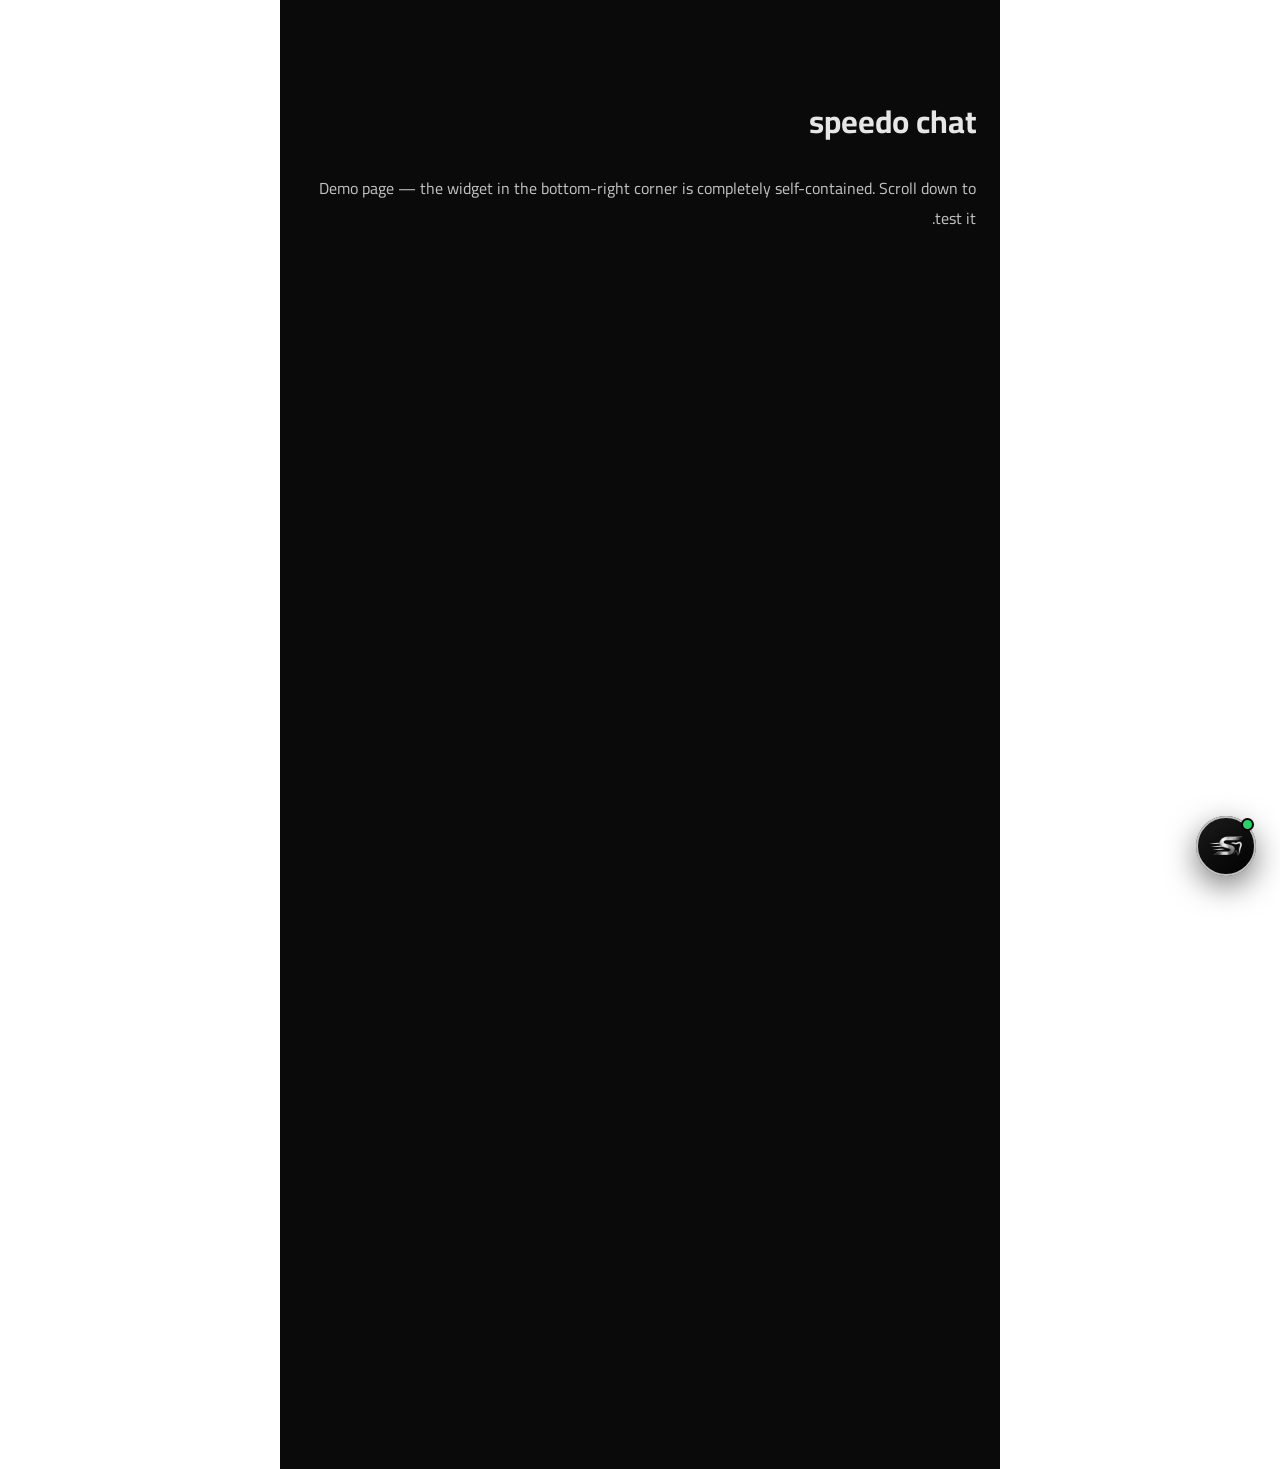
<file: chatbot.html>
<!DOCTYPE html>
<html lang="ar" dir="rtl">
<head>
<meta charset="UTF-8">
<meta name="viewport" content="width=device-width, initial-scale=1.0">
<title>Store Chat Widget</title>
<link rel="preconnect" href="https://fonts.googleapis.com">
<link rel="preconnect" href="https://fonts.gstatic.com" crossorigin>
<link href="https://fonts.googleapis.com/css2?family=Cairo:wght@400;600;700&display=swap" rel="stylesheet">
<style>
/* ============================================================
   STORE CHAT WIDGET  -  self contained, no build step
   Black + Silver theme, WhatsApp green CTA
   ============================================================ */
:root{
  --dc-black:#0a0a0a;
  --dc-black-2:#121212;
  --dc-surface:#171717;
  --dc-surface-2:#1f1f1f;
  --dc-silver:#c0c0c0;
  --dc-silver-dim:#8a8a8a;
  --dc-silver-bright:#e6e6e6;
  --dc-green:#25D366;
  --dc-green-dark:#1da850;
  --dc-radius:16px;
  --dc-shadow:0 18px 50px rgba(0,0,0,.55);
  --dc-font:'Cairo',-apple-system,BlinkMacSystemFont,'Segoe UI',Roboto,'Helvetica Neue',Arial,sans-serif;
}

*{box-sizing:border-box;}
html,body{margin:0;padding:0;}

.dc-hidden{display:none !important;}

/* ---------- Floating launcher ---------- */
.dc-launcher{
  position:fixed; bottom:24px; right:24px; z-index:2147483000;
  width:60px; height:60px; border-radius:50%; border:0; cursor:pointer;
  background:linear-gradient(145deg,#1c1c1c,#000);
  box-shadow:0 10px 30px rgba(0,0,0,.5), inset 0 0 0 1px rgba(192,192,192,.25);
  display:flex; align-items:center; justify-content:center;
  transition:transform .25s cubic-bezier(.34,1.56,.64,1), box-shadow .25s;
}
.dc-launcher:hover{transform:scale(1.07); box-shadow:0 14px 38px rgba(0,0,0,.65), inset 0 0 0 1px rgba(192,192,192,.45);}
.dc-launcher:active{transform:scale(.95);}
.dc-launcher:focus-visible{outline:2px solid var(--dc-silver); outline-offset:3px;}
.dc-launcher svg{width:32px;height:32px;fill:var(--dc-silver-bright);}
.dc-launcher img{
  width:36px; height:36px; object-fit:contain; position:relative; z-index:1;
  filter:drop-shadow(0 1px 3px rgba(0,0,0,.6));
}

.dc-pulse{
  position:absolute; inset:0; border-radius:50%;
  border:2px solid var(--dc-silver);
  animation:dc-pulse 2.4s ease-out infinite;
  pointer-events:none;
}
@keyframes dc-pulse{
  0%{transform:scale(1); opacity:.55;}
  70%{transform:scale(1.45); opacity:0;}
  100%{transform:scale(1.45); opacity:0;}
}

.dc-dot{
  position:absolute; top:2px; right:2px;
  width:13px; height:13px; border-radius:50%;
  background:var(--dc-green); border:2px solid #000;
}

/* ---------- Panel ---------- */
.dc-panel{
  position:fixed; bottom:24px; right:24px; z-index:2147483001;
  width:380px; height:550px; max-width:100%; max-height:calc(100dvh - 48px);
  display:flex; flex-direction:column;
  background:rgba(18,18,18,.86);
  -webkit-backdrop-filter:blur(18px) saturate(140%);
  backdrop-filter:blur(18px) saturate(140%);
  border:1px solid rgba(192,192,192,.18);
  border-radius:var(--dc-radius);
  box-shadow:var(--dc-shadow);
  overflow:hidden;
  opacity:0; visibility:hidden;
  transform:translateY(16px) scale(.94);
  transform-origin:bottom right;
  transition:opacity .26s ease, transform .26s cubic-bezier(.34,1.4,.64,1), visibility .26s;
}
.dc-panel.dc-open{opacity:1; visibility:visible; transform:translateY(0) scale(1);}

/* ---------- Header ---------- */
.dc-head{
  display:flex; align-items:center; gap:11px;
  padding:14px 15px;
  background:linear-gradient(135deg,#1a1a1a 0%,#000 100%);
  border-bottom:1px solid rgba(192,192,192,.16);
  flex:0 0 auto;
}
.dc-avatar{
  position:relative; flex:0 0 auto;
  width:40px; height:40px; border-radius:12px;
  background:linear-gradient(145deg,#262626,#0d0d0d);
  border:1px solid rgba(192,192,192,.28);
  display:flex; align-items:center; justify-content:center;
  font-size:20px;
}
.dc-avatar::after{
  content:''; position:absolute; bottom:-2px; inset-inline-end:-2px;
  width:10px; height:10px; border-radius:50%;
  background:var(--dc-green); border:2px solid #000;
}
.dc-avatar img{
  width:28px; height:28px; object-fit:contain; position:relative; z-index:1;
}
.dc-head-txt{flex:1 1 auto; min-width:0;}
.dc-title{margin:0; font-size:.98rem; font-weight:700; color:var(--dc-silver-bright); line-height:1.35;}
.dc-sub{margin:0; font-size:.72rem; color:var(--dc-silver-dim); line-height:1.3;}
.dc-head-btn{
  flex:0 0 auto; width:32px; height:32px; border-radius:9px;
  border:1px solid rgba(192,192,192,.2); background:rgba(255,255,255,.04);
  color:var(--dc-silver); cursor:pointer; font-size:15px; line-height:1;
  display:flex; align-items:center; justify-content:center;
  transition:background .2s, color .2s, border-color .2s;
}
.dc-head-btn:hover{background:rgba(192,192,192,.14); color:#fff; border-color:rgba(192,192,192,.4);}
.dc-head-btn svg{width:15px;height:15px;fill:currentColor;}

/* ---------- Messages ---------- */
.dc-body{
  flex:1 1 auto; overflow-y:auto; overscroll-behavior:contain;
  padding:16px 14px; display:flex; flex-direction:column; gap:10px;
  scrollbar-width:thin; scrollbar-color:rgba(192,192,192,.3) transparent;
}
.dc-body::-webkit-scrollbar{width:6px;}
.dc-body::-webkit-scrollbar-thumb{background:rgba(192,192,192,.28); border-radius:3px;}
.dc-body::-webkit-scrollbar-track{background:transparent;}

.dc-msg{max-width:82%; padding:10px 13px; font-size:.87rem; line-height:1.75; word-wrap:break-word; overflow-wrap:anywhere;}
.dc-msg p{margin:0 0 6px;}
.dc-msg p:last-child{margin:0;}
.dc-msg code{background:rgba(192,192,192,.16); padding:1px 5px; border-radius:5px; font-size:.82em;}

.dc-bot{
  align-self:flex-start;
  background:var(--dc-surface-2);
  color:var(--dc-silver-bright);
  border:1px solid rgba(192,192,192,.14);
  border-bottom-left-radius:5px;
}
.dc-user{
  align-self:flex-end;
  background:linear-gradient(135deg,#d4d4d4,#a8a8a8);
  color:#111;
  font-weight:600;
  border-bottom-right-radius:5px;
}
.dc-err{background:rgba(37,211,102,.09); border-color:rgba(37,211,102,.3);}

/* typing dots */
.dc-typing{
  align-self:flex-start; display:flex; gap:5px;
  background:var(--dc-surface-2); border:1px solid rgba(192,192,192,.14);
  padding:13px 15px; border-radius:var(--dc-radius); border-bottom-left-radius:5px;
}
.dc-typing span{
  width:7px; height:7px; border-radius:50%; background:var(--dc-silver);
  animation:dc-bounce 1.3s infinite ease-in-out;
}
.dc-typing span:nth-child(2){animation-delay:.18s;}
.dc-typing span:nth-child(3){animation-delay:.36s;}
@keyframes dc-bounce{0%,60%,100%{transform:translateY(0); opacity:.4;} 30%{transform:translateY(-6px); opacity:1;}}

/* ---------- Quick replies ---------- */
.dc-chips{display:flex; flex-wrap:wrap; gap:7px; padding:0 14px 10px; flex:0 0 auto;}
.dc-chip{
  padding:7px 13px; border-radius:999px; cursor:pointer;
  background:rgba(192,192,192,.08);
  border:1px solid rgba(192,192,192,.26);
  color:var(--dc-silver); font-family:inherit; font-size:.78rem; font-weight:600;
  transition:background .2s, color .2s, transform .2s;
}
.dc-chip:hover{background:var(--dc-silver); color:#111; transform:translateY(-1px);}

/* ---------- WhatsApp CTA ---------- */
.dc-wa{
  display:flex; align-items:center; justify-content:center; gap:9px;
  margin:0 14px 10px; padding:12px; border-radius:12px;
  background:linear-gradient(135deg,var(--dc-green),var(--dc-green-dark));
  color:#062b13; font-family:inherit; font-size:.86rem; font-weight:700;
  text-decoration:none; border:0; cursor:pointer; flex:0 0 auto;
  box-shadow:0 8px 22px rgba(37,211,102,.26);
  animation:dc-slide .38s cubic-bezier(.34,1.4,.64,1);
}
.dc-wa:hover{filter:brightness(1.07);}
.dc-wa svg{width:19px;height:19px;fill:#062b13;flex:0 0 auto;}
@keyframes dc-slide{from{opacity:0; transform:translateY(12px);} to{opacity:1; transform:translateY(0);}}

/* ---------- Composer ---------- */
.dc-form{
  display:flex; align-items:flex-end; gap:8px;
  padding:11px 12px; border-top:1px solid rgba(192,192,192,.14);
  background:rgba(10,10,10,.6); flex:0 0 auto;
}
.dc-input{
  flex:1 1 auto; min-width:0; resize:none;
  max-height:96px; min-height:42px;
  padding:11px 13px; border-radius:12px;
  background:var(--dc-surface); color:var(--dc-silver-bright);
  border:1px solid rgba(192,192,192,.2);
  font-family:inherit; font-size:.86rem; line-height:1.5;
  transition:border-color .2s;
}
.dc-input:focus{outline:none; border-color:rgba(192,192,192,.55);}
.dc-input::placeholder{color:var(--dc-silver-dim);}
.dc-send{
  flex:0 0 auto; width:42px; height:42px; border-radius:12px; border:0; cursor:pointer;
  background:linear-gradient(135deg,#d4d4d4,#9d9d9d);
  display:flex; align-items:center; justify-content:center;
  transition:transform .2s, filter .2s;
}
.dc-send:hover:not(:disabled){transform:scale(1.06); filter:brightness(1.1);}
.dc-send:disabled{opacity:.4; cursor:not-allowed;}
.dc-send svg{width:18px;height:18px;fill:#111;}
.dc-hint{padding:0 14px 9px; font-size:.68rem; color:var(--dc-silver-dim); text-align:center; flex:0 0 auto;}

/* ---------- Mobile ---------- */
@media (max-width:480px){
  .dc-panel{
    bottom:0; right:0; left:0; width:100%; height:100dvh; max-height:100dvh;
    border-radius:0; border:0; transform-origin:bottom center;
  }
  .dc-launcher{bottom:16px; right:16px; width:56px; height:56px;}
}
@media (prefers-reduced-motion: reduce){
  .dc-panel,.dc-launcher,.dc-wa,.dc-typing span{transition:none; animation:none;}
}
</style>
</head>
<body>

<!-- demo page chrome (delete this when embedding) -->
<div style="max-width:720px;margin:0 auto;padding:70px 24px 140px;font-family:'Cairo',sans-serif;color:#c0c0c0;background:#0a0a0a;min-height:100vh">
  <h1 style="color:#e6e6e6">speedo chat</h1>
  <p>Demo page — the widget in the bottom-right corner is completely self-contained. Scroll down to test it.</p>
  <div style="height:120vh"></div>
</div>

<!-- ==================== WIDGET MARKUP ==================== -->
<button class="dc-launcher" id="dcLauncher" aria-label="Open chat" aria-expanded="false">
  <span class="dc-pulse"></span>
  <span class="dc-dot" id="dcDot"></span>
  <img src="logo-mark-96.png" alt="" width="36" height="36">
</button>

<section class="dc-panel" id="dcPanel" role="dialog" aria-modal="false" aria-label="Chat with support">
  <header class="dc-head">
    <div class="dc-avatar" aria-hidden="true"><img src="logo-mark-96.png" alt="" width="28" height="28"></div>
    <div class="dc-head-txt">
      <p class="dc-title" id="dcTitle">speedo chat</p>
      <p class="dc-sub" id="dcSub">Typically replies instantly</p>
    </div>
    <button class="dc-head-btn" id="dcClear" title="Clear conversation" aria-label="Clear conversation">
      <svg viewBox="0 0 24 24" aria-hidden="true"><path d="M6 7h12l-1 13H7L6 7Zm3-3h6l1 2H8l1-2Zm-4 2h14v2H5V6Z"/></svg>
    </button>
    <button class="dc-head-btn" id="dcClose" title="Close" aria-label="Close chat">
      <svg viewBox="0 0 24 24" aria-hidden="true"><path d="m12 10.6 5.3-5.3 1.4 1.4-5.3 5.3 5.3 5.3-1.4 1.4-5.3-5.3-5.3 5.3-1.4-1.4 5.3-5.3-5.3-5.3 1.4-1.4 5.3 5.3Z"/></svg>
    </button>
  </header>

  <div class="dc-body" id="dcBody" aria-live="polite"></div>

  <div class="dc-chips" id="dcChips"></div>

  <a class="dc-wa dc-hidden" id="dcWa" target="_blank" rel="noopener noreferrer">
    <svg viewBox="0 0 24 24" aria-hidden="true"><path d="M12 2a10 10 0 0 0-8.6 15.1L2 22l5-1.4A10 10 0 1 0 12 2Zm0 18.2a8.2 8.2 0 0 1-4.2-1.2l-.3-.2-3 .8.8-2.9-.2-.3A8.2 8.2 0 1 1 12 20.2Zm4.5-6.1c-.3-.1-1.5-.7-1.7-.8s-.4-.1-.6.1-.7.8-.8 1-.3.2-.6.1a6.7 6.7 0 0 1-3.3-2.8c-.2-.4.2-.4.6-1.2.1-.1 0-.3 0-.4l-.8-1.8c-.2-.5-.4-.4-.6-.4h-.5a1 1 0 0 0-.7.3 3 3 0 0 0-.9 2.2 5.2 5.2 0 0 0 1.1 2.7 11.8 11.8 0 0 0 4.5 4 6 6 0 0 0 1.9.3 3.2 3.2 0 0 0 2.1-1.4 2.6 2.6 0 0 0 .2-1.5c-.1-.1-.2-.2-.5-.3Z"/></svg>
    <span>Chat on WhatsApp</span>
  </a>

  <p class="dc-hint">Enter to send · Shift+Enter for a new line</p>

  <form class="dc-form" id="dcForm">
    <textarea class="dc-input" id="dcInput" rows="1" placeholder="اكتب رسالتك... / Type your message..." aria-label="Message"></textarea>
    <button class="dc-send" id="dcSend" type="submit" aria-label="Send">
      <svg viewBox="0 0 24 24" aria-hidden="true"><path d="M3.4 20.4 21 12 3.4 3.6 3.4 10l12.6 2-12.6 2v6.4Z"/></svg>
    </button>
  </form>
</section>

<script>
/* ============================================================
   ▓▓▓  CONFIG  -  edit only this block  ▓▓▓
   ============================================================ */
const CONFIG = {
  // 1) Get a free key: https://aistudio.google.com/apikey
  //    IMPORTANT: in AI Studio click the key -> "Edit" -> API restrictions ->
  //    add your domain under "HTTP referrers". Unrestricted keys are
  //    rejected by Google since June 2026.
  API_KEY: 'PASTE_YOUR_GEMINI_API_KEY_HERE',

  // 2) Model list is tried in order; the first that responds wins.
  //    gemini-1.5-flash is RETIRED by Google - do not put it here.
  MODELS: ['gemini-3.5-flash-lite', 'gemini-3.8-flash', 'gemini-3.6-flash'],

  API_BASE: 'https://generativelanguage.googleapis.com/v1beta/models/',

  // 3) Your store details
  STORE: {
    name: 'speedo chat',
    location: 'Alexandria, Egypt',
    phone: '+20 104 093 1823',
    whatsapp: '201040931823',          // digits only, no +
    hours: 'Saturday to Thursday, 10 AM - 9 PM',
    shipping: 'All of Egypt, 2-4 days',
    email: 'info@dentalstore.com'
  },

  WELCOME_AR: 'أهلاً 👋 أنا مساعد speedo chat الذكي. كيف أقدر أساعدك النهاردة؟',
  WELCOME_EN: "Hello 👋 I'm the speedo chat assistant. How can I help you today?",

  CHIPS: [
    { label: 'المنتجات',  text: 'عايز أعرف المنتجات المتاحة' },
    { label: 'الأسعار',    text: 'أسعار المنتجات كام؟' },
    { label: 'الشحن',      text: 'الشحن بياخد قد إيه وبكام؟' },
    { label: 'تواصل معنا', text: 'عايز أتواصل معكم' }
  ],

  HISTORY_LIMIT: 10,                   // messages kept for context
  STORAGE_KEY: 'speedo_chat_history'
};

/* buying intent -> reveals the WhatsApp button */
const INTENT_WORDS = ['سعر','اسعار','اشتري','اطلب','متوفر','متاح','كم','السعر','عروض','خصم',
                      'price','buy','order','cost','available','cheap','discount','quote','want to purchase'];

const $ = id => document.getElementById(id);
const el = {
  launcher:$('dcLauncher'), panel:$('dcPanel'), body:$('dcBody'), form:$('dcForm'),
  input:$('dcInput'), send:$('dcSend'), clear:$('dcClear'), close:$('dcClose'),
  chips:$('dcChips'), wa:$('dcWa'), dot:$('dcDot'), sub:$('dcSub')
};

const hasKey = () => CONFIG.API_KEY && CONFIG.API_KEY.length > 20 && !CONFIG.API_KEY.startsWith('PASTE_');
const esc = s => String(s).replace(/[&<>"']/g, c => ({'&':'&amp;','<':'&lt;','>':'&gt;','"':'&quot;',"'":'&#39;'}[c]));
const isRTL = s => /[\u0600-\u06FF\u0750-\u077F\u08A0-\u08FF\uFB50-\uFDFF\uFE70-\uFEFF]/.test(s);

/* ---------- storage ---------- */
let history = [];
try { history = JSON.parse(localStorage.getItem(CONFIG.STORAGE_KEY)) || []; } catch (e) { history = []; }
if (!Array.isArray(history)) history = [];
const save = () => { try { localStorage.setItem(CONFIG.STORAGE_KEY, JSON.stringify(history.slice(-40))); } catch (e) {} };

/* ---------- rendering ---------- */
function addMsg(role, text, isError){
  const wrap = document.createElement('div');
  wrap.className = 'dc-msg ' + (role === 'user' ? 'dc-user' : 'dc-bot') + (isError ? ' dc-err' : '');
  wrap.dir = isRTL(text) ? 'rtl' : 'ltr';
  // escape first, then allow a tiny safe subset of markdown
  const safe = esc(text)
    .replace(/\*\*([^*]+)\*\*/g, '<strong>$1</strong>')
    .replace(/`([^`]+)`/g, '<code>$1</code>')
    .replace(/\n{2,}/g, '</p><p>')
    .replace(/\n/g, '<br>');
  wrap.innerHTML = '<p>' + safe + '</p>';
  el.body.appendChild(wrap);
  scroll();
  return wrap;
}

function showTyping(){
  const t = document.createElement('div');
  t.className = 'dc-typing';
  t.innerHTML = '<span></span><span></span><span></span>';
  el.body.appendChild(t);
  scroll();
  return t;
}

function scroll(){ el.body.scrollTop = el.body.scrollHeight; }

function buildChips(){
  el.chips.innerHTML = '';
  CONFIG.CHIPS.forEach(c => {
    const b = document.createElement('button');
    b.type = 'button'; b.className = 'dc-chip'; b.textContent = c.label;
    b.addEventListener('click', () => { el.chips.classList.add('dc-hidden'); send(c.text); });
    el.chips.appendChild(b);
  });
}

function waLink(topic){
  const msg = topic
    ? 'مرحباً، أنا مهتم بـ ' + topic + '. ممكن تفاصيل أكثر؟'
    : 'مرحباً، عندي استفسار من موقع speedo chat.';
  return 'https://wa.me/' + CONFIG.STORE.whatsapp + '?text=' + encodeURIComponent(msg);
}

function showWa(topic){
  el.wa.href = waLink(topic);
  el.wa.classList.remove('dc-hidden');
}

function renderAll(){
  el.body.innerHTML = '';
  if (!history.length){
    addMsg('bot', /[\u0600-\u06FF]/.test(navigator.language) ? CONFIG.WELCOME_AR : CONFIG.WELCOME_EN);
    el.chips.classList.remove('dc-hidden');
    buildChips();
  } else {
    history.forEach(m => addMsg(m.role, m.text));
    el.chips.classList.add('dc-hidden');
    if (history.some(m => m.role === 'user' && hasIntent(m.text))) showWa(guessTopic());
  }
  scroll();
}

function hasIntent(t){
  const s = String(t).toLowerCase();
  return INTENT_WORDS.some(w => s.includes(w));
}

/* Pick the product the user is talking about, for a clean WhatsApp hand-off */
const CATALOG = [
  { ar:'أطقم الأسنان', en:'dental prosthetics / dentures', ar2:['طقم أسنان','أطقم اسنان','الأسنان',' dentures','prosthetic'] },
  { ar:'أدوات الفحص',  en:'examination tools',      ar2:['فحص','exam','diagnostic'] },
  { ar:'مستلزمات التخدير', en:'anesthesia supplies', ar2:['تخدير','anaesthesia','anesthesia',' anesthetic'] },
  { ar:'أطقم جراحية',  en:'surgical kits',          ar2:['جراح','surgical','surgery'] },
  { ar:'أدوات التجميل', en:'cosmetic tools',         ar2:['تجميل','cosmetic','estheti'] },
  { ar:'مواد التعقيم',  en:'sterilization materials',ar2:['تعقيم','steril','disinfect'] }
];

function guessTopic(){
  const last = history.slice().reverse().find(m => m.role === 'user');
  const text = (last ? last.text : '').toLowerCase();
  if (!text) return '';

  // 1) a named product
  for (const p of CATALOG){
    if (p.ar2.some(k => text.includes(k.toLowerCase()))) return p.ar;
  }
  // 2) otherwise a short, readable slice of what they typed
  const clean = (last.text || '').replace(/\s+/g, ' ').trim();
  if (clean.length <= 40) return clean;
  return clean.slice(0, 40).replace(/\s\S*$/, '') + '…';
}

/* ---------- API ---------- */
const SYSTEM_PROMPT = `You are the AI sales assistant for "${CONFIG.STORE.name}", a dental supplies store in ${CONFIG.STORE.location}.

STORE INFORMATION
- Name: ${CONFIG.STORE.name}
- Location: ${CONFIG.STORE.location}
- Phone: ${CONFIG.STORE.phone}
- WhatsApp: ${CONFIG.STORE.phone}
- Working hours: ${CONFIG.STORE.hours}
- Shipping: ${CONFIG.STORE.shipping}
- Email: ${CONFIG.STORE.email}

PRODUCTS AND PRICES
1. أطقم أسنان (Dental Prosthetics / Dentures) - starting from 500 EGP
2. أدوات الفحص (Examination Tools) - starting from 150 EGP
3. مستلزمات التخدير (Anesthesia Supplies) - starting from 200 EGP
4. أطقم جراحية (Surgical Kits) - starting from 1200 EGP
5. أدوات التجميل (Cosmetic Tools) - starting from 300 EGP
6. مواد التعقيم (Sterilization Materials) - starting from 250 EGP

RULES
1. Reply in the SAME language the user writes in (Arabic or English). Use Arabic if unclear.
2. Be friendly, warm, concise and sales-oriented. 2-4 short sentences unless detail is asked for.
3. Only answer questions about this store, its products, prices, hours, shipping and contact.
   For anything unrelated, politely say you can only help with store questions and offer to help with products.
4. Never invent products, discounts, offers or policies that are not listed above.
   Prices are "starting from" - always say so.
5. End every reply with a short call to action, e.g. asking if they want to order, to chat on
   WhatsApp, or to browse products. Suggest the relevant product category when it fits.
6. Use light markdown: **bold** for product names and prices, and short bullet lists for menus.
7. Keep it warm and human. Use at most one emoji per message.`;

function buildContents(){
  const turns = history.slice(-CONFIG.HISTORY_LIMIT).map(m => ({
    role: m.role === 'user' ? 'user' : 'model',
    parts: [{ text: m.text }]
  }));
  // Gemini requires the first entry to be role "user"
  while (turns.length && turns[0].role !== 'user') turns.shift();
  return turns;
}

async function callGemini(text){
  const payload = {
    system_instruction: { parts: [{ text: SYSTEM_PROMPT }] },
    contents: buildContents().concat([{ role: 'user', parts: [{ text }] }]),
    generationConfig: { temperature: 0.7, maxOutputTokens: 800, topP: 0.95 }
  };

  let lastErr = null;
  for (const model of CONFIG.MODELS){
    const url = CONFIG.API_BASE + model + ':generateContent?key=' + encodeURIComponent(CONFIG.API_KEY);
    try {
      const ctl = new AbortController();
      const timer = setTimeout(() => ctl.abort(), 25000);
      const res = await fetch(url, {
        method:'POST',
        headers:{ 'Content-Type':'application/json' },
        body: JSON.stringify(payload),
        signal: ctl.signal
      });
      clearTimeout(timer);

      if (res.status === 404){ lastErr = new Error('model ' + model + ' unavailable'); continue; }
      if (res.status === 429){ lastErr = new Error('rate limit'); throw lastErr; }
      if (!res.ok){
        let d = ''; try { d = (await res.json()).error?.message || ''; } catch(e){}
        lastErr = new Error(res.status + ' ' + d);
        if (res.status === 400 || res.status === 401 || res.status === 403) throw lastErr;
        continue;
      }
      const data = await res.json();
      const out = data?.candidates?.[0]?.content?.parts?.map(p => p.text || '').join('').trim();
      if (out) return out;
      lastErr = new Error('empty response');
    } catch (e){
      if (e.name === 'AbortError') lastErr = new Error('timeout');
      else if (!lastErr) lastErr = e;
      if (e.message === 'rate limit') throw e;   // no point trying other models
    }
  }
  throw lastErr || new Error('request failed');
}

/* ---------- flow ---------- */
let busy = false;

async function send(text){
  const msg = String(text || '').trim();
  if (!msg || busy) return;

  el.chips.classList.add('dc-hidden');
  el.input.value = '';
  autosize();

  history.push({ role:'user', text: msg });
  addMsg('user', msg);
  save();

  if (hasIntent(msg)) showWa(guessTopic());

  if (!hasKey()){
    const tip = document.createElement('div');
    tip.className = 'dc-msg dc-bot dc-err';
    tip.dir = 'rtl';
    tip.innerHTML = '<p>⚠️ <b>Chatbot not configured yet.</b></p>' +
      '<p>Open the file in a text editor, find <code>API_KEY</code> at the top of the script and paste your free Gemini key from <b>aistudio.google.com/apikey</b>.</p>';
    el.body.appendChild(tip); scroll();
    return;
  }

  busy = true;
  el.send.disabled = true;
  el.sub.textContent = 'typing…';
  const typing = showTyping();

  try {
    const reply = await callGemini(msg);
    typing.remove();
    history.push({ role:'bot', text: reply });
    addMsg('bot', reply);
    save();
  } catch (e){
    typing.remove();
    const replyAr = 'معذراً، حصلت مشكلة بسيطة في الاتصال. ممكن تحاول تاني؟ أو ابعتنا على واتساب وهنرد عليك على طول.';
    const replyEn = "Sorry, something went wrong on my side. Could you try again, or message us on WhatsApp and we'll reply right away?";
    addMsg('bot', (isRTL(msg) || /[\u0600-\u06FF]/.test(navigator.language)) ? replyAr : replyEn, true);
    showWa(guessTopic());
  } finally {
    busy = false;
    el.send.disabled = false;
    el.sub.textContent = 'Typically replies instantly';
    autosize();
  }
}

/* ---------- UI ---------- */
function open(){
  el.panel.classList.add('dc-open');
  el.launcher.setAttribute('aria-expanded','true');
  el.dot.classList.add('dc-hidden');
  setTimeout(() => { if (window.innerWidth > 480) el.input.focus(); }, 280);
}
function close(){
  el.panel.classList.remove('dc-open');
  el.launcher.setAttribute('aria-expanded','false');
}

function autosize(){
  el.input.style.height = 'auto';
  el.input.style.height = Math.min(el.input.scrollHeight, 96) + 'px';
}

el.launcher.addEventListener('click', () => el.panel.classList.contains('dc-open') ? close() : open());
el.close.addEventListener('click', close);
document.addEventListener('keydown', e => { if (e.key === 'Escape' && el.panel.classList.contains('dc-open')) close(); });

el.clear.addEventListener('click', () => {
  history = []; save();
  el.wa.classList.add('dc-hidden');
  renderAll();
});

el.form.addEventListener('submit', e => { e.preventDefault(); send(el.input.value); });

el.input.addEventListener('keydown', e => {
  if (e.key === 'Enter' && !e.shiftKey){ e.preventDefault(); send(el.input.value); }
});
el.input.addEventListener('input', autosize);

el.wa.addEventListener('click', () => {
  history.push({ role:'user', text:'[shared on WhatsApp]' });
  save();
});

renderAll();
</script>
</body>
</html>
</file>
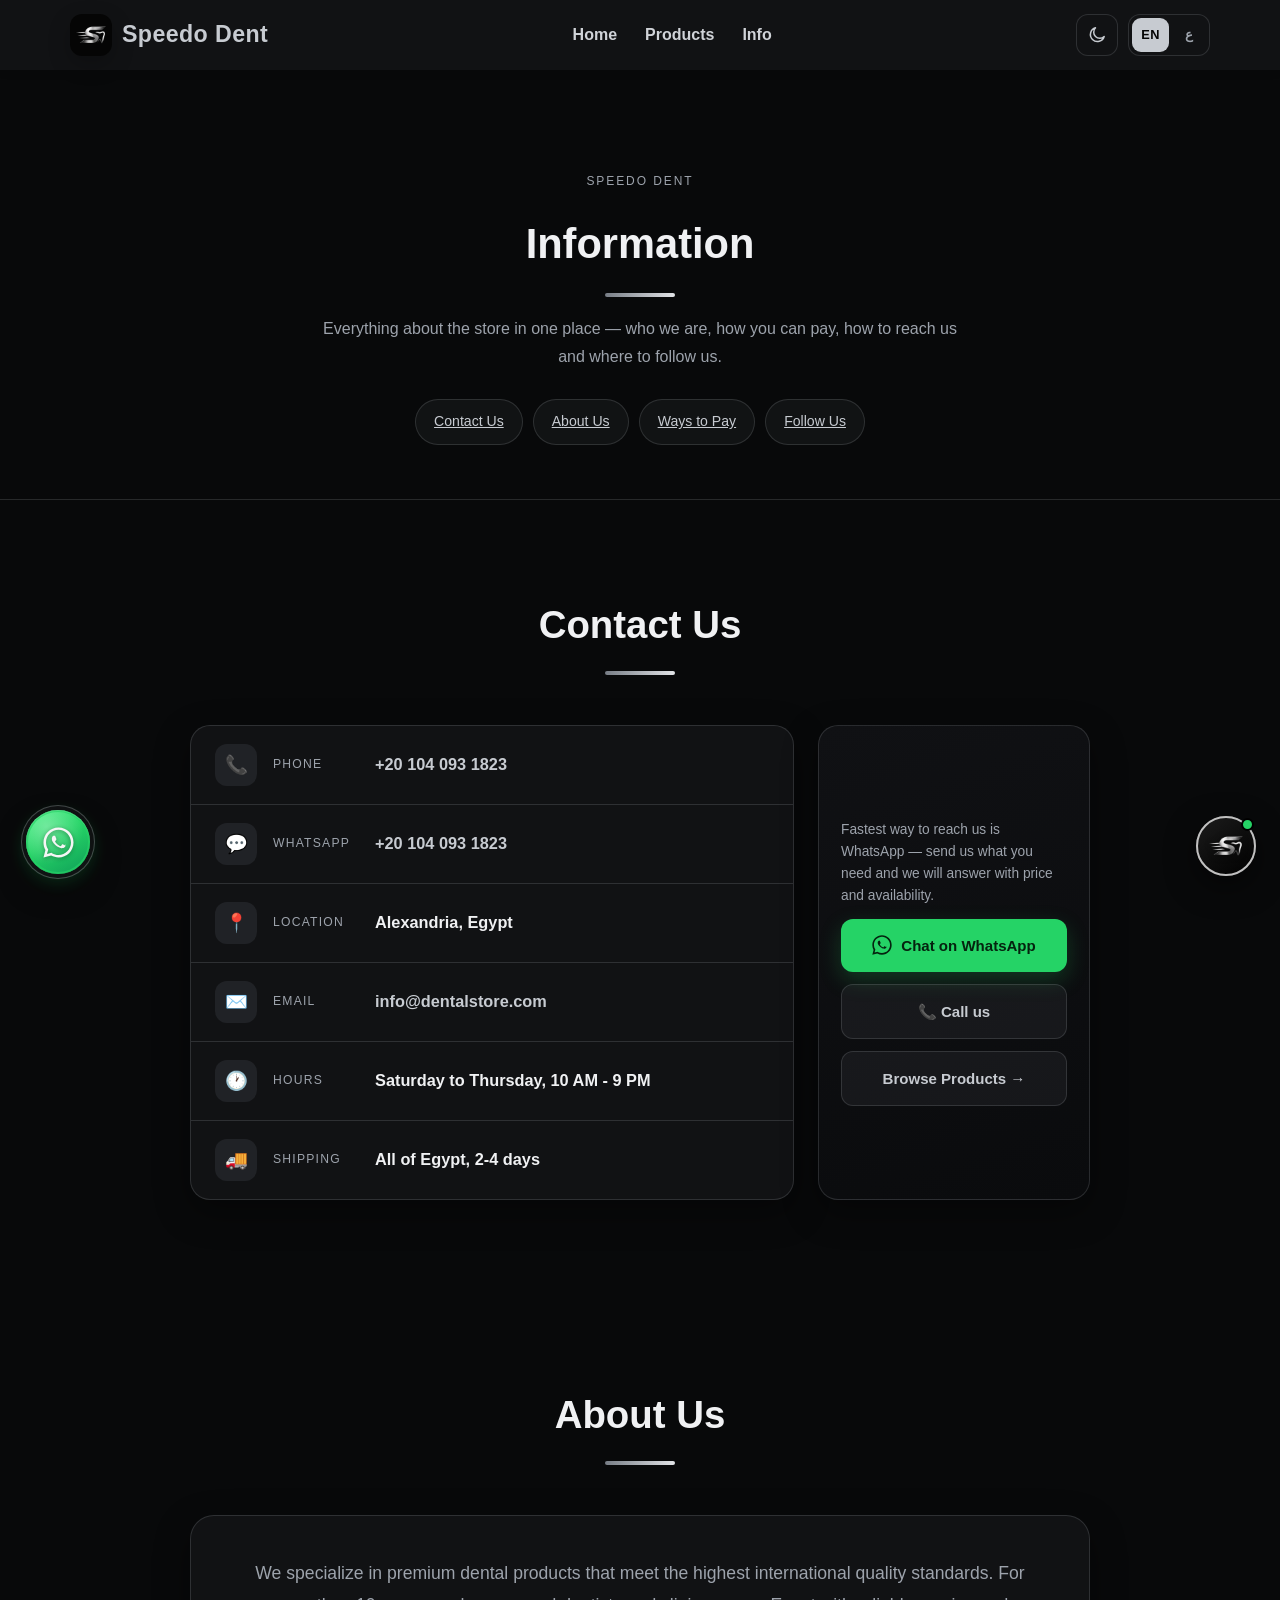
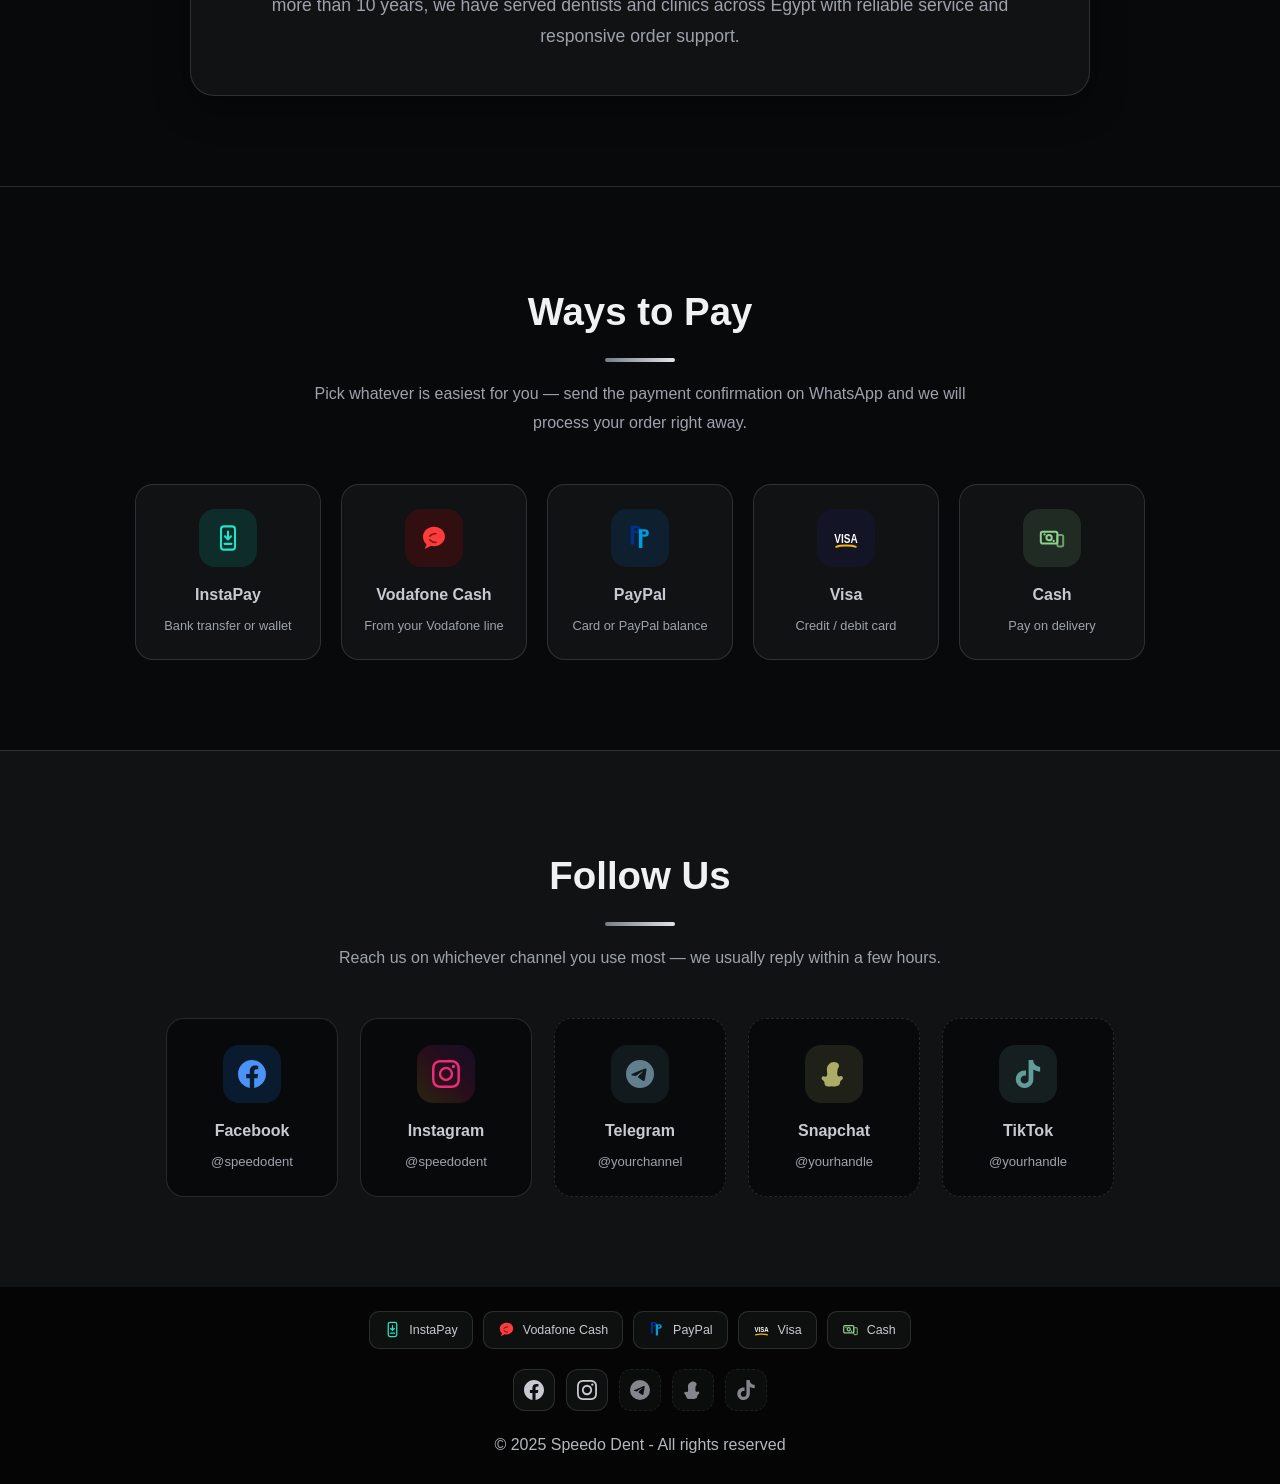
<file: info.html>
<!DOCTYPE html>
<html lang="en" dir="ltr">
<head>
    <meta charset="UTF-8">
    <script>try{var L=localStorage.getItem("sd_lang");if(L==="ar"){document.documentElement.lang="ar";document.documentElement.dir="rtl";}}catch(e){}</script>
    <script>try{if(localStorage.getItem("theme")==="light"){document.documentElement.classList.add("light-mode");}}catch(e){}</script>
    <meta name="viewport" content="width=device-width, initial-scale=1.0">
    <title>Info | Speedo Dent - About, Ways to Pay & Contact</title>
    <meta name="description" content="About Speedo Dent dental supplies in Alexandria: who we are, how you can pay (InstaPay, Vodafone Cash, PayPal, Visa, Cash), how to contact us and where to follow us.">
    <meta name="author" content="Speedo Dent">
    <!-- canonical and every share tag below point at info.html -->
    <link rel="canonical" href="https://mohamedhossama003-dot.github.io/speedodent-/info.html">

    <!-- Favicons / website icon -->
    <link rel="icon" href="favicon.ico" sizes="any">
    <link rel="icon" type="image/png" sizes="32x32" href="favicon-32x32.png">
    <link rel="icon" type="image/png" sizes="16x16" href="favicon-16x16.png">
    <link rel="apple-touch-icon" sizes="180x180" href="apple-touch-icon.png">
    <link rel="mask-icon" href="favicon.ico" color="#c7cbd1">
    <meta name="theme-color" id="themeColor" content="#08090a">

    <!-- Open Graph (Facebook / WhatsApp share preview) -->
    <meta property="og:type" content="website">
    <meta property="og:site_name" content="Speedo Dent">
    <meta property="og:title" content="Info | Speedo Dent - About, Ways to Pay & Contact">
    <meta property="og:description" content="About Speedo Dent dental supplies in Alexandria: who we are, how you can pay (InstaPay, Vodafone Cash, PayPal, Visa, Cash), how to contact us and where to follow us.">
    <meta property="og:url" content="https://mohamedhossama003-dot.github.io/speedodent-/info.html">
    <meta property="og:image" content="https://mohamedhossama003-dot.github.io/speedodent-/og-image.jpg">
    <meta property="og:image:width" content="1200">
    <meta property="og:image:height" content="630">
    <meta property="og:image:alt" content="Speedo Dent - Dental Supplies">
    <meta property="og:locale" content="en_US">

    <!-- Twitter / X card -->
    <meta name="twitter:card" content="summary_large_image">
    <meta name="twitter:title" content="Info | Speedo Dent - About, Ways to Pay & Contact">
    <meta name="twitter:description" content="About Speedo Dent dental supplies in Alexandria: who we are, how you can pay (InstaPay, Vodafone Cash, PayPal, Visa, Cash), how to contact us and where to follow us.">
    <meta name="twitter:image" content="https://mohamedhossama003-dot.github.io/speedodent-/og-image.jpg">
    <link rel="preconnect" href="https://fonts.googleapis.com">
    <link rel="preconnect" href="https://fonts.gstatic.com" crossorigin>
    <link href="https://fonts.googleapis.com/css2?family=Cairo:wght@400;600;700&display=swap" rel="stylesheet">
    <link rel="stylesheet" href="styles.css">
    <link rel="stylesheet" href="chat-widget.css">
</head>
<body>

    <!-- Navigation -->
    <header class="navbar">
        <div class="container nav-content">
            <a class="logo" href="index.html#home" aria-label="Speedo Dent - home" data-i18n-attr="aria-label:aria.home">
                <span class="logo-badge"><img src="logo-mark-96.png" alt="" width="32" height="32"></span>
                <span>Speedo Dent</span>
            </a>
            <nav>
                <ul class="nav-links">
                    <li><a href="index.html#home" data-i18n="nav.home">Home</a></li>
                    <li><a href="index.html#products" data-i18n="nav.products">Products</a></li>
                    <li><a href="#info" data-i18n="nav.info">Info</a></li>
                </ul>
            </nav>
            <div class="nav-actions">
                <button type="button" id="themeToggle" class="theme-toggle" aria-pressed="false" aria-label="Switch to light theme"><svg class="ico-sun" viewBox="0 0 24 24" fill="none" stroke="currentColor" stroke-width="1.8" stroke-linecap="round" aria-hidden="true"><circle cx="12" cy="12" r="4.4"></circle><path d="M12 2.6v2.3M12 19.1v2.3M2.6 12h2.3M19.1 12h2.3M5.3 5.3l1.6 1.6M17.1 17.1l1.6 1.6M18.7 5.3l-1.6 1.6M6.9 17.1l-1.6 1.6"></path></svg><svg class="ico-moon" viewBox="0 0 24 24" fill="none" stroke="currentColor" stroke-width="1.8" stroke-linecap="round" stroke-linejoin="round" aria-hidden="true"><path d="M20.6 13.8A8.4 8.4 0 1 1 10.2 3.4a6.8 6.8 0 0 0 10.4 10.4z"></path></svg></button>
                <div class="lang-switch" role="group" aria-label="Language"><button type="button" data-lang="en" class="on" aria-pressed="true">EN</button><button type="button" data-lang="ar" aria-pressed="false">ع</button></div>
                <button class="menu-toggle" type="button" id="menuToggle" aria-expanded="false" data-i18n-attr="aria-label:nav.menu.open">☰</button>
            </div>
        </div>
    </header>


    <!-- Page banner -->
    <section id="info" class="page-head">
        <div class="container">
            <span class="crumb" data-i18n="info.crumb">Speedo Dent</span>
            <h1 data-i18n="info.title">Information</h1>
            <p class="page-lead" data-i18n="info.lead">Everything about the store in one place &mdash; who we are, how you can pay, how to reach us and where to follow us.</p>
            <nav class="page-jump" aria-label="Jump to a section" data-i18n-attr="aria-label:info.jump">
                <a href="#contact" data-i18n="s.contact">Contact Us</a>
                <a href="#about" data-i18n="s.about">About Us</a>
                <a href="#payment" data-i18n="s.payment">Ways to Pay</a>
                <a href="#social" data-i18n="s.social">Follow Us</a>
            </nav>
        </div>
    </section>

    <!-- Contact -->
    <section id="contact" class="contact">
        <div class="container">
            <h2 class="section-title" data-i18n="s.contact">Contact Us</h2>
            <div class="contact-card" id="contactCard"></div>
        </div>
    </section>

<!-- About -->
    <section id="about" class="about">
        <div class="container">
            <h2 class="section-title" data-i18n="s.about">About Us</h2>
            <div class="about-box">
                <p data-i18n="about.text">We specialize in premium dental products that meet the highest international quality standards. For more than 10 years, we have served dentists and clinics across Egypt with reliable service and responsive order support.</p>
            </div>
        </div>
    </section>

    <!-- Payment -->
    <section id="payment" class="payment">
        <div class="container">
            <h2 class="section-title" data-i18n="s.payment">Ways to Pay</h2>
            <p class="payment-lead" data-i18n="payment.lead">Pick whatever is easiest for you &mdash; send the payment confirmation on WhatsApp and we will process your order right away.</p>
            <div class="payment-grid" id="paymentGrid"></div>
        </div>
    </section>

    <!-- Social -->
    <section id="social" class="social">
        <div class="container">
            <h2 class="section-title" data-i18n="s.social">Follow Us</h2>
            <p class="social-lead" data-i18n="social.lead">Reach us on whichever channel you use most &mdash; we usually reply within a few hours.</p>
            <div class="social-grid" id="socialGrid"></div>
        </div>
    </section>

<!-- Footer -->
    <footer>
        <div class="pay-foot" id="payFoot"></div>
        <div class="social-foot" id="socialFoot"></div>
        <p data-i18n="footer.rights">© 2025 Speedo Dent - All rights reserved</p>
    </footer>


    <!-- Floating WhatsApp button -->
    <a href="https://wa.me/201040931823" id="waFloat"
       class="whatsapp-float" target="_blank" rel="noopener noreferrer" aria-label="Contact us on WhatsApp" data-i18n-attr="aria-label:aria.wa">
        <span class="wa-pulse" aria-hidden="true"></span>
        <svg viewBox="0 0 32 32" xmlns="http://www.w3.org/2000/svg" aria-hidden="true" focusable="false">
            <path d="M16 .5C7.4.5.5 7.4.5 16c0 2.8.7 5.4 2 7.8L.5 31.5l7.9-2c2.3 1.2 4.9 1.9 7.6 1.9 8.6 0 15.5-6.9 15.5-15.5S24.6.5 16 .5zm0 28.3c-2.4 0-4.7-.6-6.7-1.8l-.5-.3-4.7 1.2 1.3-4.6-.3-.5c-1.3-2.1-2-4.5-2-7 0-7.1 5.8-12.9 12.9-12.9S28.9 8.9 28.9 16 23.1 28.8 16 28.8zm7.1-9.6c-.4-.2-2.3-1.1-2.6-1.3-.3-.1-.6-.2-.8.2s-.9 1.3-1.1 1.5c-.2.2-.4.3-.8.1-.4-.2-1.6-.6-3.1-1.9-1.1-1-1.9-2.3-2.1-2.7-.2-.4 0-.6.2-.8.2-.2.4-.4.6-.7.2-.2.3-.4.4-.6.1-.2.1-.5 0-.7-.1-.2-.8-2-1.1-2.7-.3-.7-.6-.6-.8-.6h-.7c-.2 0-.6.1-.9.4-.3.3-1.2 1.2-1.2 2.9s1.2 3.3 1.4 3.6c.2.2 2.4 3.7 5.9 5.1.8.4 1.5.6 2 .7.8.3 1.6.2 2.2.1.7-.1 2.1-.9 2.4-1.7.3-.8.3-1.5.2-1.7-.1-.2-.4-.3-.8-.5z"/>
        </svg>
        <span class="whatsapp-label">WhatsApp</span>
    </a>


    <!-- ============================================================
         SCRIPTS
         store-config.js : Gemini API key + store details   (edit here)
         site.js         : nav + Ways to Pay + Follow Us (both pages)
         home.js         : hero, search, categories, filtering (index only)
         chat-widget.js  : injects its own markup, then the chat logic
         ============================================================ -->
    <script src="store-config.js" defer></script>
    <script src="i18n.js" defer></script>
    <script src="site.js" defer></script>
    <script src="chat-widget.js" defer></script>

</body>
</html>
</file>
<file: styles.css>
/* ===== Base styles ===== */
        * {
            margin: 0;
            padding: 0;
            box-sizing: border-box;
        }

        :root {
            --primary: #c7cbd1;
            --primary-dark: #050505;
            --primary-soft: #202226;
            --dark: #f0f1f3;
            --text: #d0d3d8;
            --muted: #9da3ac;
            --light: #111214;
            --white: #f5f5f5;
            --silver: #c7cbd1;
            --surface: #111214;
            --surface-soft: #08090a;
            --border: rgba(199, 203, 209, 0.16);
            --shadow: 0 12px 35px rgba(0, 0, 0, 0.38);
        }

        /* Light theme (toggled by the sun/moon button; the class lives
           on <html> so pages render correctly before the first paint) */
        :root.light-mode {
            --primary: #5a616b;
            --primary-dark: #050505;
            --primary-soft: #e9edf2;
            --dark: #14181d;
            --text: #2a2f36;
            --muted: #6b7480;
            --light: #ffffff;
            --white: #ffffff;
            --silver: #4e5560;
            --surface: #ffffff;
            --surface-soft: #f2f4f7;
            --border: rgba(24, 30, 38, 0.14);
            --shadow: 0 12px 35px rgba(30, 40, 55, 0.12);
        }

        html {
            scroll-behavior: smooth;
        }

        body {
            font-family: Arial, Tahoma, sans-serif;
            color: var(--text);
            line-height: 1.8;
            background: var(--surface-soft);
            transition: background 0.3s ease, color 0.3s ease;
        }

        .container {
            width: 90%;
            max-width: 1140px;
            margin: 0 auto;
        }

        /* ===== Navigation ===== */
        .navbar {
            position: sticky;
            top: 0;
            background: var(--surface);
            backdrop-filter: blur(8px);
            box-shadow: 0 2px 10px rgba(0, 0, 0, 0.06);
            z-index: 100;
        }

        .nav-content {
            display: flex;
            align-items: center;
            justify-content: space-between;
            height: 70px;
            gap: 18px;
        }

        .logo {
            display: flex;
            align-items: center;
            gap: 10px;
            font-size: 1.45rem;
            font-weight: 700;
            color: var(--silver);
            letter-spacing: 0.4px;
            text-decoration: none;
        }

        .logo-badge {
            display: inline-flex;
            align-items: center;
            justify-content: center;
            width: 42px;
            height: 42px;
            border-radius: 12px;
            background: #050505;
            box-shadow: 0 8px 22px rgba(0, 0, 0, 0.22);
            overflow: hidden;
            flex: 0 0 auto;
        }

        .logo-badge img {
            width: 32px;
            height: 32px;
            object-fit: contain;
        }

        .nav-links {
            display: flex;
            list-style: none;
            gap: 28px;
        }

        .nav-links a {
            position: relative;
            text-decoration: none;
            color: var(--text);
            font-weight: 600;
            transition: color 0.3s;
        }

        .nav-links a::after {
            content: '';
            position: absolute;
            right: 0;
            bottom: -8px;
            width: 0;
            height: 2px;
            background: var(--primary);
            transition: width 0.3s ease;
        }

        .nav-links a:hover {
            color: var(--primary);
        }

        .nav-links a:hover::after,
        .nav-links a:focus-visible::after {
            width: 100%;
        }

        .nav-actions {
            display: flex;
            align-items: center;
            gap: 10px;
        }

        .menu-toggle {
            display: inline-flex;
            align-items: center;
            justify-content: center;
            width: 42px;
            height: 42px;
            border: 1px solid var(--border);
            border-radius: 12px;
            background: var(--surface);
            color: var(--dark);
            font-size: 1.25rem;
            cursor: pointer;
            transition: background 0.3s, color 0.3s, transform 0.3s;
        }

        .menu-toggle:hover {
            transform: translateY(-2px);
            background: var(--primary-soft);
            color: var(--primary-dark);
        }

        .menu-toggle {
            display: none;
            border: 0;
            background: transparent;
        }

        /* ===== Hero ===== */
        .hero {
            position: relative;
            overflow: hidden;
            background: #050505;
            color: var(--silver);
            text-align: center;
            min-height: 520px;
            padding: 120px 0 145px;
        }

        .hero::before,
        .hero::after {
            content: '';
            position: absolute;
            z-index: 2;
            border-radius: 50%;
            background: rgba(199, 203, 209, 0.24);
            border: 1px solid rgba(199, 203, 209, 0.38);
            box-shadow: 0 0 60px rgba(199, 203, 209, 0.08);
        }

        .hero::before {
            width: 420px;
            height: 420px;
            top: -140px;
            right: -70px;
        }

        .hero::after {
            width: 360px;
            height: 360px;
            bottom: -120px;
            left: -80px;
        }

        .search-bar {
            padding: 22px 0;
            background: #0d0e10;
            border-bottom: 1px solid var(--border);
        }

        .search-form {
            position: relative;
            max-width: 720px;
            margin: 0 auto;
        }

        .search-form input {
            width: 100%;
            height: 52px;
            /* right 22px for the text, left 58px to clear the round button */
            padding: 0 22px 0 58px;
            border: 1px solid #4b4f56;
            border-radius: 30px;
            outline: none;
            background: #17191d;
            color: var(--silver);
            font: inherit;
            transition: border-color 0.3s, box-shadow 0.3s;
        }

        .search-form input::placeholder {
            color: #858b94;
        }

        .search-form input:focus {
            border-color: var(--silver);
            box-shadow: 0 0 0 3px rgba(199, 203, 209, 0.12);
        }

        .search-form button {
            position: absolute;
            top: 5px;
            left: 6px;
            width: 42px;
            height: 42px;
            border: 1px solid rgba(199, 203, 209, 0.18);
            border-radius: 50%;
            background: rgba(199, 203, 209, 0.08);
            color: var(--silver);
            cursor: pointer;
            display: flex;
            align-items: center;
            justify-content: center;
            transition: background 0.25s ease, color 0.25s ease,
                        border-color 0.25s ease, transform 0.25s ease;
        }

        .search-form button svg {
            width: 19px;
            height: 19px;
            display: block;
        }

        .search-form button:hover,
        .search-form button:focus-visible,
        .search-form input:focus + button {
            background: var(--silver);
            border-color: var(--silver);
            color: #050505;
            outline: none;
            transform: scale(1.06);
        }

        .search-form button:active {
            transform: scale(0.94);
        }

        .hero-content {
            position: relative;
            z-index: 3;
        }

        .hero h1 {
            font-size: clamp(2.2rem, 5vw, 3.2rem);
            margin-bottom: 16px;
            line-height: 1.4;
        }

        .hero h1 span {
            color: var(--white);
        }

        .hero p {
            font-size: 1.2rem;
            max-width: 600px;
            margin: 0 auto 32px;
            opacity: 0.95;
        }

        .hero-actions {
            display: flex;
            justify-content: center;
            gap: 16px;
            flex-wrap: wrap;
        }

        /* Dedication line under the hero buttons */
        .hero p.hero-service {
            margin: 34px auto 0;
            font-size: 1rem;
            color: var(--muted);
        }

        .hero p.hero-service::before {
            content: '';
            display: block;
            width: 54px;
            height: 1px;
            margin: 0 auto 16px;
            background: currentColor;
            opacity: 0.45;
        }

        .hero p.hero-service strong {
            font-weight: 700;
            color: var(--white);
        }

        :root.light-mode .hero p.hero-service strong {
            color: var(--dark);
        }

        html[lang="en"] .hero p.hero-service {
            letter-spacing: 0.05em;
        }

        .hero p.hero-service-note {
            margin: 8px auto 0;
            font-size: 0.92rem;
            color: var(--muted);
        }

        html[lang="en"] .hero p.hero-service-note {
            letter-spacing: 0.04em;
        }

        .btn-primary,
        .btn-secondary {
            display: inline-block;
            padding: 14px 32px;
            border-radius: 50px;
            text-decoration: none;
            font-weight: 700;
            transition: transform 0.3s, box-shadow 0.3s, background 0.3s;
        }

        .btn-primary {
            background: var(--silver);
            color: #050505;
            box-shadow: 0 4px 15px rgba(0, 0, 0, 0.15);
        }

        .btn-primary:hover {
            transform: translateY(-3px);
            box-shadow: 0 8px 25px rgba(0, 0, 0, 0.2);
        }

        .btn-secondary {
            background: transparent;
            border: 1px solid rgba(199, 203, 209, 0.55);
            color: var(--silver);
        }

        .btn-secondary:hover {
            transform: translateY(-3px);
            background: rgba(255, 255, 255, 0.08);
        }

        /* ===== Products ===== */
        .products {
            padding: 90px 0;
            background: var(--surface-soft);
        }

        .section-title {
            text-align: center;
            font-size: clamp(1.8rem, 4vw, 2.4rem);
            color: var(--dark);
            margin-bottom: 50px;
        }

        .section-title::after {
            content: '';
            display: block;
            width: 70px;
            height: 4px;
            background: linear-gradient(90deg, #777d86, #e2e4e7);
            border-radius: 2px;
            margin: 12px auto 0;
        }

        .products-grid {
            display: grid;
            grid-template-columns: repeat(auto-fit, minmax(260px, 1fr));
            gap: 28px;
        }

        .products-layout {
            display: grid;
            grid-template-columns: 220px 1fr;
            gap: 30px;
            align-items: start;
        }

        /* ===== Category sidebar (3 levels, generated from CATEGORY_TREE) ===== */
        .side-bar {
            box-sizing: border-box;
            position: sticky;
            top: 94px;
            padding: 14px 0 14px;
            background: var(--surface);
            border: 1px solid var(--border);
            border-radius: 18px;
            box-shadow: var(--shadow);
            max-height: calc(100vh - 118px);
            display: flex;
            flex-direction: column;
            overflow: hidden;
        }

        .cat-head {
            display: none;
            width: 100%;
            align-items: center;
            justify-content: space-between;
            gap: 10px;
            padding: 14px 16px;
            border: 0;
            border-bottom: 1px solid var(--border);
            background: transparent;
            color: var(--dark);
            font: inherit;
            font-weight: 700;
            font-size: 1rem;
            cursor: pointer;
        }

        .cat-head svg {
            width: 20px;
            height: 20px;
            flex: 0 0 auto;
            color: var(--silver);
            transition: transform 0.25s ease;
        }

        .cat-head[aria-expanded="true"] svg {
            transform: rotate(180deg);
        }

        .cat-all,
        .cat-btn {
            width: 100%;
            display: flex;
            align-items: center;
            gap: 9px;
            padding: 8px 14px;
            border: 0;
            background: transparent;
            color: var(--muted);
            text-align: left;
            font: inherit;
            font-size: 0.86rem;
            line-height: 1.35;
            cursor: pointer;
            transition: background 0.2s ease, color 0.2s ease;
        }

        .cat-all {
            margin: 6px 8px 10px;
            width: auto;
            padding: 10px 12px;
            border-radius: 11px;
            border: 1px solid var(--border);
            font-weight: 700;
            font-size: 0.9rem;
            color: var(--dark);
        }

        .cat-all:hover {
            background: var(--primary-soft);
        }

        .cat-all.active {
            background: var(--primary-soft);
            border-color: var(--silver);
            color: var(--dark);
        }

        .cat-list {
            overflow-y: auto;
            overscroll-behavior: contain;
            padding-bottom: 4px;
        }

        .cat-list::-webkit-scrollbar {
            width: 6px;
        }

        .cat-list::-webkit-scrollbar-thumb {
            background: rgba(199, 203, 209, 0.22);
            border-radius: 3px;
        }

        .cat-list::-webkit-scrollbar-track {
            background: transparent;
        }

        .cat-ico {
            flex: 0 0 auto;
            width: 19px;
            height: 19px;
            display: flex;
            align-items: center;
            justify-content: center;
            color: var(--silver);
        }

        .cat-ico svg {
            width: 100%;
            height: 100%;
            display: block;
        }

        .cat-label {
            flex: 1 1 auto;
            min-width: 0;
        }

        .cat-num {
            flex: 0 0 auto;
            min-width: 22px;
            padding: 1px 6px;
            border-radius: 20px;
            background: rgba(199, 203, 209, 0.08);
            color: var(--muted);
            font-size: 0.66rem;
            font-weight: 700;
            text-align: center;
        }

        .cat-chev {
            flex: 0 0 auto;
            width: 14px;
            height: 14px;
            color: var(--silver);
            opacity: 0.55;
            transition: transform 0.22s ease;
        }

        .cat-btn:hover,
        .cat-all:hover {
            background: var(--primary-soft);
            color: var(--dark);
        }

        .cat-btn:hover .cat-ico,
        .cat-btn.active .cat-ico {
            color: #ffffff;
        }

        .cat-l1 {
            font-weight: 700;
            font-size: 0.88rem;
            color: var(--dark);
        }

        .cat-l1 + .cat-group,
        .cat-l2 + .cat-items {
            border-top: 1px solid rgba(199, 203, 209, 0.07);
        }

        .cat-l2 {
            padding-left: 20px;
        }

        .cat-dot {
            flex: 0 0 auto;
            width: 5px;
            height: 5px;
            margin-left: 4px;
            margin-right: 5px;
            border-radius: 50%;
            background: var(--silver);
            opacity: 0.5;
        }

        .cat-l3 {
            padding-left: 42px;
            font-size: 0.82rem;
        }

        .cat-btn.active {
            background: var(--primary-soft);
            color: var(--dark);
            box-shadow: inset 2px 0 0 var(--silver);
        }

        .cat-btn.active .cat-num {
            background: var(--silver);
            color: var(--dark);
        }

        .cat-btn.active .cat-chev {
            opacity: 1;
        }

        .cat-group,
        .cat-items {
            display: grid;
            max-height: 0;
            opacity: 0;
            overflow: hidden;
            transition: max-height 0.32s ease, opacity 0.22s ease;
        }

        .cat-group.is-open,
        .cat-items.is-open {
            max-height: 3000px;
            opacity: 1;
        }

        .cat-group .cat-group.is-open,
        .cat-items .cat-items.is-open {
            max-height: 3000px;
        }

        .cat-l2[aria-expanded="true"] .cat-chev,
        .cat-l1[aria-expanded="true"] .cat-chev {
            transform: rotate(90deg);
            opacity: 1;
        }

        .cat-leaf .cat-dot {
            background: var(--silver);
            opacity: 0.32;
        }

        .no-results {
            display: none;
            grid-column: 1 / -1;
            padding: 30px;
            color: var(--muted);
            text-align: center;
        }

        .product-card {
            position: relative;
            background: var(--surface);
            border: 1px solid var(--border);
            border-radius: 20px;
            padding: 32px 24px;
            text-align: center;
            box-shadow: var(--shadow);
            transition: transform 0.3s, box-shadow 0.3s;
            overflow: hidden;
        }

        .product-card::before {
            content: '';
            position: absolute;
            inset: 0 0 auto 0;
            height: 5px;
            background: linear-gradient(90deg, #777d86, #e2e4e7);
        }

        .product-card:hover {
            transform: translateY(-8px);
            box-shadow: 0 18px 38px rgba(199, 203, 209, 0.14);
        }

        .product-icon {
            display: flex;
            align-items: center;
            justify-content: center;
            width: 76px;
            height: 76px;
            border-radius: 20px;
            margin: 0 auto 18px;
            background: var(--primary-soft);
            font-size: 2.4rem;
            box-shadow: inset 0 0 0 1px rgba(199, 203, 209, 0.14);
        }

        .product-card h3 {
            font-size: 1.35rem;
            color: var(--dark);
            margin-bottom: 8px;
        }

        .product-card p {
            font-size: 0.95rem;
            color: var(--muted);
            margin-bottom: 18px;
        }

        .price {
            display: inline-block;
            background: #26282c;
            color: var(--silver);
            font-weight: 700;
            padding: 8px 18px;
            border-radius: 50px;
        }

/* ===== Featured catalog card (Restorative) ===== */
        .product-card.has-photo {
            grid-column: 1 / -1;
        }

        .card-head {
            text-align: center;
            max-width: 680px;
            margin: 0 auto 28px;
        }

        .card-head p {
            margin-bottom: 14px;
        }

        /* ---- restorative title banner (auto-rotating image background) ---- */
        .product-card.has-photo .card-head {
            position: relative;
            max-width: 100%;
            margin: 0 0 28px;
            padding: 42px 28px 38px;
            border-radius: 16px;
            overflow: hidden;
            background-color: #0b0c0e;
            box-shadow: inset 0 0 0 1px rgba(255, 255, 255, 0.08);
        }

        .comp-banner-slide {
            position: absolute;
            inset: 0;
            z-index: 0;
            background-color: #0b0c0e;
            background-size: cover;
            background-position: center;
            background-repeat: no-repeat;
            opacity: 0;
            transition: opacity 1.2s ease;
            pointer-events: none;
        }

        .comp-banner-slide.is-active {
            opacity: 1;
        }

        .product-card.has-photo .card-head::after {
            content: '';
            position: absolute;
            inset: 0;
            z-index: 1;
            pointer-events: none;
            background: linear-gradient(180deg, rgba(8, 9, 10, 0.4) 0%, rgba(8, 9, 10, 0.64) 100%);
        }

        .product-card.has-photo .card-head > *:not(.comp-banner-slide) {
            position: relative;
            z-index: 2;
        }

        @media (prefers-reduced-motion: reduce) {
            .comp-banner-slide {
                transition: none;
            }
        }

        .product-card.has-photo .card-head h3 {
            color: #fff;
            text-shadow: 0 2px 12px rgba(0, 0, 0, 0.6);
        }

        .product-card.has-photo .card-head p {
            color: rgba(238, 241, 244, 0.92);
            text-shadow: 0 1px 10px rgba(0, 0, 0, 0.6);
        }

        .product-card.has-photo .card-head .product-icon {
            background: rgba(255, 255, 255, 0.1);
            color: #fff;
            box-shadow: inset 0 0 0 1px rgba(255, 255, 255, 0.18);
        }

        .product-card.has-photo .card-head .price {
            background: rgba(255, 255, 255, 0.14);
            color: #fff;
            box-shadow: inset 0 0 0 1px rgba(255, 255, 255, 0.2);
        }

        @media (max-width: 640px) {
            .product-card.has-photo .card-head {
                padding: 30px 18px 28px;
            }
        }

        .catalog {
            display: grid;
            gap: 18px;
        }

        /* ---- composite showcase: photo + name, "Know more" unfolds ---- */
        .comp-row {
            display: grid;
            grid-template-columns: repeat(4, minmax(0, 1fr));
            gap: 14px;
            align-items: start;
        }

        .comp-card {
            display: flex;
            flex-direction: column;
            background: var(--surface-soft);
            border: 1px solid var(--border);
            border-radius: 18px;
            padding: 13px;
            box-shadow: var(--shadow);
        }

        .comp-card-media {
            border-radius: 14px;
            overflow: hidden;
            line-height: 0;
            border: 1px solid rgba(199, 203, 209, 0.14);
            background: var(--primary-soft);
        }

        .comp-card-media .card-photo {
            display: block;
            width: 100%;
            height: auto;
            aspect-ratio: 4 / 3;
            object-fit: cover;
            cursor: default;
            border: none;
            border-radius: 0;
            box-shadow: none;
        }

        .comp-card-media .card-photo:hover,
        .comp-card-media .card-photo:focus-visible {
            transform: none;
            border-color: transparent;
            box-shadow: none;
            outline-offset: -3px;
        }

        .comp-card-head {
            display: flex;
            flex-wrap: wrap;
            align-items: center;
            gap: 8px;
            padding-top: 14px;
        }

        .comp-card-head h4 {
            flex: 1 0 100%;
            font-size: 1.1rem;
            line-height: 1.25;
            font-weight: 700;
            color: var(--dark);
            margin: 0;
            min-height: 3.75em;
            display: -webkit-box;
            -webkit-line-clamp: 3;
            -webkit-box-orient: vertical;
            overflow: hidden;
        }

        .comp-more {
            display: inline-flex;
            align-items: center;
            gap: 5px;
            align-self: flex-start;
            font: inherit;
            font-weight: 700;
            font-size: 0.74rem;
            color: var(--primary);
            background: var(--primary-soft);
            border: 1px solid rgba(199, 203, 209, 0.22);
            border-radius: 999px;
            padding: 7px 10px;
            cursor: pointer;
            transition: border-color 0.15s ease, box-shadow 0.15s ease, transform 0.15s ease;
        }

        .comp-more:hover {
            border-color: rgba(199, 203, 209, 0.55);
            box-shadow: 0 8px 18px rgba(0, 0, 0, 0.22);
            transform: translateY(-1px);
        }

        .comp-chev {
            width: 12px;
            height: 12px;
            flex: none;
            transition: transform 0.25s ease;
        }

        .comp-card.open .comp-more .comp-chev {
            transform: rotate(180deg);
        }

        .comp-order {
            display: inline-flex;
            align-items: center;
            gap: 5px;
            align-self: flex-start;
            font-weight: 700;
            font-size: 0.74rem;
            color: #fff;
            background: linear-gradient(135deg, #2fcf66, #1eb958);
            border: 1px solid rgba(0, 0, 0, 0.06);
            border-radius: 999px;
            padding: 7px 10px;
            text-decoration: none;
            box-shadow: 0 8px 18px rgba(37, 211, 102, 0.24);
            transition: transform 0.15s ease, box-shadow 0.15s ease;
        }

        .comp-order:hover {
            transform: translateY(-1px);
            box-shadow: 0 10px 22px rgba(37, 211, 102, 0.34);
        }

        .comp-order svg {
            width: 13px;
            height: 13px;
            flex: none;
        }

        .comp-details {
            display: none;
            padding-top: 16px;
            margin-top: 14px;
            border-top: 1px dashed rgba(199, 203, 209, 0.28);
        }

        .comp-card.open .comp-details {
            display: block;
            animation: compFade 0.28s ease;
        }

        @keyframes compFade {
            from { opacity: 0; transform: translateY(6px); }
            to   { opacity: 1; transform: translateY(0); }
        }

        .prod-tag {
            display: inline-block;
            font-size: 0.78rem;
            font-weight: 700;
            letter-spacing: 0.04em;
            color: var(--primary);
            margin-bottom: 10px;
        }

        .prod-actions {
            display: flex;
            flex-wrap: wrap;
            gap: 10px;
            align-items: center;
            margin-top: 14px;
        }

        .prod-cta {
            display: inline-flex;
            align-items: center;
            gap: 8px;
            background: linear-gradient(135deg, #2fcf66, #1eb958);
            color: #fff;
            font-weight: 700;
            font-size: 0.85rem;
            padding: 10px 18px;
            border-radius: 999px;
            text-decoration: none;
            box-shadow: 0 8px 20px rgba(37, 211, 102, 0.26);
            transition: transform 0.15s ease, box-shadow 0.15s ease;
        }

        .prod-cta:hover {
            transform: translateY(-1px);
            box-shadow: 0 10px 24px rgba(37, 211, 102, 0.36);
        }

        .prod-cta svg {
            width: 16px;
            height: 16px;
            flex: none;
        }

        .photos-hint {
            margin-top: 6px;
            font-size: 0.8rem;
            color: var(--muted);
            opacity: 0.85;
            text-align: center;
        }

        /* ---- composite photo gallery ---- */
        .comp-gallery {
            margin-top: 2px;
        }

        .comp-gallery-title {
            font-size: 1.02rem;
            font-weight: 700;
            color: var(--silver);
            margin: 0 0 12px;
        }

        .comp-gallery-grid {
            display: grid;
            grid-template-columns: repeat(auto-fill, minmax(120px, 1fr));
            gap: 10px;
        }

        .comp-gallery-grid .card-photo {
            border-radius: 12px;
            aspect-ratio: 1 / 1;
            object-fit: cover;
            width: 100%;
            height: auto;
            cursor: default;
            border-color: rgba(199, 203, 209, 0.16);
            box-shadow: none;
            transition: border-color 0.2s ease, box-shadow 0.2s ease, transform 0.2s ease;
        }

        .comp-gallery-grid .card-photo:hover,
        .comp-gallery-grid .card-photo:focus-visible {
            transform: translateY(-2px);
            border-color: rgba(199, 203, 209, 0.55);
            box-shadow: 0 14px 28px rgba(0, 0, 0, 0.4);
        }

        /* ---- description details inside a card ---- */
        .comp-details p {
            font-size: 0.95rem;
            line-height: 1.85;
            color: var(--muted);
            margin-bottom: 13px;
            text-align: start;
        }

        .comp-details h5 {
            font-size: 0.98rem;
            font-weight: 700;
            color: var(--silver);
            margin: 16px 0 12px;
        }

        .pd-cols {
            display: grid;
            grid-template-columns: repeat(auto-fit, minmax(170px, 1fr));
            gap: 22px 28px;
            margin: 18px 0 22px;
        }

        .pd-fill {
            padding: 16px 18px;
            background: var(--primary-soft);
            border: 1px solid rgba(199, 203, 209, 0.14);
            border-radius: 14px;
        }

        .pd-fill p {
            margin-bottom: 0;
        }

        /* ---- reused inside rows ---- */
        .card-photo {
            display: block;
            width: 100%;
            height: auto;
            border-radius: 16px;
            border: 1px solid rgba(199, 203, 209, 0.18);
            background: var(--primary-soft);
            box-shadow: 0 12px 26px rgba(0, 0, 0, 0.35);
            cursor: pointer;
            transition: border-color 0.2s ease, box-shadow 0.2s ease, transform 0.2s ease;
        }

        .card-photo:hover {
            border-color: rgba(199, 203, 209, 0.55);
            box-shadow: 0 18px 38px rgba(0, 0, 0, 0.5);
            transform: translateY(-2px);
        }

        .card-photo:focus-visible {
            outline: 2px solid var(--silver);
            outline-offset: 2px;
        }

        .chip-row {
            display: flex;
            flex-wrap: wrap;
            gap: 8px;
        }

        .chip {
            padding: 7px 14px;
            border-radius: 999px;
            background: var(--primary-soft);
            border: 1px solid rgba(199, 203, 209, 0.22);
            color: var(--silver);
            font-size: 0.78rem;
            font-weight: 700;
            white-space: nowrap;
        }

        .omni-list {
            list-style: none;
            margin: 0;
            padding: 0;
            display: grid;
            gap: 9px;
        }

        .omni-list li {
            position: relative;
            padding-inline-start: 18px;
            font-size: 0.9rem;
            line-height: 1.6;
            color: var(--text);
        }

        .omni-list li::before {
            content: '';
            position: absolute;
            inset-inline-start: 0;
            top: 0.55em;
            width: 7px;
            height: 7px;
            border-radius: 50%;
            background: var(--silver);
            opacity: 0.5;
        }

        @media (max-width: 1080px) {
            .comp-row {
                grid-template-columns: repeat(2, minmax(0, 1fr));
            }

            .comp-card-head h4 {
                min-height: 2.5em;
                -webkit-line-clamp: 2;
            }
        }

        @media (max-width: 640px) {
            .comp-row {
                grid-template-columns: 1fr;
            }
        }

        /* ---- amalgam band: four amalgam cards under the showcase.
           They reuse the composite card system (.comp-card): photo + name,
           a "Details" toggle and a WhatsApp order button beside it, and the
           details unfold inside the same card. ---- */
        .amalgam-band {
            display: grid;
            gap: 12px;
        }

        .amalgam-band-title {
            margin: 8px 0 0;
            font-size: 1.05rem;
            letter-spacing: 0.02em;
        }

        .amalgam-row {
            display: grid;
            grid-template-columns: repeat(4, minmax(0, 1fr));
            gap: 14px;
            align-items: start;
        }

        /* the flyers are 16:9-ish, so keep their own ratio instead of the
           square-ish 4/3 used by the composite photos (all four are equal
           after normalising amalgam-2.jpg, so every closed card matches). */
        .amalgam-row .comp-card-media .card-photo {
            aspect-ratio: 1376 / 768;
        }

        .comp-details p.amalgam-origin {
            font-size: 0.8rem;
            line-height: 1.6;
            color: var(--muted);
            margin-bottom: 16px;
        }

        @media (max-width: 1080px) {
            .amalgam-row {
                grid-template-columns: repeat(2, minmax(0, 1fr));
            }
        }

        @media (max-width: 640px) {
            .amalgam-row {
                grid-template-columns: 1fr;
            }
        }

        /* ---- matrial band: glass ionomer / cements / bonding cards under the
           showcase, mirroring the amalgam band and reusing the composite card
           system (.comp-card). The iso band (isolation / liners / bases) and
           the mtrx band (matrices / wedges) share the same 4-up layout. ---- */
        .matrial-band,
        .iso-band,
        .mtrx-band {
            display: grid;
            gap: 12px;
        }

        .matrial-band-title,
        .iso-band-title,
        .mtrx-band-title {
            margin: 8px 0 0;
            font-size: 1.05rem;
            letter-spacing: 0.02em;
        }

        .matrial-row,
        .iso-row,
        .mtrx-row {
            display: grid;
            grid-template-columns: repeat(4, minmax(0, 1fr));
            gap: 14px;
            align-items: start;
        }

        /* the crop generator already pads every photo to exactly 4:3, which is
           the default card-photo ratio, so the whole product stays visible. */

        @media (max-width: 1080px) {
            .matrial-row,
            .iso-row,
            .mtrx-row {
                grid-template-columns: repeat(2, minmax(0, 1fr));
            }
        }

        @media (max-width: 640px) {
            .matrial-row,
            .iso-row,
            .mtrx-row {
                grid-template-columns: 1fr;
            }
        }

        @media (max-width: 768px) {
            .pd-cols {
                grid-template-columns: 1fr;
                gap: 18px;
            }
        }
        /* ===== About ===== */
        .about {
            padding: 90px 0;
        }

        .about-box {
            max-width: 900px;
            margin: 0 auto;
            background: var(--surface);
            border: 1px solid var(--border);
            border-radius: 24px;
            padding: 42px 30px;
            box-shadow: var(--shadow);
        }

        .about p {
            max-width: 800px;
            margin: 0 auto;
            text-align: center;
            font-size: 1.1rem;
            color: var(--muted);
        }

        /* ===== Contact ===== */
        .contact {
            padding: 90px 0;
            background: var(--surface-soft);
        }

        .contact-card {
            display: grid;
            grid-template-columns: 1fr 272px;
            gap: 24px;
            align-items: stretch;
            max-width: 900px;
            margin: 0 auto;
        }

        .contact-details {
            background: var(--surface);
            border: 1px solid var(--border);
            border-radius: 20px;
            box-shadow: var(--shadow);
            overflow: hidden;
        }

        .contact-row {
            display: flex;
            align-items: center;
            gap: 16px;
            padding: 18px 24px;
            border-bottom: 1px solid var(--border);
        }

        .contact-row:last-child {
            border-bottom: 0;
        }

        .contact-ico {
            flex: 0 0 42px;
            display: inline-flex;
            align-items: center;
            justify-content: center;
            width: 42px;
            height: 42px;
            border-radius: 12px;
            background: var(--primary-soft);
            color: var(--primary);
            font-size: 1.15rem;
        }

        .contact-row .k {
            flex: 0 0 86px;
            font-size: 0.76rem;
            letter-spacing: 0.1em;
            text-transform: uppercase;
            color: var(--muted);
        }

        .contact-row .v {
            font-size: 1.02rem;
            font-weight: 600;
            color: var(--dark);
            overflow-wrap: anywhere;
        }

        .contact-row .v a {
            color: var(--silver);
            text-decoration: none;
            border-bottom: 1px solid transparent;
            transition: color 0.3s ease, border-color 0.3s ease;
        }

        .contact-row .v a:hover {
            color: #ffffff;
            border-bottom-color: var(--silver);
        }

        .contact-cta {
            display: flex;
            flex-direction: column;
            gap: 12px;
            justify-content: center;
            padding: 26px 22px;
            border-radius: 20px;
            border: 1px solid var(--border);
            background: linear-gradient(160deg, #101114, #0a0b0d);
            box-shadow: var(--shadow);
        }

        .contact-cta .cta-lead {
            font-size: 0.86rem;
            line-height: 1.6;
            color: var(--muted);
        }

        .cta-btn {
            display: inline-flex;
            align-items: center;
            justify-content: center;
            gap: 9px;
            padding: 13px 18px;
            border-radius: 12px;
            font-weight: 700;
            font-size: 0.94rem;
            text-decoration: none;
            transition: transform 0.25s ease, box-shadow 0.25s ease, background 0.25s ease, border-color 0.25s ease, color 0.25s ease;
        }

        .cta-btn:hover {
            transform: translateY(-2px);
        }

        .cta-wa {
            background: #25D366;
            color: #05230f;
            box-shadow: 0 8px 22px rgba(37, 211, 102, 0.22);
        }

        .cta-wa:hover {
            box-shadow: 0 13px 30px rgba(37, 211, 102, 0.32);
        }

        .cta-outline {
            background: rgba(199, 203, 209, 0.06);
            border: 1px solid var(--border);
            color: var(--silver);
        }

        .cta-outline:hover {
            color: #ffffff;
            border-color: rgba(199, 203, 209, 0.42);
        }

        /* ===== Payment methods ===== */
        .payment {
            padding: 90px 0;
            background: var(--surface-soft);
            border-top: 1px solid var(--border);
        }

        .payment-lead {
            text-align: center;
            color: var(--muted);
            max-width: 660px;
            margin: -32px auto 46px;
        }

        .payment-grid {
            display: flex;
            flex-wrap: wrap;
            justify-content: center;
            gap: 20px;
        }

        .pay-card {
            width: 186px;
            padding: 24px 16px 22px;
            border-radius: 18px;
            background: var(--surface);
            border: 1px solid var(--border);
            text-align: center;
            transition: transform 0.3s ease, border-color 0.3s ease, box-shadow 0.3s ease;
        }

        .pay-card:hover {
            transform: translateY(-6px);
            border-color: var(--silver);
            box-shadow: 0 14px 34px rgba(0, 0, 0, 0.45);
        }

        .pay-ico {
            --brand: #8a8f96;
            --on: #0a0a0a;
            --idle-bg: rgba(199, 203, 209, 0.1);
            width: 58px;
            height: 58px;
            margin: 0 auto 14px;
            border-radius: 16px;
            display: flex;
            align-items: center;
            justify-content: center;
            background: var(--idle-bg);
            color: var(--silver);
            transition: background 0.3s ease, transform 0.3s ease;
        }

        .pay-ico svg {
            width: 28px;
            height: 28px;
            display: block;
        }

        .pay-card:hover .pay-ico {
            background: var(--brand);
            transform: scale(1.06);
        }

        /* per-brand colours */
        .pay-ico.p-instapay { --idle-bg: rgba(0, 191, 165, 0.15); }
        .pay-ico.p-instapay svg { color: #22e3c4; }

        .pay-ico.p-vodafone { --idle-bg: rgba(230, 0, 0, 0.15); }
        .pay-ico.p-vodafone svg { color: #ff3b3b; }

        .pay-ico.p-paypal { --idle-bg: rgba(0, 116, 200, 0.15); }
        .pay-ico.p-paypal svg { color: #009cde; }

        .pay-ico.p-visa { --idle-bg: rgba(26, 31, 113, 0.2); }
        .pay-ico.p-visa svg { color: #ffffff; }

        .pay-ico.p-cash { --idle-bg: rgba(120, 190, 120, 0.15); }
        .pay-ico.p-cash svg { color: #8fd18f; }

        .pay-name {
            display: block;
            font-weight: 700;
            font-size: 1rem;
            color: var(--silver);
        }

        .pay-note {
            display: block;
            margin-top: 4px;
            font-size: 0.8rem;
            color: var(--muted);
        }

        .pay-foot {
            display: flex;
            flex-wrap: wrap;
            justify-content: center;
            gap: 10px;
            margin: 0 auto 20px;
        }

        .pay-foot-link {
            height: 38px;
            padding: 0 14px;
            border-radius: 10px;
            display: inline-flex;
            align-items: center;
            gap: 8px;
            background: rgba(199, 203, 209, 0.05);
            border: 1px solid rgba(199, 203, 209, 0.16);
            color: var(--silver);
            font-size: 0.78rem;
            text-decoration: none;
            white-space: nowrap;
            transition: transform 0.25s ease, color 0.25s ease, border-color 0.25s ease;
        }

        .pay-foot-link svg {
            width: 17px;
            height: 17px;
            display: block;
            flex: 0 0 auto;
        }

        .pay-foot-link:hover,
        .pay-foot-link:focus-visible {
            transform: translateY(-3px);
            color: #ffffff;
            border-color: var(--silver);
            outline: none;
        }

        .pay-foot-link.p-vodafone svg { color: #ff3b3b; }
        .pay-foot-link.p-paypal svg { color: #009cde; }
        .pay-foot-link.p-instapay svg { color: #22e3c4; }
        .pay-foot-link.p-visa svg { color: #ffffff; }
        .pay-foot-link.p-cash svg { color: #8fd18f; }

        /* ===== Social ===== */
        .social {
            padding: 90px 0;
            background: var(--surface);
            border-top: 1px solid var(--border);
        }

        .social-lead {
            text-align: center;
            color: var(--muted);
            max-width: 640px;
            margin: -32px auto 46px;
        }

        .social-grid {
            display: flex;
            flex-wrap: wrap;
            justify-content: center;
            gap: 22px;
        }

        .social-card {
            width: 172px;
            padding: 26px 16px 22px;
            border-radius: 18px;
            background: var(--surface-soft);
            border: 1px solid var(--border);
            text-align: center;
            text-decoration: none;
            color: var(--silver);
            transition: transform 0.3s ease, border-color 0.3s ease, box-shadow 0.3s ease;
        }

        .social-card:hover,
        .social-card:focus-visible {
            transform: translateY(-6px);
            border-color: var(--silver);
            box-shadow: 0 14px 34px rgba(0, 0, 0, 0.45);
            outline: none;
        }

        .social-ico {
            --brand: #8a8f96;
            --on: #0a0a0a;
            --idle-bg: rgba(199, 203, 209, 0.1);
            --idle-fg: #c7cbd1;
            width: 58px;
            height: 58px;
            margin: 0 auto 14px;
            border-radius: 16px;
            display: flex;
            align-items: center;
            justify-content: center;
            background: var(--idle-bg);
            color: var(--idle-fg);
            transition: background 0.3s ease, color 0.3s ease, transform 0.3s ease;
        }

        .social-ico svg {
            width: 28px;
            height: 28px;
            fill: currentColor;
            display: block;
        }

        .social-card:hover .social-ico,
        .social-card:focus-visible .social-ico {
            background: var(--brand);
            color: var(--on);
            transform: scale(1.06);
        }

        /* per-platform brand colours */
        .social-ico.s-facebook {
            --brand: #1877f2;
            --on: #ffffff;
            --idle-bg: rgba(24, 119, 242, 0.16);
            --idle-fg: #4b93f7;
        }

        .social-ico.s-instagram {
            --brand: linear-gradient(45deg, #f9ce34, #ee2a7b, #6228d7);
            --on: #ffffff;
            --idle-bg: linear-gradient(45deg, rgba(249, 206, 52, 0.14), rgba(238, 42, 123, 0.14), rgba(98, 40, 215, 0.14));
            --idle-fg: #ee2a7b;
        }

        .social-ico.s-telegram {
            --brand: #2aabee;
            --on: #ffffff;
            --idle-bg: rgba(42, 171, 238, 0.16);
            --idle-fg: #56bdf2;
        }

        .social-ico.s-snapchat {
            --brand: #fffc00;
            --on: #0a0a0a;
            --idle-bg: rgba(255, 252, 0, 0.14);
            --idle-fg: #fffc00;
        }

        .social-ico.s-tiktok {
            --brand: #25f4ee;
            --on: #0a0a0a;
            --idle-bg: rgba(37, 244, 238, 0.15);
            --idle-fg: #25f4ee;
        }

        .social-name {
            display: block;
            font-weight: 700;
            font-size: 1rem;
            color: var(--silver);
        }

        .social-handle {
            display: block;
            margin-top: 4px;
            font-size: 0.82rem;
            color: var(--muted);
            word-break: break-all;
        }

        /* a link the owner has not filled in yet */
        .social-card[data-empty="1"] {
            border-style: dashed;
        }

        .social-card[data-empty="1"] .social-ico {
            filter: grayscale(0.6);
            opacity: 0.7;
        }

        /* ===== Footer ===== */
        footer {
            background: #050505;
            color: var(--silver);
            text-align: center;
            padding: 24px 0;
        }

        footer p {
            opacity: 0.9;
        }

        .social-foot {
            display: flex;
            flex-wrap: wrap;
            justify-content: center;
            gap: 11px;
            margin: 0 auto 20px;
        }

        .social-foot-link {
            width: 42px;
            height: 42px;
            border-radius: 12px;
            display: flex;
            align-items: center;
            justify-content: center;
            background: rgba(199, 203, 209, 0.05);
            border: 1px solid rgba(199, 203, 209, 0.16);
            color: var(--silver);
            text-decoration: none;
            transition: transform 0.25s ease, color 0.25s ease, border-color 0.25s ease, background 0.25s ease;
        }

        .social-foot-link svg {
            width: 20px;
            height: 20px;
            fill: currentColor;
            display: block;
        }

        .social-foot-link:hover,
        .social-foot-link:focus-visible {
            transform: translateY(-4px);
            color: #ffffff;
            background: rgba(199, 203, 209, 0.12);
            border-color: var(--silver);
            outline: none;
        }

        .social-foot-link[data-empty="1"] {
            border-style: dashed;
            opacity: 0.65;
        }

        /* ===== Floating WhatsApp button ===== */
        .whatsapp-float {
            position: fixed;
            bottom: 26px;
            left: 26px;
            width: 64px;
            height: 64px;
            padding: 0;
            border-radius: 50%;
            display: flex;
            align-items: center;
            justify-content: center;
            background:
                radial-gradient(circle at 32% 26%, rgba(255, 255, 255, .32), rgba(255, 255, 255, 0) 58%),
                linear-gradient(150deg, #3bf07c 0%, #25d366 45%, #0f9d58 100%);
            color: var(--white);
            text-decoration: none;
            font-weight: 700;
            box-shadow:
                0 0 0 4px rgba(8, 9, 10, .85),
                0 0 0 5px rgba(199, 203, 209, .3),
                inset 0 1px 0 rgba(255, 255, 255, .45),
                0 14px 28px rgba(0, 0, 0, .5),
                0 6px 18px rgba(37, 211, 102, .35);
            z-index: 100;
            transition: transform 0.3s cubic-bezier(.2, .8, .3, 1), box-shadow 0.3s ease;
        }

        .whatsapp-float:hover,
        .whatsapp-float:focus-visible {
            transform: translateY(-3px) scale(1.06);
            box-shadow:
                0 0 0 4px rgba(8, 9, 10, .92),
                0 0 0 5px rgba(199, 203, 209, .55),
                inset 0 1px 0 rgba(255, 255, 255, .55),
                0 20px 34px rgba(0, 0, 0, .55),
                0 8px 26px rgba(37, 211, 102, .5);
        }

        .whatsapp-float svg {
            position: relative;
            width: 31px;
            height: 31px;
            fill: var(--white);
            flex: 0 0 auto;
            filter: drop-shadow(0 1px 2px rgba(0, 0, 0, .35));
        }

        /* soft ring that expands and fades, same idea as the chat launcher */
        .wa-pulse {
            position: absolute;
            inset: 0;
            border-radius: 50%;
            border: 2px solid rgba(37, 211, 102, .65);
            pointer-events: none;
            animation: wa-pulse 2.8s cubic-bezier(.35, 0, .55, 1) infinite;
        }

        @keyframes wa-pulse {
            0% { transform: scale(1); opacity: .7; }
            70%, 100% { transform: scale(1.55); opacity: 0; }
        }

        @media (prefers-reduced-motion: reduce) {
            .wa-pulse {
                animation: none;
                opacity: .3;
            }
        }

        /* label slides out of the badge on hover / keyboard focus */
        .whatsapp-label {
            position: absolute;
            left: calc(100% + 14px);
            top: 50%;
            transform: translate(-10px, -50%);
            padding: 10px 16px;
            border-radius: 999px;
            background: var(--surface);
            border: 1px solid var(--border);
            color: var(--silver);
            font-size: 0.82rem;
            line-height: 1;
            white-space: nowrap;
            opacity: 0;
            pointer-events: none;
            box-shadow: 0 10px 22px rgba(0, 0, 0, .45);
            transition: opacity 0.25s ease, transform 0.25s ease;
        }

        .whatsapp-float:hover .whatsapp-label,
        .whatsapp-float:focus-visible .whatsapp-label {
            opacity: 1;
            transform: translate(0, -50%);
        }

        /* ===== Responsive layout ===== */
        @media (max-width: 768px) {
            .menu-toggle {
                display: block;
            }

            .nav-links {
                position: absolute;
                top: 70px;
                right: 0;
                left: 0;
                background: var(--surface);
                flex-direction: column;
                align-items: center;
                gap: 0;
                max-height: 0;
                overflow: hidden;
                transition: max-height 0.4s ease;
                box-shadow: 0 4px 10px rgba(0, 0, 0, 0.08);
                border-bottom: 1px solid var(--border);
            }

            .nav-links.active {
                max-height: 320px;
                padding: 8px 0 10px;
            }

            .nav-links a {
                display: block;
                padding: 12px 0;
            }

            .nav-links a::after {
                display: none;
            }

            .hero {
                min-height: 540px;
                padding: 90px 0 130px;
            }

            .products-layout {
                grid-template-columns: 1fr;
            }

            .side-bar {
                position: static;
                max-height: none;
                padding: 0;
            }

            .cat-head {
                display: flex;
            }

            .cat-list {
                display: none;
            }

            .cat-list.is-open {
                display: block;
                max-height: 460px;
                overflow-y: auto;
                border-top: 1px solid var(--border);
            }

            .hero p {
                font-size: 1rem;
            }

            .hero-actions {
                flex-direction: column;
                align-items: center;
            }

            .btn-primary,
            .btn-secondary {
                width: min(100%, 260px);
                text-align: center;
            }

            .about-box {
                padding: 30px 18px;
            }

            .contact-card {
                grid-template-columns: 1fr;
            }

            .contact-row {
                padding: 15px 18px;
                gap: 13px;
            }

            .contact-row .k {
                flex-basis: 78px;
                font-size: 0.75rem;
            }

            .contact-row .v {
                font-size: 0.95rem;
            }

            .contact-cta {
                padding: 22px 18px;
            }
.whatsapp-float {
                width: 56px;
                min-width: 56px;
                height: 56px;
                padding: 0;
                left: 16px;
                bottom: 16px;
                box-shadow:
                    0 0 0 3px rgba(8, 9, 10, .85),
                    0 0 0 4px rgba(199, 203, 209, .3),
                    inset 0 1px 0 rgba(255, 255, 255, .45),
                    0 12px 24px rgba(0, 0, 0, .5),
                    0 6px 16px rgba(37, 211, 102, .35);
            }

            .whatsapp-float svg {
                width: 27px;
                height: 27px;
            }

            .whatsapp-label {
                display: none;
            }
        }


/* ===== Info page banner (info.html) ===== */
.page-head {
    padding: 96px 0 54px;
    text-align: center;
    background: var(--surface-soft);
    border-bottom: 1px solid var(--border);
}

.page-head .crumb {
    display: inline-block;
    margin-bottom: 14px;
    font-size: 0.75rem;
    letter-spacing: 0.16em;
    text-transform: uppercase;
    color: var(--muted);
}

.page-head h1 {
    font-size: clamp(1.9rem, 4.2vw, 2.6rem);
    color: var(--dark);
    margin-bottom: 18px;
}

.page-head h1::after {
    content: '';
    display: block;
    width: 70px;
    height: 4px;
    background: linear-gradient(90deg, #777d86, #e2e4e7);
    border-radius: 2px;
    margin: 12px auto 0;
}

.page-head .page-lead {
    color: var(--muted);
    max-width: 660px;
    margin: 0 auto;
    line-height: 1.75;
}

.page-jump {
    display: flex;
    flex-wrap: wrap;
    gap: 10px;
    justify-content: center;
    margin-top: 28px;
}

.page-jump a {
    display: inline-flex;
    align-items: center;
    gap: 8px;
    padding: 9px 18px;
    border: 1px solid var(--border);
    border-radius: 999px;
    background: rgba(199, 203, 209, 0.05);
    color: var(--silver);
    font-size: 0.88rem;
    transition: transform 0.25s ease, color 0.25s ease, border-color 0.25s ease;
}

.page-jump a:hover {
    transform: translateY(-2px);
    color: #fff;
    border-color: rgba(199, 203, 209, 0.4);
}

/* ===== Language switch (EN / ع) ===== */
.lang-switch {
    display: inline-flex;
    align-items: center;
    gap: 3px;
    padding: 3px;
    border: 1px solid var(--border);
    border-radius: 12px;
    background: var(--surface);
}

.lang-switch button {
    min-width: 34px;
    height: 34px;
    padding: 0 9px;
    border: 0;
    border-radius: 9px;
    background: transparent;
    color: var(--muted);
    font: inherit;
    font-size: 0.8rem;
    font-weight: 700;
    letter-spacing: 0.04em;
    line-height: 1;
    cursor: pointer;
    transition: background 0.25s ease, color 0.25s ease;
}

.lang-switch button.on {
    background: var(--silver);
    color: #050505;
}

.lang-switch button:not(.on):hover {
    background: var(--primary-soft);
    color: var(--dark);
}

/* ===== Theme toggle (dark / light) ===== */
.theme-toggle {
    position: relative;
    display: inline-flex;
    align-items: center;
    justify-content: center;
    flex: 0 0 auto;
    width: 42px;
    height: 42px;
    border: 1px solid var(--border);
    border-radius: 12px;
    background: var(--surface);
    color: var(--silver);
    cursor: pointer;
    transition: background 0.3s ease, color 0.3s ease, box-shadow 0.3s ease, transform 0.3s ease;
}

.theme-toggle:hover {
    background: var(--primary-soft);
    color: var(--dark);
    box-shadow: 0 10px 22px rgba(0, 0, 0, 0.18);
    transform: translateY(-2px);
}

.theme-toggle:focus-visible {
    outline: 2px solid var(--silver);
    outline-offset: 2px;
}

.theme-toggle svg {
    position: absolute;
    inset: 0;
    margin: auto;
    width: 20px;
    height: 20px;
    transition: transform 0.55s cubic-bezier(0.2, 0.9, 0.3, 1.15), opacity 0.35s ease;
}

.theme-toggle .ico-moon {
    opacity: 1;
    transform: rotate(0deg) scale(1);
}

.theme-toggle .ico-sun {
    opacity: 0;
    transform: rotate(-110deg) scale(0.35);
}

:root.light-mode .theme-toggle .ico-moon {
    opacity: 0;
    transform: rotate(110deg) scale(0.35);
}

:root.light-mode .theme-toggle .ico-sun {
    opacity: 1;
    transform: rotate(0deg) scale(1);
}

/* ===== Light theme tweaks (sections with hard-coded dark colors) ===== */
:root.light-mode .hero {
    background: linear-gradient(180deg, #f7f9fb 0%, #edf0f4 100%);
    color: var(--muted);
}

:root.light-mode .search-bar {
    background: var(--surface);
}

:root.light-mode .search-form input {
    background: #ffffff;
    border-color: rgba(24, 30, 38, 0.22);
    color: var(--text);
}

:root.light-mode .search-form input::placeholder {
    color: var(--muted);
}

:root.light-mode .search-form button {
    background: var(--primary-soft);
    border-color: rgba(24, 30, 38, 0.18);
    color: var(--silver);
}

:root.light-mode .hero h1 span {
    color: var(--dark);
}

:root.light-mode .btn-secondary {
    border-color: rgba(24, 30, 38, 0.28);
    color: var(--dark);
}

:root.light-mode .btn-secondary:hover {
    background: rgba(24, 30, 38, 0.05);
}

:root.light-mode .price {
    background: var(--primary-soft);
    color: var(--dark);
    border: 1px solid var(--border);
}

:root.light-mode footer {
    background: #e9edf1;
}

/* ===== Arabic (RTL) ===== */
html[lang="ar"] body {
    font-family: 'Cairo', 'Segoe UI', Arial, Tahoma, sans-serif;
}

/* Arabic script is cursive: any letter-spacing breaks the joined letters,
   so spacing is applied to the English (Latin) version only. */
html[lang="ar"] body,
html[lang="ar"] body * {
    letter-spacing: normal !important;
}

html[dir="rtl"] .nav-links a::after {
    right: auto;
    left: 0;
}

html[dir="rtl"] .search-form input {
    padding: 0 58px 0 22px;
}

html[dir="rtl"] .search-form button {
    left: auto;
    right: 6px;
}

html[dir="rtl"] .cat-l2 {
    padding-left: 0;
    padding-right: 20px;
}

html[dir="rtl"] .cat-all,
html[dir="rtl"] .cat-btn {
    text-align: right;
}

html[dir="rtl"] .cat-l3 {
    padding-left: 0;
    padding-right: 42px;
}

html[dir="rtl"] .cat-dot {
    margin-left: 5px;
    margin-right: 4px;
}

html[dir="rtl"] .cat-btn.active {
    box-shadow: inset -2px 0 0 var(--silver);
}

html[dir="rtl"] .cat-chev {
    transform: scaleX(-1);
}

html[dir="rtl"] .cat-l2[aria-expanded="true"] .cat-chev,
html[dir="rtl"] .cat-l1[aria-expanded="true"] .cat-chev {
    transform: rotate(90deg);
}

/* ===== Landing view = hero only ==================================
   The search bar and the product section stay hidden until the
   visitor opens them (nav "Products", hero CTA, or an
   index.html#products deep link). Site.js adds .products-open
   to <body>; <noscript> below in index.html turns it off again
   for browsers running without JavaScript.                       */
body:not(.products-open) .search-bar,
body:not(.products-open) #products {
    display: none;
}
</file>
<file: chat-widget.css>
/* ============================================================
   STORE CHAT WIDGET  -  self contained, no build step
   Black + Silver theme, WhatsApp green CTA
   ============================================================ */
:root{
  --dc-black:#0a0a0a;
  --dc-black-2:#121212;
  --dc-surface:#171717;
  --dc-surface-2:#1f1f1f;
  --dc-silver:#c0c0c0;
  --dc-silver-dim:#8a8a8a;
  --dc-silver-bright:#e6e6e6;
  --dc-green:#25D366;
  --dc-green-dark:#1da850;
  --dc-radius:16px;
  --dc-shadow:0 18px 50px rgba(0,0,0,.55);
  --dc-font:'Cairo',-apple-system,BlinkMacSystemFont,'Segoe UI',Roboto,'Helvetica Neue',Arial,sans-serif;
}

*{box-sizing:border-box;}
html,body{margin:0;padding:0;}

.dc-hidden{display:none !important;}

/* ---------- Floating launcher ---------- */
.dc-launcher{
  position:fixed; bottom:24px; right:24px; z-index:2147483000;
  width:60px; height:60px; border-radius:50%; border:0; cursor:pointer;
  background:linear-gradient(145deg,#1c1c1c,#000);
  box-shadow:0 10px 30px rgba(0,0,0,.5), inset 0 0 0 1px rgba(192,192,192,.25);
  display:flex; align-items:center; justify-content:center;
  transition:transform .25s cubic-bezier(.34,1.56,.64,1), box-shadow .25s;
}
.dc-launcher:hover{transform:scale(1.07); box-shadow:0 14px 38px rgba(0,0,0,.65), inset 0 0 0 1px rgba(192,192,192,.45);}
.dc-launcher:active{transform:scale(.95);}
.dc-launcher:focus-visible{outline:2px solid var(--dc-silver); outline-offset:3px;}
.dc-launcher svg{width:32px;height:32px;fill:var(--dc-silver-bright);}
.dc-launcher img{
  width:36px; height:36px; object-fit:contain; position:relative; z-index:1;
  filter:drop-shadow(0 1px 3px rgba(0,0,0,.6));
}

.dc-pulse{
  position:absolute; inset:0; border-radius:50%;
  border:2px solid var(--dc-silver);
  animation:dc-pulse 2.4s ease-out infinite;
  pointer-events:none;
}
@keyframes dc-pulse{
  0%{transform:scale(1); opacity:.55;}
  70%{transform:scale(1.45); opacity:0;}
  100%{transform:scale(1.45); opacity:0;}
}

.dc-dot{
  position:absolute; top:2px; right:2px;
  width:13px; height:13px; border-radius:50%;
  background:var(--dc-green); border:2px solid #000;
}

/* ---------- Panel ---------- */
.dc-panel{
  position:fixed; bottom:24px; right:24px; z-index:2147483001;
  width:380px; height:550px; max-width:100%; max-height:calc(100dvh - 48px);
  display:flex; flex-direction:column;
  background:rgba(18,18,18,.86);
  -webkit-backdrop-filter:blur(18px) saturate(140%);
  backdrop-filter:blur(18px) saturate(140%);
  border:1px solid rgba(192,192,192,.18);
  border-radius:var(--dc-radius);
  box-shadow:var(--dc-shadow);
  overflow:hidden;
  opacity:0; visibility:hidden;
  transform:translateY(16px) scale(.94);
  transform-origin:bottom right;
  transition:opacity .26s ease, transform .26s cubic-bezier(.34,1.4,.64,1), visibility .26s;
}
.dc-panel.dc-open{opacity:1; visibility:visible; transform:translateY(0) scale(1);}

/* ---------- Header ---------- */
.dc-head{
  display:flex; align-items:center; gap:11px;
  padding:14px 15px;
  background:linear-gradient(135deg,#1a1a1a 0%,#000 100%);
  border-bottom:1px solid rgba(192,192,192,.16);
  flex:0 0 auto;
}
.dc-avatar{
  position:relative; flex:0 0 auto;
  width:40px; height:40px; border-radius:12px;
  background:linear-gradient(145deg,#262626,#0d0d0d);
  border:1px solid rgba(192,192,192,.28);
  display:flex; align-items:center; justify-content:center;
  font-size:20px;
}
.dc-avatar::after{
  content:''; position:absolute; bottom:-2px; inset-inline-end:-2px;
  width:10px; height:10px; border-radius:50%;
  background:var(--dc-green); border:2px solid #000;
}
.dc-avatar img{
  width:28px; height:28px; object-fit:contain; position:relative; z-index:1;
}
.dc-head-txt{flex:1 1 auto; min-width:0;}
.dc-title{margin:0; font-size:.98rem; font-weight:700; color:var(--dc-silver-bright); line-height:1.35;}
.dc-sub{margin:0; font-size:.72rem; color:var(--dc-silver-dim); line-height:1.3;}
.dc-head-btn{
  flex:0 0 auto; width:32px; height:32px; border-radius:9px;
  border:1px solid rgba(192,192,192,.2); background:rgba(255,255,255,.04);
  color:var(--dc-silver); cursor:pointer; font-size:15px; line-height:1;
  display:flex; align-items:center; justify-content:center;
  transition:background .2s, color .2s, border-color .2s;
}
.dc-head-btn:hover{background:rgba(192,192,192,.14); color:#fff; border-color:rgba(192,192,192,.4);}
.dc-head-btn svg{width:15px;height:15px;fill:currentColor;}

/* ---------- Messages ---------- */
.dc-body{
  flex:1 1 auto; overflow-y:auto; overscroll-behavior:contain;
  padding:16px 14px; display:flex; flex-direction:column; gap:10px;
  scrollbar-width:thin; scrollbar-color:rgba(192,192,192,.3) transparent;
}
.dc-body::-webkit-scrollbar{width:6px;}
.dc-body::-webkit-scrollbar-thumb{background:rgba(192,192,192,.28); border-radius:3px;}
.dc-body::-webkit-scrollbar-track{background:transparent;}

.dc-msg{max-width:82%; padding:10px 13px; font-size:.87rem; line-height:1.75; word-wrap:break-word; overflow-wrap:anywhere;}
.dc-msg p{margin:0 0 6px;}
.dc-msg p:last-child{margin:0;}
.dc-msg code{background:rgba(192,192,192,.16); padding:1px 5px; border-radius:5px; font-size:.82em;}

.dc-bot{
  align-self:flex-start;
  background:var(--dc-surface-2);
  color:var(--dc-silver-bright);
  border:1px solid rgba(192,192,192,.14);
  border-bottom-left-radius:5px;
}
.dc-user{
  align-self:flex-end;
  background:linear-gradient(135deg,#d4d4d4,#a8a8a8);
  color:#111;
  font-weight:600;
  border-bottom-right-radius:5px;
}
.dc-err{background:rgba(37,211,102,.09); border-color:rgba(37,211,102,.3);}

/* typing dots */
.dc-typing{
  align-self:flex-start; display:flex; gap:5px;
  background:var(--dc-surface-2); border:1px solid rgba(192,192,192,.14);
  padding:13px 15px; border-radius:var(--dc-radius); border-bottom-left-radius:5px;
}
.dc-typing span{
  width:7px; height:7px; border-radius:50%; background:var(--dc-silver);
  animation:dc-bounce 1.3s infinite ease-in-out;
}
.dc-typing span:nth-child(2){animation-delay:.18s;}
.dc-typing span:nth-child(3){animation-delay:.36s;}
@keyframes dc-bounce{0%,60%,100%{transform:translateY(0); opacity:.4;} 30%{transform:translateY(-6px); opacity:1;}}

/* ---------- Quick replies ---------- */
.dc-chips{display:flex; flex-wrap:wrap; gap:7px; padding:0 14px 10px; flex:0 0 auto;}
.dc-chip{
  padding:7px 13px; border-radius:999px; cursor:pointer;
  background:rgba(192,192,192,.08);
  border:1px solid rgba(192,192,192,.26);
  color:var(--dc-silver); font-family:inherit; font-size:.78rem; font-weight:600;
  transition:background .2s, color .2s, transform .2s;
}
.dc-chip:hover{background:var(--dc-silver); color:#111; transform:translateY(-1px);}

/* ---------- WhatsApp CTA ---------- */
.dc-wa{
  display:flex; align-items:center; justify-content:center; gap:9px;
  margin:0 14px 10px; padding:12px; border-radius:12px;
  background:linear-gradient(135deg,var(--dc-green),var(--dc-green-dark));
  color:#062b13; font-family:inherit; font-size:.86rem; font-weight:700;
  text-decoration:none; border:0; cursor:pointer; flex:0 0 auto;
  box-shadow:0 8px 22px rgba(37,211,102,.26);
  animation:dc-slide .38s cubic-bezier(.34,1.4,.64,1);
}
.dc-wa:hover{filter:brightness(1.07);}
.dc-wa svg{width:19px;height:19px;fill:#062b13;flex:0 0 auto;}
@keyframes dc-slide{from{opacity:0; transform:translateY(12px);} to{opacity:1; transform:translateY(0);}}

/* ---------- Composer ---------- */
.dc-form{
  display:flex; align-items:flex-end; gap:8px;
  padding:11px 12px; border-top:1px solid rgba(192,192,192,.14);
  background:rgba(10,10,10,.6); flex:0 0 auto;
}
.dc-input{
  flex:1 1 auto; min-width:0; resize:none;
  max-height:96px; min-height:42px;
  padding:11px 13px; border-radius:12px;
  background:var(--dc-surface); color:var(--dc-silver-bright);
  border:1px solid rgba(192,192,192,.2);
  font-family:inherit; font-size:.86rem; line-height:1.5;
  transition:border-color .2s;
}
.dc-input:focus{outline:none; border-color:rgba(192,192,192,.55);}
.dc-input::placeholder{color:var(--dc-silver-dim);}
.dc-send{
  flex:0 0 auto; width:42px; height:42px; border-radius:12px; border:0; cursor:pointer;
  background:linear-gradient(135deg,#d4d4d4,#9d9d9d);
  display:flex; align-items:center; justify-content:center;
  transition:transform .2s, filter .2s;
}
.dc-send:hover:not(:disabled){transform:scale(1.06); filter:brightness(1.1);}
.dc-send:disabled{opacity:.4; cursor:not-allowed;}
.dc-send svg{width:18px;height:18px;fill:#111;}
.dc-hint{padding:0 14px 9px; font-size:.68rem; color:var(--dc-silver-dim); text-align:center; flex:0 0 auto;}

/* ---------- Mobile ---------- */
@media (max-width:480px){
  .dc-panel{
    bottom:0; right:0; left:0; width:100%; height:100dvh; max-height:100dvh;
    border-radius:0; border:0; transform-origin:bottom center;
  }
  .dc-launcher{bottom:16px; right:16px; width:56px; height:56px;}
}
@media (prefers-reduced-motion: reduce){
  .dc-panel,.dc-launcher,.dc-wa,.dc-typing span{transition:none; animation:none;}
}
</file>
